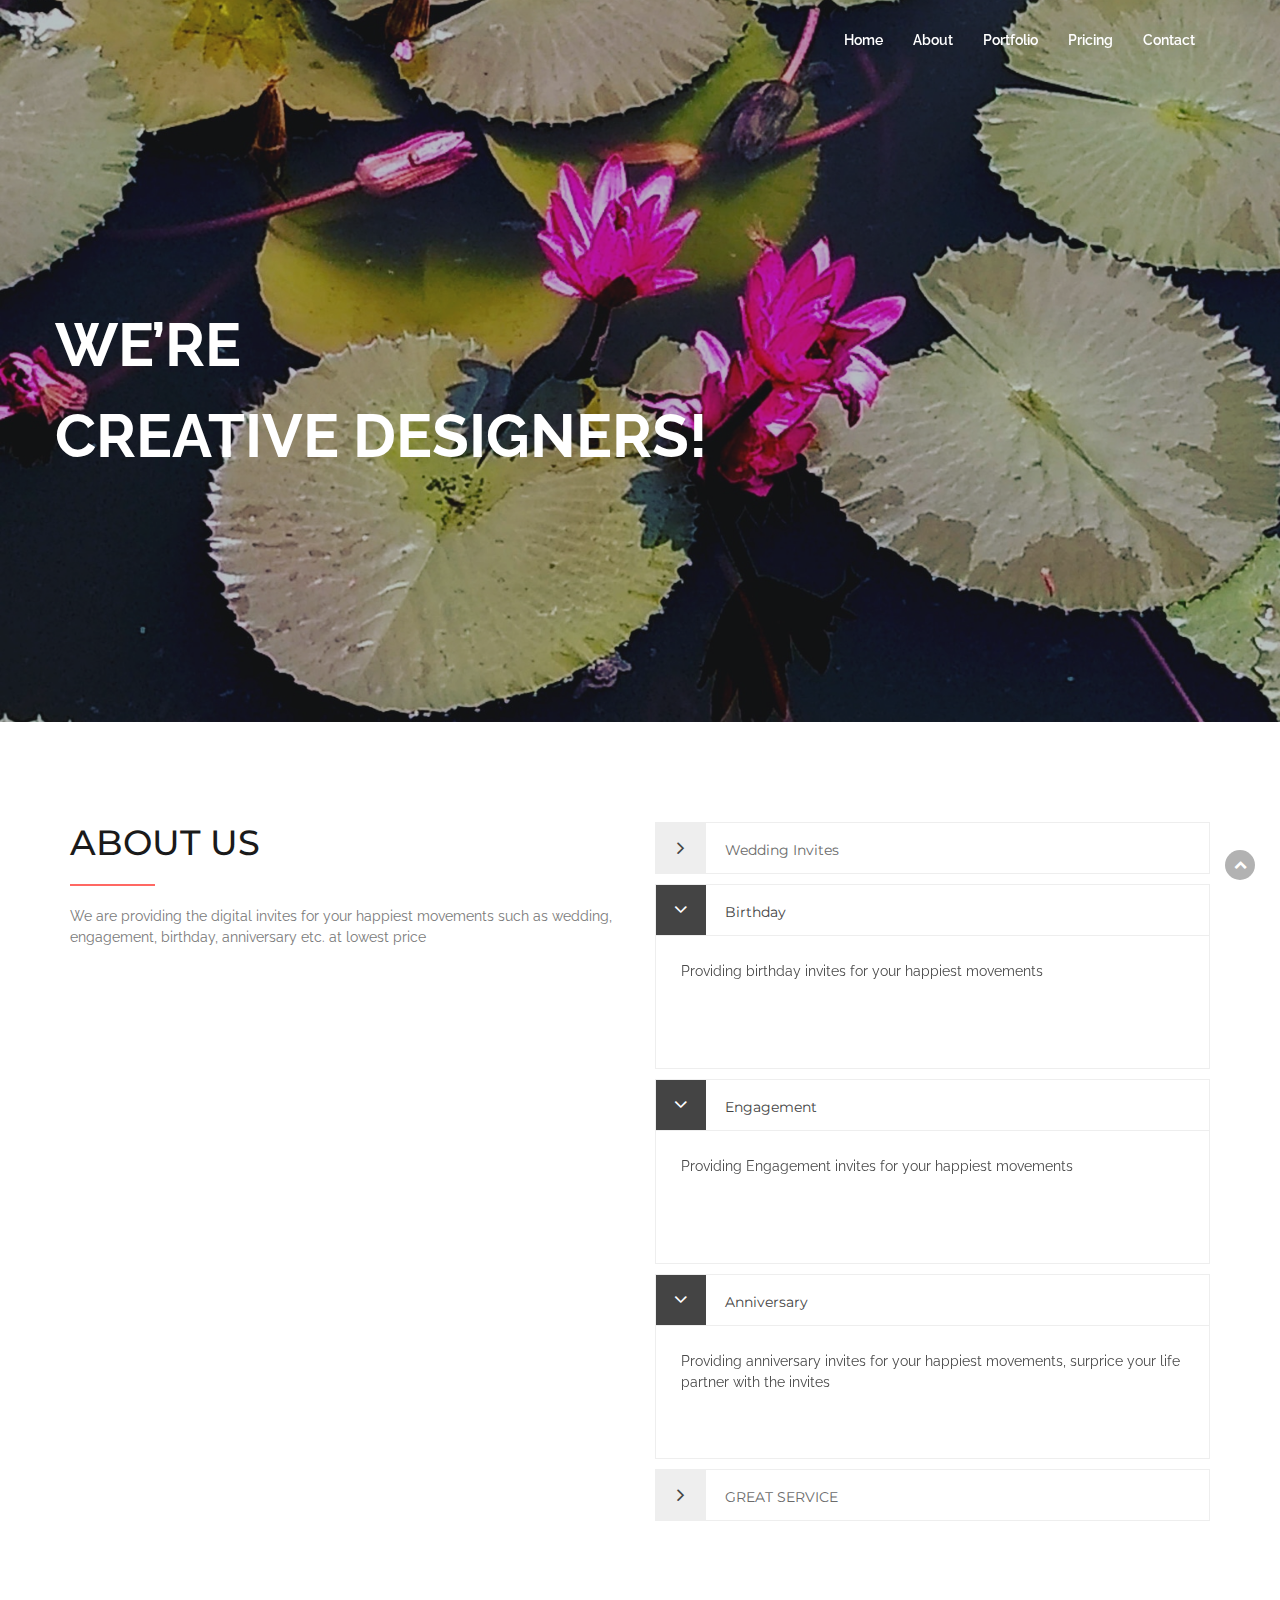
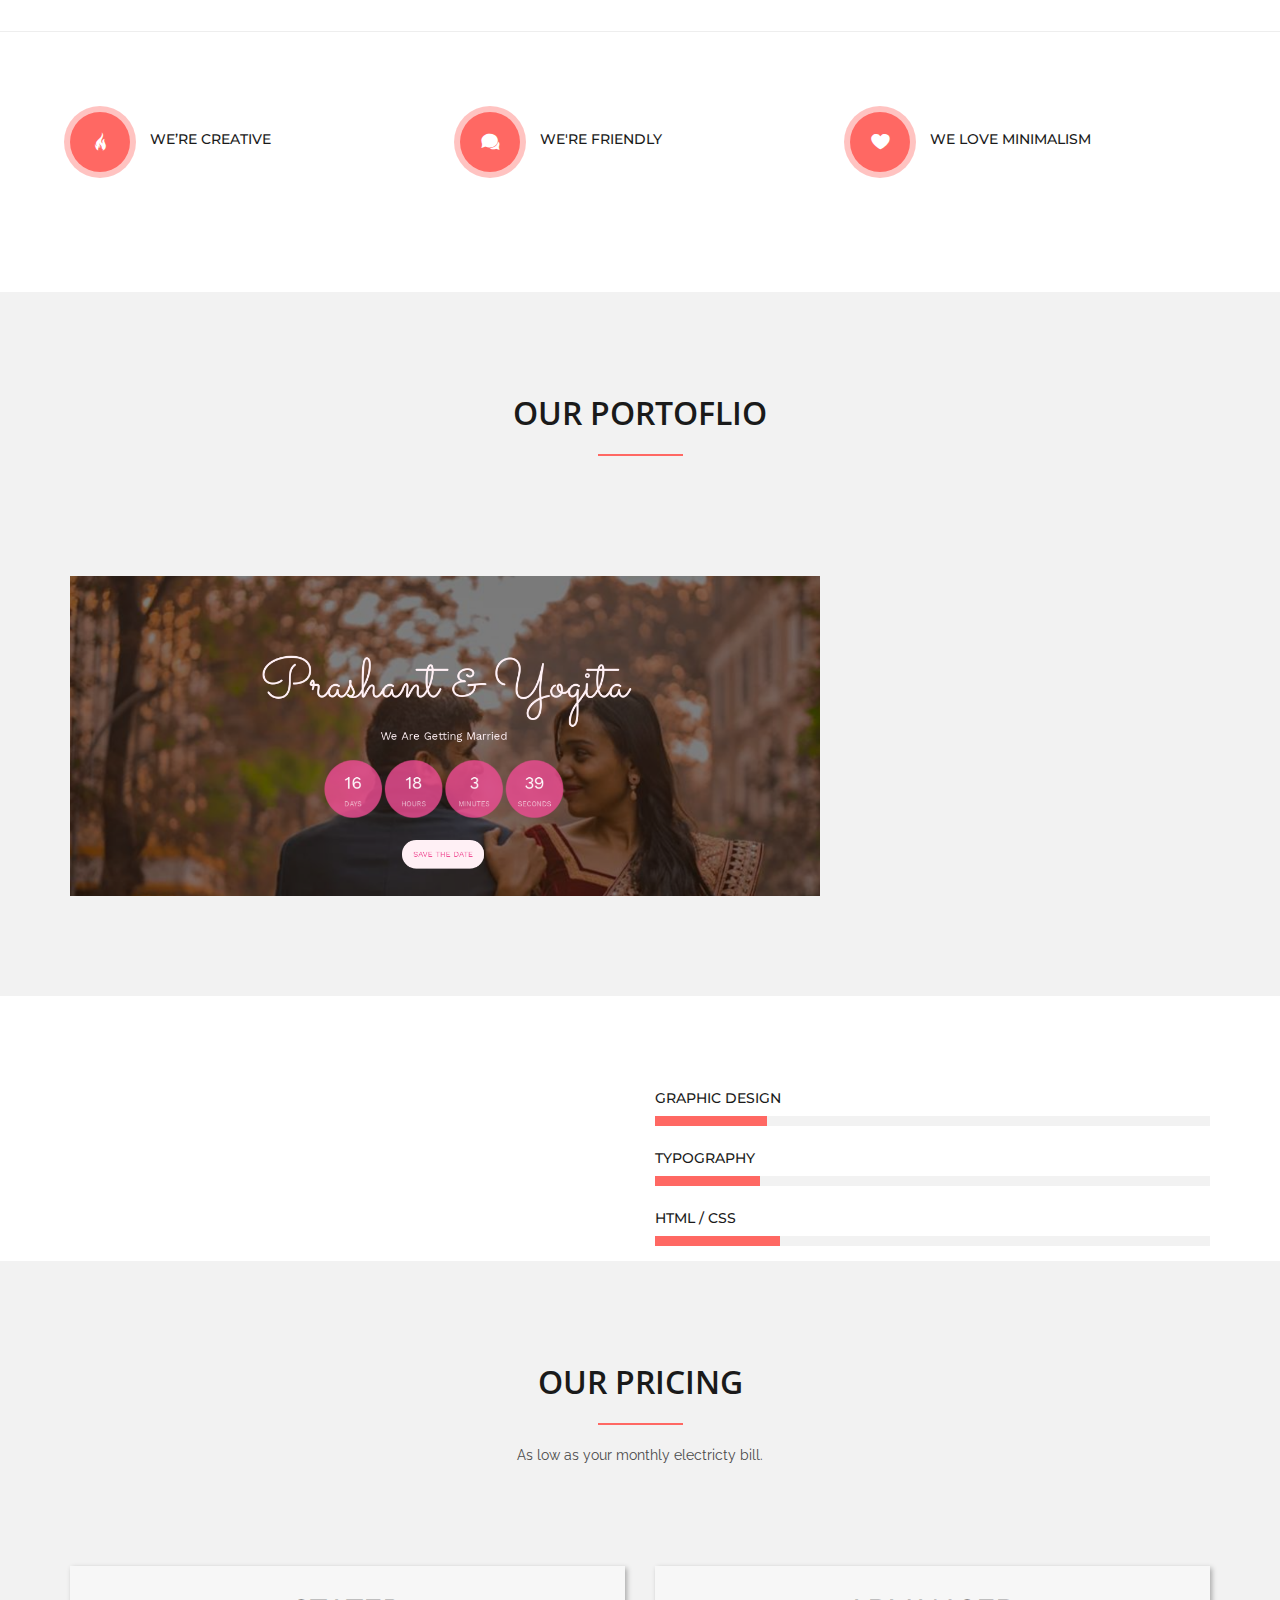
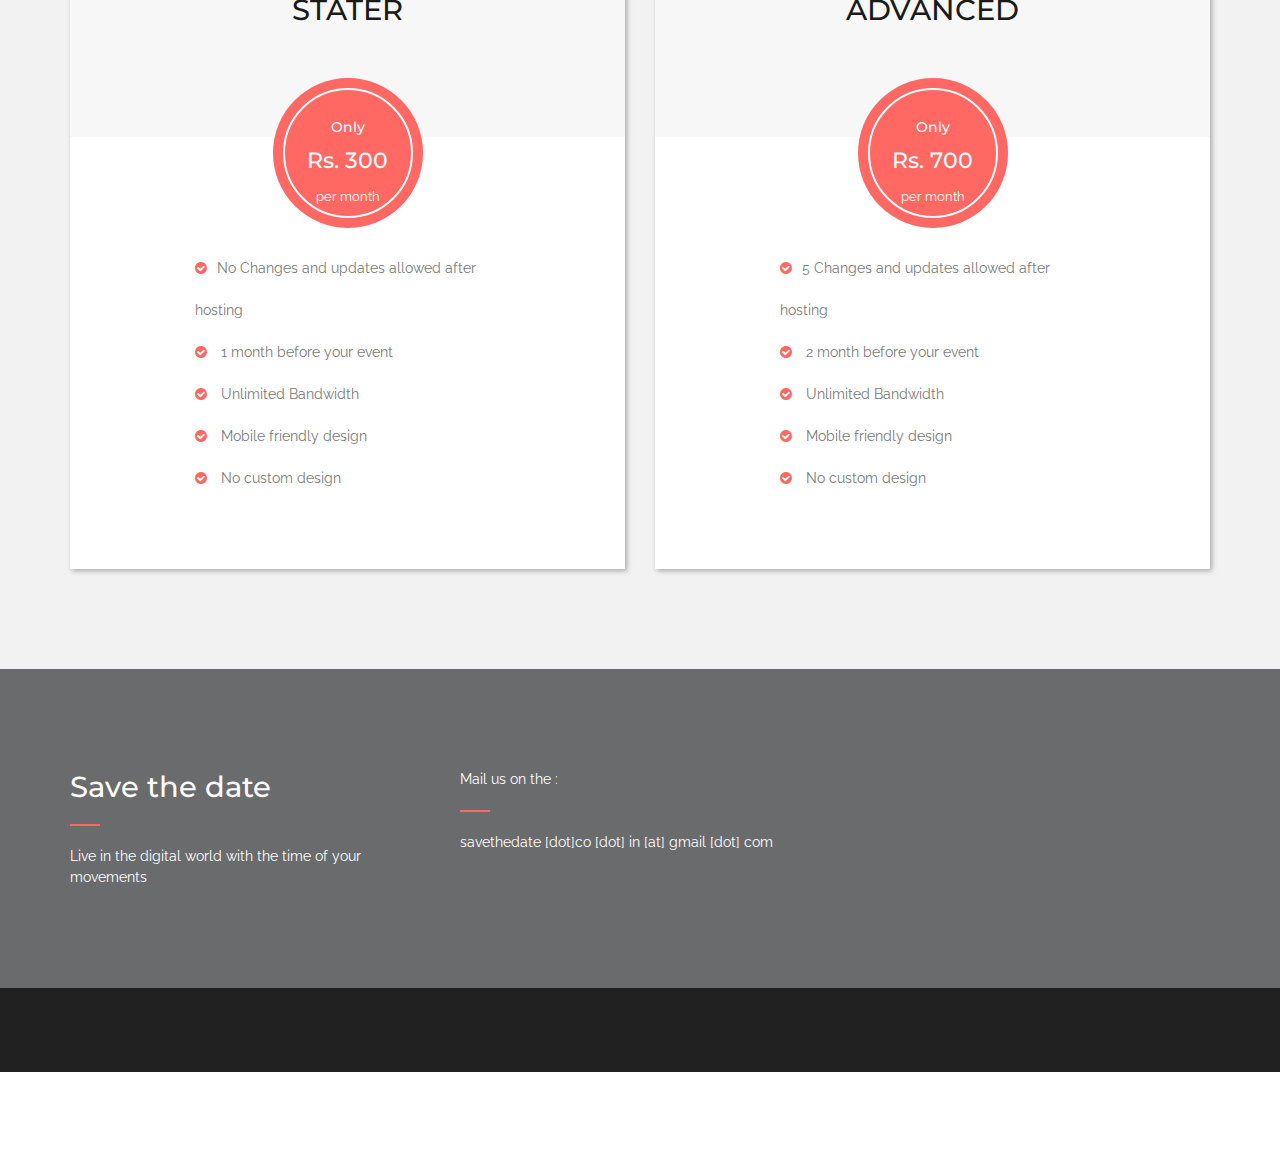
<file: index.html>
<!doctype html>
<!--[if lt IE 7]>      <html class="no-js lt-ie9 lt-ie8 lt-ie7" lang=""> <![endif]-->
<!--[if IE 7]>         <html class="no-js lt-ie9 lt-ie8" lang=""> <![endif]-->
<!--[if IE 8]>         <html class="no-js lt-ie9" lang=""> <![endif]-->
<!--[if gt IE 8]><!--> <html class="no-js" lang="en"> <!--<![endif]-->
    
    <!--Designerd by: http://bootstrapthemes.co-->
    <head>
        <meta charset="utf-8">
        <title>Save the date</title>
        <meta name="description" content="">
        <meta name="viewport" content="width=device-width, initial-scale=1">
        <meta name="keywords" content="Wedding, Digital Invites, Event planner">
        <meta name="keywords" content="Invites, Invitation, Digital">
        <meta name="keywords" content="Birthday, anniversary, engagement">
        <meta name="keywords" content="Low cost, Price, planner">
        <link rel="icon" type="image/png" href="favicon.ico">

        <!--Google Font link-->
        <link href="https://fonts.googleapis.com/css?family=Montserrat:400,700" rel="stylesheet">
        <link href="https://fonts.googleapis.com/css?family=Raleway:400,600,700" rel="stylesheet">
        <link href="https://fonts.googleapis.com/css?family=Open+Sans:300,400,600,700" rel="stylesheet">


        <link rel="stylesheet" href="assets/css/slick.css">
        <link rel="stylesheet" href="assets/css/slick-theme.css">
        <link rel="stylesheet" href="assets/css/animate.css">
        <link rel="stylesheet" href="assets/css/fonticons.css">
        <link rel="stylesheet" href="assets/css/font-awesome.min.css">
        <link rel="stylesheet" href="assets/css/bootstrap.css">
        <link rel="stylesheet" href="assets/css/magnific-popup.css">
        <link rel="stylesheet" href="assets/css/bootsnav.css">


        <!--For Plugins external css-->
        <!--<link rel="stylesheet" href="assets/css/plugins.css" />-->

        <!--Theme custom css -->
        <link rel="stylesheet" href="assets/css/style.css">
        <!--<link rel="stylesheet" href="assets/css/colors/maron.css">-->

        <!--Theme Responsive css-->
        <link rel="stylesheet" href="assets/css/responsive.css" />

        <script src="assets/js/vendor/modernizr-2.8.3-respond-1.4.2.min.js"></script>
<!-- Global site tag (gtag.js) - Google Analytics -->
<script async src="https://www.googletagmanager.com/gtag/js?id=UA-139522097-1"></script>
<script>
  window.dataLayer = window.dataLayer || [];
  function gtag(){dataLayer.push(arguments);}
  gtag('js', new Date());

  gtag('config', 'UA-139522097-1');
</script>

    </head>

    <body data-spy="scroll" data-target=".navbar-collapse">


        <!-- Preloader -->
        <div id="loading">
            <div id="loading-center">
                <div id="loading-center-absolute">
                    <div class="object" id="object_one"></div>
                    <div class="object" id="object_two"></div>
                    <div class="object" id="object_three"></div>
                    <div class="object" id="object_four"></div>
                </div>
            </div>
        </div><!--End off Preloader -->


        <div class="culmn">
            <!--Home page style-->


            <nav class="navbar navbar-default navbar-fixed white no-background bootsnav">
                <!-- Start Top Search -->
                <div class="top-search">
                    <div class="container">
                        <div class="input-group">
                            <span class="input-group-addon"><i class="fa fa-search"></i></span>
                            <input type="text" class="form-control" placeholder="Search">
                            <span class="input-group-addon close-search"><i class="fa fa-times"></i></span>
                        </div>
                    </div>
                </div>
                <!-- End Top Search -->

                <div class="container">
                    <!-- Start Header Navigation -->
                    <div class="navbar-header">
                        <button type="button" class="navbar-toggle" data-toggle="collapse" data-target="#navbar-menu">
                            <i class="fa fa-bars"></i>
                        </button>
                        <a class="navbar-brand" href="#brand">


                        </a>
                    </div>
                    <!-- End Header Navigation -->

                    <!-- Collect the nav links, forms, and other content for toggling -->
                    <div class="collapse navbar-collapse" id="navbar-menu">
                        <ul class="nav navbar-nav navbar-right" data-in="fadeInDown" data-out="fadeOutUp">
                            <li><a href="#home">Home</a></li>
                            <li><a href="#about">About</a></li>
                            <li><a href="#portfolio">Portfolio</a></li>
                            <li><a href="#pricing">Pricing</a></li>
                            <li><a href="#contact">Contact</a></li>
                        </ul>
                    </div><!-- /.navbar-collapse -->
                </div>  


            </nav>


            <!--Home Sections-->

            <section id="home" class="home bg-mega">
                <div class="overlay"></div>
                <div class="container">
                    <div class="row">
                        <div class="main_home">
                            <div class="home_text">
                                <h1 class="text-white">WE’RE <br /> CREATIVE DESIGNERS!</h1>
                            </div>

                        </div>
                    </div><!--End off row-->
                </div><!--End off container -->
            </section> <!--End off Home Sections-->


            <!--About Sections-->
            <section id="about" class="about roomy-100">
                <div class="container">
                    <div class="row">
                        <div class="main_about">
                            <div class="col-md-6">
                                <div class="about_content">
                                    <h2>ABOUT US</h2>
                                    <div class="separator_left"></div>

                                    <p>We are providing the digital invites for your happiest movements such as wedding, engagement, birthday, anniversary etc. at lowest price</p>
                                </div>
                            </div>
                            <div class="col-md-6">
                                <div class="about_accordion wow fadeIn">
                                    <div id="faq_main_content" class="faq_main_content">
                                        <h6><i class="fa fa-angle-right"></i> Wedding Invites </h6>
                                        <div>
                                            <div class="content">
                                                <p>Make your wedding invites remarkable in form of webpage which is easy to access on all mobiles</p>

                                            </div>
                                        </div> <!-- End off accordion item-1 -->

                                        <h6 class="open"><i class="fa fa-angle-right"></i> Birthday</h6>
                                        <div class="open">
                                            <div class="content">
                                                <p>Providing birthday invites for your happiest movements </p>
                                            </div>
                                        </div> <!-- End off accordion item-2 -->

                                        <h6 class="open"><i class="fa fa-angle-right"></i> Engagement </h6>
                                        <div class="open">
                                            <div class="content">
                                                <p>Providing Engagement invites for your happiest movements </p>
                                            </div>
                                        </div> <!-- End off accordion item-3 -->
                                        <h6 class="open"><i class="fa fa-angle-right"></i> Anniversary </h6>
                                        <div class="open">
                                            <div class="content">
                                                <p>Providing anniversary invites for your happiest movements, surprice your life partner with the invites </p>
                                            </div>
                                        </div> <!-- End off accordion item-3 -->
                                        

                                        <h6> <i class="fa fa-angle-right"></i> GREAT SERVICE </h6>
                                        <div>
                                            <div class="content">
                                                <p>We are providing great service at lowest price</p>
                                            </div>
                                        </div> <!-- End off accordion item-3 -->

                                    </div>
                                </div>
                            </div>
                        </div>
                    </div><!--End off row-->
                </div><!--End off container -->
                <br />
                <br />
                <br />
                <br />
                <hr />
                <br />
                <br />
                <div class="container">
                    <div class="row">
                        <div class="about_bottom_content">
                            <div class="col-md-4">
                                <div class="about_bottom_item m-top-20">
                                    <div class="ab_head">
                                        <div class="ab_head_icon">
                                            <i class="icofont icofont-fire-burn"></i>
                                        </div>
                                        <h6 class="m-top-20"> WE’RE CREATIVE</h6>
                                    </div>
                                    <p class="m-top-20"></p>
                                </div>
                            </div>
                            <div class="col-md-4">
                                <div class="about_bottom_item m-top-20">
                                    <div class="ab_head">
                                        <div class="ab_head_icon">
                                            <i class="icofont icofont-speech-comments"></i>
                                        </div>
                                        <h6 class="m-top-20">WE'RE FRIENDLY</h6>
                                    </div>
                                    <p class="m-top-20"></p>
                                </div>
                            </div>
                            <div class="col-md-4">
                                <div class="about_bottom_item m-top-20">
                                    <div class="ab_head">
                                        <div class="ab_head_icon">
                                            <i class="icofont icofont-heart"></i>
                                        </div>
                                        <h6 class="m-top-20">WE LOVE MINIMALISM</h6>
                                    </div>
                                    <p class="m-top-20"></p>
                                </div>
                            </div>
                        </div>
                    </div><!--End off row-->
                </div><!--End off container -->
            </section> <!--End off About section -->


            <!--Portfolio Section-->
            <section id="portfolio" class="portfolio lightbg">
                <div class="container">
                    <div class="row">
                        <div class="main_portfolio roomy-100">
                            <div class="col-md-8 col-md-offset-2">
                                <div class="head_title text-center">
                                    <h2>OUR PORTOFLIO</h2>
                                    <div class="separator_auto"></div>
                                    <p></p>
                                </div>
                            </div>

                            <div class="portfolio_content">
                                <div class="col-md-8">
                                    <div class="row">
                                        <div class="col-md-12">
                                            <div class="portfolio_item">
                                                <img src="assets/images/Portfolio/portfolio1.png" alt="" />
                                                <div class="portfolio_hover text-center">
                                                    <h6 class="text-uppercase text-white">Title</h6>
                                                    <p class=" text-white">Lorem ipsum dolor sit amet</p>
                                                    <div class="portfolio_hover_icon">
                                                        <a href="assets/images/Portfolio/2.jpg" class="popup-img"><i class="fa fa-expand"></i></a>
                                                        <a href=""><i class="fa fa-search"></i></a>
                                                    </div>
                                                </div>
                                            </div>  
                                        </div>
                                        <!-- <div class="col-md-6 m-top-30">
                                            <div class="portfolio_item portfolio_item2">
                                                <img src="assets/images/Portfolio/3.jpg" alt="" />
                                                <div class="portfolio_hover text-center">
                                                    <h6 class="text-uppercase text-white">Title</h6>
                                                    <p class=" text-white">Lorem ipsum dolor sit amet</p>
                                                    <div class="portfolio_hover_icon">
                                                        <a href="assets/images/Portfolio/3.jpg" class="popup-img"><i class="fa fa-expand"></i></a>
                                                        <a href=""><i class="fa fa-search"></i></a>
                                                    </div>
                                                </div>
                                            </div>
                                        </div>
                                        <div class="col-md-6 m-top-30">
                                            <div class="portfolio_item portfolio_item2">
                                                <img src="assets/images/Portfolio/5.jpg" alt="" />
                                                <div class="portfolio_hover text-center">
                                                    <h6 class="text-uppercase text-white">Title</h6>
                                                    <p class=" text-white">Lorem ipsum dolor sit amet</p>
                                                    <div class="portfolio_hover_icon">
                                                        <a href="assets/images/Portfolio/5.jpg" class="popup-img"><i class="fa fa-expand"></i></a>
                                                        <a href=""><i class="fa fa-search"></i></a>
                                                    </div>
                                                </div>
                                            </div>
                                        </div>
                                    </div>
                                </div>

                                <div class="col-md-4">
                                    <div class="portfolio_item portfolio_item3 sm-m-top-30">
                                        <img src="assets/images/Portfolio/1.jpg" alt="" />
                                        <div class="portfolio_hover text-center">
                                            <h6 class="text-uppercase text-white">Title</h6>
                                            <p class=" text-white">Lorem ipsum dolor sit amet</p>
                                            <div class="portfolio_hover_icon">
                                                <a href="assets/images/Portfolio/1.jpg" class="popup-img"><i class="fa fa-expand"></i></a>
                                                <a href=""><i class="fa fa-search"></i></a>
                                            </div>
                                        </div>
                                    </div>
                                </div>
                                <div class="col-md-4 m-top-30">
                                    <div class="portfolio_item portfolio_item2">
                                        <img src="assets/images/Portfolio/6.jpg" alt="" />
                                        <div class="portfolio_hover text-center">
                                            <h6 class="text-uppercase text-white">Title</h6>
                                            <p class=" text-white">Lorem ipsum dolor sit amet</p>
                                            <div class="portfolio_hover_icon">
                                                <a href="assets/images/Portfolio/6.jpg" class="popup-img"><i class="fa fa-expand"></i></a>
                                                <a href=""><i class="fa fa-search"></i></a>
                                            </div>
                                        </div>
                                    </div>
                                </div>
                                <div class="col-md-8 m-top-30">
                                    <div class="portfolio_item">
                                        <img src="assets/images/Portfolio/4.jpg" alt="" />
                                        <div class="portfolio_hover text-center">
                                            <h6 class="text-uppercase text-white">Title</h6>
                                            <p class=" text-white">Lorem ipsum dolor sit amet</p>
                                            <div class="portfolio_hover_icon">
                                                <a href="assets/images/Portfolio/4.jpg" class="popup-img"><i class="fa fa-expand"></i></a>
                                                <a href=""><i class="fa fa-search"></i></a>
                                            </div>
                                        </div>
                                    </div>
                                </div> 
                            </div> -->

                        </div>
                    </div><!--End off row -->
                </div><!--End off container -->
            </section><!-- End off Portfolio section-->


            <!--Skill Sections-->
            <section id="skill" class="skill roomy-100">
                <div class="container">
                    <div class="row">
                        <div class="main_skill">
                            <div class="col-md-6">
                                <div class="skill_content wow fadeIn">
                                    <h2>Our skill</h2>
                                    <div class="separator_left"></div>

                                    <p>Design to hosting in your budget. </p>

                                </div>
                            </div>
                            <div class="col-md-6">
                                <div class="skill_bar sm-m-top-50">    
                                    <div class="teamskillbar clearfix m-top-20" data-percent="80%">
                                        <h6>GRAPHIC DESIGN</h6>
                                        <div class="teamskillbar-bar"></div>
                                    </div> <!-- End Skill Bar -->

                                    <div class="teamskillbar clearfix m-top-50" data-percent="75%">
                                        <h6>TYPOGRAPHY</h6>
                                        <div class="teamskillbar-bar"></div>
                                    </div> <!-- End Skill Bar -->

                                    <div class="teamskillbar clearfix m-top-50" data-percent="90%">
                                        <h6>HTML / CSS</h6>
                                        <div class="teamskillbar-bar"></div>
                                    </div> <!-- End Skill Bar -->
                                </div>
                            </div>
                        </div>
                    </div><!--End off row-->
                </div><!--End off container -->




            <!--Testimonial Section-->
            <!-- <section id="testimonial" class="testimonial fix">
                <div class="overlay"></div>
                <div class="container">
                    <div class="row">
                        <div class="main_testimonial roomy-100">
                            <div class="head_title text-center">
                                <h2 class="text-white">OUR TESTIMONIALS</h2>
                            </div>
                            <div class="testimonial_slid text-center">
                                <div class="testimonial_item">
                                    <div class="col-sm-10 col-sm-offset-1">
                                        <p class="text-white">Lorem ipsum dolor sit amet, consectetuer adipiscing elit, sed diam nonummy 
                                            nibh euismod tincidunt ut laoreet dolore magna aliquam erat volutpat. 
                                            Ut wisi enim ad minim veniam, quis nostrud exerci tation ullamcorper 
                                            suscipit lobortis nisl ut aliquip ex ea commodo consequat. </p>

                                        <div class="test_authour m-top-30">
                                            <h6 class="text-white m-bottom-20">JOHN DOE - THEMEFOREST USER</h6>
                                            <i class="fa fa-star"></i>
                                            <i class="fa fa-star"></i>
                                            <i class="fa fa-star"></i>
                                            <i class="fa fa-star"></i>
                                            <i class="fa fa-star"></i>
                                        </div>
                                    </div>
                                </div>
                                <div class="testimonial_item">
                                    <div class="col-sm-10 col-sm-offset-1">
                                        <p class="text-white">Lorem ipsum dolor sit amet, consectetuer adipiscing elit, sed diam nonummy 
                                            nibh euismod tincidunt ut laoreet dolore magna aliquam erat volutpat. 
                                            Ut wisi enim ad minim veniam, quis nostrud exerci tation ullamcorper 
                                            suscipit lobortis nisl ut aliquip ex ea commodo consequat. </p>

                                        <div class="test_authour m-top-30">
                                            <h6 class="text-white m-bottom-20">JOHN DOE - THEMEFOREST USER</h6>
                                            <i class="fa fa-star"></i>
                                            <i class="fa fa-star"></i>
                                            <i class="fa fa-star"></i>
                                            <i class="fa fa-star"></i>
                                            <i class="fa fa-star"></i>
                                        </div>
                                    </div>
                                </div>
                                <div class="testimonial_item">
                                    <div class="col-sm-10 col-sm-offset-1">
                                        <p class="text-white">Lorem ipsum dolor sit amet, consectetuer adipiscing elit, sed diam nonummy 
                                            nibh euismod tincidunt ut laoreet dolore magna aliquam erat volutpat. 
                                            Ut wisi enim ad minim veniam, quis nostrud exerci tation ullamcorper 
                                            suscipit lobortis nisl ut aliquip ex ea commodo consequat. </p>

                                        <div class="test_authour m-top-30">
                                            <h6 class="text-white m-bottom-20">JOHN DOE - THEMEFOREST USER</h6>
                                            <i class="fa fa-star"></i>
                                            <i class="fa fa-star"></i>
                                            <i class="fa fa-star"></i>
                                            <i class="fa fa-star"></i>
                                            <i class="fa fa-star"></i>
                                        </div>
                                    </div>
                                </div>
                                <div class="testimonial_item">
                                    <div class="col-sm-10 col-sm-offset-1">
                                        <p class="text-white">Lorem ipsum dolor sit amet, consectetuer adipiscing elit, sed diam nonummy 
                                            nibh euismod tincidunt ut laoreet dolore magna aliquam erat volutpat. 
                                            Ut wisi enim ad minim veniam, quis nostrud exerci tation ullamcorper 
                                            suscipit lobortis nisl ut aliquip ex ea commodo consequat. </p>

                                        <div class="test_authour m-top-30">
                                            <h6 class="text-white m-bottom-20">JOHN DOE - THEMEFOREST USER</h6>
                                            <i class="fa fa-star"></i>
                                            <i class="fa fa-star"></i>
                                            <i class="fa fa-star"></i>
                                            <i class="fa fa-star"></i>
                                            <i class="fa fa-star"></i>
                                        </div>
                                    </div>
                                </div>
                            </div>
                        </div>
                    </div>--><!--End off row-->
              <!--  </div>--><!--End off container -->
           <!-- </section>--> <!--End off Testimonial section -->


            <!--Pricing Section-->
            <section id="pricing" class="pricing lightbg">
                <div class="container">
                    <div class="row">
                        <div class="main_pricing roomy-100">
                            <div class="col-md-8 col-md-offset-2 col-sm-12">
                                <div class="head_title text-center">
                                    <h2>OUR PRICING</h2>
                                    <div class="separator_auto"></div>
                                    <p>As low as your monthly electricty bill. </p>
                                </div>
                            </div>

                            <div class="col-md-6 col-sm-6">
                                <div class="pricing_item">
                                    <div class="pricing_head p-top-30 p-bottom-100 text-center">
                                        <h3 class="text-uppercase">Stater</h3>
                                    </div>
                                    <div class="pricing_price_border text-center">
                                        <div class="pricing_price">
                                            <h6 class="text-white" >Only</h6>
                                            <h4 class="text-white" >Rs. 300</h4>
                                            <p class="text-white">per month</p>
                                        </div>
                                    </div>

                                    <div class="pricing_body bg-white p-top-110 p-bottom-60">
                                        <ul>
                                        <li><i class="fa fa-check-circle text-primary"></i>No Changes and updates allowed after hosting </li>
                                            <li><i class="fa fa-check-circle text-primary"></i> <span>1</span> month before your event</li>
                                            <li class="disabled"><i class="fa fa-check-circle text-primary"></i> Unlimited Bandwidth</li>
                                            <li class="disabled"><i class="fa fa-check-circle text-primary"></i> Mobile friendly design</li>
                                            <li class="disabled"><i class="fa fa-check-circle text-primary"></i> No custom design</li>

                                        </ul>
                                    </div>
                                </div>
                            </div><!-- End off col-md-4 -->

                            <div class="col-md-6 col-sm-6">
                                <div class="pricing_item">
                                    <div class="pricing_head p-top-30 p-bottom-100 text-center">
                                        <h3 class="text-uppercase">Advanced</h3>
                                    </div>
                                    <div class="pricing_price_border text-center">
                                        <div class="pricing_price">
                                            <h6 class="text-white" >Only</h6>
                                            <h4 class="text-white">Rs. 700</h4>
                                            <p class="text-white">per month</p>
                                        </div>
                                    </div>

                                    <div class="pricing_body bg-white p-top-110 p-bottom-60">
                                        <ul>
                                        <li><i class="fa fa-check-circle text-primary"></i><span>5</span> Changes and updates allowed after hosting </li>
                                            <li><i class="fa fa-check-circle text-primary"></i> <span>2</span> month before your event</li>
                                            <li class="disabled"><i class="fa fa-check-circle text-primary"></i> Unlimited Bandwidth</li>
                                            <li class="disabled"><i class="fa fa-check-circle text-primary"></i> Mobile friendly design</li>
                                            <li class="disabled"><i class="fa fa-check-circle text-primary"></i> No custom design</li>
                                        </ul>
                                    </div>
                                </div>
                            </div><!-- End off col-md-4 -->



                        </div>
                    </div><!--End off row-->
                </div><!--End off container -->
            </section> <!--End off Pricing section -->



            <!--Contact Us Section-->
            <section id="contact" class="contact bg-mega fix">
                <div class="container">
                    <div class="row">
                        <div class="main_contact roomy-100 text-white">
                            <div class="col-md-4">
                                <div class="rage_widget">
                                    <div class="widget_head">
                                        <h3 class="text-white">Save the date</h3>
                                        <div class="separator_small"></div>
                                    </div>
                                    <p>Live in the digital world with the time of your movements</p>
                                </div>
                            </div>
                            <div class="col-md-8 sm-m-top-30">
                            <p>Mail us on the :<div class="separator_small"></div> savethedate [dot]co [dot] in [at] gmail [dot] com </p>
                            </div>
                        </div>
                    </div><!--End off row -->
                </div><!--End off container -->
            </section><!--End off Contact Section-->


            <!-- scroll up-->
            <div class="scrollup">
                <a href="#"><i class="fa fa-chevron-up"></i></a>
            </div><!-- End off scroll up -->


            <footer id="footer" class="footer bg-black">
                <div class="container">
                    <div class="row">
                        <div class="main_footer text-center p-top-40 p-bottom-30">
                            <p class="wow fadeInRight" data-wow-duration="1s">
                                Made with 
                                <i class="fa fa-heart"></i>
                                by 
                                <a target="_blank" href="https://save-the-date.co.in">Save the date</a> 
                                2019. All Rights Reserved
                            </p>
                        </div>
                    </div>
                </div>
            </footer>




        </div>

            <!-- JS includes -->

            <script src="assets/js/vendor/jquery-1.11.2.min.js"></script>
            <script src="assets/js/vendor/bootstrap.min.js"></script>

            <script src="assets/js/jquery.magnific-popup.js"></script>
            <script src="assets/js/jquery.easing.1.3.js"></script>
            <script src="assets/js/slick.min.js"></script>
            <script src="assets/js/jquery.collapse.js"></script>
            <script src="assets/js/bootsnav.js"></script>





            <script src="assets/js/plugins.js"></script>
            <script src="assets/js/main.js"></script>

    </body>
</html>
</file>
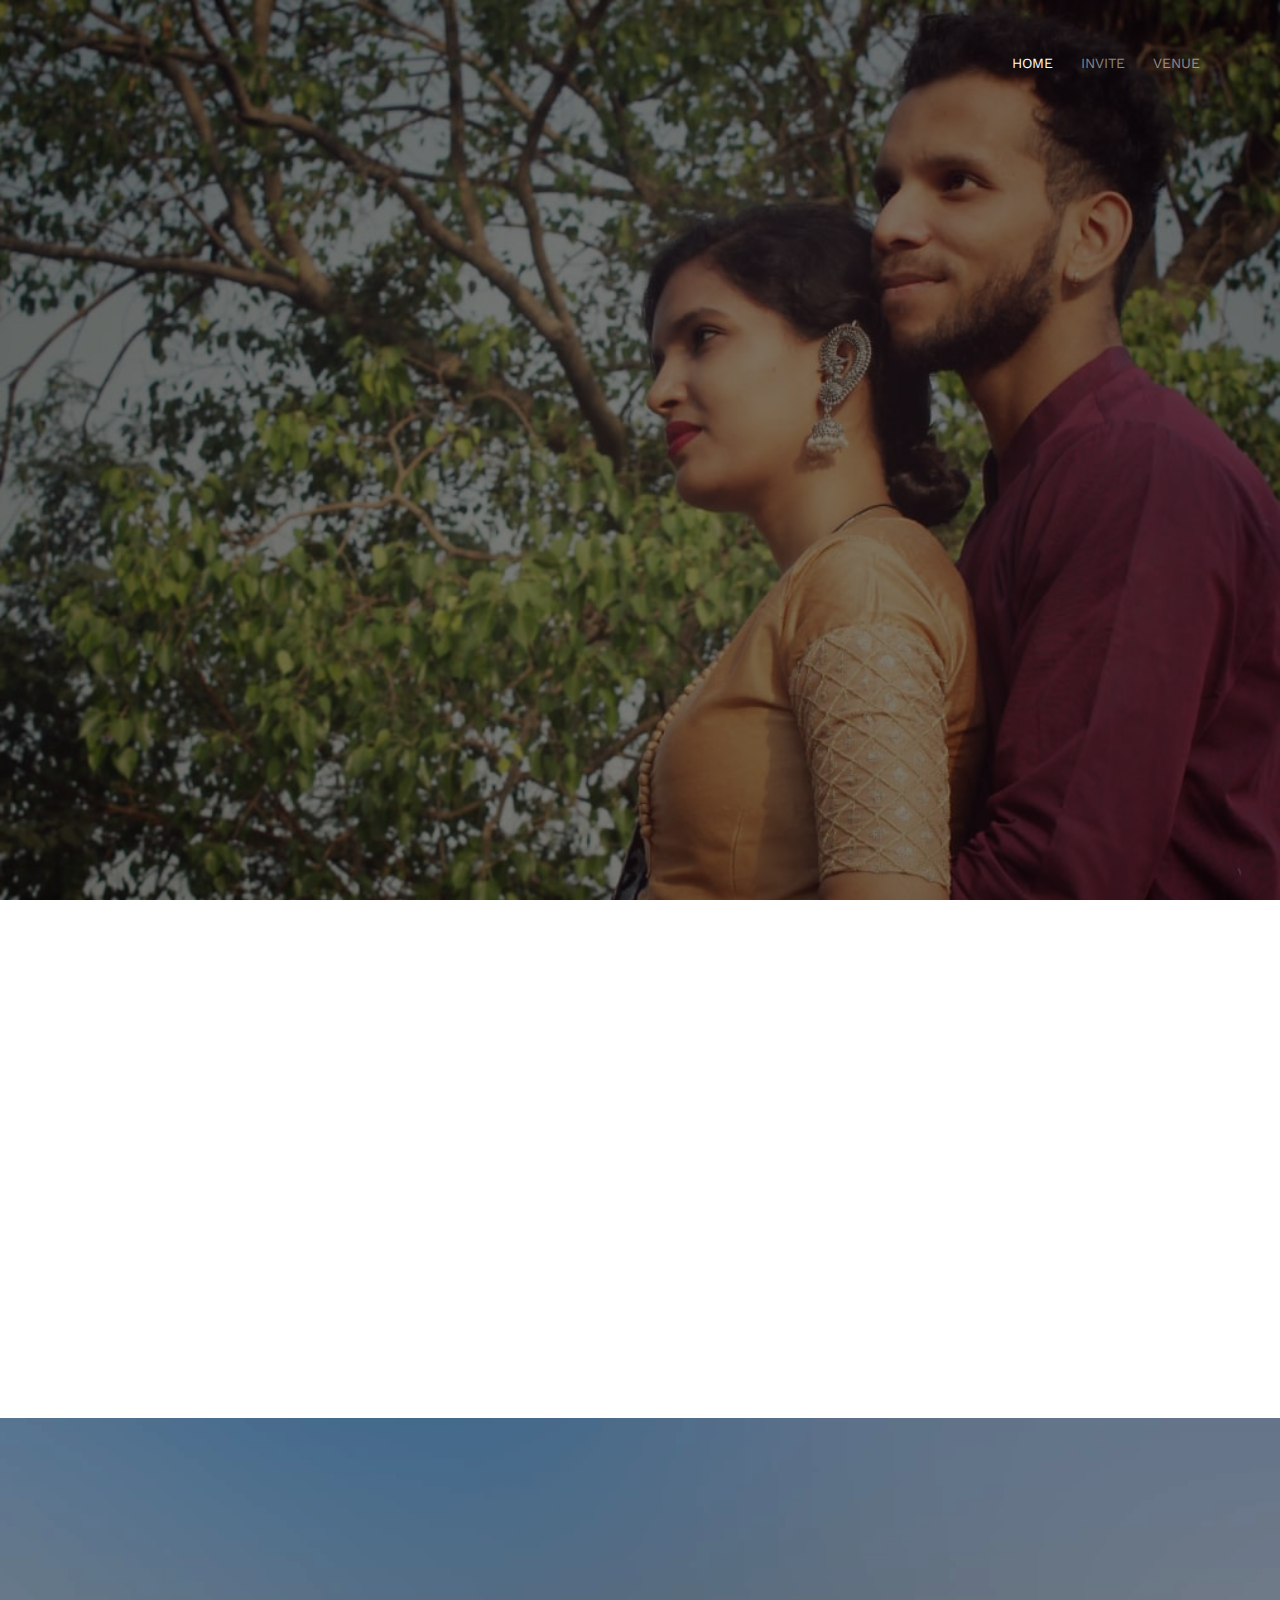
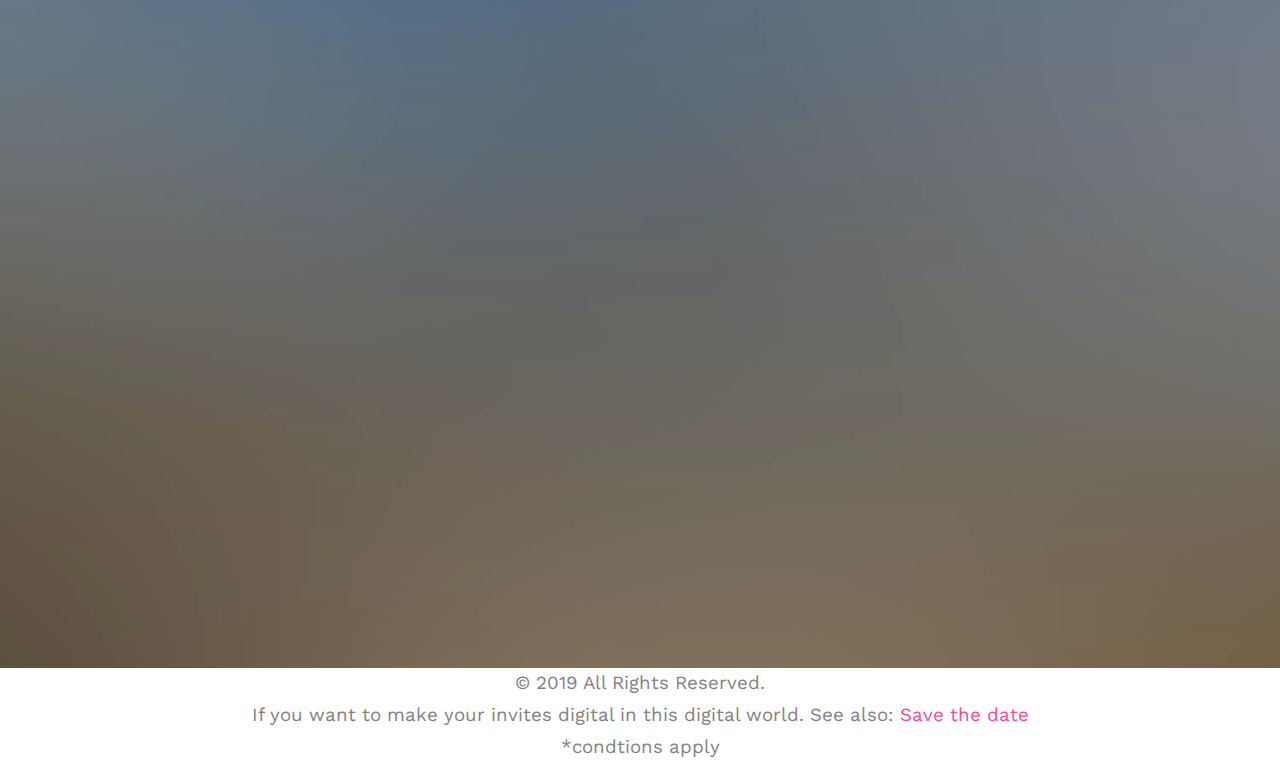
<file: wedding/minal-mehul-10-05-2019/index.html>
<!DOCTYPE html>
<!--[if lt IE 7]>      <html class="no-js lt-ie9 lt-ie8 lt-ie7"> <![endif]-->
<!--[if IE 7]>         <html class="no-js lt-ie9 lt-ie8"> <![endif]-->
<!--[if IE 8]>         <html class="no-js lt-ie9"> <![endif]-->
<!--[if gt IE 8]><!--> <html class="no-js"> <!--<![endif]-->
	<head>
	<meta charset="utf-8">
	<meta http-equiv="X-UA-Compatible" content="IE=edge">
	<title>Minal Weds Mehul</title>
	

  

  	<!-- Facebook and Twitter integration -->
	<meta property="og:title" content=""/>
	<meta property="og:image" content=""/>
	<meta property="og:url" content=""/>
	<meta property="og:site_name" content=""/>
	<meta property="og:description" content=""/>
	<meta name="twitter:title" content="" />
	<meta name="twitter:image" content="" />
	<meta name="twitter:url" content="" />
	<meta name="twitter:card" content="" />

	<link href='https://fonts.googleapis.com/css?family=Work+Sans:400,300,600,400italic,700' rel='stylesheet' type='text/css'>
	<link href="https://fonts.googleapis.com/css?family=Sacramento" rel="stylesheet">
	
	<!-- Animate.css -->
	<link rel="stylesheet" href="css/animate.css">
	<!-- Icomoon Icon Fonts-->
	<link rel="stylesheet" href="css/icomoon.css">
	<!-- Bootstrap  -->
	<link rel="stylesheet" href="css/bootstrap.css">

	<!-- Magnific Popup -->
	<link rel="stylesheet" href="css/magnific-popup.css">

	<!-- Owl Carousel  -->
	<link rel="stylesheet" href="css/owl.carousel.min.css">
	<link rel="stylesheet" href="css/owl.theme.default.min.css">

	<!-- Theme style  -->
	<link rel="stylesheet" href="css/style.css">

	<!-- Modernizr JS -->
	<script src="js/modernizr-2.6.2.min.js"></script>
	<!-- FOR IE9 below -->
	<!--[if lt IE 9]>
	<script src="js/respond.min.js"></script>
	<![endif]-->

	</head>
	<body>
		
	<div class="fh5co-loader"></div>
	
	<div id="page">
	<nav class="fh5co-nav" role="navigation">
		<div class="container">
			<div class="row">
				<div class="col-xs-2">
					<!--<div id="fh5co-logo"><a href="index.html">Wedding<strong>.</strong></a></div>-->
				</div>
				<div class="col-xs-10 text-right menu-1">
					<ul>
						<li class="active"><a href="index.html">Home</a></li>
						<li><a href="#invite">Invite</a></li>
						<li><a href="#venue">Venue</a></li>
					</ul>
				</div>
			</div>
			
		</div>
	</nav>

	<header id="fh5co-header" class="fh5co-cover img-fluid" role="banner" style="background-image:url(images/img_bg_2.jpg);" data-stellar-background-ratio="0.0">
		<div class="overlay"></div>
		<div class="container">
			<div class="row">
				<div class="col-md-8 col-md-offset-2 text-center">
					<div class="display-t">
						<div class="display-tc animate-box" data-animate-effect="fadeIn">
							<h1>Minal </h1> <br><h1>Weds</h1><br><h1> Mehul</h1>
							<h2>We Are Getting Married</h2>
							
							
							<div class="simply-countdown simply-countdown-one" style="margin-right: 315px;!important"><div class="simply-section simply-days-section"><div><span id="day" class="simply-amount"></span><span class="simply-word">days</span></div></div><div class="simply-section simply-hours-section"><div><span id="hour" class="simply-amount"></span><span class="simply-word">hours</span></div></div><div class="simply-section simply-minutes-section"><div><span id="minute" class="simply-amount"></span><span class="simply-word">minutes</span></div></div><div class="simply-section simply-seconds-section"><div><span id="second" class="simply-amount"></span><span class="simply-word">seconds</span></div></div></div>
							<p style="margin-right: 315px;!important"><a href="#invite" class="btn btn-default btn-sm">Save the date</a></p>
						</div>
					</div>
				</div>
			</div>
		</div>
	</header>


	<div id="invite"></div>
	<div id="fh5co-couple">
		<div class="container">
			<div class="row">
				<div class="col-md-8 col-md-offset-2 text-center fh5co-heading animate-box">
					
                    <h2>Hello!</h2>

					<p>You Are Cordially Invited To Wedding, Haldi & DJ</p>
				</div>
			</div>
			<div class="couple-wrap animate-box">
				<div class="couple-half">
					<div class="groom">
						<img src="images/groom.jpg" alt="groom" class="img-responsive">
					</div>
					<div class="desc-groom">
						<h3>Mehul Solanki</h3>
						<!-- <p>Far far away, behind the word mountains, far from the countries Vokalia and Consonantia, there live the blind texts. Separated they live in Bookmarksgrove</p> -->
					</div>
				</div>
				<p class="heart text-center"><i class="icon-heart2"></i></p>
				<div class="couple-half">
					<div class="bride">
						<img src="images/bride.jpg" alt="bride" class="img-responsive">
					</div>
					<div class="desc-bride">
						<h3>Minal Solanki</h3>
						<!-- <p>Far far away, behind the word mountains, far from the countries Vokalia and Consonantia, there live the blind texts. Separated they live in Bookmarksgrove</p> -->
					</div>
				</div>
                <div class="col-md-8 col-md-offset-2 text-center fh5co-heading animate-box"></div>
				</div>
			</div>
		</div>
	</div>


	<div id="venue"></div>
	<div id="fh5co-event" class="fh5co-bg" style="background-image:url(images/img_bg_3.jpg);">
		<div class="overlay"></div>
		<div class="container">
			<div class="row">
				<div class="col-md-8 col-md-offset-2 text-center fh5co-heading animate-box">
					<span>Our Special Events</span>
					<h2>Wedding Events</h2>
				</div>
			</div>
			<div class="row">
				<div class="display-t">
					<div class="display-tc">
						<div class="col-md-10 col-md-offset-1">
							<div class="col-md-6 col-sm-6 text-center">
								<div class="event-wrap animate-box">
									<h3>Haldi Ceremony & Dj</h3>
									<div class="event-col">
										<i class="icon-clock"></i>
										<span>7:30 PM to 10:30 PM</span>
									</div>
									<div class="event-col">
										<i class="icon-calendar"></i>
										<span>Friday 10<sup>th</sup></span>
										<span>May, 2019</span>
									</div>
									<p>Community Hall, <span style="color:#ff6699">Hillside,</span> IITB Campus, Powai, Mumbai-400 076, <br>District: Mumbai, State: Maharashtra</p>
								</div>
							</div>

							<div class="col-md-6 col-sm-6 text-center">
								<div class="event-wrap animate-box">
									<h3>Wedding Ceremony</h3>
									<div class="event-col">
										<i class="icon-clock"></i>
										<span>8:00 PM to 11:00 PM</span>
									</div>
									<div class="event-col">
										<i class="icon-calendar"></i>
										<span>Saturday 11<sup>th</sup></span>
										<span>May, 2019</span>
									</div>
									<p>Community Hall, <span style="color:#ff6699">Lakeside,</span> IITB Campus, Powai, Mumbai-400 076, <br>District: Mumbai, State: Maharashtra</p>
								</div>
							</div>

						</div>

					</div>
				</div>
			</div>
		</div>
	</div>

	<!--<div id="fh5co-couple-story">
		<div class="container">
			<div class="row">
				<div class="col-md-8 col-md-offset-2 text-center fh5co-heading animate-box">
					<span>We Love Each Other</span>
					<h2>Our Story</h2>
					<p>Far far away, behind the word mountains, far from the countries Vokalia and Consonantia, there live the blind texts.</p>
				</div>
			</div>
			<div class="row">
				<div class="col-md-12 col-md-offset-0">
					<ul class="timeline animate-box">
						<li class="animate-box">
							<div class="timeline-badge" style="background-image:url(images/couple-1.jpg);"></div>
							<div class="timeline-panel">
								<div class="timeline-heading">
									<h3 class="timeline-title">First We Meet</h3>
									<span class="date">December 25, 2015</span>
								</div>
								<div class="timeline-body">
									<p>Far far away, behind the word mountains, far from the countries Vokalia and Consonantia, there live the blind texts. Separated they live in Bookmarksgrove right at the coast of the Semantics, a large language ocean.</p>
								</div>
							</div>
						</li>
						<li class="timeline-inverted animate-box">
							<div class="timeline-badge" style="background-image:url(images/couple-2.jpg);"></div>
							<div class="timeline-panel">
								<div class="timeline-heading">
									<h3 class="timeline-title">First Date</h3>
									<span class="date">December 28, 2015</span>
								</div>
								<div class="timeline-body">
									<p>Far far away, behind the word mountains, far from the countries Vokalia and Consonantia, there live the blind texts. Separated they live in Bookmarksgrove right at the coast of the Semantics, a large language ocean.</p>
								</div>
							</div>
						</li>
						<li class="animate-box">
							<div class="timeline-badge" style="background-image:url(images/couple-3.jpg);"></div>
							<div class="timeline-panel">
								<div class="timeline-heading">
									<h3 class="timeline-title">In A Relationship</h3>
									<span class="date">January 1, 2016</span>
								</div>
								<div class="timeline-body">
									<p>Far far away, behind the word mountains, far from the countries Vokalia and Consonantia, there live the blind texts. Separated they live in Bookmarksgrove right at the coast of the Semantics, a large language ocean.</p>
								</div>
							</div>
						</li>
			    	</ul>
				</div>
			</div>
		</div>
	</div>

	<div id="fh5co-gallery" class="fh5co-section-gray">
		<div class="container">
			<div class="row">
				<div class="col-md-8 col-md-offset-2 text-center fh5co-heading animate-box">
					<span>Our Memories</span>
					<h2>Wedding Gallery</h2>
					<p>Far far away, behind the word mountains, far from the countries Vokalia and Consonantia, there live the blind texts.</p>
				</div>
			</div>
			<div class="row row-bottom-padded-md">
				<div class="col-md-12">
					<ul id="fh5co-gallery-list">
						
						<li class="one-third animate-box" data-animate-effect="fadeIn" style="background-image: url(images/gallery-1.jpg); "> 
						<a href="images/gallery-1.jpg">
							<div class="case-studies-summary">
								<span>14 Photos</span>
								<h2>Two Glas of Juice</h2>
							</div>
						</a>
					</li>
					<li class="one-third animate-box" data-animate-effect="fadeIn" style="background-image: url(images/gallery-2.jpg); ">
						<a href="#" class="color-2">
							<div class="case-studies-summary">
								<span>30 Photos</span>
								<h2>Timer starts now!</h2>
							</div>
						</a>
					</li>


					<li class="one-third animate-box" data-animate-effect="fadeIn" style="background-image: url(images/gallery-3.jpg); ">
						<a href="#" class="color-3">
							<div class="case-studies-summary">
								<span>90 Photos</span>
								<h2>Beautiful sunset</h2>
							</div>
						</a>
					</li>
					<li class="one-third animate-box" data-animate-effect="fadeIn" style="background-image: url(images/gallery-4.jpg); ">
						<a href="#" class="color-4">
							<div class="case-studies-summary">
								<span>12 Photos</span>
								<h2>Company's Conference Room</h2>
							</div>
						</a>
					</li>

						<li class="one-third animate-box" data-animate-effect="fadeIn" style="background-image: url(images/gallery-5.jpg); ">
							<a href="#" class="color-3">
								<div class="case-studies-summary">
									<span>50 Photos</span>
									<h2>Useful baskets</h2>
								</div>
							</a>
						</li>
						<li class="one-third animate-box" data-animate-effect="fadeIn" style="background-image: url(images/gallery-6.jpg); ">
							<a href="#" class="color-4">
								<div class="case-studies-summary">
									<span>45 Photos</span>
									<h2>Skater man in the road</h2>
								</div>
							</a>
						</li>

						<li class="one-third animate-box" data-animate-effect="fadeIn" style="background-image: url(images/gallery-7.jpg); ">
							<a href="#" class="color-4">
								<div class="case-studies-summary">
									<span>35 Photos</span>
									<h2>Two Glas of Juice</h2>
								</div>
							</a>
						</li>

						<li class="one-third animate-box" data-animate-effect="fadeIn" style="background-image: url(images/gallery-8.jpg); "> 
							<a href="#" class="color-5">
								<div class="case-studies-summary">
									<span>90 Photos</span>
									<h2>Timer starts now!</h2>
								</div>
							</a>
						</li>
						<li class="one-third animate-box" data-animate-effect="fadeIn" style="background-image: url(images/gallery-9.jpg); ">
							<a href="#" class="color-6">
								<div class="case-studies-summary">
									<span>56 Photos</span>
									<h2>Beautiful sunset</h2>
								</div>
							</a>
						</li>
					</ul>		
				</div>
			</div>
		</div>
	</div>

	<div id="fh5co-counter" class="fh5co-bg fh5co-counter" style="background-image:url(images/img_bg_5.jpg);">
		<div class="overlay"></div>
		<div class="container">
			<div class="row">
				<div class="display-t">
					<div class="display-tc">
						<div class="col-md-3 col-sm-6 animate-box">
							<div class="feature-center">
								<span class="icon">
									<i class="icon-users"></i>
								</span>

								<span class="counter js-counter" data-from="0" data-to="500" data-speed="5000" data-refresh-interval="50">1</span>
								<span class="counter-label">Estimated Guest</span>

							</div>
						</div>
						<div class="col-md-3 col-sm-6 animate-box">
							<div class="feature-center">
								<span class="icon">
									<i class="icon-user"></i>
								</span>

								<span class="counter js-counter" data-from="0" data-to="1000" data-speed="5000" data-refresh-interval="50">1</span>
								<span class="counter-label">We Catter</span>
							</div>
						</div>
						<div class="col-md-3 col-sm-6 animate-box">
							<div class="feature-center">
								<span class="icon">
									<i class="icon-calendar"></i>
								</span>
								<span class="counter js-counter" data-from="0" data-to="402" data-speed="5000" data-refresh-interval="50">1</span>
								<span class="counter-label">Events Done</span>
							</div>
						</div>
						<div class="col-md-3 col-sm-6 animate-box">
							<div class="feature-center">
								<span class="icon">
									<i class="icon-clock"></i>
								</span>

								<span class="counter js-counter" data-from="0" data-to="2345" data-speed="5000" data-refresh-interval="50">1</span>
								<span class="counter-label">Hours Spent</span>

							</div>
						</div>
					</div>
				</div>
			</div>
		</div>
	</div>

	<div id="fh5co-testimonial">
		<div class="container">
			<div class="row">
				<div class="row animate-box">
					<div class="col-md-8 col-md-offset-2 text-center fh5co-heading">
						<span>Best Wishes</span>
						<h2>Friends Wishes</h2>
					</div>
				</div>
				<div class="row">
					<div class="col-md-12 animate-box">
						<div class="wrap-testimony">
							<div class="owl-carousel-fullwidth">
								<div class="item">
									<div class="testimony-slide active text-center">
										<figure>
											<img src="images/couple-1.jpg" alt="user">
										</figure>
										<span>John Doe, via <a href="#" class="twitter">Twitter</a></span>
										<blockquote>
											<p>"Far far away, behind the word mountains, far from the countries Vokalia and Consonantia, there live the blind texts. Separated they live in Bookmarksgrove right at the coast of the Semantics"</p>
										</blockquote>
									</div>
								</div>
								<div class="item">
									<div class="testimony-slide active text-center">
										<figure>
											<img src="images/couple-2.jpg" alt="user">
										</figure>
										<span>John Doe, via <a href="#" class="twitter">Twitter</a></span>
										<blockquote>
											<p>"Far far away, behind the word mountains, far from the countries Vokalia and Consonantia, at the coast of the Semantics, a large language ocean."</p>
										</blockquote>
									</div>
								</div>
								<div class="item">
									<div class="testimony-slide active text-center">
										<figure>
											<img src="images/couple-3.jpg" alt="user">
										</figure>
										<span>John Doe, via <a href="#" class="twitter">Twitter</a></span>
										<blockquote>
											<p>"Far far away, far from the countries Vokalia and Consonantia, there live the blind texts. Separated they live in Bookmarksgrove right at the coast of the Semantics, a large language ocean."</p>
										</blockquote>
									</div>
								</div>
							</div>
						</div>
					</div>
				</div>
			</div>
		</div>
	</div>

	<div id="fh5co-services" class="fh5co-section-gray">
		<div class="container">
			
			<div class="row animate-box">
				<div class="col-md-8 col-md-offset-2 text-center fh5co-heading">
					<h2>We Offer Services</h2>
					<p>Dignissimos asperiores vitae velit veniam totam fuga molestias accusamus alias autem provident. Odit ab aliquam dolor eius.</p>
				</div>
			</div>

			<div class="row">
				<div class="col-md-6">
					<div class="feature-left animate-box" data-animate-effect="fadeInLeft">
						<span class="icon">
							<i class="icon-calendar"></i>
						</span>
						<div class="feature-copy">
							<h3>We Organized Events</h3>
							<p>Facilis ipsum reprehenderit nemo molestias. Aut cum mollitia reprehenderit. Eos cumque dicta adipisci architecto culpa amet.</p>
						</div>
					</div>

					<div class="feature-left animate-box" data-animate-effect="fadeInLeft">
						<span class="icon">
							<i class="icon-image"></i>
						</span>
						<div class="feature-copy">
							<h3>Photoshoot</h3>
							<p>Facilis ipsum reprehenderit nemo molestias. Aut cum mollitia reprehenderit. Eos cumque dicta adipisci architecto culpa amet.</p>
						</div>
					</div>

					<div class="feature-left animate-box" data-animate-effect="fadeInLeft">
						<span class="icon">
							<i class="icon-video"></i>
						</span>
						<div class="feature-copy">
							<h3>Video Editing</h3>
							<p>Facilis ipsum reprehenderit nemo molestias. Aut cum mollitia reprehenderit. Eos cumque dicta adipisci architecto culpa amet.</p>
						</div>
					</div>

				</div>

				<div class="col-md-6 animate-box">
					<div class="fh5co-video fh5co-bg" style="background-image: url(images/img_bg_3.jpg); ">
						<a href="https://vimeo.com/channels/staffpicks/93951774" class="popup-vimeo"><i class="icon-video2"></i></a>
						<div class="overlay"></div>
					</div>
				</div>
			</div>

			
		</div>
	</div>


	<div id="fh5co-started" class="fh5co-bg" style="background-image:url(images/img_bg_4.jpg);">
		<div class="overlay"></div>
		<div class="container">
			<div class="row animate-box">
				<div class="col-md-8 col-md-offset-2 text-center fh5co-heading">
					<h2>Are You Attending?</h2>
					<p>Please Fill-up the form to notify you that you're attending. Thanks.</p>
				</div>
			</div>
			<div class="row animate-box">
				<div class="col-md-10 col-md-offset-1">
					<form class="form-inline">
						<div class="col-md-4 col-sm-4">
							<div class="form-group">
								<label for="name" class="sr-only">Name</label>
								<input type="name" class="form-control" id="name" placeholder="Name">
							</div>
						</div>
						<div class="col-md-4 col-sm-4">
							<div class="form-group">
								<label for="email" class="sr-only">Email</label>
								<input type="email" class="form-control" id="email" placeholder="Email">
							</div>
						</div>
						<div class="col-md-4 col-sm-4">
							<button type="submit" class="btn btn-default btn-block">I am Attending</button>
						</div>
					</form>
				</div>
			</div>
		</div>
	</div> -->

	<footer id="fh5co-footer" role="contentinfo">
		<div class="container">

			<div class="row copyright">
				<div class="col-md-12 text-center">
					<p>
						<small class="block">&copy; 2019 All Rights Reserved. <br>If you want to make your invites digital in this digital world. See also: <a href="https://save-the-date.co.in" target="_blank">Save the date</a> <br>*condtions apply</small> 
					</p>
				</div>
			</div>

		</div>
	</footer>

	<div class="gototop js-top">
		<a href="#" class="js-gotop"><i class="icon-arrow-up"></i></a>
	</div>
	
	<!-- jQuery -->
	<script src="js/jquery.min.js"></script>
	<!-- jQuery Easing -->
	<script src="js/jquery.easing.1.3.js"></script>
	<!-- Bootstrap -->
	<script src="js/bootstrap.min.js"></script>
	<!-- Waypoints -->
	<script src="js/jquery.waypoints.min.js"></script>
	<!-- Carousel -->
	<script src="js/owl.carousel.min.js"></script>
	<!-- countTo -->
	<script src="js/jquery.countTo.js"></script>

	<!-- Stellar -->
	<script src="js/jquery.stellar.min.js"></script>
	<!-- Magnific Popup -->
	<script src="js/jquery.magnific-popup.min.js"></script>
	<script src="js/magnific-popup-options.js"></script>

	<!-- // <script src="https://cdnjs.cloudflare.com/ajax/libs/prism/0.0.1/prism.min.js"></script> -->
	<script src="js/simplyCountdown.js"></script>
	<!-- Main -->
	<script src="js/main.js"></script>
	<script>
// Set the date we're counting down to
var countDownDate = new Date("May 11, 2019 20:00:00").getTime();

// Update the count down every 1 second
var x = setInterval(function() {

  // Get todays date and time
  var now = new Date().getTime();

  // Find the distance between now and the count down date
  var distance = countDownDate - now;

  // Time calculations for days, hours, minutes and seconds
  var days = Math.floor(distance / (1000 * 60 * 60 * 24));
  var hours = Math.floor((distance % (1000 * 60 * 60 * 24)) / (1000 * 60 * 60));
  var minutes = Math.floor((distance % (1000 * 60 * 60)) / (1000 * 60));
  var seconds = Math.floor((distance % (1000 * 60)) / 1000);

  // Display the result in the element with id="demo"
  document.getElementById("day").innerHTML = days;
  document.getElementById("hour").innerHTML = hours;
  document.getElementById("minute").innerHTML = minutes;
  document.getElementById("second").innerHTML = seconds;

  // If the count down is finished, write some text
  if (distance < 0) {
    clearInterval(x);
    document.getElementById("demo").innerHTML = "EXPIRED";
  }
}, 1000);
</script>

	</body>
</html>
</file>
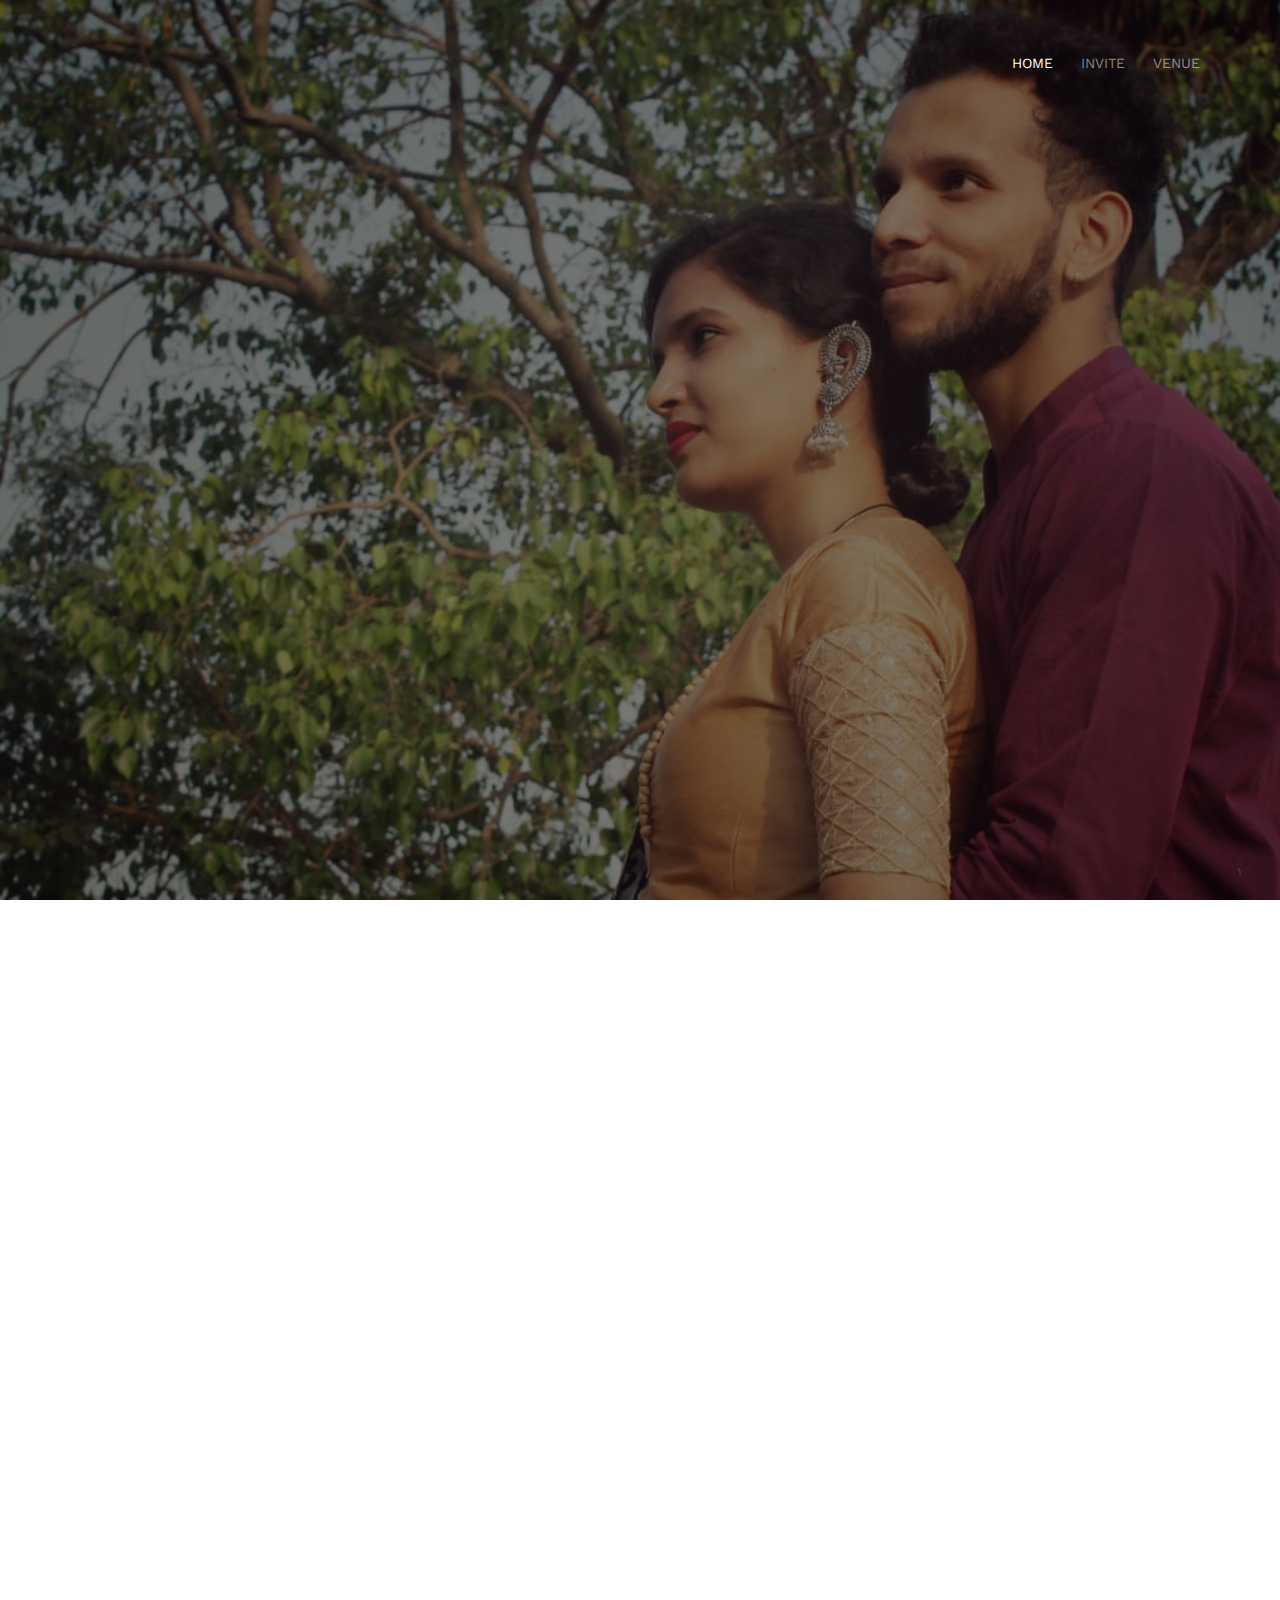
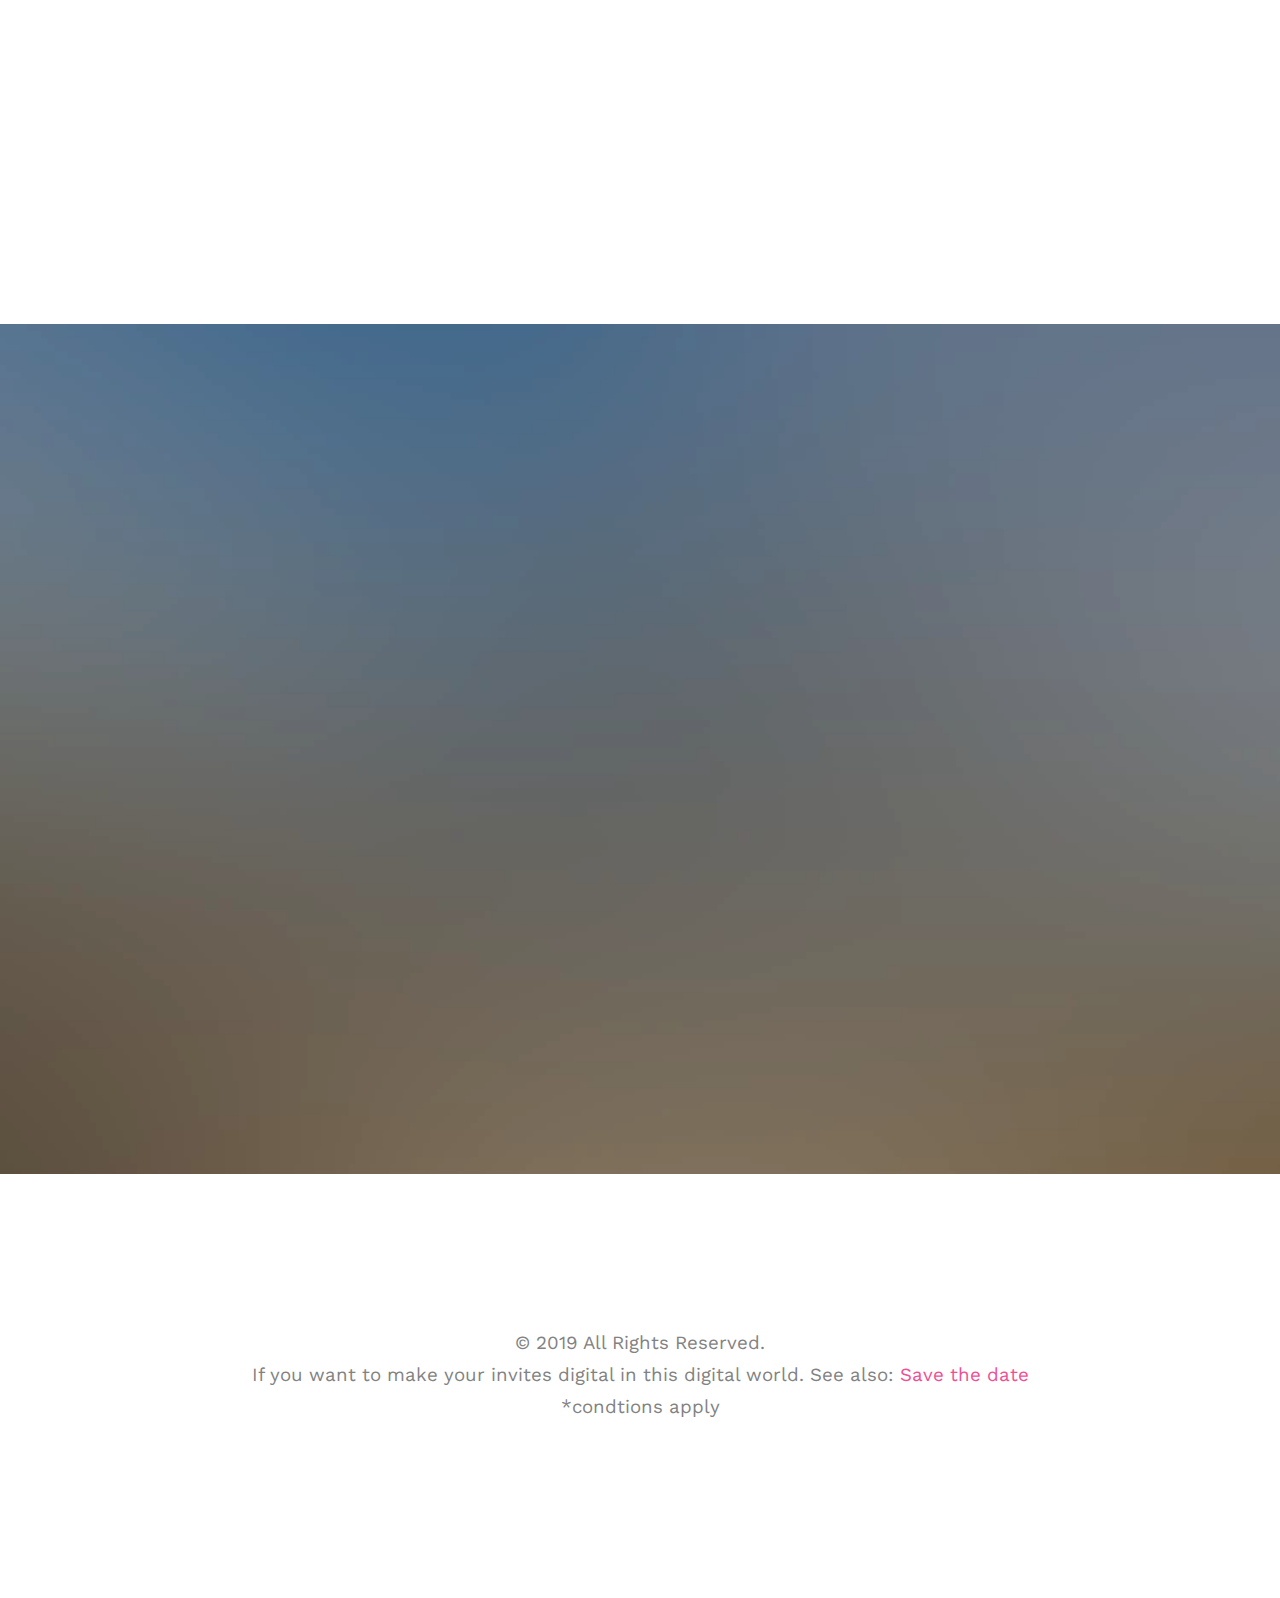
<file: wedding/minal-mehul-11-05-2019/index.html>
<!DOCTYPE html>
<!--[if lt IE 7]>      <html class="no-js lt-ie9 lt-ie8 lt-ie7"> <![endif]-->
<!--[if IE 7]>         <html class="no-js lt-ie9 lt-ie8"> <![endif]-->
<!--[if IE 8]>         <html class="no-js lt-ie9"> <![endif]-->
<!--[if gt IE 8]><!--> <html class="no-js"> <!--<![endif]-->
	<head>
	<meta charset="utf-8">
	<meta http-equiv="X-UA-Compatible" content="IE=edge">
	<title>Minal Weds Mehul</title>
	

  

  	<!-- Facebook and Twitter integration -->
	<meta property="og:title" content=""/>
	<meta property="og:image" content=""/>
	<meta property="og:url" content=""/>
	<meta property="og:site_name" content=""/>
	<meta property="og:description" content=""/>
	<meta name="twitter:title" content="" />
	<meta name="twitter:image" content="" />
	<meta name="twitter:url" content="" />
	<meta name="twitter:card" content="" />

	<link href='https://fonts.googleapis.com/css?family=Work+Sans:400,300,600,400italic,700' rel='stylesheet' type='text/css'>
	<link href="https://fonts.googleapis.com/css?family=Sacramento" rel="stylesheet">
	
	<!-- Animate.css -->
	<link rel="stylesheet" href="css/animate.css">
	<!-- Icomoon Icon Fonts-->
	<link rel="stylesheet" href="css/icomoon.css">
	<!-- Bootstrap  -->
	<link rel="stylesheet" href="css/bootstrap.css">

	<!-- Magnific Popup -->
	<link rel="stylesheet" href="css/magnific-popup.css">

	<!-- Owl Carousel  -->
	<link rel="stylesheet" href="css/owl.carousel.min.css">
	<link rel="stylesheet" href="css/owl.theme.default.min.css">

	<!-- Theme style  -->
	<link rel="stylesheet" href="css/style.css">

	<!-- Modernizr JS -->
	<script src="js/modernizr-2.6.2.min.js"></script>
	<!-- FOR IE9 below -->
	<!--[if lt IE 9]>
	<script src="js/respond.min.js"></script>
	<![endif]-->

	</head>
	<body>
		
	<div class="fh5co-loader"></div>
	
	<div id="page">
	<nav class="fh5co-nav" role="navigation">
		<div class="container">
			<div class="row">
				<div class="col-xs-2">
					<!--<div id="fh5co-logo"><a href="index.html">Wedding<strong>.</strong></a></div>-->
				</div>
				<div class="col-xs-10 text-right menu-1">
					<ul>
						<li class="active"><a href="index.html">Home</a></li>
						<li><a href="#invite">Invite</a></li>
						<li><a href="#venue">Venue</a></li>
					</ul>
				</div>
			</div>
			
		</div>
	</nav>

	<header id="fh5co-header" class="fh5co-cover img-fluid" role="banner" style="background-image:url(images/img_bg_2.jpg);" data-stellar-background-ratio="0.0">
		<div class="overlay"></div>
		<div class="container">
			<div class="row">
				<div class="col-md-8 col-md-offset-2 text-center">
					<div class="display-t">
						<div class="display-tc animate-box" data-animate-effect="fadeIn">
							<h1>Minal</h1> <br><h1>Weds</h1><br><h1> Mehul</h1>
							<h2>We Are Getting Married</h2>
							
							
							<div class="simply-countdown simply-countdown-one" style="margin-right: 315px;!important"><div class="simply-section simply-days-section"><div><span id="day" class="simply-amount"></span><span class="simply-word">days</span></div></div><div class="simply-section simply-hours-section"><div><span id="hour" class="simply-amount"></span><span class="simply-word">hours</span></div></div><div class="simply-section simply-minutes-section"><div><span id="minute" class="simply-amount"></span><span class="simply-word">minutes</span></div></div><div class="simply-section simply-seconds-section"><div><span id="second" class="simply-amount"></span><span class="simply-word">seconds</span></div></div></div>
							<p style="margin-right: 315px;!important"><a href="#invite" class="btn btn-default btn-sm">Save the date</a></p>
						</div>
					</div>
				</div>
			</div>
		</div>
	</header>


	<div id="invite"></div>
	<div id="fh5co-couple">
		<div class="container">
			<div class="row">
				<div class="col-md-8 col-md-offset-2 text-center fh5co-heading animate-box">
					
                    <h2>Hello!</h2>

					<p>You Are Cordially Invited To Our Wedding</p>
				</div>
			</div>
			<div class="couple-wrap animate-box">
				<div class="couple-half">
					<div class="groom">
						<img src="images/groom.jpg" alt="groom" class="img-responsive">
					</div>
					<div class="desc-groom">
						<h3>Mehul Solanki</h3>
						<!-- <p>Far far away, behind the word mountains, far from the countries Vokalia and Consonantia, there live the blind texts. Separated they live in Bookmarksgrove</p> -->
					</div>
				</div>
				<p class="heart text-center"><i class="icon-heart2"></i></p>
				<div class="couple-half">
					<div class="bride">
						<img src="images/bride.jpg" alt="bride" class="img-responsive">
					</div>
					<div class="desc-bride">
						<h3>Minal Solanki</h3>
						<!-- <p>Far far away, behind the word mountains, far from the countries Vokalia and Consonantia, there live the blind texts. Separated they live in Bookmarksgrove</p> -->
					</div>
				</div>
                <div class="col-md-8 col-md-offset-2 text-center fh5co-heading animate-box"><h2><a href="#venue" >Venue &#x21E3;</h2> 					<h3>May 11<sup>th</sup>, 2019, Community Hall, Lakeside,  IITB Campus, Powai, Mumbai-400 076 <br>District: Mumbai, State: Maharashtra</h3></a></div>
				</div>
			</div>
		</div>
	</div>


	<div id="venue"></div>
	<div id="fh5co-event" class="fh5co-bg" style="background-image:url(images/img_bg_3.jpg);">
		<div class="overlay"></div>
		<div class="container">
			<div class="row">
				<div class="col-md-8 col-md-offset-2 text-center fh5co-heading animate-box">
					<span>Our Special Events</span>
					<h2>Wedding Events</h2>
				</div>
			</div>
			<div class="row">
				<div class="display-t">
					<div class="display-tc">
						<div class="col-md-10 col-md-offset-1">
							<div class="col-md-6 col-sm-6 text-center">
								<div class="event-wrap animate-box">
									<h3>Wedding Ceremony</h3>
									<div class="event-col">
										<i class="icon-clock"></i>
										<span>8:00 PM to 11:00 PM</span>
									</div>
									<div class="event-col">
										<i class="icon-calendar"></i>
										<span>Saturday 11<sup>th</sup></span>
										<span>May, 2019</span>
									</div>
									<p>Community Hall, Lakeside,  IITB Campus, Powai, Mumbai-400 076, <br>District: Mumbai, State: Maharashtra</p>
								</div>
							</div>
							<div class="col-md-6 col-sm-6 text-center">
								<div class="event-wrap animate-box">
									<h3>Dinner with love</h3>
									<div class="event-col">
										<i class="icon-clock"></i>
										<span>8:00 PM</span>
										<span>10:00 PM</span>
									</div>
									<div class="event-col">
										<i class="icon-calendar"></i>
										<span>Saturday 11<sup>th</sup></span>
										<span>May, 2019</span>
									</div>
									<p>Community Hall, Lakeside,  IITB Campus, Powai, Mumbai-400 076, <br>District: Mumbai, State: Maharashtra</p>
								</div>
							</div>
						</div>

					</div>
				</div>
			</div>
		</div>
	</div>

	<!--<div id="fh5co-couple-story">
		<div class="container">
			<div class="row">
				<div class="col-md-8 col-md-offset-2 text-center fh5co-heading animate-box">
					<span>We Love Each Other</span>
					<h2>Our Story</h2>
					<p>Far far away, behind the word mountains, far from the countries Vokalia and Consonantia, there live the blind texts.</p>
				</div>
			</div>
			<div class="row">
				<div class="col-md-12 col-md-offset-0">
					<ul class="timeline animate-box">
						<li class="animate-box">
							<div class="timeline-badge" style="background-image:url(images/couple-1.jpg);"></div>
							<div class="timeline-panel">
								<div class="timeline-heading">
									<h3 class="timeline-title">First We Meet</h3>
									<span class="date">December 25, 2015</span>
								</div>
								<div class="timeline-body">
									<p>Far far away, behind the word mountains, far from the countries Vokalia and Consonantia, there live the blind texts. Separated they live in Bookmarksgrove right at the coast of the Semantics, a large language ocean.</p>
								</div>
							</div>
						</li>
						<li class="timeline-inverted animate-box">
							<div class="timeline-badge" style="background-image:url(images/couple-2.jpg);"></div>
							<div class="timeline-panel">
								<div class="timeline-heading">
									<h3 class="timeline-title">First Date</h3>
									<span class="date">December 28, 2015</span>
								</div>
								<div class="timeline-body">
									<p>Far far away, behind the word mountains, far from the countries Vokalia and Consonantia, there live the blind texts. Separated they live in Bookmarksgrove right at the coast of the Semantics, a large language ocean.</p>
								</div>
							</div>
						</li>
						<li class="animate-box">
							<div class="timeline-badge" style="background-image:url(images/couple-3.jpg);"></div>
							<div class="timeline-panel">
								<div class="timeline-heading">
									<h3 class="timeline-title">In A Relationship</h3>
									<span class="date">January 1, 2016</span>
								</div>
								<div class="timeline-body">
									<p>Far far away, behind the word mountains, far from the countries Vokalia and Consonantia, there live the blind texts. Separated they live in Bookmarksgrove right at the coast of the Semantics, a large language ocean.</p>
								</div>
							</div>
						</li>
			    	</ul>
				</div>
			</div>
		</div>
	</div>

	<div id="fh5co-gallery" class="fh5co-section-gray">
		<div class="container">
			<div class="row">
				<div class="col-md-8 col-md-offset-2 text-center fh5co-heading animate-box">
					<span>Our Memories</span>
					<h2>Wedding Gallery</h2>
					<p>Far far away, behind the word mountains, far from the countries Vokalia and Consonantia, there live the blind texts.</p>
				</div>
			</div>
			<div class="row row-bottom-padded-md">
				<div class="col-md-12">
					<ul id="fh5co-gallery-list">
						
						<li class="one-third animate-box" data-animate-effect="fadeIn" style="background-image: url(images/gallery-1.jpg); "> 
						<a href="images/gallery-1.jpg">
							<div class="case-studies-summary">
								<span>14 Photos</span>
								<h2>Two Glas of Juice</h2>
							</div>
						</a>
					</li>
					<li class="one-third animate-box" data-animate-effect="fadeIn" style="background-image: url(images/gallery-2.jpg); ">
						<a href="#" class="color-2">
							<div class="case-studies-summary">
								<span>30 Photos</span>
								<h2>Timer starts now!</h2>
							</div>
						</a>
					</li>


					<li class="one-third animate-box" data-animate-effect="fadeIn" style="background-image: url(images/gallery-3.jpg); ">
						<a href="#" class="color-3">
							<div class="case-studies-summary">
								<span>90 Photos</span>
								<h2>Beautiful sunset</h2>
							</div>
						</a>
					</li>
					<li class="one-third animate-box" data-animate-effect="fadeIn" style="background-image: url(images/gallery-4.jpg); ">
						<a href="#" class="color-4">
							<div class="case-studies-summary">
								<span>12 Photos</span>
								<h2>Company's Conference Room</h2>
							</div>
						</a>
					</li>

						<li class="one-third animate-box" data-animate-effect="fadeIn" style="background-image: url(images/gallery-5.jpg); ">
							<a href="#" class="color-3">
								<div class="case-studies-summary">
									<span>50 Photos</span>
									<h2>Useful baskets</h2>
								</div>
							</a>
						</li>
						<li class="one-third animate-box" data-animate-effect="fadeIn" style="background-image: url(images/gallery-6.jpg); ">
							<a href="#" class="color-4">
								<div class="case-studies-summary">
									<span>45 Photos</span>
									<h2>Skater man in the road</h2>
								</div>
							</a>
						</li>

						<li class="one-third animate-box" data-animate-effect="fadeIn" style="background-image: url(images/gallery-7.jpg); ">
							<a href="#" class="color-4">
								<div class="case-studies-summary">
									<span>35 Photos</span>
									<h2>Two Glas of Juice</h2>
								</div>
							</a>
						</li>

						<li class="one-third animate-box" data-animate-effect="fadeIn" style="background-image: url(images/gallery-8.jpg); "> 
							<a href="#" class="color-5">
								<div class="case-studies-summary">
									<span>90 Photos</span>
									<h2>Timer starts now!</h2>
								</div>
							</a>
						</li>
						<li class="one-third animate-box" data-animate-effect="fadeIn" style="background-image: url(images/gallery-9.jpg); ">
							<a href="#" class="color-6">
								<div class="case-studies-summary">
									<span>56 Photos</span>
									<h2>Beautiful sunset</h2>
								</div>
							</a>
						</li>
					</ul>		
				</div>
			</div>
		</div>
	</div>

	<div id="fh5co-counter" class="fh5co-bg fh5co-counter" style="background-image:url(images/img_bg_5.jpg);">
		<div class="overlay"></div>
		<div class="container">
			<div class="row">
				<div class="display-t">
					<div class="display-tc">
						<div class="col-md-3 col-sm-6 animate-box">
							<div class="feature-center">
								<span class="icon">
									<i class="icon-users"></i>
								</span>

								<span class="counter js-counter" data-from="0" data-to="500" data-speed="5000" data-refresh-interval="50">1</span>
								<span class="counter-label">Estimated Guest</span>

							</div>
						</div>
						<div class="col-md-3 col-sm-6 animate-box">
							<div class="feature-center">
								<span class="icon">
									<i class="icon-user"></i>
								</span>

								<span class="counter js-counter" data-from="0" data-to="1000" data-speed="5000" data-refresh-interval="50">1</span>
								<span class="counter-label">We Catter</span>
							</div>
						</div>
						<div class="col-md-3 col-sm-6 animate-box">
							<div class="feature-center">
								<span class="icon">
									<i class="icon-calendar"></i>
								</span>
								<span class="counter js-counter" data-from="0" data-to="402" data-speed="5000" data-refresh-interval="50">1</span>
								<span class="counter-label">Events Done</span>
							</div>
						</div>
						<div class="col-md-3 col-sm-6 animate-box">
							<div class="feature-center">
								<span class="icon">
									<i class="icon-clock"></i>
								</span>

								<span class="counter js-counter" data-from="0" data-to="2345" data-speed="5000" data-refresh-interval="50">1</span>
								<span class="counter-label">Hours Spent</span>

							</div>
						</div>
					</div>
				</div>
			</div>
		</div>
	</div>

	<div id="fh5co-testimonial">
		<div class="container">
			<div class="row">
				<div class="row animate-box">
					<div class="col-md-8 col-md-offset-2 text-center fh5co-heading">
						<span>Best Wishes</span>
						<h2>Friends Wishes</h2>
					</div>
				</div>
				<div class="row">
					<div class="col-md-12 animate-box">
						<div class="wrap-testimony">
							<div class="owl-carousel-fullwidth">
								<div class="item">
									<div class="testimony-slide active text-center">
										<figure>
											<img src="images/couple-1.jpg" alt="user">
										</figure>
										<span>John Doe, via <a href="#" class="twitter">Twitter</a></span>
										<blockquote>
											<p>"Far far away, behind the word mountains, far from the countries Vokalia and Consonantia, there live the blind texts. Separated they live in Bookmarksgrove right at the coast of the Semantics"</p>
										</blockquote>
									</div>
								</div>
								<div class="item">
									<div class="testimony-slide active text-center">
										<figure>
											<img src="images/couple-2.jpg" alt="user">
										</figure>
										<span>John Doe, via <a href="#" class="twitter">Twitter</a></span>
										<blockquote>
											<p>"Far far away, behind the word mountains, far from the countries Vokalia and Consonantia, at the coast of the Semantics, a large language ocean."</p>
										</blockquote>
									</div>
								</div>
								<div class="item">
									<div class="testimony-slide active text-center">
										<figure>
											<img src="images/couple-3.jpg" alt="user">
										</figure>
										<span>John Doe, via <a href="#" class="twitter">Twitter</a></span>
										<blockquote>
											<p>"Far far away, far from the countries Vokalia and Consonantia, there live the blind texts. Separated they live in Bookmarksgrove right at the coast of the Semantics, a large language ocean."</p>
										</blockquote>
									</div>
								</div>
							</div>
						</div>
					</div>
				</div>
			</div>
		</div>
	</div>

	<div id="fh5co-services" class="fh5co-section-gray">
		<div class="container">
			
			<div class="row animate-box">
				<div class="col-md-8 col-md-offset-2 text-center fh5co-heading">
					<h2>We Offer Services</h2>
					<p>Dignissimos asperiores vitae velit veniam totam fuga molestias accusamus alias autem provident. Odit ab aliquam dolor eius.</p>
				</div>
			</div>

			<div class="row">
				<div class="col-md-6">
					<div class="feature-left animate-box" data-animate-effect="fadeInLeft">
						<span class="icon">
							<i class="icon-calendar"></i>
						</span>
						<div class="feature-copy">
							<h3>We Organized Events</h3>
							<p>Facilis ipsum reprehenderit nemo molestias. Aut cum mollitia reprehenderit. Eos cumque dicta adipisci architecto culpa amet.</p>
						</div>
					</div>

					<div class="feature-left animate-box" data-animate-effect="fadeInLeft">
						<span class="icon">
							<i class="icon-image"></i>
						</span>
						<div class="feature-copy">
							<h3>Photoshoot</h3>
							<p>Facilis ipsum reprehenderit nemo molestias. Aut cum mollitia reprehenderit. Eos cumque dicta adipisci architecto culpa amet.</p>
						</div>
					</div>

					<div class="feature-left animate-box" data-animate-effect="fadeInLeft">
						<span class="icon">
							<i class="icon-video"></i>
						</span>
						<div class="feature-copy">
							<h3>Video Editing</h3>
							<p>Facilis ipsum reprehenderit nemo molestias. Aut cum mollitia reprehenderit. Eos cumque dicta adipisci architecto culpa amet.</p>
						</div>
					</div>

				</div>

				<div class="col-md-6 animate-box">
					<div class="fh5co-video fh5co-bg" style="background-image: url(images/img_bg_3.jpg); ">
						<a href="https://vimeo.com/channels/staffpicks/93951774" class="popup-vimeo"><i class="icon-video2"></i></a>
						<div class="overlay"></div>
					</div>
				</div>
			</div>

			
		</div>
	</div>


	<div id="fh5co-started" class="fh5co-bg" style="background-image:url(images/img_bg_4.jpg);">
		<div class="overlay"></div>
		<div class="container">
			<div class="row animate-box">
				<div class="col-md-8 col-md-offset-2 text-center fh5co-heading">
					<h2>Are You Attending?</h2>
					<p>Please Fill-up the form to notify you that you're attending. Thanks.</p>
				</div>
			</div>
			<div class="row animate-box">
				<div class="col-md-10 col-md-offset-1">
					<form class="form-inline">
						<div class="col-md-4 col-sm-4">
							<div class="form-group">
								<label for="name" class="sr-only">Name</label>
								<input type="name" class="form-control" id="name" placeholder="Name">
							</div>
						</div>
						<div class="col-md-4 col-sm-4">
							<div class="form-group">
								<label for="email" class="sr-only">Email</label>
								<input type="email" class="form-control" id="email" placeholder="Email">
							</div>
						</div>
						<div class="col-md-4 col-sm-4">
							<button type="submit" class="btn btn-default btn-block">I am Attending</button>
						</div>
					</form>
				</div>
			</div>
		</div>
	</div> -->

	<footer id="fh5co-footer" role="contentinfo">
		<div class="container">

			<div class="row copyright">
				<div class="col-md-12 text-center">
					<p>
						<small class="block">&copy; 2019 All Rights Reserved. <br>If you want to make your invites digital in this digital world. See also: <a href="https://save-the-date.co.in" target="_blank">Save the date</a> <br>*condtions apply</small> 
					</p>
				</div>
			</div>

		</div>
	</footer>

	<div class="gototop js-top">
		<a href="#" class="js-gotop"><i class="icon-arrow-up"></i></a>
	</div>
	
	<!-- jQuery -->
	<script src="js/jquery.min.js"></script>
	<!-- jQuery Easing -->
	<script src="js/jquery.easing.1.3.js"></script>
	<!-- Bootstrap -->
	<script src="js/bootstrap.min.js"></script>
	<!-- Waypoints -->
	<script src="js/jquery.waypoints.min.js"></script>
	<!-- Carousel -->
	<script src="js/owl.carousel.min.js"></script>
	<!-- countTo -->
	<script src="js/jquery.countTo.js"></script>

	<!-- Stellar -->
	<script src="js/jquery.stellar.min.js"></script>
	<!-- Magnific Popup -->
	<script src="js/jquery.magnific-popup.min.js"></script>
	<script src="js/magnific-popup-options.js"></script>

	<!-- // <script src="https://cdnjs.cloudflare.com/ajax/libs/prism/0.0.1/prism.min.js"></script> -->
	<script src="js/simplyCountdown.js"></script>
	<!-- Main -->
	<script src="js/main.js"></script>
	<script>
// Set the date we're counting down to
var countDownDate = new Date("May 11, 2019 20:00:00").getTime();

// Update the count down every 1 second
var x = setInterval(function() {

  // Get todays date and time
  var now = new Date().getTime();

  // Find the distance between now and the count down date
  var distance = countDownDate - now;

  // Time calculations for days, hours, minutes and seconds
  var days = Math.floor(distance / (1000 * 60 * 60 * 24));
  var hours = Math.floor((distance % (1000 * 60 * 60 * 24)) / (1000 * 60 * 60));
  var minutes = Math.floor((distance % (1000 * 60 * 60)) / (1000 * 60));
  var seconds = Math.floor((distance % (1000 * 60)) / 1000);

  // Display the result in the element with id="demo"
  document.getElementById("day").innerHTML = days;
  document.getElementById("hour").innerHTML = hours;
  document.getElementById("minute").innerHTML = minutes;
  document.getElementById("second").innerHTML = seconds;

  // If the count down is finished, write some text
  if (distance < 0) {
    clearInterval(x);
    document.getElementById("demo").innerHTML = "EXPIRED";
  }
}, 1000);
</script>

	</body>
</html>
</file>
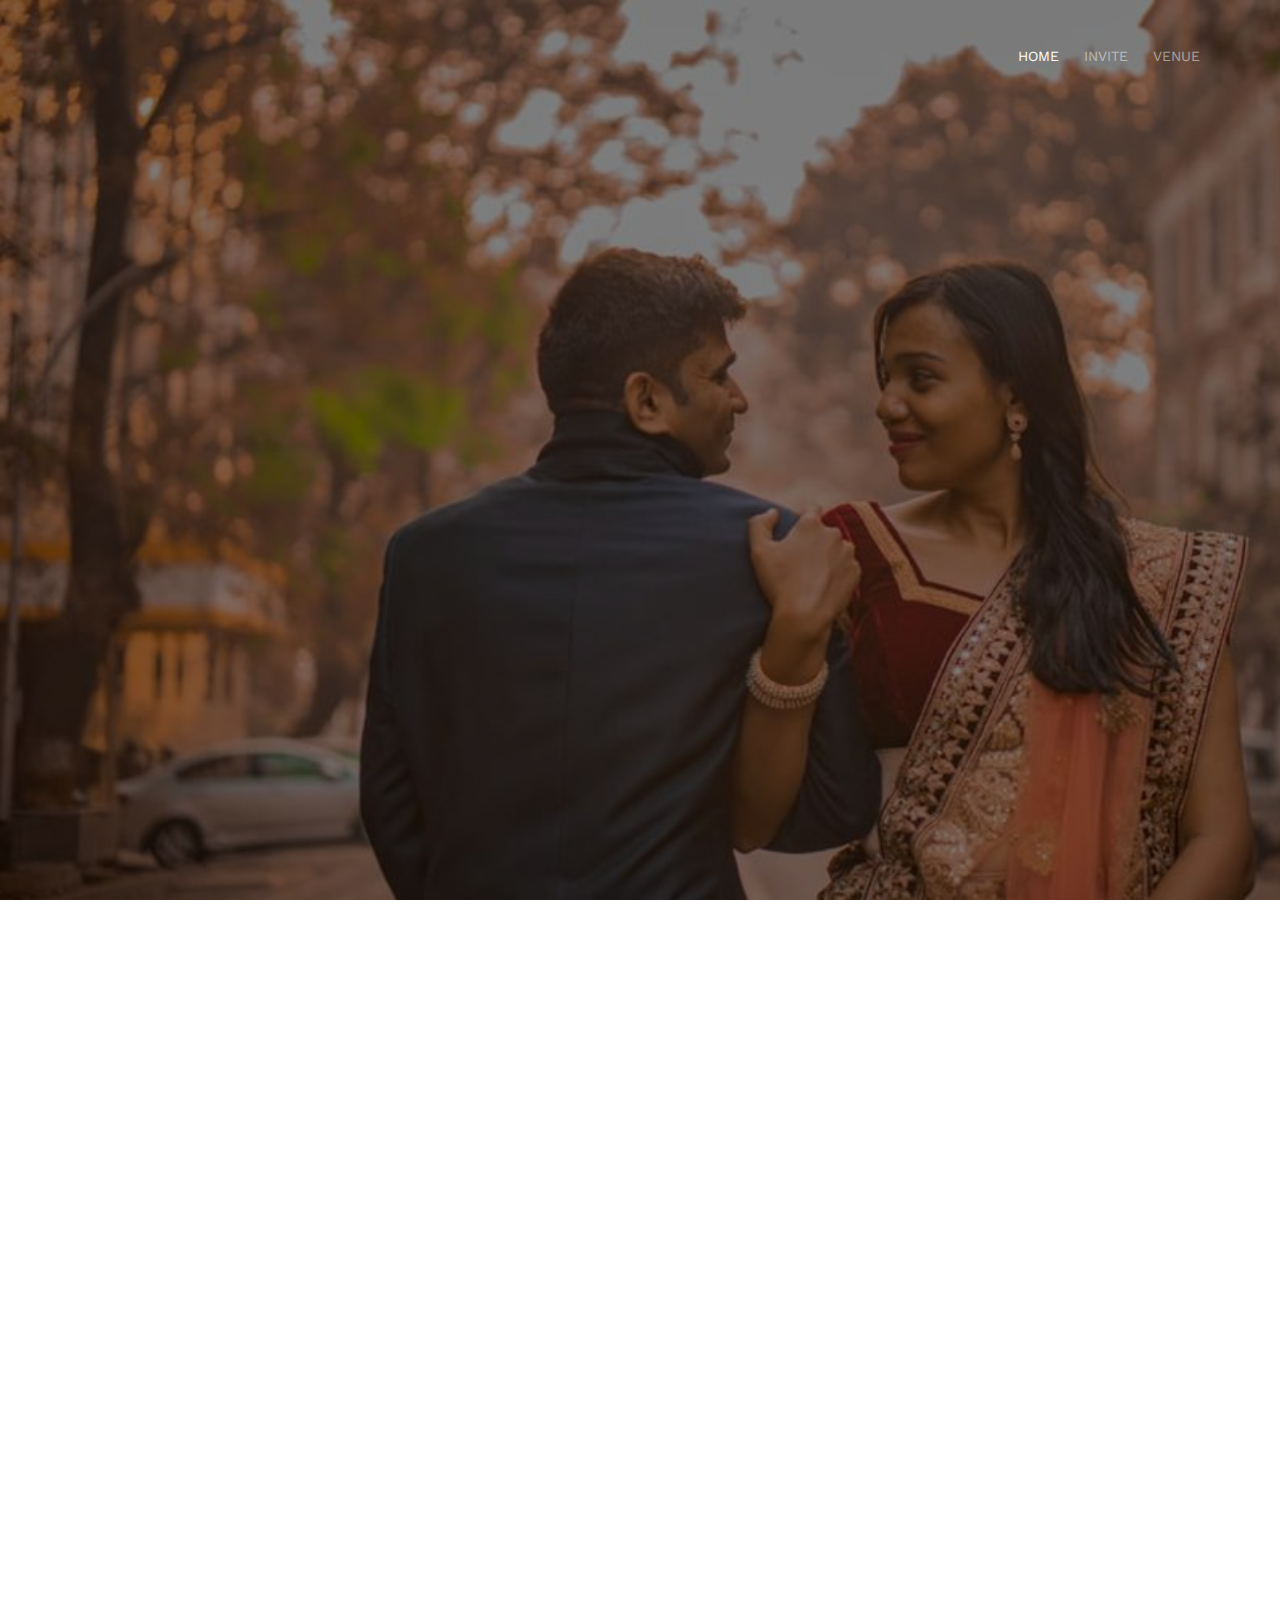
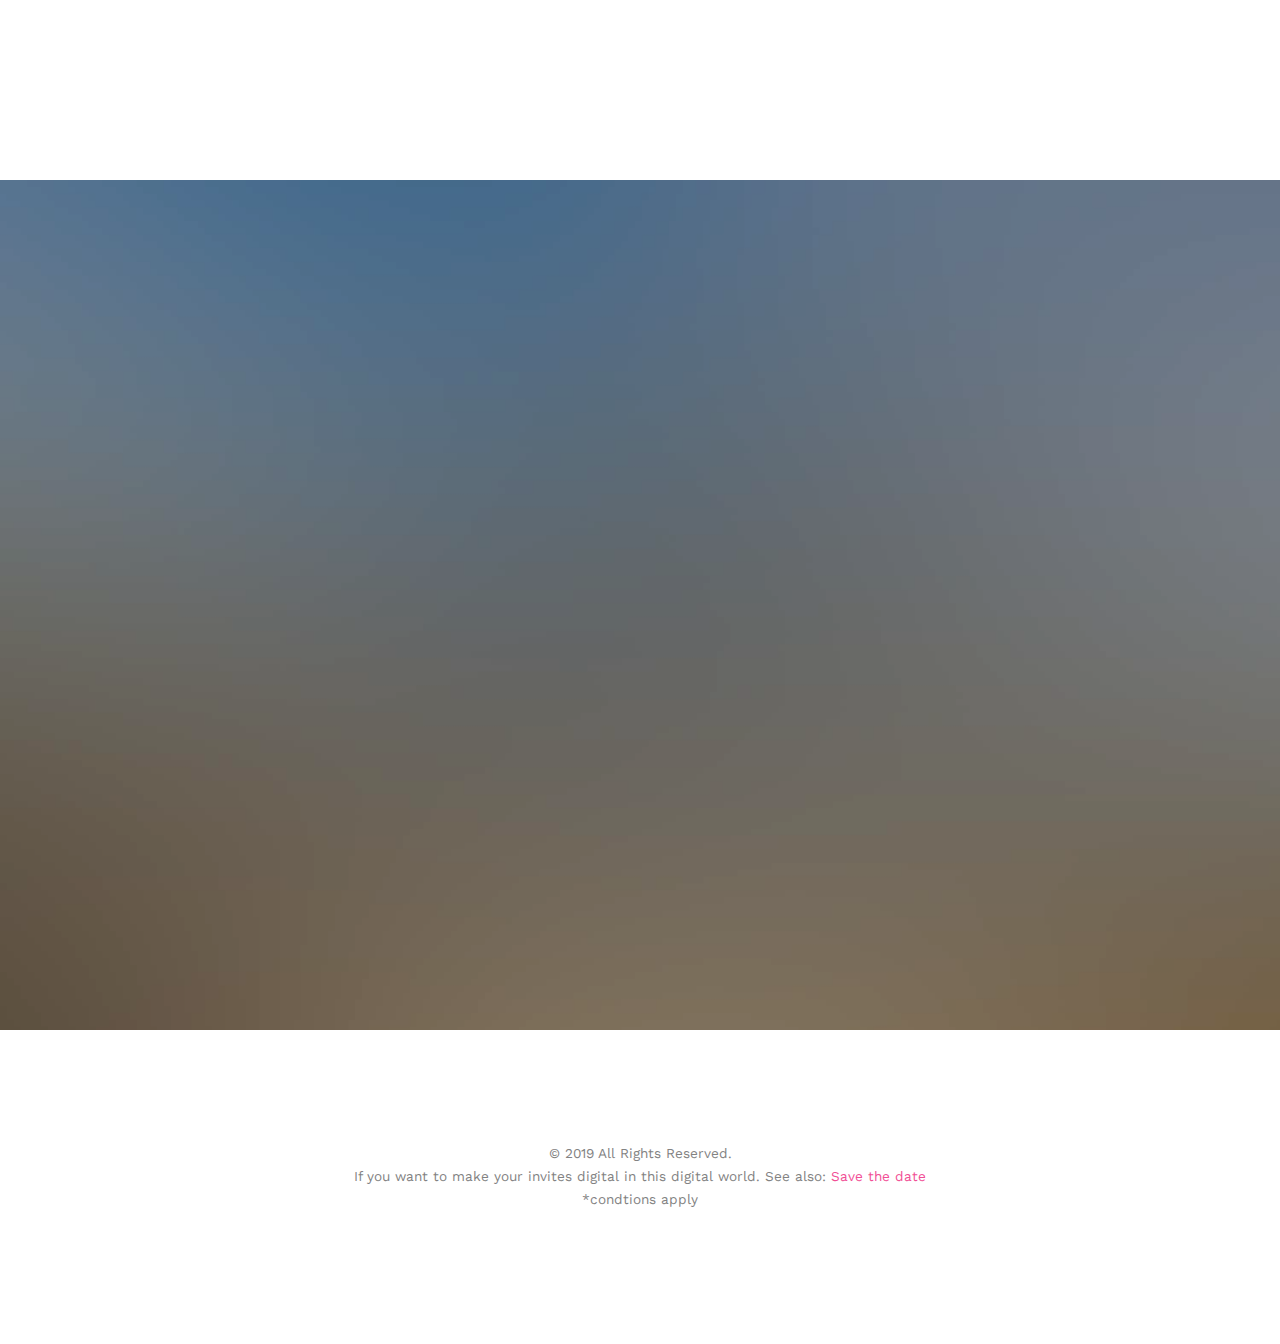
<file: wedding/prashant-yogita-10-02-2019/index.html>
<!DOCTYPE html>
<!--[if lt IE 7]>      <html class="no-js lt-ie9 lt-ie8 lt-ie7"> <![endif]-->
<!--[if IE 7]>         <html class="no-js lt-ie9 lt-ie8"> <![endif]-->
<!--[if IE 8]>         <html class="no-js lt-ie9"> <![endif]-->
<!--[if gt IE 8]><!--> <html class="no-js"> <!--<![endif]-->
	<head>
	<meta charset="utf-8">
	<meta http-equiv="X-UA-Compatible" content="IE=edge">
	<title>Prashant & Yogita</title>
	

  

  	<!-- Facebook and Twitter integration -->
	<meta property="og:title" content=""/>
	<meta property="og:image" content=""/>
	<meta property="og:url" content=""/>
	<meta property="og:site_name" content=""/>
	<meta property="og:description" content=""/>
	<meta name="twitter:title" content="" />
	<meta name="twitter:image" content="" />
	<meta name="twitter:url" content="" />
	<meta name="twitter:card" content="" />

	<link href='https://fonts.googleapis.com/css?family=Work+Sans:400,300,600,400italic,700' rel='stylesheet' type='text/css'>
	<link href="https://fonts.googleapis.com/css?family=Sacramento" rel="stylesheet">
	
	<!-- Animate.css -->
	<link rel="stylesheet" href="css/animate.css">
	<!-- Icomoon Icon Fonts-->
	<link rel="stylesheet" href="css/icomoon.css">
	<!-- Bootstrap  -->
	<link rel="stylesheet" href="css/bootstrap.css">

	<!-- Magnific Popup -->
	<link rel="stylesheet" href="css/magnific-popup.css">

	<!-- Owl Carousel  -->
	<link rel="stylesheet" href="css/owl.carousel.min.css">
	<link rel="stylesheet" href="css/owl.theme.default.min.css">

	<!-- Theme style  -->
	<link rel="stylesheet" href="css/style.css">

	<!-- Modernizr JS -->
	<script src="js/modernizr-2.6.2.min.js"></script>
	<!-- FOR IE9 below -->
	<!--[if lt IE 9]>
	<script src="js/respond.min.js"></script>
	<![endif]-->

	</head>
	<body>
		
	<div class="fh5co-loader"></div>
	
	<div id="page">
	<nav class="fh5co-nav" role="navigation">
		<div class="container">
			<div class="row">
				<div class="col-xs-2">
					<!--<div id="fh5co-logo"><a href="index.html">Wedding<strong>.</strong></a></div>-->
				</div>
				<div class="col-xs-10 text-right menu-1">
					<ul>
						<li class="active"><a href="index.html">Home</a></li>
						<li><a href="#invite">Invite</a></li>
						<li><a href="#venue">Venue</a></li>
					</ul>
				</div>
			</div>
			
		</div>
	</nav>

	<header id="fh5co-header" class="fh5co-cover img-fluid" role="banner" style="background-image:url(images/img_bg_2.jpg);" data-stellar-background-ratio="0.5">
		<div class="overlay"></div>
		<div class="container">
			<div class="row">
				<div class="col-md-8 col-md-offset-2 text-center">
					<div class="display-t">
						<div class="display-tc animate-box" data-animate-effect="fadeIn">
							<h1>Prashant &amp; Yogita</h1>
							<h2>We Are Getting Married</h2>
							
							
							<div class="simply-countdown simply-countdown-one"><div class="simply-section simply-days-section"><div><span id="day" class="simply-amount"></span><span class="simply-word">days</span></div></div><div class="simply-section simply-hours-section"><div><span id="hour" class="simply-amount"></span><span class="simply-word">hours</span></div></div><div class="simply-section simply-minutes-section"><div><span id="minute" class="simply-amount"></span><span class="simply-word">minutes</span></div></div><div class="simply-section simply-seconds-section"><div><span id="second" class="simply-amount"></span><span class="simply-word">seconds</span></div></div></div>
							<p><a href="#invite" class="btn btn-default btn-sm">Save the date</a></p>
						</div>
					</div>
				</div>
			</div>
		</div>
	</header>


	<div id="invite"></div>
	<div id="fh5co-couple">
		<div class="container">
			<div class="row">
				<div class="col-md-8 col-md-offset-2 text-center fh5co-heading animate-box">
					
                    <h2>Hello!</h2>

					<p>We invited you to celebrate our wedding</p>
				</div>
			</div>
			<div class="couple-wrap animate-box">
				<div class="couple-half">
					<div class="groom">
						<img src="images/groom.jpg" alt="groom" class="img-responsive">
					</div>
					<div class="desc-groom">
						<h3>Prashant Supe</h3>
						<!-- <p>Far far away, behind the word mountains, far from the countries Vokalia and Consonantia, there live the blind texts. Separated they live in Bookmarksgrove</p> -->
					</div>
				</div>
				<p class="heart text-center"><i class="icon-heart2"></i></p>
				<div class="couple-half">
					<div class="bride">
						<img src="images/bride.jpg" alt="bride" class="img-responsive">
					</div>
					<div class="desc-bride">
						<h3>Yogita Chaudhari</h3>
						<!-- <p>Far far away, behind the word mountains, far from the countries Vokalia and Consonantia, there live the blind texts. Separated they live in Bookmarksgrove</p> -->
					</div>
				</div>
                <div class="col-md-8 col-md-offset-2 text-center fh5co-heading animate-box"><h2><a href="#venue" >Venue &#x21E3;</h2> 					<h3>February 10<sup>th</sup>, 2019, Chhatrapati Shivrai Pratishtan Maratha Mangal karyalay, Malkapur, <br>District: Buldhana, State: Maharashtra</h3></a></div>
				</div>
			</div>
		</div>
	</div>


	<div id="venue"></div>
	<div id="fh5co-event" class="fh5co-bg" style="background-image:url(images/img_bg_3.jpg);">
		<div class="overlay"></div>
		<div class="container">
			<div class="row">
				<div class="col-md-8 col-md-offset-2 text-center fh5co-heading animate-box">
					<span>Our Special Events</span>
					<h2>Wedding Events</h2>
				</div>
			</div>
			<div class="row">
				<div class="display-t">
					<div class="display-tc">
						<div class="col-md-10 col-md-offset-1">
							<div class="col-md-6 col-sm-6 text-center">
								<div class="event-wrap animate-box">
									<h3>Main Ceremony</h3>
									<div class="event-col">
										<i class="icon-clock"></i>
										<span>12:36 PM</span>
									</div>
									<div class="event-col">
										<i class="icon-calendar"></i>
										<span>Sunday 10<sup>th</sup></span>
										<span>February, 2019</span>
									</div>
									<p>Chhatrapati Shivrai Pratishtan Maratha Mangal karyalay, Malkapur, <br>District: Buldhana, State: Maharashtra</p>
								</div>
							</div>
							<div class="col-md-6 col-sm-6 text-center">
								<div class="event-wrap animate-box">
									<h3>Lunch with love</h3>
									<div class="event-col">
										<i class="icon-clock"></i>
										<span>12:30 PM</span>
										<span>3:00 PM</span>
									</div>
									<div class="event-col">
										<i class="icon-calendar"></i>
										<span>Sunday 10<sup>th</sup></span>
										<span>February, 2019</span>
									</div>
									<p>Chhatrapati Shivrai Pratishtan Maratha Mangal karyalay, Malkapur, <br>District: Buldhana, State: Maharashtra</p>
								</div>
							</div>
						</div>

					</div>
				</div>
			</div>
		</div>
	</div>

	<!--<div id="fh5co-couple-story">
		<div class="container">
			<div class="row">
				<div class="col-md-8 col-md-offset-2 text-center fh5co-heading animate-box">
					<span>We Love Each Other</span>
					<h2>Our Story</h2>
					<p>Far far away, behind the word mountains, far from the countries Vokalia and Consonantia, there live the blind texts.</p>
				</div>
			</div>
			<div class="row">
				<div class="col-md-12 col-md-offset-0">
					<ul class="timeline animate-box">
						<li class="animate-box">
							<div class="timeline-badge" style="background-image:url(images/couple-1.jpg);"></div>
							<div class="timeline-panel">
								<div class="timeline-heading">
									<h3 class="timeline-title">First We Meet</h3>
									<span class="date">December 25, 2015</span>
								</div>
								<div class="timeline-body">
									<p>Far far away, behind the word mountains, far from the countries Vokalia and Consonantia, there live the blind texts. Separated they live in Bookmarksgrove right at the coast of the Semantics, a large language ocean.</p>
								</div>
							</div>
						</li>
						<li class="timeline-inverted animate-box">
							<div class="timeline-badge" style="background-image:url(images/couple-2.jpg);"></div>
							<div class="timeline-panel">
								<div class="timeline-heading">
									<h3 class="timeline-title">First Date</h3>
									<span class="date">December 28, 2015</span>
								</div>
								<div class="timeline-body">
									<p>Far far away, behind the word mountains, far from the countries Vokalia and Consonantia, there live the blind texts. Separated they live in Bookmarksgrove right at the coast of the Semantics, a large language ocean.</p>
								</div>
							</div>
						</li>
						<li class="animate-box">
							<div class="timeline-badge" style="background-image:url(images/couple-3.jpg);"></div>
							<div class="timeline-panel">
								<div class="timeline-heading">
									<h3 class="timeline-title">In A Relationship</h3>
									<span class="date">January 1, 2016</span>
								</div>
								<div class="timeline-body">
									<p>Far far away, behind the word mountains, far from the countries Vokalia and Consonantia, there live the blind texts. Separated they live in Bookmarksgrove right at the coast of the Semantics, a large language ocean.</p>
								</div>
							</div>
						</li>
			    	</ul>
				</div>
			</div>
		</div>
	</div>

	<div id="fh5co-gallery" class="fh5co-section-gray">
		<div class="container">
			<div class="row">
				<div class="col-md-8 col-md-offset-2 text-center fh5co-heading animate-box">
					<span>Our Memories</span>
					<h2>Wedding Gallery</h2>
					<p>Far far away, behind the word mountains, far from the countries Vokalia and Consonantia, there live the blind texts.</p>
				</div>
			</div>
			<div class="row row-bottom-padded-md">
				<div class="col-md-12">
					<ul id="fh5co-gallery-list">
						
						<li class="one-third animate-box" data-animate-effect="fadeIn" style="background-image: url(images/gallery-1.jpg); "> 
						<a href="images/gallery-1.jpg">
							<div class="case-studies-summary">
								<span>14 Photos</span>
								<h2>Two Glas of Juice</h2>
							</div>
						</a>
					</li>
					<li class="one-third animate-box" data-animate-effect="fadeIn" style="background-image: url(images/gallery-2.jpg); ">
						<a href="#" class="color-2">
							<div class="case-studies-summary">
								<span>30 Photos</span>
								<h2>Timer starts now!</h2>
							</div>
						</a>
					</li>


					<li class="one-third animate-box" data-animate-effect="fadeIn" style="background-image: url(images/gallery-3.jpg); ">
						<a href="#" class="color-3">
							<div class="case-studies-summary">
								<span>90 Photos</span>
								<h2>Beautiful sunset</h2>
							</div>
						</a>
					</li>
					<li class="one-third animate-box" data-animate-effect="fadeIn" style="background-image: url(images/gallery-4.jpg); ">
						<a href="#" class="color-4">
							<div class="case-studies-summary">
								<span>12 Photos</span>
								<h2>Company's Conference Room</h2>
							</div>
						</a>
					</li>

						<li class="one-third animate-box" data-animate-effect="fadeIn" style="background-image: url(images/gallery-5.jpg); ">
							<a href="#" class="color-3">
								<div class="case-studies-summary">
									<span>50 Photos</span>
									<h2>Useful baskets</h2>
								</div>
							</a>
						</li>
						<li class="one-third animate-box" data-animate-effect="fadeIn" style="background-image: url(images/gallery-6.jpg); ">
							<a href="#" class="color-4">
								<div class="case-studies-summary">
									<span>45 Photos</span>
									<h2>Skater man in the road</h2>
								</div>
							</a>
						</li>

						<li class="one-third animate-box" data-animate-effect="fadeIn" style="background-image: url(images/gallery-7.jpg); ">
							<a href="#" class="color-4">
								<div class="case-studies-summary">
									<span>35 Photos</span>
									<h2>Two Glas of Juice</h2>
								</div>
							</a>
						</li>

						<li class="one-third animate-box" data-animate-effect="fadeIn" style="background-image: url(images/gallery-8.jpg); "> 
							<a href="#" class="color-5">
								<div class="case-studies-summary">
									<span>90 Photos</span>
									<h2>Timer starts now!</h2>
								</div>
							</a>
						</li>
						<li class="one-third animate-box" data-animate-effect="fadeIn" style="background-image: url(images/gallery-9.jpg); ">
							<a href="#" class="color-6">
								<div class="case-studies-summary">
									<span>56 Photos</span>
									<h2>Beautiful sunset</h2>
								</div>
							</a>
						</li>
					</ul>		
				</div>
			</div>
		</div>
	</div>

	<div id="fh5co-counter" class="fh5co-bg fh5co-counter" style="background-image:url(images/img_bg_5.jpg);">
		<div class="overlay"></div>
		<div class="container">
			<div class="row">
				<div class="display-t">
					<div class="display-tc">
						<div class="col-md-3 col-sm-6 animate-box">
							<div class="feature-center">
								<span class="icon">
									<i class="icon-users"></i>
								</span>

								<span class="counter js-counter" data-from="0" data-to="500" data-speed="5000" data-refresh-interval="50">1</span>
								<span class="counter-label">Estimated Guest</span>

							</div>
						</div>
						<div class="col-md-3 col-sm-6 animate-box">
							<div class="feature-center">
								<span class="icon">
									<i class="icon-user"></i>
								</span>

								<span class="counter js-counter" data-from="0" data-to="1000" data-speed="5000" data-refresh-interval="50">1</span>
								<span class="counter-label">We Catter</span>
							</div>
						</div>
						<div class="col-md-3 col-sm-6 animate-box">
							<div class="feature-center">
								<span class="icon">
									<i class="icon-calendar"></i>
								</span>
								<span class="counter js-counter" data-from="0" data-to="402" data-speed="5000" data-refresh-interval="50">1</span>
								<span class="counter-label">Events Done</span>
							</div>
						</div>
						<div class="col-md-3 col-sm-6 animate-box">
							<div class="feature-center">
								<span class="icon">
									<i class="icon-clock"></i>
								</span>

								<span class="counter js-counter" data-from="0" data-to="2345" data-speed="5000" data-refresh-interval="50">1</span>
								<span class="counter-label">Hours Spent</span>

							</div>
						</div>
					</div>
				</div>
			</div>
		</div>
	</div>

	<div id="fh5co-testimonial">
		<div class="container">
			<div class="row">
				<div class="row animate-box">
					<div class="col-md-8 col-md-offset-2 text-center fh5co-heading">
						<span>Best Wishes</span>
						<h2>Friends Wishes</h2>
					</div>
				</div>
				<div class="row">
					<div class="col-md-12 animate-box">
						<div class="wrap-testimony">
							<div class="owl-carousel-fullwidth">
								<div class="item">
									<div class="testimony-slide active text-center">
										<figure>
											<img src="images/couple-1.jpg" alt="user">
										</figure>
										<span>John Doe, via <a href="#" class="twitter">Twitter</a></span>
										<blockquote>
											<p>"Far far away, behind the word mountains, far from the countries Vokalia and Consonantia, there live the blind texts. Separated they live in Bookmarksgrove right at the coast of the Semantics"</p>
										</blockquote>
									</div>
								</div>
								<div class="item">
									<div class="testimony-slide active text-center">
										<figure>
											<img src="images/couple-2.jpg" alt="user">
										</figure>
										<span>John Doe, via <a href="#" class="twitter">Twitter</a></span>
										<blockquote>
											<p>"Far far away, behind the word mountains, far from the countries Vokalia and Consonantia, at the coast of the Semantics, a large language ocean."</p>
										</blockquote>
									</div>
								</div>
								<div class="item">
									<div class="testimony-slide active text-center">
										<figure>
											<img src="images/couple-3.jpg" alt="user">
										</figure>
										<span>John Doe, via <a href="#" class="twitter">Twitter</a></span>
										<blockquote>
											<p>"Far far away, far from the countries Vokalia and Consonantia, there live the blind texts. Separated they live in Bookmarksgrove right at the coast of the Semantics, a large language ocean."</p>
										</blockquote>
									</div>
								</div>
							</div>
						</div>
					</div>
				</div>
			</div>
		</div>
	</div>

	<div id="fh5co-services" class="fh5co-section-gray">
		<div class="container">
			
			<div class="row animate-box">
				<div class="col-md-8 col-md-offset-2 text-center fh5co-heading">
					<h2>We Offer Services</h2>
					<p>Dignissimos asperiores vitae velit veniam totam fuga molestias accusamus alias autem provident. Odit ab aliquam dolor eius.</p>
				</div>
			</div>

			<div class="row">
				<div class="col-md-6">
					<div class="feature-left animate-box" data-animate-effect="fadeInLeft">
						<span class="icon">
							<i class="icon-calendar"></i>
						</span>
						<div class="feature-copy">
							<h3>We Organized Events</h3>
							<p>Facilis ipsum reprehenderit nemo molestias. Aut cum mollitia reprehenderit. Eos cumque dicta adipisci architecto culpa amet.</p>
						</div>
					</div>

					<div class="feature-left animate-box" data-animate-effect="fadeInLeft">
						<span class="icon">
							<i class="icon-image"></i>
						</span>
						<div class="feature-copy">
							<h3>Photoshoot</h3>
							<p>Facilis ipsum reprehenderit nemo molestias. Aut cum mollitia reprehenderit. Eos cumque dicta adipisci architecto culpa amet.</p>
						</div>
					</div>

					<div class="feature-left animate-box" data-animate-effect="fadeInLeft">
						<span class="icon">
							<i class="icon-video"></i>
						</span>
						<div class="feature-copy">
							<h3>Video Editing</h3>
							<p>Facilis ipsum reprehenderit nemo molestias. Aut cum mollitia reprehenderit. Eos cumque dicta adipisci architecto culpa amet.</p>
						</div>
					</div>

				</div>

				<div class="col-md-6 animate-box">
					<div class="fh5co-video fh5co-bg" style="background-image: url(images/img_bg_3.jpg); ">
						<a href="https://vimeo.com/channels/staffpicks/93951774" class="popup-vimeo"><i class="icon-video2"></i></a>
						<div class="overlay"></div>
					</div>
				</div>
			</div>

			
		</div>
	</div>


	<div id="fh5co-started" class="fh5co-bg" style="background-image:url(images/img_bg_4.jpg);">
		<div class="overlay"></div>
		<div class="container">
			<div class="row animate-box">
				<div class="col-md-8 col-md-offset-2 text-center fh5co-heading">
					<h2>Are You Attending?</h2>
					<p>Please Fill-up the form to notify you that you're attending. Thanks.</p>
				</div>
			</div>
			<div class="row animate-box">
				<div class="col-md-10 col-md-offset-1">
					<form class="form-inline">
						<div class="col-md-4 col-sm-4">
							<div class="form-group">
								<label for="name" class="sr-only">Name</label>
								<input type="name" class="form-control" id="name" placeholder="Name">
							</div>
						</div>
						<div class="col-md-4 col-sm-4">
							<div class="form-group">
								<label for="email" class="sr-only">Email</label>
								<input type="email" class="form-control" id="email" placeholder="Email">
							</div>
						</div>
						<div class="col-md-4 col-sm-4">
							<button type="submit" class="btn btn-default btn-block">I am Attending</button>
						</div>
					</form>
				</div>
			</div>
		</div>
	</div> -->

	<footer id="fh5co-footer" role="contentinfo">
		<div class="container">

			<div class="row copyright">
				<div class="col-md-12 text-center">
					<p>
						<small class="block">&copy; 2019 All Rights Reserved. <br>If you want to make your invites digital in this digital world. See also: <a href="https://save-the-date.co.in" target="_blank">Save the date</a> <br>*condtions apply</small> 
					</p>
				</div>
			</div>

		</div>
	</footer>

	<div class="gototop js-top">
		<a href="#" class="js-gotop"><i class="icon-arrow-up"></i></a>
	</div>
	
	<!-- jQuery -->
	<script src="js/jquery.min.js"></script>
	<!-- jQuery Easing -->
	<script src="js/jquery.easing.1.3.js"></script>
	<!-- Bootstrap -->
	<script src="js/bootstrap.min.js"></script>
	<!-- Waypoints -->
	<script src="js/jquery.waypoints.min.js"></script>
	<!-- Carousel -->
	<script src="js/owl.carousel.min.js"></script>
	<!-- countTo -->
	<script src="js/jquery.countTo.js"></script>

	<!-- Stellar -->
	<script src="js/jquery.stellar.min.js"></script>
	<!-- Magnific Popup -->
	<script src="js/jquery.magnific-popup.min.js"></script>
	<script src="js/magnific-popup-options.js"></script>

	<!-- // <script src="https://cdnjs.cloudflare.com/ajax/libs/prism/0.0.1/prism.min.js"></script> -->
	<script src="js/simplyCountdown.js"></script>
	<!-- Main -->
	<script src="js/main.js"></script>
	<script>
// Set the date we're counting down to
var countDownDate = new Date("Feb 10, 2019 12:36:00").getTime();

// Update the count down every 1 second
var x = setInterval(function() {

  // Get todays date and time
  var now = new Date().getTime();

  // Find the distance between now and the count down date
  var distance = countDownDate - now;

  // Time calculations for days, hours, minutes and seconds
  var days = Math.floor(distance / (1000 * 60 * 60 * 24));
  var hours = Math.floor((distance % (1000 * 60 * 60 * 24)) / (1000 * 60 * 60));
  var minutes = Math.floor((distance % (1000 * 60 * 60)) / (1000 * 60));
  var seconds = Math.floor((distance % (1000 * 60)) / 1000);

  // Display the result in the element with id="demo"
  document.getElementById("day").innerHTML = days;
  document.getElementById("hour").innerHTML = hours;
  document.getElementById("minute").innerHTML = minutes;
  document.getElementById("second").innerHTML = seconds;

  // If the count down is finished, write some text
  if (distance < 0) {
    clearInterval(x);
    document.getElementById("demo").innerHTML = "EXPIRED";
  }
}, 1000);
</script>

	</body>
</html>
</file>
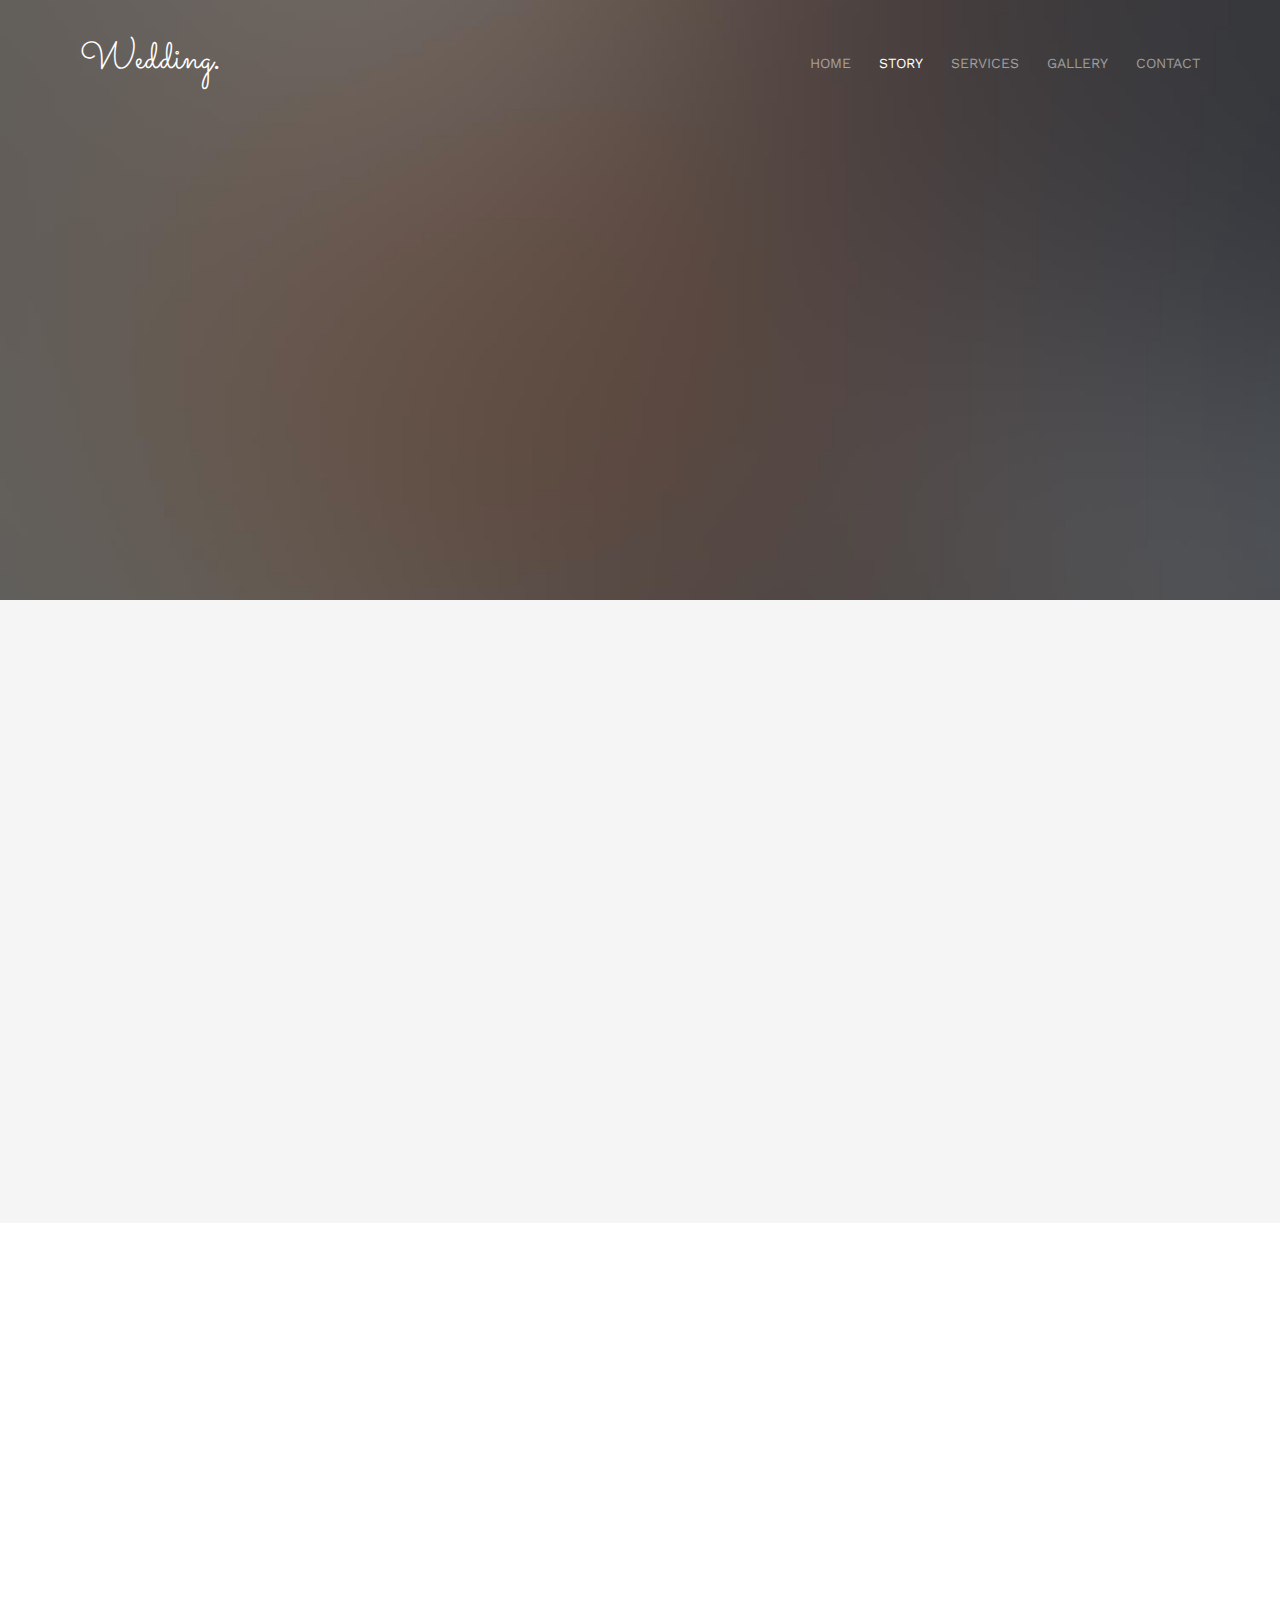
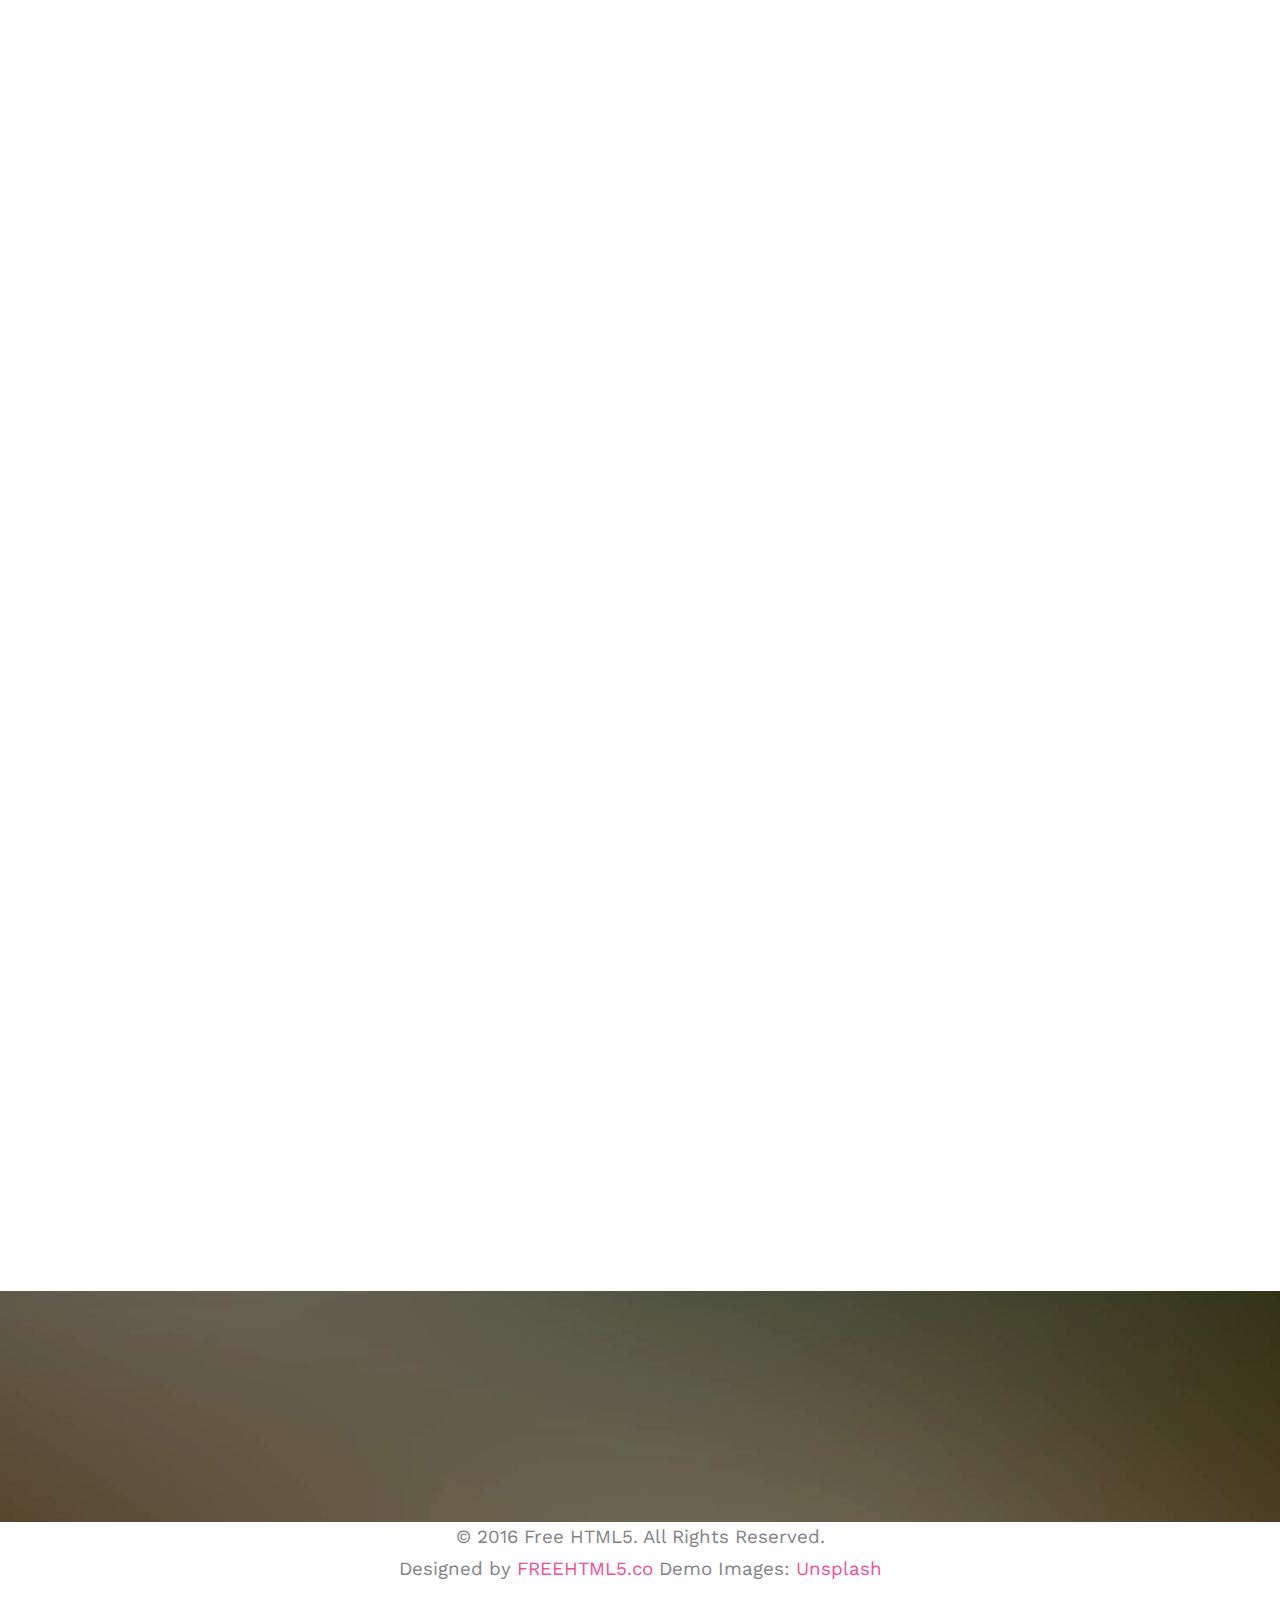
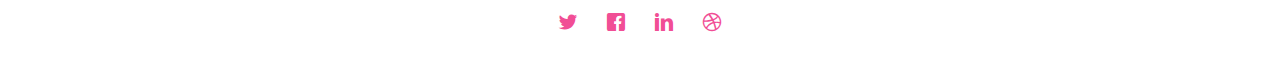
<file: wedding/minal-mehul-10-05-2019/about.html>
<!DOCTYPE html>
<!--[if lt IE 7]>      <html class="no-js lt-ie9 lt-ie8 lt-ie7"> <![endif]-->
<!--[if IE 7]>         <html class="no-js lt-ie9 lt-ie8"> <![endif]-->
<!--[if IE 8]>         <html class="no-js lt-ie9"> <![endif]-->
<!--[if gt IE 8]><!--> <html class="no-js"> <!--<![endif]-->
	<head>
	<meta charset="utf-8">
	<meta http-equiv="X-UA-Compatible" content="IE=edge">
	<title>Wedding &mdash; 100% Free Fully Responsive HTML5 Template by FREEHTML5.co</title>
	<meta name="viewport" content="width=device-width, initial-scale=1">
	<meta name="description" content="Free HTML5 Template by FREEHTML5.CO" />
	<meta name="keywords" content="free html5, free template, free bootstrap, html5, css3, mobile first, responsive" />
	<meta name="author" content="FREEHTML5.CO" />

  <!-- 
	//////////////////////////////////////////////////////

	FREE HTML5 TEMPLATE 
	DESIGNED & DEVELOPED by FREEHTML5.CO
		
	Website: 		http://freehtml5.co/
	Email: 			info@freehtml5.co
	Twitter: 		http://twitter.com/fh5co
	Facebook: 		https://www.facebook.com/fh5co

	//////////////////////////////////////////////////////
	 -->

  	<!-- Facebook and Twitter integration -->
	<meta property="og:title" content=""/>
	<meta property="og:image" content=""/>
	<meta property="og:url" content=""/>
	<meta property="og:site_name" content=""/>
	<meta property="og:description" content=""/>
	<meta name="twitter:title" content="" />
	<meta name="twitter:image" content="" />
	<meta name="twitter:url" content="" />
	<meta name="twitter:card" content="" />

	<link href='https://fonts.googleapis.com/css?family=Work+Sans:400,300,600,400italic,700' rel='stylesheet' type='text/css'>
	<link href="https://fonts.googleapis.com/css?family=Sacramento" rel="stylesheet">
	
	<!-- Animate.css -->
	<link rel="stylesheet" href="css/animate.css">
	<!-- Icomoon Icon Fonts-->
	<link rel="stylesheet" href="css/icomoon.css">
	<!-- Bootstrap  -->
	<link rel="stylesheet" href="css/bootstrap.css">

	<!-- Magnific Popup -->
	<link rel="stylesheet" href="css/magnific-popup.css">

	<!-- Owl Carousel  -->
	<link rel="stylesheet" href="css/owl.carousel.min.css">
	<link rel="stylesheet" href="css/owl.theme.default.min.css">

	<!-- Theme style  -->
	<link rel="stylesheet" href="css/style.css">

	<!-- Modernizr JS -->
	<script src="js/modernizr-2.6.2.min.js"></script>
	<!-- FOR IE9 below -->
	<!--[if lt IE 9]>
	<script src="js/respond.min.js"></script>
	<![endif]-->

	</head>
	<body>
		
	<div class="fh5co-loader"></div>
	
	<div id="page">
	<nav class="fh5co-nav" role="navigation">
		<div class="container">
			<div class="row">
				<div class="col-xs-2">
					<div id="fh5co-logo"><a href="index.html">Wedding<strong>.</strong></a></div>
				</div>
				<div class="col-xs-10 text-right menu-1">
					<ul>
						<li><a href="index.html">Home</a></li>
						<li class="active"><a href="about.html">Story</a></li>
						<li class="has-dropdown">
							<a href="services.html">Services</a>
							<ul class="dropdown">
								<li><a href="#">Web Design</a></li>
								<li><a href="#">eCommerce</a></li>
								<li><a href="#">Branding</a></li>
								<li><a href="#">API</a></li>
							</ul>
						</li>
						<li class="has-dropdown">
							<a href="gallery.html">Gallery</a>
							<ul class="dropdown">
								<li><a href="#">HTML5</a></li>
								<li><a href="#">CSS3</a></li>
								<li><a href="#">Sass</a></li>
								<li><a href="#">jQuery</a></li>
							</ul>
						</li>
						<li><a href="contact.html">Contact</a></li>
					</ul>
				</div>
			</div>
			
		</div>
	</nav>

	<header id="fh5co-header" class="fh5co-cover fh5co-cover-sm" role="banner" style="background-image:url(images/img_bg_1.jpg);">
		<div class="overlay"></div>
		<div class="fh5co-container">
			<div class="row">
				<div class="col-md-8 col-md-offset-2 text-center">
					<div class="display-t">
						<div class="display-tc animate-box" data-animate-effect="fadeIn">
							<h1>Couple Story</h1>
							<h2>Free HTML5 templates Made by <a href="http://freehtml5.co" target="_blank">FreeHTML5.co</a></h2>
						</div>
					</div>
				</div>
			</div>
		</div>
	</header>

	<div id="fh5co-couple" class="fh5co-section-gray">
		<div class="container">
			<div class="row">
				<div class="col-md-8 col-md-offset-2 text-center fh5co-heading animate-box">
					<h2>Hello!</h2>
					<h3>November 28th, 2016 New York, USA</h3>
					<p>We invited you to celebrate our wedding</p>
				</div>
			</div>
			<div class="couple-wrap animate-box">
				<div class="couple-half">
					<div class="groom">
						<img src="images/groom.jpg" alt="groom" class="img-responsive">
					</div>
					<div class="desc-groom">
						<h3>Joefrey Mahusay</h3>
						<p>Far far away, behind the word mountains, far from the countries Vokalia and Consonantia, there live the blind texts. Separated they live in Bookmarksgrove</p>
					</div>
				</div>
				<p class="heart text-center"><i class="icon-heart2"></i></p>
				<div class="couple-half">
					<div class="bride">
						<img src="images/bride.jpg" alt="groom" class="img-responsive">
					</div>
					<div class="desc-bride">
						<h3>Sheila Mahusay</h3>
						<p>Far far away, behind the word mountains, far from the countries Vokalia and Consonantia, there live the blind texts. Separated they live in Bookmarksgrove</p>
					</div>
				</div>
			</div>
		</div>
	</div>

	<div id="fh5co-couple-story">
		<div class="container">
			<div class="row">
				<div class="col-md-8 col-md-offset-2 text-center fh5co-heading animate-box">
					<span>We Love Each Other</span>
					<h2>Our Story</h2>
					<p>Far far away, behind the word mountains, far from the countries Vokalia and Consonantia, there live the blind texts.</p>
				</div>
			</div>
			<div class="row">
				<div class="col-md-12 col-md-offset-0">
					<ul class="timeline animate-box">
						<li class="animate-box">
							<div class="timeline-badge" style="background-image:url(images/couple-1.jpg);"></div>
							<div class="timeline-panel">
								<div class="timeline-heading">
									<h3 class="timeline-title">First We Meet</h3>
									<span class="date">December 25, 2015</span>
								</div>
								<div class="timeline-body">
									<p>Far far away, behind the word mountains, far from the countries Vokalia and Consonantia, there live the blind texts. Separated they live in Bookmarksgrove right at the coast of the Semantics, a large language ocean.</p>
								</div>
							</div>
						</li>
						<li class="timeline-inverted animate-box">
							<div class="timeline-badge" style="background-image:url(images/couple-2.jpg);"></div>
							<div class="timeline-panel">
								<div class="timeline-heading">
									<h3 class="timeline-title">First Date</h3>
									<span class="date">December 28, 2015</span>
								</div>
								<div class="timeline-body">
									<p>Far far away, behind the word mountains, far from the countries Vokalia and Consonantia, there live the blind texts. Separated they live in Bookmarksgrove right at the coast of the Semantics, a large language ocean.</p>
								</div>
							</div>
						</li>
						<li class="animate-box">
							<div class="timeline-badge" style="background-image:url(images/couple-3.jpg);"></div>
							<div class="timeline-panel">
								<div class="timeline-heading">
									<h3 class="timeline-title">In A Relationship</h3>
									<span class="date">January 1, 2016</span>
								</div>
								<div class="timeline-body">
									<p>Far far away, behind the word mountains, far from the countries Vokalia and Consonantia, there live the blind texts. Separated they live in Bookmarksgrove right at the coast of the Semantics, a large language ocean.</p>
								</div>
							</div>
						</li>
			    	</ul>
				</div>
			</div>
		</div>
	</div>

	<div id="fh5co-started" class="fh5co-bg" style="background-image:url(images/img_bg_4.jpg);">
		<div class="overlay"></div>
		<div class="container">
			<div class="row animate-box">
				<div class="col-md-8 col-md-offset-2 text-center fh5co-heading">
					<h2>Are You Attending?</h2>
					<p>Please Fill-up the form to notify you that you're attending. Thanks.</p>
				</div>
			</div>
			<div class="row animate-box">
				<div class="col-md-10 col-md-offset-1">
					<form class="form-inline">
						<div class="col-md-4 col-sm-4">
							<div class="form-group">
								<label for="name" class="sr-only">Name</label>
								<input type="name" class="form-control" id="name" placeholder="Name">
							</div>
						</div>
						<div class="col-md-4 col-sm-4">
							<div class="form-group">
								<label for="email" class="sr-only">Email</label>
								<input type="email" class="form-control" id="email" placeholder="Email">
							</div>
						</div>
						<div class="col-md-4 col-sm-4">
							<button type="submit" class="btn btn-default btn-block">I am Attending</button>
						</div>
					</form>
				</div>
			</div>
		</div>
	</div>

	<footer id="fh5co-footer" role="contentinfo">
		<div class="container">
			<!-- <div class="row row-pb-md">
				<div class="col-md-4 fh5co-widget">
					<h3>The Company</h3>
					<p>Facilis ipsum reprehenderit nemo molestias. Aut cum mollitia reprehenderit. Eos cumque dicta adipisci architecto culpa amet.</p>
					<p><a href="#">Learn More</a></p>
				</div>
				<div class="col-md-2 col-sm-4 col-xs-6 col-md-push-1">
					<ul class="fh5co-footer-links">
						<li><a href="#">About</a></li>
						<li><a href="#">Help</a></li>
						<li><a href="#">Contact</a></li>
						<li><a href="#">Terms</a></li>
						<li><a href="#">Meetups</a></li>
					</ul>
				</div>

				<div class="col-md-2 col-sm-4 col-xs-6 col-md-push-1">
					<ul class="fh5co-footer-links">
						<li><a href="#">Shop</a></li>
						<li><a href="#">Privacy</a></li>
						<li><a href="#">Testimonials</a></li>
						<li><a href="#">Handbook</a></li>
						<li><a href="#">Held Desk</a></li>
					</ul>
				</div>

				<div class="col-md-2 col-sm-4 col-xs-6 col-md-push-1">
					<ul class="fh5co-footer-links">
						<li><a href="#">Find Designers</a></li>
						<li><a href="#">Find Deelopers</a></li>
						<li><a href="#">Teams</a></li>
						<li><a href="#">Advertise</a></li>
						<li><a href="#">API</a></li>
					</ul>
				</div>
			</div> -->

			<div class="row copyright">
				<div class="col-md-12 text-center">
					<p>
						<small class="block">&copy; 2016 Free HTML5. All Rights Reserved.</small> 
						<small class="block">Designed by <a href="http://freehtml5.co/" target="_blank">FREEHTML5.co</a> Demo Images: <a href="http://unsplash.co/" target="_blank">Unsplash</a></small>
					</p>
					<p>
						<ul class="fh5co-social-icons">
							<li><a href="#"><i class="icon-twitter"></i></a></li>
							<li><a href="#"><i class="icon-facebook"></i></a></li>
							<li><a href="#"><i class="icon-linkedin"></i></a></li>
							<li><a href="#"><i class="icon-dribbble"></i></a></li>
						</ul>
					</p>
				</div>
			</div>

		</div>
	</footer>
	</div>

	<div class="gototop js-top">
		<a href="#" class="js-gotop"><i class="icon-arrow-up"></i></a>
	</div>
	
	<!-- jQuery -->
	<script src="js/jquery.min.js"></script>
	<!-- jQuery Easing -->
	<script src="js/jquery.easing.1.3.js"></script>
	<!-- Bootstrap -->
	<script src="js/bootstrap.min.js"></script>
	<!-- Waypoints -->
	<script src="js/jquery.waypoints.min.js"></script>
	<!-- Carousel -->
	<script src="js/owl.carousel.min.js"></script>
	<!-- countTo -->
	<script src="js/jquery.countTo.js"></script>

	<!-- Stellar -->
	<script src="js/jquery.stellar.min.js"></script>
	<!-- Magnific Popup -->
	<script src="js/jquery.magnific-popup.min.js"></script>
	<script src="js/magnific-popup-options.js"></script>

	<!-- Main -->
	<script src="js/main.js"></script>

	</body>
</html>
</file>
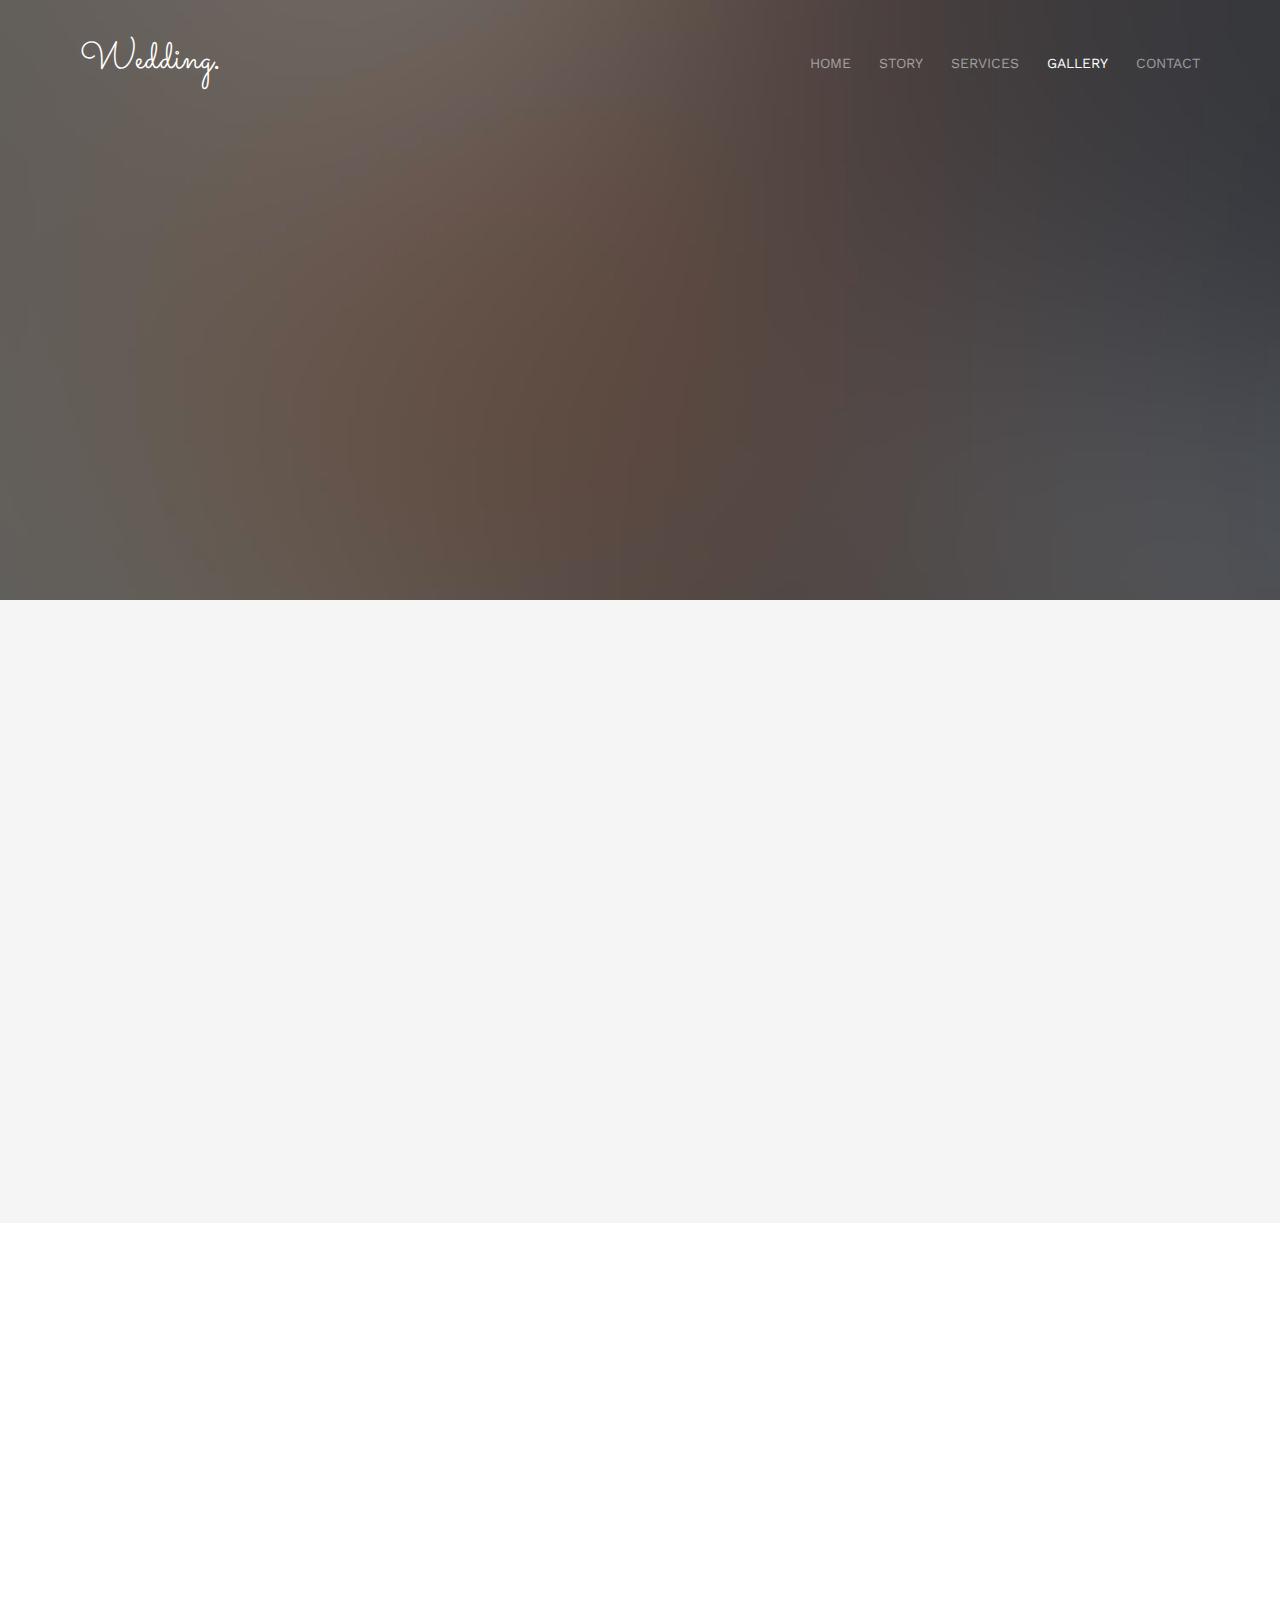
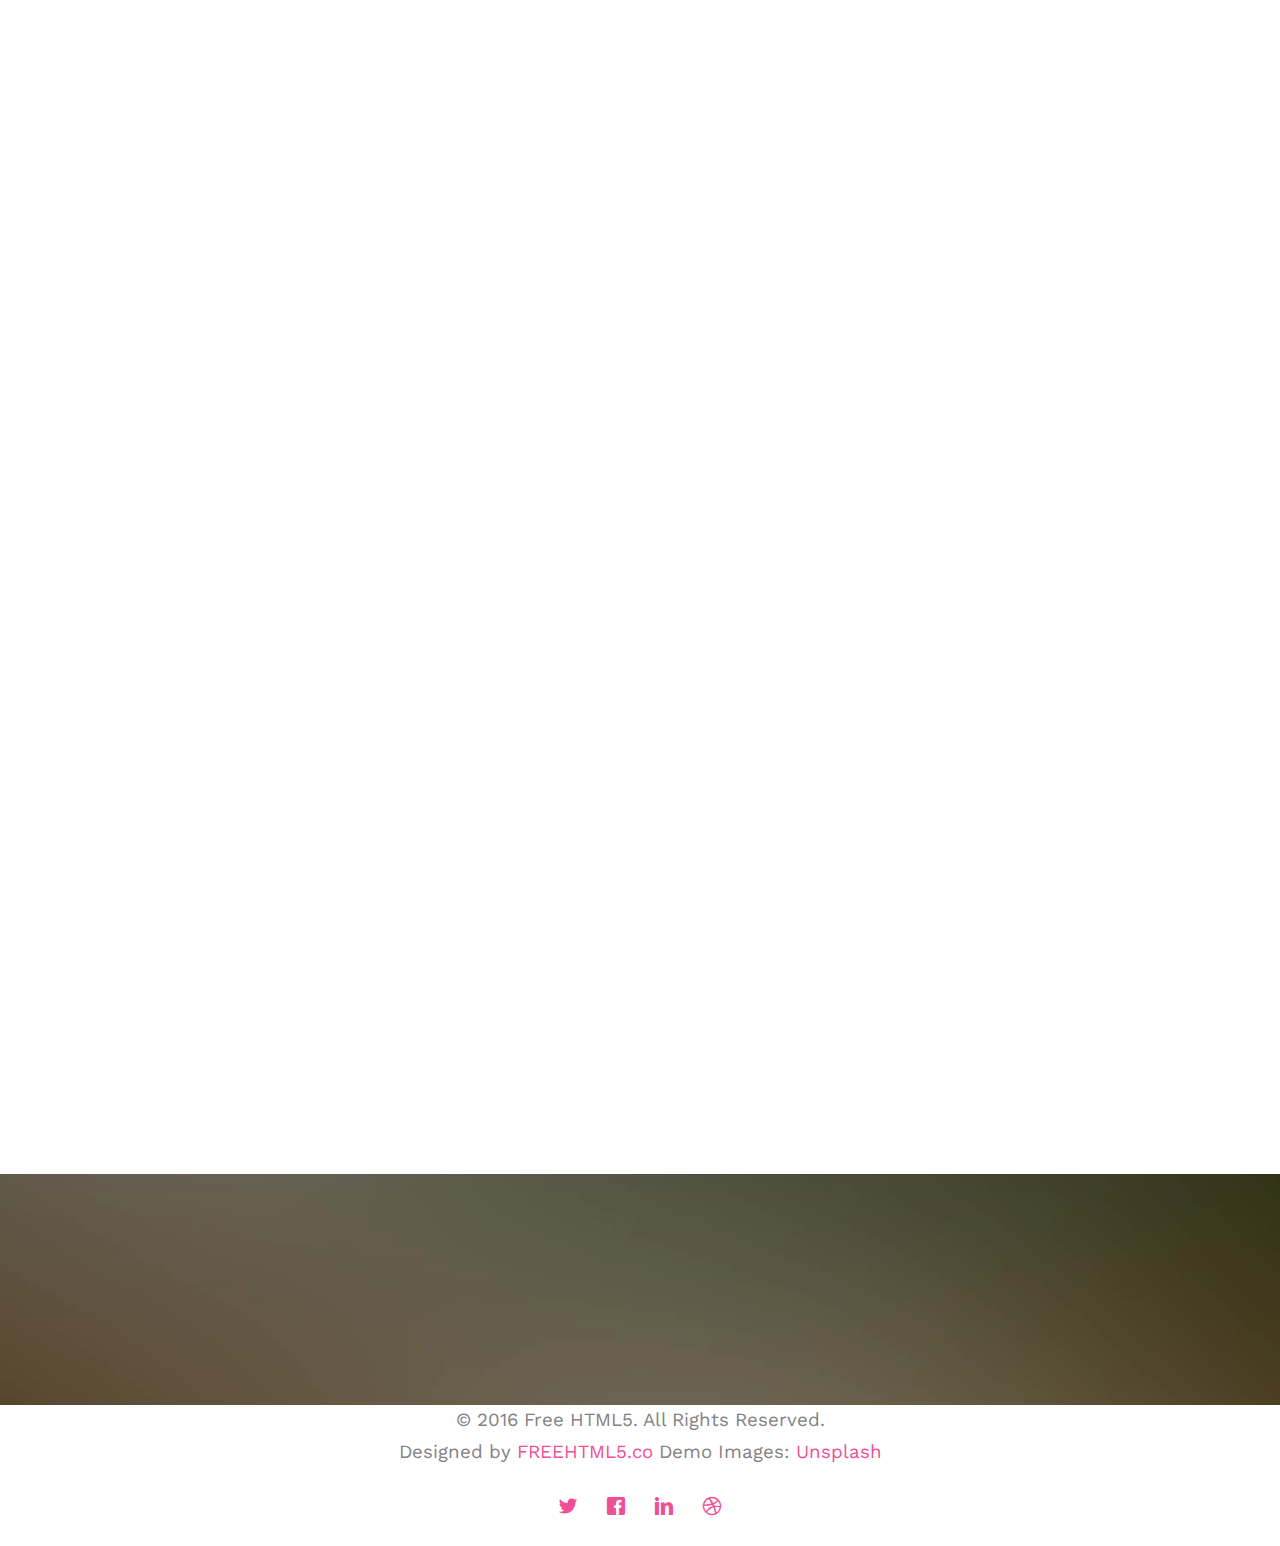
<file: wedding/minal-mehul-10-05-2019/gallery.html>
<!DOCTYPE html>
<!--[if lt IE 7]>      <html class="no-js lt-ie9 lt-ie8 lt-ie7"> <![endif]-->
<!--[if IE 7]>         <html class="no-js lt-ie9 lt-ie8"> <![endif]-->
<!--[if IE 8]>         <html class="no-js lt-ie9"> <![endif]-->
<!--[if gt IE 8]><!--> <html class="no-js"> <!--<![endif]-->
	<head>
	<meta charset="utf-8">
	<meta http-equiv="X-UA-Compatible" content="IE=edge">
	<title>Wedding &mdash; 100% Free Fully Responsive HTML5 Template by FREEHTML5.co</title>
	<meta name="viewport" content="width=device-width, initial-scale=1">
	<meta name="description" content="Free HTML5 Template by FREEHTML5.CO" />
	<meta name="keywords" content="free html5, free template, free bootstrap, html5, css3, mobile first, responsive" />
	<meta name="author" content="FREEHTML5.CO" />

  <!-- 
	//////////////////////////////////////////////////////

	FREE HTML5 TEMPLATE 
	DESIGNED & DEVELOPED by FREEHTML5.CO
		
	Website: 		http://freehtml5.co/
	Email: 			info@freehtml5.co
	Twitter: 		http://twitter.com/fh5co
	Facebook: 		https://www.facebook.com/fh5co

	//////////////////////////////////////////////////////
	 -->

  	<!-- Facebook and Twitter integration -->
	<meta property="og:title" content=""/>
	<meta property="og:image" content=""/>
	<meta property="og:url" content=""/>
	<meta property="og:site_name" content=""/>
	<meta property="og:description" content=""/>
	<meta name="twitter:title" content="" />
	<meta name="twitter:image" content="" />
	<meta name="twitter:url" content="" />
	<meta name="twitter:card" content="" />

	<link href='https://fonts.googleapis.com/css?family=Work+Sans:400,300,600,400italic,700' rel='stylesheet' type='text/css'>
	<link href="https://fonts.googleapis.com/css?family=Sacramento" rel="stylesheet">
	
	<!-- Animate.css -->
	<link rel="stylesheet" href="css/animate.css">
	<!-- Icomoon Icon Fonts-->
	<link rel="stylesheet" href="css/icomoon.css">
	<!-- Bootstrap  -->
	<link rel="stylesheet" href="css/bootstrap.css">

	<!-- Magnific Popup -->
	<link rel="stylesheet" href="css/magnific-popup.css">

	<!-- Owl Carousel  -->
	<link rel="stylesheet" href="css/owl.carousel.min.css">
	<link rel="stylesheet" href="css/owl.theme.default.min.css">

	<!-- Theme style  -->
	<link rel="stylesheet" href="css/style.css">

	<!-- Modernizr JS -->
	<script src="js/modernizr-2.6.2.min.js"></script>
	<!-- FOR IE9 below -->
	<!--[if lt IE 9]>
	<script src="js/respond.min.js"></script>
	<![endif]-->

	</head>
	<body>
		
	<div class="fh5co-loader"></div>
	
	<div id="page">
	<nav class="fh5co-nav" role="navigation">
		<div class="container">
			<div class="row">
				<div class="col-xs-2">
					<div id="fh5co-logo"><a href="index.html">Wedding<strong>.</strong></a></div>
				</div>
				<div class="col-xs-10 text-right menu-1">
					<ul>
						<li><a href="index.html">Home</a></li>
						<li><a href="about.html">Story</a></li>
						<li class="has-dropdown">
							<a href="services.html">Services</a>
							<ul class="dropdown">
								<li><a href="#">Web Design</a></li>
								<li><a href="#">eCommerce</a></li>
								<li><a href="#">Branding</a></li>
								<li><a href="#">API</a></li>
							</ul>
						</li>
						<li class="has-dropdown active">
							<a href="gallery.html">Gallery</a>
							<ul class="dropdown">
								<li><a href="#">HTML5</a></li>
								<li><a href="#">CSS3</a></li>
								<li><a href="#">Sass</a></li>
								<li><a href="#">jQuery</a></li>
							</ul>
						</li>
						<li><a href="contact.html">Contact</a></li>
					</ul>
				</div>
			</div>
			
		</div>
	</nav>

	<header id="fh5co-header" class="fh5co-cover fh5co-cover-sm" role="banner" style="background-image:url(images/img_bg_1.jpg);">
		<div class="overlay"></div>
		<div class="fh5co-container">
			<div class="row">
				<div class="col-md-8 col-md-offset-2 text-center">
					<div class="display-t">
						<div class="display-tc animate-box" data-animate-effect="fadeIn">
							<h1>Gallery</h1>
							<h2>Free html5 templates Made by <a href="http://freehtml5.co" target="_blank">FreeHTML5.co</a></h2>
						</div>
					</div>
				</div>
			</div>
		</div>
	</header>

	<div id="fh5co-couple" class="fh5co-section-gray">
		<div class="container">
			<div class="row">
				<div class="col-md-8 col-md-offset-2 text-center fh5co-heading animate-box">
					<h2>Hello!</h2>
					<h3>November 28th, 2016 New York, USA</h3>
					<p>We invited you to celebrate our wedding</p>
				</div>
			</div>
			<div class="couple-wrap animate-box">
				<div class="couple-half">
					<div class="groom">
						<img src="images/groom.jpg" alt="groom" class="img-responsive">
					</div>
					<div class="desc-groom">
						<h3>Joefrey Mahusay</h3>
						<p>Far far away, behind the word mountains, far from the countries Vokalia and Consonantia, there live the blind texts. Separated they live in Bookmarksgrove</p>
					</div>
				</div>
				<p class="heart text-center"><i class="icon-heart2"></i></p>
				<div class="couple-half">
					<div class="bride">
						<img src="images/bride.jpg" alt="groom" class="img-responsive">
					</div>
					<div class="desc-bride">
						<h3>Sheila Mahusay</h3>
						<p>Far far away, behind the word mountains, far from the countries Vokalia and Consonantia, there live the blind texts. Separated they live in Bookmarksgrove</p>
					</div>
				</div>
			</div>
		</div>
	</div>

	<div id="fh5co-gallery">
		<div class="container">
			<div class="row">
				<div class="col-md-8 col-md-offset-2 text-center fh5co-heading animate-box">
					<span>Our Memories</span>
					<h2>Wedding Gallery</h2>
					<p>Far far away, behind the word mountains, far from the countries Vokalia and Consonantia, there live the blind texts.</p>
				</div>
			</div>
			<div class="row row-bottom-padded-md">
				<div class="col-md-12">
					<ul id="fh5co-gallery-list">
						
						<li class="one-third animate-box" data-animate-effect="fadeIn" style="background-image: url(images/gallery-1.jpg); "> 
						<a href="images/gallery-1.jpg">
							<div class="case-studies-summary">
								<span>14 Photos</span>
								<h2>Two Glas of Juice</h2>
							</div>
						</a>
					</li>
					<li class="one-third animate-box" data-animate-effect="fadeIn" style="background-image: url(images/gallery-2.jpg); ">
						<a href="#" class="color-2">
							<div class="case-studies-summary">
								<span>30 Photos</span>
								<h2>Timer starts now!</h2>
							</div>
						</a>
					</li>


					<li class="one-third animate-box" data-animate-effect="fadeIn" style="background-image: url(images/gallery-3.jpg); ">
						<a href="#" class="color-3">
							<div class="case-studies-summary">
								<span>90 Photos</span>
								<h2>Beautiful sunset</h2>
							</div>
						</a>
					</li>
					<li class="one-third animate-box" data-animate-effect="fadeIn" style="background-image: url(images/gallery-4.jpg); ">
						<a href="#" class="color-4">
							<div class="case-studies-summary">
								<span>12 Photos</span>
								<h2>Company's Conference Room</h2>
							</div>
						</a>
					</li>

						<li class="one-third animate-box" data-animate-effect="fadeIn" style="background-image: url(images/gallery-5.jpg); ">
							<a href="#" class="color-3">
								<div class="case-studies-summary">
									<span>50 Photos</span>
									<h2>Useful baskets</h2>
								</div>
							</a>
						</li>
						<li class="one-third animate-box" data-animate-effect="fadeIn" style="background-image: url(images/gallery-6.jpg); ">
							<a href="#" class="color-4">
								<div class="case-studies-summary">
									<span>45 Photos</span>
									<h2>Skater man in the road</h2>
								</div>
							</a>
						</li>

						<li class="one-third animate-box" data-animate-effect="fadeIn" style="background-image: url(images/gallery-7.jpg); ">
							<a href="#" class="color-4">
								<div class="case-studies-summary">
									<span>35 Photos</span>
									<h2>Two Glas of Juice</h2>
								</div>
							</a>
						</li>

						<li class="one-third animate-box" data-animate-effect="fadeIn" style="background-image: url(images/gallery-8.jpg); "> 
							<a href="#" class="color-5">
								<div class="case-studies-summary">
									<span>90 Photos</span>
									<h2>Timer starts now!</h2>
								</div>
							</a>
						</li>
						<li class="one-third animate-box" data-animate-effect="fadeIn" style="background-image: url(images/gallery-9.jpg); ">
							<a href="#" class="color-6">
								<div class="case-studies-summary">
									<span>56 Photos</span>
									<h2>Beautiful sunset</h2>
								</div>
							</a>
						</li>
					</ul>		
				</div>
			</div>
		</div>
	</div>

	<div id="fh5co-started" class="fh5co-bg" style="background-image:url(images/img_bg_4.jpg);">
		<div class="overlay"></div>
		<div class="container">
			<div class="row animate-box">
				<div class="col-md-8 col-md-offset-2 text-center fh5co-heading">
					<h2>Are You Attending?</h2>
					<p>Please Fill-up the form to notify you that you're attending. Thanks.</p>
				</div>
			</div>
			<div class="row animate-box">
				<div class="col-md-10 col-md-offset-1">
					<form class="form-inline">
						<div class="col-md-4 col-sm-4">
							<div class="form-group">
								<label for="name" class="sr-only">Name</label>
								<input type="name" class="form-control" id="name" placeholder="Name">
							</div>
						</div>
						<div class="col-md-4 col-sm-4">
							<div class="form-group">
								<label for="email" class="sr-only">Email</label>
								<input type="email" class="form-control" id="email" placeholder="Email">
							</div>
						</div>
						<div class="col-md-4 col-sm-4">
							<button type="submit" class="btn btn-default btn-block">I am Attending</button>
						</div>
					</form>
				</div>
			</div>
		</div>
	</div>

	<footer id="fh5co-footer" role="contentinfo">
		<div class="container">

			<div class="row copyright">
				<div class="col-md-12 text-center">
					<p>
						<small class="block">&copy; 2016 Free HTML5. All Rights Reserved.</small> 
						<small class="block">Designed by <a href="http://freehtml5.co/" target="_blank">FREEHTML5.co</a> Demo Images: <a href="http://unsplash.co/" target="_blank">Unsplash</a></small>
					</p>
					<p>
						<ul class="fh5co-social-icons">
							<li><a href="#"><i class="icon-twitter"></i></a></li>
							<li><a href="#"><i class="icon-facebook"></i></a></li>
							<li><a href="#"><i class="icon-linkedin"></i></a></li>
							<li><a href="#"><i class="icon-dribbble"></i></a></li>
						</ul>
					</p>
				</div>
			</div>

		</div>
	</footer>
	</div>

	<div class="gototop js-top">
		<a href="#" class="js-gotop"><i class="icon-arrow-up"></i></a>
	</div>
	
	<!-- jQuery -->
	<script src="js/jquery.min.js"></script>
	<!-- jQuery Easing -->
	<script src="js/jquery.easing.1.3.js"></script>
	<!-- Bootstrap -->
	<script src="js/bootstrap.min.js"></script>
	<!-- Waypoints -->
	<script src="js/jquery.waypoints.min.js"></script>
	<!-- Carousel -->
	<script src="js/owl.carousel.min.js"></script>
	<!-- countTo -->
	<script src="js/jquery.countTo.js"></script>

	<!-- Stellar -->
	<script src="js/jquery.stellar.min.js"></script>
	<!-- Magnific Popup -->
	<script src="js/jquery.magnific-popup.min.js"></script>
	<script src="js/magnific-popup-options.js"></script>

	<!-- Main -->
	<script src="js/main.js"></script>


	</body>
</html>
</file>
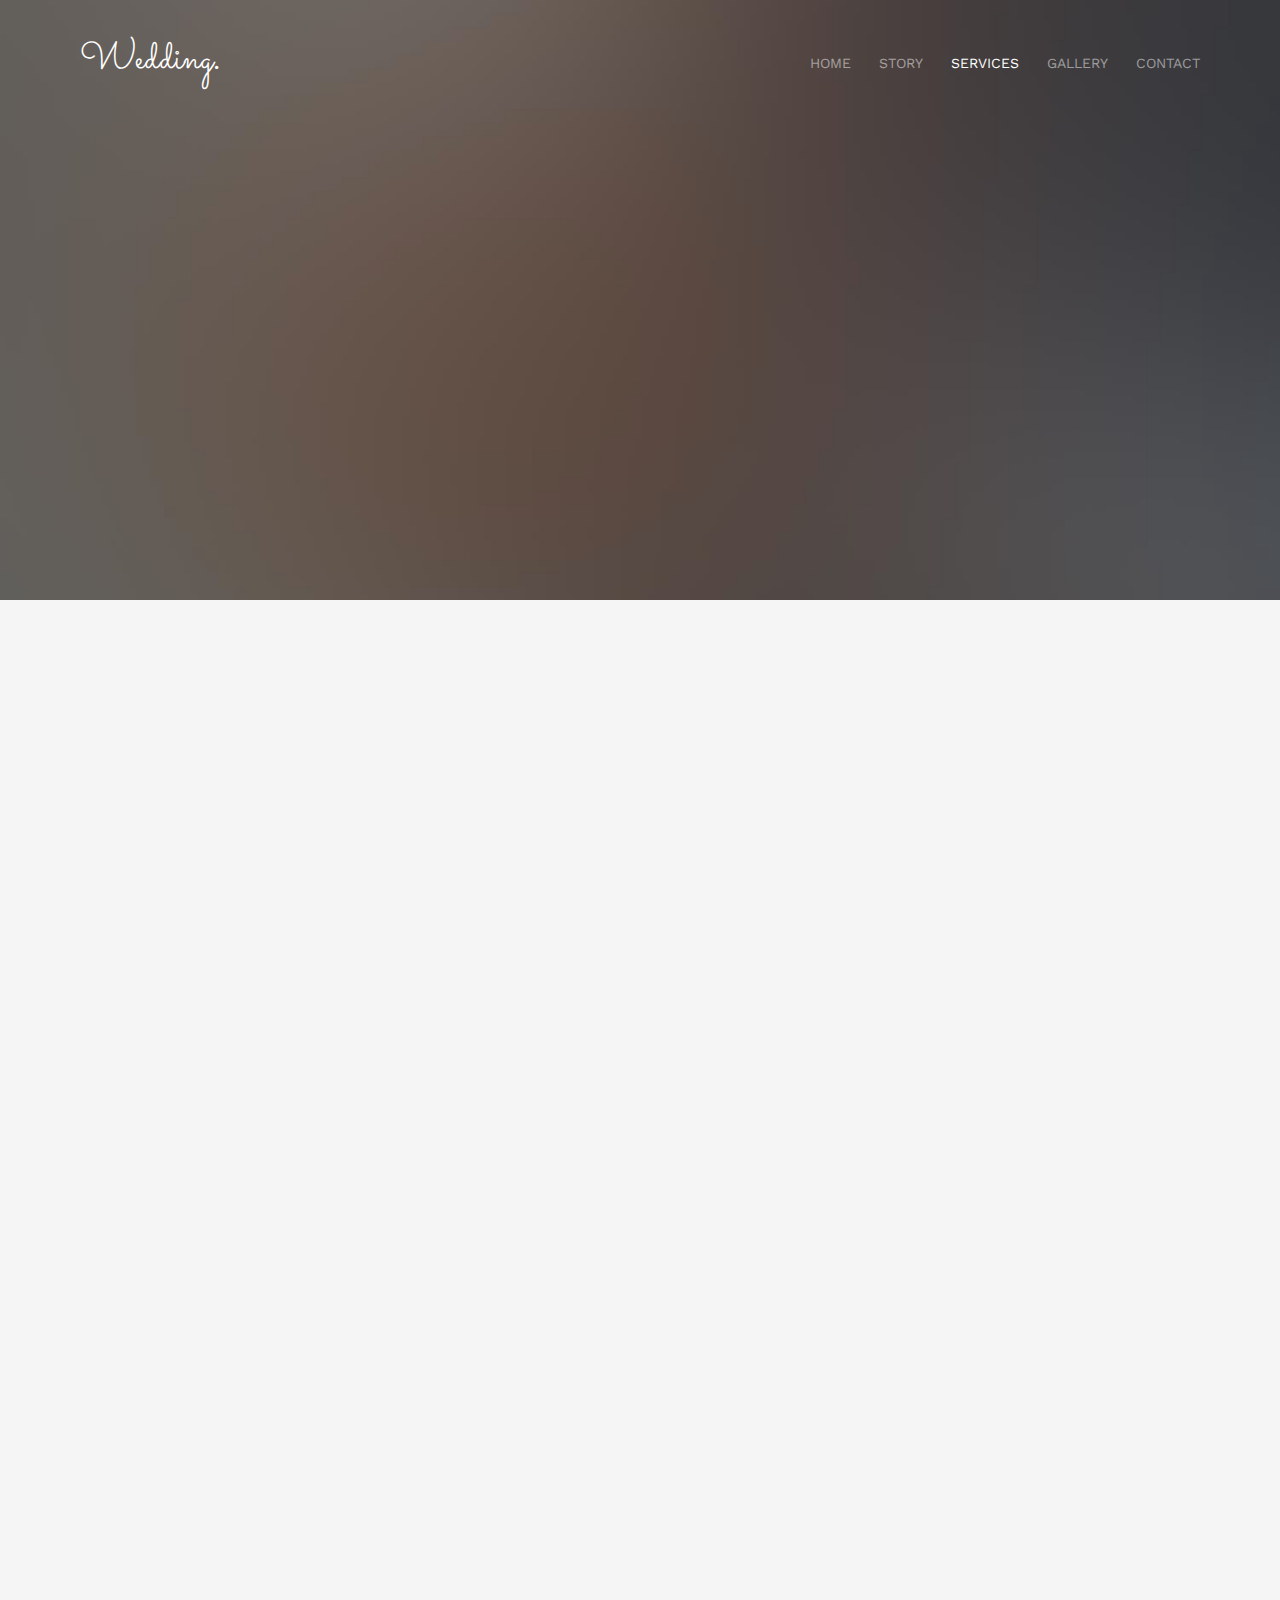
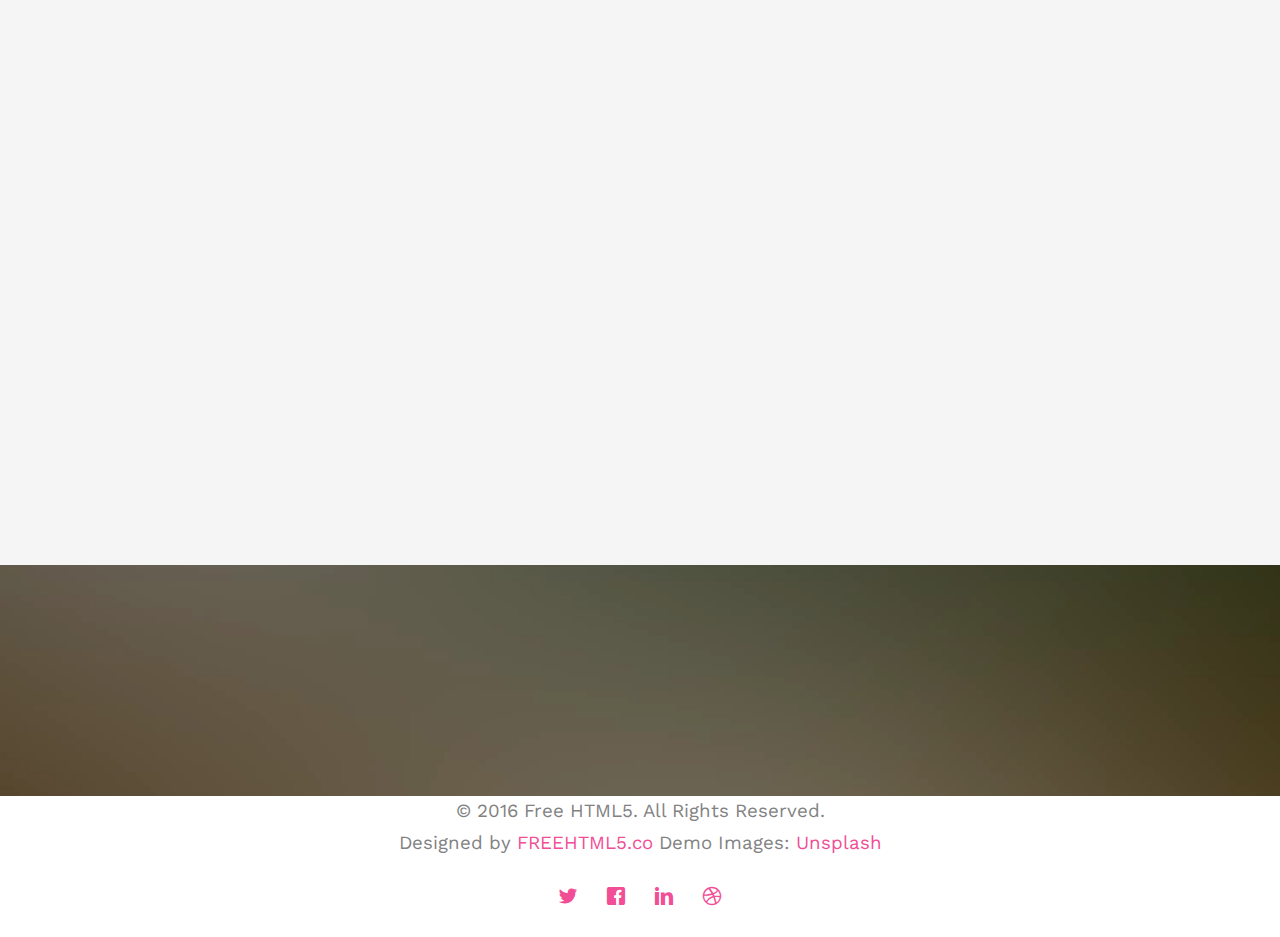
<file: wedding/minal-mehul-10-05-2019/services.html>
<!DOCTYPE html>
<!--[if lt IE 7]>      <html class="no-js lt-ie9 lt-ie8 lt-ie7"> <![endif]-->
<!--[if IE 7]>         <html class="no-js lt-ie9 lt-ie8"> <![endif]-->
<!--[if IE 8]>         <html class="no-js lt-ie9"> <![endif]-->
<!--[if gt IE 8]><!--> <html class="no-js"> <!--<![endif]-->
	<head>
	<meta charset="utf-8">
	<meta http-equiv="X-UA-Compatible" content="IE=edge">
	<title>Wedding &mdash; 100% Free Fully Responsive HTML5 Template by FREEHTML5.co</title>
	<meta name="viewport" content="width=device-width, initial-scale=1">
	<meta name="description" content="Free HTML5 Template by FREEHTML5.CO" />
	<meta name="keywords" content="free html5, free template, free bootstrap, html5, css3, mobile first, responsive" />
	<meta name="author" content="FREEHTML5.CO" />

  <!-- 
	//////////////////////////////////////////////////////

	FREE HTML5 TEMPLATE 
	DESIGNED & DEVELOPED by FREEHTML5.CO
		
	Website: 		http://freehtml5.co/
	Email: 			info@freehtml5.co
	Twitter: 		http://twitter.com/fh5co
	Facebook: 		https://www.facebook.com/fh5co

	//////////////////////////////////////////////////////
	 -->

  	<!-- Facebook and Twitter integration -->
	<meta property="og:title" content=""/>
	<meta property="og:image" content=""/>
	<meta property="og:url" content=""/>
	<meta property="og:site_name" content=""/>
	<meta property="og:description" content=""/>
	<meta name="twitter:title" content="" />
	<meta name="twitter:image" content="" />
	<meta name="twitter:url" content="" />
	<meta name="twitter:card" content="" />

	<link href='https://fonts.googleapis.com/css?family=Work+Sans:400,300,600,400italic,700' rel='stylesheet' type='text/css'>
	<link href="https://fonts.googleapis.com/css?family=Sacramento" rel="stylesheet">
	
	<!-- Animate.css -->
	<link rel="stylesheet" href="css/animate.css">
	<!-- Icomoon Icon Fonts-->
	<link rel="stylesheet" href="css/icomoon.css">
	<!-- Bootstrap  -->
	<link rel="stylesheet" href="css/bootstrap.css">

	<!-- Magnific Popup -->
	<link rel="stylesheet" href="css/magnific-popup.css">

	<!-- Owl Carousel  -->
	<link rel="stylesheet" href="css/owl.carousel.min.css">
	<link rel="stylesheet" href="css/owl.theme.default.min.css">

	<!-- Theme style  -->
	<link rel="stylesheet" href="css/style.css">

	<!-- Modernizr JS -->
	<script src="js/modernizr-2.6.2.min.js"></script>
	<!-- FOR IE9 below -->
	<!--[if lt IE 9]>
	<script src="js/respond.min.js"></script>
	<![endif]-->

	</head>
	<body>
		
	<div class="fh5co-loader"></div>
	
	<div id="page">
	<nav class="fh5co-nav" role="navigation">
		<div class="container">
			<div class="row">
				<div class="col-xs-2">
					<div id="fh5co-logo"><a href="index.html">Wedding<strong>.</strong></a></div>
				</div>
				<div class="col-xs-10 text-right menu-1">
					<ul>
						<li><a href="index.html">Home</a></li>
						<li><a href="about.html">Story</a></li>
						<li class="has-dropdown active">
							<a href="services.html">Services</a>
							<ul class="dropdown">
								<li><a href="#">Web Design</a></li>
								<li><a href="#">eCommerce</a></li>
								<li><a href="#">Branding</a></li>
								<li><a href="#">API</a></li>
							</ul>
						</li>
						<li class="has-dropdown">
							<a href="gallery.html">Gallery</a>
							<ul class="dropdown">
								<li><a href="#">HTML5</a></li>
								<li><a href="#">CSS3</a></li>
								<li><a href="#">Sass</a></li>
								<li><a href="#">jQuery</a></li>
							</ul>
						</li>
						<li><a href="contact.html">Contact</a></li>
					</ul>
				</div>
			</div>
			
		</div>
	</nav>

	<header id="fh5co-header" class="fh5co-cover fh5co-cover-sm" role="banner" style="background-image:url(images/img_bg_1.jpg);">
		<div class="overlay"></div>
		<div class="fh5co-container">
			<div class="row">
				<div class="col-md-8 col-md-offset-2 text-center">
					<div class="display-t">
						<div class="display-tc animate-box" data-animate-effect="fadeIn">
							<h1>Services</h1>
							<h2>Free html5 templates Made by <a href="http://freehtml5.co" target="_blank">FreeHTML5.co</a></h2>
						</div>
					</div>
				</div>
			</div>
		</div>
	</header>

	<div id="fh5co-couple" class="fh5co-section-gray">
		<div class="container">
			<div class="row">
				<div class="col-md-8 col-md-offset-2 text-center fh5co-heading animate-box">
					<h2>Hello!</h2>
					<h3>November 28th, 2016 New York, USA</h3>
					<p>We invited you to celebrate our wedding</p>
				</div>
			</div>
			<div class="couple-wrap animate-box">
				<div class="couple-half">
					<div class="groom">
						<img src="images/groom.jpg" alt="groom" class="img-responsive">
					</div>
					<div class="desc-groom">
						<h3>Joefrey Mahusay</h3>
						<p>Far far away, behind the word mountains, far from the countries Vokalia and Consonantia, there live the blind texts. Separated they live in Bookmarksgrove</p>
					</div>
				</div>
				<p class="heart text-center"><i class="icon-heart2"></i></p>
				<div class="couple-half">
					<div class="bride">
						<img src="images/bride.jpg" alt="groom" class="img-responsive">
					</div>
					<div class="desc-bride">
						<h3>Sheila Mahusay</h3>
						<p>Far far away, behind the word mountains, far from the countries Vokalia and Consonantia, there live the blind texts. Separated they live in Bookmarksgrove</p>
					</div>
				</div>
			</div>
		</div>
	</div>

	<div id="fh5co-services" class="fh5co-section-gray">
		<div class="container">
			
			<div class="row animate-box">
				<div class="col-md-8 col-md-offset-2 text-center fh5co-heading">
					<h2>We Offer Services</h2>
					<p>Dignissimos asperiores vitae velit veniam totam fuga molestias accusamus alias autem provident. Odit ab aliquam dolor eius.</p>
				</div>
			</div>

			<div class="row">
				<div class="col-md-6">
					<div class="feature-left animate-box" data-animate-effect="fadeInLeft">
						<span class="icon">
							<i class="icon-calendar"></i>
						</span>
						<div class="feature-copy">
							<h3>We Organized Events</h3>
							<p>Facilis ipsum reprehenderit nemo molestias. Aut cum mollitia reprehenderit. Eos cumque dicta adipisci architecto culpa amet.</p>
						</div>
					</div>

					<div class="feature-left animate-box" data-animate-effect="fadeInLeft">
						<span class="icon">
							<i class="icon-image"></i>
						</span>
						<div class="feature-copy">
							<h3>Photoshoot</h3>
							<p>Facilis ipsum reprehenderit nemo molestias. Aut cum mollitia reprehenderit. Eos cumque dicta adipisci architecto culpa amet.</p>
						</div>
					</div>

					<div class="feature-left animate-box" data-animate-effect="fadeInLeft">
						<span class="icon">
							<i class="icon-video"></i>
						</span>
						<div class="feature-copy">
							<h3>Video Editing</h3>
							<p>Facilis ipsum reprehenderit nemo molestias. Aut cum mollitia reprehenderit. Eos cumque dicta adipisci architecto culpa amet.</p>
						</div>
					</div>

				</div>

				<div class="col-md-6 animate-box">
					<div class="fh5co-video fh5co-bg" style="background-image: url(images/img_bg_3.jpg); ">
						<a  href="https://vimeo.com/channels/staffpicks/93951774" class="popup-vimeo"><i class="icon-video2"></i></a>
						<div class="overlay"></div>
					</div>
				</div>
			</div>

			
		</div>
	</div>

	<div id="fh5co-started" class="fh5co-bg" style="background-image:url(images/img_bg_4.jpg);">
		<div class="overlay"></div>
		<div class="container">
			<div class="row animate-box">
				<div class="col-md-8 col-md-offset-2 text-center fh5co-heading">
					<h2>Are You Attending?</h2>
					<p>Please Fill-up the form to notify you that you're attending. Thanks.</p>
				</div>
			</div>
			<div class="row animate-box">
				<div class="col-md-10 col-md-offset-1">
					<form class="form-inline">
						<div class="col-md-4 col-sm-4">
							<div class="form-group">
								<label for="name" class="sr-only">Name</label>
								<input type="name" class="form-control" id="name" placeholder="Name">
							</div>
						</div>
						<div class="col-md-4 col-sm-4">
							<div class="form-group">
								<label for="email" class="sr-only">Email</label>
								<input type="email" class="form-control" id="email" placeholder="Email">
							</div>
						</div>
						<div class="col-md-4 col-sm-4">
							<button type="submit" class="btn btn-default btn-block">I am Attending</button>
						</div>
					</form>
				</div>
			</div>
		</div>
	</div>

	<footer id="fh5co-footer" role="contentinfo">
		<div class="container">

			<div class="row copyright">
				<div class="col-md-12 text-center">
					<p>
						<small class="block">&copy; 2016 Free HTML5. All Rights Reserved.</small> 
						<small class="block">Designed by <a href="http://freehtml5.co/" target="_blank">FREEHTML5.co</a> Demo Images: <a href="http://unsplash.co/" target="_blank">Unsplash</a></small>
					</p>
					<p>
						<ul class="fh5co-social-icons">
							<li><a href="#"><i class="icon-twitter"></i></a></li>
							<li><a href="#"><i class="icon-facebook"></i></a></li>
							<li><a href="#"><i class="icon-linkedin"></i></a></li>
							<li><a href="#"><i class="icon-dribbble"></i></a></li>
						</ul>
					</p>
				</div>
			</div>

		</div>
	</footer>
	</div>

	<div class="gototop js-top">
		<a href="#" class="js-gotop"><i class="icon-arrow-up"></i></a>
	</div>
	
	<!-- jQuery -->
	<script src="js/jquery.min.js"></script>
	<!-- jQuery Easing -->
	<script src="js/jquery.easing.1.3.js"></script>
	<!-- Bootstrap -->
	<script src="js/bootstrap.min.js"></script>
	<!-- Waypoints -->
	<script src="js/jquery.waypoints.min.js"></script>
	<!-- Carousel -->
	<script src="js/owl.carousel.min.js"></script>
	<!-- countTo -->
	<script src="js/jquery.countTo.js"></script>

	<!-- Stellar -->
	<script src="js/jquery.stellar.min.js"></script>
	<!-- Magnific Popup -->
	<script src="js/jquery.magnific-popup.min.js"></script>
	<script src="js/magnific-popup-options.js"></script>

	<!-- Main -->
	<script src="js/main.js"></script>

	</body>
</html>
</file>
<file: wedding/minal-mehul-10-05-2019/css/icomoon.css>
@font-face {
  font-family: 'icomoon';
  src:  url('../fonts/icomoon/icomoon.eot?6iuir');
  src:  url('../fonts/icomoon/icomoon.eot?6iuir#iefix') format('embedded-opentype'),
    url('../fonts/icomoon/icomoon.ttf?6iuir') format('truetype'),
    url('../fonts/icomoon/icomoon.woff?6iuir') format('woff'),
    url('../fonts/icomoon/icomoon.svg?6iuir#icomoon') format('svg');
  font-weight: normal;
  font-style: normal;
}

[class^="icon-"], [class*=" icon-"] {
  /* use !important to prevent issues with browser extensions that change fonts */
  font-family: 'icomoon' !important;
  speak: none;
  font-style: normal;
  font-weight: normal;
  font-variant: normal;
  text-transform: none;
  line-height: 1;

  /* Better Font Rendering =========== */
  -webkit-font-smoothing: antialiased;
  -moz-osx-font-smoothing: grayscale;
}

.icon-eye:before {
  content: "\e000";
}
.icon-paper-clip:before {
  content: "\e001";
}
.icon-mail:before {
  content: "\e002";
}
.icon-toggle:before {
  content: "\e003";
}
.icon-layout:before {
  content: "\e004";
}
.icon-link:before {
  content: "\e005";
}
.icon-bell:before {
  content: "\e006";
}
.icon-lock:before {
  content: "\e007";
}
.icon-unlock:before {
  content: "\e008";
}
.icon-ribbon:before {
  content: "\e009";
}
.icon-image:before {
  content: "\e010";
}
.icon-signal:before {
  content: "\e011";
}
.icon-target:before {
  content: "\e012";
}
.icon-clipboard:before {
  content: "\e013";
}
.icon-clock:before {
  content: "\e014";
}
.icon-watch:before {
  content: "\e015";
}
.icon-air-play:before {
  content: "\e016";
}
.icon-camera:before {
  content: "\e017";
}
.icon-video:before {
  content: "\e018";
}
.icon-disc:before {
  content: "\e019";
}
.icon-printer:before {
  content: "\e020";
}
.icon-monitor:before {
  content: "\e021";
}
.icon-server:before {
  content: "\e022";
}
.icon-cog:before {
  content: "\e023";
}
.icon-heart:before {
  content: "\e024";
}
.icon-paragraph:before {
  content: "\e025";
}
.icon-align-justify:before {
  content: "\e026";
}
.icon-align-left:before {
  content: "\e027";
}
.icon-align-center:before {
  content: "\e028";
}
.icon-align-right:before {
  content: "\e029";
}
.icon-book:before {
  content: "\e030";
}
.icon-layers:before {
  content: "\e031";
}
.icon-stack:before {
  content: "\e032";
}
.icon-stack-2:before {
  content: "\e033";
}
.icon-paper:before {
  content: "\e034";
}
.icon-paper-stack:before {
  content: "\e035";
}
.icon-search:before {
  content: "\e036";
}
.icon-zoom-in:before {
  content: "\e037";
}
.icon-zoom-out:before {
  content: "\e038";
}
.icon-reply:before {
  content: "\e039";
}
.icon-circle-plus:before {
  content: "\e040";
}
.icon-circle-minus:before {
  content: "\e041";
}
.icon-circle-check:before {
  content: "\e042";
}
.icon-circle-cross:before {
  content: "\e043";
}
.icon-square-plus:before {
  content: "\e044";
}
.icon-square-minus:before {
  content: "\e045";
}
.icon-square-check:before {
  content: "\e046";
}
.icon-square-cross:before {
  content: "\e047";
}
.icon-microphone:before {
  content: "\e048";
}
.icon-record:before {
  content: "\e049";
}
.icon-skip-back:before {
  content: "\e050";
}
.icon-rewind:before {
  content: "\e051";
}
.icon-play:before {
  content: "\e052";
}
.icon-pause:before {
  content: "\e053";
}
.icon-stop:before {
  content: "\e054";
}
.icon-fast-forward:before {
  content: "\e055";
}
.icon-skip-forward:before {
  content: "\e056";
}
.icon-shuffle:before {
  content: "\e057";
}
.icon-repeat:before {
  content: "\e058";
}
.icon-folder:before {
  content: "\e059";
}
.icon-umbrella:before {
  content: "\e060";
}
.icon-moon:before {
  content: "\e061";
}
.icon-thermometer:before {
  content: "\e062";
}
.icon-drop:before {
  content: "\e063";
}
.icon-sun:before {
  content: "\e064";
}
.icon-cloud:before {
  content: "\e065";
}
.icon-cloud-upload:before {
  content: "\e066";
}
.icon-cloud-download:before {
  content: "\e067";
}
.icon-upload:before {
  content: "\e068";
}
.icon-download:before {
  content: "\e069";
}
.icon-location:before {
  content: "\e070";
}
.icon-location-2:before {
  content: "\e071";
}
.icon-map:before {
  content: "\e072";
}
.icon-battery:before {
  content: "\e073";
}
.icon-head:before {
  content: "\e074";
}
.icon-briefcase:before {
  content: "\e075";
}
.icon-speech-bubble:before {
  content: "\e076";
}
.icon-anchor:before {
  content: "\e077";
}
.icon-globe:before {
  content: "\e078";
}
.icon-box:before {
  content: "\e079";
}
.icon-reload:before {
  content: "\e080";
}
.icon-share:before {
  content: "\e081";
}
.icon-marquee:before {
  content: "\e082";
}
.icon-marquee-plus:before {
  content: "\e083";
}
.icon-marquee-minus:before {
  content: "\e084";
}
.icon-tag:before {
  content: "\e085";
}
.icon-power:before {
  content: "\e086";
}
.icon-command:before {
  content: "\e087";
}
.icon-alt:before {
  content: "\e088";
}
.icon-esc:before {
  content: "\e089";
}
.icon-bar-graph:before {
  content: "\e090";
}
.icon-bar-graph-2:before {
  content: "\e091";
}
.icon-pie-graph:before {
  content: "\e092";
}
.icon-star:before {
  content: "\e093";
}
.icon-arrow-left:before {
  content: "\e094";
}
.icon-arrow-right:before {
  content: "\e095";
}
.icon-arrow-up:before {
  content: "\e096";
}
.icon-arrow-down:before {
  content: "\e097";
}
.icon-volume:before {
  content: "\e098";
}
.icon-mute:before {
  content: "\e099";
}
.icon-content-right:before {
  content: "\e100";
}
.icon-content-left:before {
  content: "\e101";
}
.icon-grid:before {
  content: "\e102";
}
.icon-grid-2:before {
  content: "\e103";
}
.icon-columns:before {
  content: "\e104";
}
.icon-loader:before {
  content: "\e105";
}
.icon-bag:before {
  content: "\e106";
}
.icon-ban:before {
  content: "\e107";
}
.icon-flag:before {
  content: "\e108";
}
.icon-trash:before {
  content: "\e109";
}
.icon-expand:before {
  content: "\e110";
}
.icon-contract:before {
  content: "\e111";
}
.icon-maximize:before {
  content: "\e112";
}
.icon-minimize:before {
  content: "\e113";
}
.icon-plus:before {
  content: "\e114";
}
.icon-minus:before {
  content: "\e115";
}
.icon-check:before {
  content: "\e116";
}
.icon-cross:before {
  content: "\e117";
}
.icon-move:before {
  content: "\e118";
}
.icon-delete:before {
  content: "\e119";
}
.icon-menu:before {
  content: "\e120";
}
.icon-archive:before {
  content: "\e121";
}
.icon-inbox:before {
  content: "\e122";
}
.icon-outbox:before {
  content: "\e123";
}
.icon-file:before {
  content: "\e124";
}
.icon-file-add:before {
  content: "\e125";
}
.icon-file-subtract:before {
  content: "\e126";
}
.icon-help:before {
  content: "\e127";
}
.icon-open:before {
  content: "\e128";
}
.icon-ellipsis:before {
  content: "\e129";
}
.icon-add-to-list:before {
  content: "\e900";
}
.icon-classic-computer:before {
  content: "\e901";
}
.icon-controller-fast-backward:before {
  content: "\e902";
}
.icon-creative-commons-attribution:before {
  content: "\e903";
}
.icon-creative-commons-noderivs:before {
  content: "\e904";
}
.icon-creative-commons-noncommercial-eu:before {
  content: "\e905";
}
.icon-creative-commons-noncommercial-us:before {
  content: "\e906";
}
.icon-creative-commons-public-domain:before {
  content: "\e907";
}
.icon-creative-commons-remix:before {
  content: "\e908";
}
.icon-creative-commons-share:before {
  content: "\e909";
}
.icon-creative-commons-sharealike:before {
  content: "\e90a";
}
.icon-creative-commons:before {
  content: "\e90b";
}
.icon-document-landscape:before {
  content: "\e90c";
}
.icon-remove-user:before {
  content: "\e90d";
}
.icon-warning:before {
  content: "\e90e";
}
.icon-arrow-bold-down:before {
  content: "\e90f";
}
.icon-arrow-bold-left:before {
  content: "\e910";
}
.icon-arrow-bold-right:before {
  content: "\e911";
}
.icon-arrow-bold-up:before {
  content: "\e912";
}
.icon-arrow-down2:before {
  content: "\e913";
}
.icon-arrow-left2:before {
  content: "\e914";
}
.icon-arrow-long-down:before {
  content: "\e915";
}
.icon-arrow-long-left:before {
  content: "\e916";
}
.icon-arrow-long-right:before {
  content: "\e917";
}
.icon-arrow-long-up:before {
  content: "\e918";
}
.icon-arrow-right2:before {
  content: "\e919";
}
.icon-arrow-up2:before {
  content: "\e91a";
}
.icon-arrow-with-circle-down:before {
  content: "\e91b";
}
.icon-arrow-with-circle-left:before {
  content: "\e91c";
}
.icon-arrow-with-circle-right:before {
  content: "\e91d";
}
.icon-arrow-with-circle-up:before {
  content: "\e91e";
}
.icon-bookmark:before {
  content: "\e91f";
}
.icon-bookmarks:before {
  content: "\e920";
}
.icon-chevron-down:before {
  content: "\e921";
}
.icon-chevron-left:before {
  content: "\e922";
}
.icon-chevron-right:before {
  content: "\e923";
}
.icon-chevron-small-down:before {
  content: "\e924";
}
.icon-chevron-small-left:before {
  content: "\e925";
}
.icon-chevron-small-right:before {
  content: "\e926";
}
.icon-chevron-small-up:before {
  content: "\e927";
}
.icon-chevron-thin-down:before {
  content: "\e928";
}
.icon-chevron-thin-left:before {
  content: "\e929";
}
.icon-chevron-thin-right:before {
  content: "\e92a";
}
.icon-chevron-thin-up:before {
  content: "\e92b";
}
.icon-chevron-up:before {
  content: "\e92c";
}
.icon-chevron-with-circle-down:before {
  content: "\e92d";
}
.icon-chevron-with-circle-left:before {
  content: "\e92e";
}
.icon-chevron-with-circle-right:before {
  content: "\e92f";
}
.icon-chevron-with-circle-up:before {
  content: "\e930";
}
.icon-cloud2:before {
  content: "\e931";
}
.icon-controller-fast-forward:before {
  content: "\e932";
}
.icon-controller-jump-to-start:before {
  content: "\e933";
}
.icon-controller-next:before {
  content: "\e934";
}
.icon-controller-paus:before {
  content: "\e935";
}
.icon-controller-play:before {
  content: "\e936";
}
.icon-controller-record:before {
  content: "\e937";
}
.icon-controller-stop:before {
  content: "\e938";
}
.icon-controller-volume:before {
  content: "\e939";
}
.icon-dot-single:before {
  content: "\e93a";
}
.icon-dots-three-horizontal:before {
  content: "\e93b";
}
.icon-dots-three-vertical:before {
  content: "\e93c";
}
.icon-dots-two-horizontal:before {
  content: "\e93d";
}
.icon-dots-two-vertical:before {
  content: "\e93e";
}
.icon-download2:before {
  content: "\e93f";
}
.icon-emoji-flirt:before {
  content: "\e940";
}
.icon-flow-branch:before {
  content: "\e941";
}
.icon-flow-cascade:before {
  content: "\e942";
}
.icon-flow-line:before {
  content: "\e943";
}
.icon-flow-parallel:before {
  content: "\e944";
}
.icon-flow-tree:before {
  content: "\e945";
}
.icon-install:before {
  content: "\e946";
}
.icon-layers2:before {
  content: "\e947";
}
.icon-open-book:before {
  content: "\e948";
}
.icon-resize-100:before {
  content: "\e949";
}
.icon-resize-full-screen:before {
  content: "\e94a";
}
.icon-save:before {
  content: "\e94b";
}
.icon-select-arrows:before {
  content: "\e94c";
}
.icon-sound-mute:before {
  content: "\e94d";
}
.icon-sound:before {
  content: "\e94e";
}
.icon-trash2:before {
  content: "\e94f";
}
.icon-triangle-down:before {
  content: "\e950";
}
.icon-triangle-left:before {
  content: "\e951";
}
.icon-triangle-right:before {
  content: "\e952";
}
.icon-triangle-up:before {
  content: "\e953";
}
.icon-uninstall:before {
  content: "\e954";
}
.icon-upload-to-cloud:before {
  content: "\e955";
}
.icon-upload2:before {
  content: "\e956";
}
.icon-add-user:before {
  content: "\e957";
}
.icon-address:before {
  content: "\e958";
}
.icon-adjust:before {
  content: "\e959";
}
.icon-air:before {
  content: "\e95a";
}
.icon-aircraft-landing:before {
  content: "\e95b";
}
.icon-aircraft-take-off:before {
  content: "\e95c";
}
.icon-aircraft:before {
  content: "\e95d";
}
.icon-align-bottom:before {
  content: "\e95e";
}
.icon-align-horizontal-middle:before {
  content: "\e95f";
}
.icon-align-left2:before {
  content: "\e960";
}
.icon-align-right2:before {
  content: "\e961";
}
.icon-align-top:before {
  content: "\e962";
}
.icon-align-vertical-middle:before {
  content: "\e963";
}
.icon-archive2:before {
  content: "\e964";
}
.icon-area-graph:before {
  content: "\e965";
}
.icon-attachment:before {
  content: "\e966";
}
.icon-awareness-ribbon:before {
  content: "\e967";
}
.icon-back-in-time:before {
  content: "\e968";
}
.icon-back:before {
  content: "\e969";
}
.icon-bar-graph2:before {
  content: "\e96a";
}
.icon-battery2:before {
  content: "\e96b";
}
.icon-beamed-note:before {
  content: "\e96c";
}
.icon-bell2:before {
  content: "\e96d";
}
.icon-blackboard:before {
  content: "\e96e";
}
.icon-block:before {
  content: "\e96f";
}
.icon-book2:before {
  content: "\e970";
}
.icon-bowl:before {
  content: "\e971";
}
.icon-box2:before {
  content: "\e972";
}
.icon-briefcase2:before {
  content: "\e973";
}
.icon-browser:before {
  content: "\e974";
}
.icon-brush:before {
  content: "\e975";
}
.icon-bucket:before {
  content: "\e976";
}
.icon-cake:before {
  content: "\e977";
}
.icon-calculator:before {
  content: "\e978";
}
.icon-calendar:before {
  content: "\e979";
}
.icon-camera2:before {
  content: "\e97a";
}
.icon-ccw:before {
  content: "\e97b";
}
.icon-chat:before {
  content: "\e97c";
}
.icon-check2:before {
  content: "\e97d";
}
.icon-circle-with-cross:before {
  content: "\e97e";
}
.icon-circle-with-minus:before {
  content: "\e97f";
}
.icon-circle-with-plus:before {
  content: "\e980";
}
.icon-circle:before {
  content: "\e981";
}
.icon-circular-graph:before {
  content: "\e982";
}
.icon-clapperboard:before {
  content: "\e983";
}
.icon-clipboard2:before {
  content: "\e984";
}
.icon-clock2:before {
  content: "\e985";
}
.icon-code:before {
  content: "\e986";
}
.icon-cog2:before {
  content: "\e987";
}
.icon-colours:before {
  content: "\e988";
}
.icon-compass:before {
  content: "\e989";
}
.icon-copy:before {
  content: "\e98a";
}
.icon-credit-card:before {
  content: "\e98b";
}
.icon-credit:before {
  content: "\e98c";
}
.icon-cross2:before {
  content: "\e98d";
}
.icon-cup:before {
  content: "\e98e";
}
.icon-cw:before {
  content: "\e98f";
}
.icon-cycle:before {
  content: "\e990";
}
.icon-database:before {
  content: "\e991";
}
.icon-dial-pad:before {
  content: "\e992";
}
.icon-direction:before {
  content: "\e993";
}
.icon-document:before {
  content: "\e994";
}
.icon-documents:before {
  content: "\e995";
}
.icon-drink:before {
  content: "\e996";
}
.icon-drive:before {
  content: "\e997";
}
.icon-drop2:before {
  content: "\e998";
}
.icon-edit:before {
  content: "\e999";
}
.icon-email:before {
  content: "\e99a";
}
.icon-emoji-happy:before {
  content: "\e99b";
}
.icon-emoji-neutral:before {
  content: "\e99c";
}
.icon-emoji-sad:before {
  content: "\e99d";
}
.icon-erase:before {
  content: "\e99e";
}
.icon-eraser:before {
  content: "\e99f";
}
.icon-export:before {
  content: "\e9a0";
}
.icon-eye2:before {
  content: "\e9a1";
}
.icon-feather:before {
  content: "\e9a2";
}
.icon-flag2:before {
  content: "\e9a3";
}
.icon-flash:before {
  content: "\e9a4";
}
.icon-flashlight:before {
  content: "\e9a5";
}
.icon-flat-brush:before {
  content: "\e9a6";
}
.icon-folder-images:before {
  content: "\e9a7";
}
.icon-folder-music:before {
  content: "\e9a8";
}
.icon-folder-video:before {
  content: "\e9a9";
}
.icon-folder2:before {
  content: "\e9aa";
}
.icon-forward:before {
  content: "\e9ab";
}
.icon-funnel:before {
  content: "\e9ac";
}
.icon-game-controller:before {
  content: "\e9ad";
}
.icon-gauge:before {
  content: "\e9ae";
}
.icon-globe2:before {
  content: "\e9af";
}
.icon-graduation-cap:before {
  content: "\e9b0";
}
.icon-grid2:before {
  content: "\e9b1";
}
.icon-hair-cross:before {
  content: "\e9b2";
}
.icon-hand:before {
  content: "\e9b3";
}
.icon-heart-outlined:before {
  content: "\e9b4";
}
.icon-heart2:before {
  content: "\e9b5";
}
.icon-help-with-circle:before {
  content: "\e9b6";
}
.icon-help2:before {
  content: "\e9b7";
}
.icon-home:before {
  content: "\e9b8";
}
.icon-hour-glass:before {
  content: "\e9b9";
}
.icon-image-inverted:before {
  content: "\e9ba";
}
.icon-image2:before {
  content: "\e9bb";
}
.icon-images:before {
  content: "\e9bc";
}
.icon-inbox2:before {
  content: "\e9bd";
}
.icon-infinity:before {
  content: "\e9be";
}
.icon-info-with-circle:before {
  content: "\e9bf";
}
.icon-info:before {
  content: "\e9c0";
}
.icon-key:before {
  content: "\e9c1";
}
.icon-keyboard:before {
  content: "\e9c2";
}
.icon-lab-flask:before {
  content: "\e9c3";
}
.icon-landline:before {
  content: "\e9c4";
}
.icon-language:before {
  content: "\e9c5";
}
.icon-laptop:before {
  content: "\e9c6";
}
.icon-leaf:before {
  content: "\e9c7";
}
.icon-level-down:before {
  content: "\e9c8";
}
.icon-level-up:before {
  content: "\e9c9";
}
.icon-lifebuoy:before {
  content: "\e9ca";
}
.icon-light-bulb:before {
  content: "\e9cb";
}
.icon-light-down:before {
  content: "\e9cc";
}
.icon-light-up:before {
  content: "\e9cd";
}
.icon-line-graph:before {
  content: "\e9ce";
}
.icon-link2:before {
  content: "\e9cf";
}
.icon-list:before {
  content: "\e9d0";
}
.icon-location-pin:before {
  content: "\e9d1";
}
.icon-location2:before {
  content: "\e9d2";
}
.icon-lock-open:before {
  content: "\e9d3";
}
.icon-lock2:before {
  content: "\e9d4";
}
.icon-log-out:before {
  content: "\e9d5";
}
.icon-login:before {
  content: "\e9d6";
}
.icon-loop:before {
  content: "\e9d7";
}
.icon-magnet:before {
  content: "\e9d8";
}
.icon-magnifying-glass:before {
  content: "\e9d9";
}
.icon-mail2:before {
  content: "\e9da";
}
.icon-man:before {
  content: "\e9db";
}
.icon-map2:before {
  content: "\e9dc";
}
.icon-mask:before {
  content: "\e9dd";
}
.icon-medal:before {
  content: "\e9de";
}
.icon-megaphone:before {
  content: "\e9df";
}
.icon-menu2:before {
  content: "\e9e0";
}
.icon-message:before {
  content: "\e9e1";
}
.icon-mic:before {
  content: "\e9e2";
}
.icon-minus2:before {
  content: "\e9e3";
}
.icon-mobile:before {
  content: "\e9e4";
}
.icon-modern-mic:before {
  content: "\e9e5";
}
.icon-moon2:before {
  content: "\e9e6";
}
.icon-mouse:before {
  content: "\e9e7";
}
.icon-music:before {
  content: "\e9e8";
}
.icon-network:before {
  content: "\e9e9";
}
.icon-new-message:before {
  content: "\e9ea";
}
.icon-new:before {
  content: "\e9eb";
}
.icon-news:before {
  content: "\e9ec";
}
.icon-note:before {
  content: "\e9ed";
}
.icon-notification:before {
  content: "\e9ee";
}
.icon-old-mobile:before {
  content: "\e9ef";
}
.icon-old-phone:before {
  content: "\e9f0";
}
.icon-palette:before {
  content: "\e9f1";
}
.icon-paper-plane:before {
  content: "\e9f2";
}
.icon-pencil:before {
  content: "\e9f3";
}
.icon-phone:before {
  content: "\e9f4";
}
.icon-pie-chart:before {
  content: "\e9f5";
}
.icon-pin:before {
  content: "\e9f6";
}
.icon-plus2:before {
  content: "\e9f7";
}
.icon-popup:before {
  content: "\e9f8";
}
.icon-power-plug:before {
  content: "\e9f9";
}
.icon-price-ribbon:before {
  content: "\e9fa";
}
.icon-price-tag:before {
  content: "\e9fb";
}
.icon-print:before {
  content: "\e9fc";
}
.icon-progress-empty:before {
  content: "\e9fd";
}
.icon-progress-full:before {
  content: "\e9fe";
}
.icon-progress-one:before {
  content: "\e9ff";
}
.icon-progress-two:before {
  content: "\ea00";
}
.icon-publish:before {
  content: "\ea01";
}
.icon-quote:before {
  content: "\ea02";
}
.icon-radio:before {
  content: "\ea03";
}
.icon-reply-all:before {
  content: "\ea04";
}
.icon-reply2:before {
  content: "\ea05";
}
.icon-retweet:before {
  content: "\ea06";
}
.icon-rocket:before {
  content: "\ea07";
}
.icon-round-brush:before {
  content: "\ea08";
}
.icon-rss:before {
  content: "\ea09";
}
.icon-ruler:before {
  content: "\ea0a";
}
.icon-scissors:before {
  content: "\ea0b";
}
.icon-share-alternitive:before {
  content: "\ea0c";
}
.icon-share2:before {
  content: "\ea0d";
}
.icon-shareable:before {
  content: "\ea0e";
}
.icon-shield:before {
  content: "\ea0f";
}
.icon-shop:before {
  content: "\ea10";
}
.icon-shopping-bag:before {
  content: "\ea11";
}
.icon-shopping-basket:before {
  content: "\ea12";
}
.icon-shopping-cart:before {
  content: "\ea13";
}
.icon-shuffle2:before {
  content: "\ea14";
}
.icon-signal2:before {
  content: "\ea15";
}
.icon-sound-mix:before {
  content: "\ea16";
}
.icon-sports-club:before {
  content: "\ea17";
}
.icon-spreadsheet:before {
  content: "\ea18";
}
.icon-squared-cross:before {
  content: "\ea19";
}
.icon-squared-minus:before {
  content: "\ea1a";
}
.icon-squared-plus:before {
  content: "\ea1b";
}
.icon-star-outlined:before {
  content: "\ea1c";
}
.icon-star2:before {
  content: "\ea1d";
}
.icon-stopwatch:before {
  content: "\ea1e";
}
.icon-suitcase:before {
  content: "\ea1f";
}
.icon-swap:before {
  content: "\ea20";
}
.icon-sweden:before {
  content: "\ea21";
}
.icon-switch:before {
  content: "\ea22";
}
.icon-tablet:before {
  content: "\ea23";
}
.icon-tag2:before {
  content: "\ea24";
}
.icon-text-document-inverted:before {
  content: "\ea25";
}
.icon-text-document:before {
  content: "\ea26";
}
.icon-text:before {
  content: "\ea27";
}
.icon-thermometer2:before {
  content: "\ea28";
}
.icon-thumbs-down:before {
  content: "\ea29";
}
.icon-thumbs-up:before {
  content: "\ea2a";
}
.icon-thunder-cloud:before {
  content: "\ea2b";
}
.icon-ticket:before {
  content: "\ea2c";
}
.icon-time-slot:before {
  content: "\ea2d";
}
.icon-tools:before {
  content: "\ea2e";
}
.icon-traffic-cone:before {
  content: "\ea2f";
}
.icon-tree:before {
  content: "\ea30";
}
.icon-trophy:before {
  content: "\ea31";
}
.icon-tv:before {
  content: "\ea32";
}
.icon-typing:before {
  content: "\ea33";
}
.icon-unread:before {
  content: "\ea34";
}
.icon-untag:before {
  content: "\ea35";
}
.icon-user:before {
  content: "\ea36";
}
.icon-users:before {
  content: "\ea37";
}
.icon-v-card:before {
  content: "\ea38";
}
.icon-video2:before {
  content: "\ea39";
}
.icon-vinyl:before {
  content: "\ea3a";
}
.icon-voicemail:before {
  content: "\ea3b";
}
.icon-wallet:before {
  content: "\ea3c";
}
.icon-water:before {
  content: "\ea3d";
}
.icon-px-with-circle:before {
  content: "\ea3e";
}
.icon-px:before {
  content: "\ea3f";
}
.icon-basecamp:before {
  content: "\ea40";
}
.icon-behance:before {
  content: "\ea41";
}
.icon-creative-cloud:before {
  content: "\ea42";
}
.icon-dropbox:before {
  content: "\ea43";
}
.icon-evernote:before {
  content: "\ea44";
}
.icon-flattr:before {
  content: "\ea45";
}
.icon-foursquare:before {
  content: "\ea46";
}
.icon-google-drive:before {
  content: "\ea47";
}
.icon-google-hangouts:before {
  content: "\ea48";
}
.icon-grooveshark:before {
  content: "\ea49";
}
.icon-icloud:before {
  content: "\ea4a";
}
.icon-mixi:before {
  content: "\ea4b";
}
.icon-onedrive:before {
  content: "\ea4c";
}
.icon-paypal:before {
  content: "\ea4d";
}
.icon-picasa:before {
  content: "\ea4e";
}
.icon-qq:before {
  content: "\ea4f";
}
.icon-rdio-with-circle:before {
  content: "\ea50";
}
.icon-renren:before {
  content: "\ea51";
}
.icon-scribd:before {
  content: "\ea52";
}
.icon-sina-weibo:before {
  content: "\ea53";
}
.icon-skype-with-circle:before {
  content: "\ea54";
}
.icon-skype:before {
  content: "\ea55";
}
.icon-slideshare:before {
  content: "\ea56";
}
.icon-smashing:before {
  content: "\ea57";
}
.icon-soundcloud:before {
  content: "\ea58";
}
.icon-spotify-with-circle:before {
  content: "\ea59";
}
.icon-spotify:before {
  content: "\ea5a";
}
.icon-swarm:before {
  content: "\ea5b";
}
.icon-vine-with-circle:before {
  content: "\ea5c";
}
.icon-vine:before {
  content: "\ea5d";
}
.icon-vk-alternitive:before {
  content: "\ea5e";
}
.icon-vk-with-circle:before {
  content: "\ea5f";
}
.icon-vk:before {
  content: "\ea60";
}
.icon-xing-with-circle:before {
  content: "\ea61";
}
.icon-xing:before {
  content: "\ea62";
}
.icon-yelp:before {
  content: "\ea63";
}
.icon-dribbble-with-circle:before {
  content: "\ea64";
}
.icon-dribbble:before {
  content: "\ea65";
}
.icon-facebook-with-circle:before {
  content: "\ea66";
}
.icon-facebook:before {
  content: "\ea67";
}
.icon-flickr-with-circle:before {
  content: "\ea68";
}
.icon-flickr:before {
  content: "\ea69";
}
.icon-github-with-circle:before {
  content: "\ea6a";
}
.icon-github:before {
  content: "\ea6b";
}
.icon-google-with-circle:before {
  content: "\ea6c";
}
.icon-google:before {
  content: "\ea6d";
}
.icon-instagram-with-circle:before {
  content: "\ea6e";
}
.icon-instagram:before {
  content: "\ea6f";
}
.icon-lastfm-with-circle:before {
  content: "\ea70";
}
.icon-lastfm:before {
  content: "\ea71";
}
.icon-linkedin-with-circle:before {
  content: "\ea72";
}
.icon-linkedin:before {
  content: "\ea73";
}
.icon-pinterest-with-circle:before {
  content: "\ea74";
}
.icon-pinterest:before {
  content: "\ea75";
}
.icon-rdio:before {
  content: "\ea76";
}
.icon-stumbleupon-with-circle:before {
  content: "\ea77";
}
.icon-stumbleupon:before {
  content: "\ea78";
}
.icon-tumblr-with-circle:before {
  content: "\ea79";
}
.icon-tumblr:before {
  content: "\ea7a";
}
.icon-twitter-with-circle:before {
  content: "\ea7b";
}
.icon-twitter:before {
  content: "\ea7c";
}
.icon-vimeo-with-circle:before {
  content: "\ea7d";
}
.icon-vimeo:before {
  content: "\ea7e";
}
.icon-youtube-with-circle:before {
  content: "\ea7f";
}
.icon-youtube:before {
  content: "\ea80";
}
</file>
<file: wedding/minal-mehul-10-05-2019/css/style.css>
@font-face {
  font-family: 'icomoon';
  src: url("../fonts/icomoon/icomoon.eot?srf3rx");
  src: url("../fonts/icomoon/icomoon.eot?srf3rx#iefix") format("embedded-opentype"), url("../fonts/icomoon/icomoon.ttf?srf3rx") format("truetype"), url("../fonts/icomoon/icomoon.woff?srf3rx") format("woff"), url("../fonts/icomoon/icomoon.svg?srf3rx#icomoon") format("svg");
  font-weight: normal;
  font-style: normal;
}
/* =======================================================
*
* 	Template Style 
*
* ======================================================= */
body {
  font-family: "Work Sans", Arial, sans-serif;
  font-weight: 400;
  font-size: 22px;
  line-height: 1.7;
  color: #828282;
  background: #fff;
}

#page {
  position: relative;
  overflow-x: hidden;
  width: 100%;
  height: 100%;
  -webkit-transition: 0.5s;
  -o-transition: 0.5s;
  transition: 0.5s;
}
.offcanvas #page {
  overflow: hidden;
  position: absolute;
}
.offcanvas #page:after {
  -webkit-transition: 2s;
  -o-transition: 2s;
  transition: 2s;
  position: absolute;
  top: 0;
  right: 0;
  bottom: 0;
  left: 0;
  z-index: 101;
  background: rgba(0, 0, 0, 0.7);
  content: "";
}

a {
  color: #F14E95;
  -webkit-transition: 0.5s;
  -o-transition: 0.5s;
  transition: 0.5s;
}
a:hover, a:active, a:focus {
  color: #F14E95;
  outline: none;
  text-decoration: none;
}

p {
  margin-bottom: 20px;
}

h1, h2, h3, h4, h5, h6, figure {
  color: #000;
  font-family: "Work Sans", Arial, sans-serif;
  font-weight: 400;
  margin: 0 0 20px 0;
}

::-webkit-selection {
  color: #fff;
  background: #F14E95;
}

::-moz-selection {
  color: #fff;
  background: #F14E95;
}

::selection {
  color: #fff;
  background: #F14E95;
}

.fh5co-nav {
  position: absolute;
  top: 0;
  margin: 0;
  padding: 0;
  width: 100%;
  padding: 40px 0;
  z-index: 1001;
}
@media only screen and (max-width: 480px) {
  .fh5co-nav {
    padding: 20px 0;
  }
}
.fh5co-nav #fh5co-logo {
  font-size: 40px;
  margin: 0;
  padding: 0;
  line-height: 40px;
  font-family: "Sacramento", Arial, serif;
}
.fh5co-nav a {
  padding: 5px 10px;
  color: #fff;
}
@media only screen and (max-width: 480px) {
  .fh5co-nav .menu-1, .fh5co-nav .menu-2 {
    display: none;
  }
}
.fh5co-nav ul {
  padding: 0;
  margin: 2px 0 0 0;
}
.fh5co-nav ul li {
  padding: 0;
  margin: 0;
  list-style: none;
  display: inline;
}
.fh5co-nav ul li a {
  font-size: 14px;
  padding: 30px 10px;
  text-transform: uppercase;
  color: rgba(255, 255, 255, 0.5);
  -webkit-transition: 0.5s;
  -o-transition: 0.5s;
  transition: 0.5s;
}
.fh5co-nav ul li a:hover, .fh5co-nav ul li a:focus, .fh5co-nav ul li a:active {
  color: white;
}
.fh5co-nav ul li.has-dropdown {
  position: relative;
}
.fh5co-nav ul li.has-dropdown .dropdown {
  width: 130px;
  -webkit-box-shadow: 0px 14px 33px -9px rgba(0, 0, 0, 0.75);
  -moz-box-shadow: 0px 14px 33px -9px rgba(0, 0, 0, 0.75);
  box-shadow: 0px 14px 33px -9px rgba(0, 0, 0, 0.75);
  z-index: 1002;
  visibility: hidden;
  opacity: 0;
  position: absolute;
  top: 40px;
  left: 0;
  text-align: left;
  background: #fff;
  padding: 20px;
  -webkit-border-radius: 4px;
  -moz-border-radius: 4px;
  -ms-border-radius: 4px;
  border-radius: 4px;
  -webkit-transition: 0s;
  -o-transition: 0s;
  transition: 0s;
}
.fh5co-nav ul li.has-dropdown .dropdown:before {
  bottom: 100%;
  left: 40px;
  border: solid transparent;
  content: " ";
  height: 0;
  width: 0;
  position: absolute;
  pointer-events: none;
  border-bottom-color: #fff;
  border-width: 8px;
  margin-left: -8px;
}
.fh5co-nav ul li.has-dropdown .dropdown li {
  display: block;
  margin-bottom: 7px;
}
.fh5co-nav ul li.has-dropdown .dropdown li:last-child {
  margin-bottom: 0;
}
.fh5co-nav ul li.has-dropdown .dropdown li a {
  padding: 2px 0;
  display: block;
  color: #999999;
  line-height: 1.2;
  text-transform: none;
  font-size: 15px;
}
.fh5co-nav ul li.has-dropdown .dropdown li a:hover {
  color: #000;
}
.fh5co-nav ul li.has-dropdown:hover a, .fh5co-nav ul li.has-dropdown:focus a {
  color: #fff;
}
.fh5co-nav ul li.btn-cta a {
  color: #F14E95;
}
.fh5co-nav ul li.btn-cta a span {
  background: #fff;
  padding: 4px 20px;
  display: -moz-inline-stack;
  display: inline-block;
  zoom: 1;
  *display: inline;
  -webkit-transition: 0.3s;
  -o-transition: 0.3s;
  transition: 0.3s;
  -webkit-border-radius: 100px;
  -moz-border-radius: 100px;
  -ms-border-radius: 100px;
  border-radius: 100px;
}
.fh5co-nav ul li.btn-cta a:hover span {
  -webkit-box-shadow: 0px 14px 20px -9px rgba(0, 0, 0, 0.75);
  -moz-box-shadow: 0px 14px 20px -9px rgba(0, 0, 0, 0.75);
  box-shadow: 0px 14px 20px -9px rgba(0, 0, 0, 0.75);
}
.fh5co-nav ul li.active > a {
  color: #fff !important;
}

#fh5co-counter,
#fh5co-event,
.fh5co-bg {
  background-size: cover;
  background-position: top center;
  background-repeat: no-repeat;
  position: relative;
}

.fh5co-bg {
  background-position: center center;
  width: 100%;
  float: left;
  position: relative;
}

.fh5co-video {
  height: 450px;
  overflow: hidden;
  -webkit-border-radius: 7px;
  -moz-border-radius: 7px;
  -ms-border-radius: 7px;
  border-radius: 7px;
}
.fh5co-video a {
  z-index: 1001;
  position: absolute;
  top: 50%;
  left: 50%;
  margin-top: -45px;
  margin-left: -45px;
  width: 90px;
  height: 90px;
  display: table;
  text-align: center;
  background: #fff;
  -webkit-box-shadow: 0px 14px 30px -15px rgba(0, 0, 0, 0.75);
  -moz-box-shadow: 0px 14px 30px -15px rgba(0, 0, 0, 0.75);
  box-shadow: 0px 14px 30px -15px rgba(0, 0, 0, 0.75);
  -webkit-border-radius: 50%;
  -moz-border-radius: 50%;
  -ms-border-radius: 50%;
  border-radius: 50%;
}
.fh5co-video a i {
  text-align: center;
  display: table-cell;
  vertical-align: middle;
  font-size: 40px;
}
.fh5co-video .overlay {
  position: absolute;
  top: 0;
  left: 0;
  right: 0;
  bottom: 0;
  background: rgba(0, 0, 0, 0.5);
  -webkit-transition: 0.5s;
  -o-transition: 0.5s;
  transition: 0.5s;
}
.fh5co-video:hover .overlay {
  background: rgba(0, 0, 0, 0.7);
}
.fh5co-video:hover a {
  position: relative;
  -webkit-transform: scale(1.2);
  -moz-transform: scale(1.2);
  -ms-transform: scale(1.2);
  -o-transform: scale(1.2);
  transform: scale(1.2);
}

.fh5co-cover {
  height: 900px;
  background-size: cover;
  background-repeat: no-repeat;
  position: relative;
  width: 100%;
}
.fh5co-cover .overlay {
  z-index: 0;
  position: absolute;
  bottom: 0;
  top: 0;
  left: 0;
  right: 0;
  background: rgba(0, 0, 0, 0.5);
}
.fh5co-cover > .fh5co-container {
  position: relative;
  z-index: 10;
}
@media only screen and (max-width: 480px) {
  .fh5co-cover {
    height: 600px;
    background-size: 100% 100%;
    font-size: 26px;
  }
}
.fh5co-cover .display-t,
.fh5co-cover .display-tc {
  height: 900px;
  display: table;
  width: 100%;
  margin-left: -23%;
}
@media only screen and (max-width: 480px) {
  .fh5co-cover .display-t,
  .fh5co-cover .display-tc {
    height: 600px;
  }
}
.fh5co-cover.fh5co-cover-sm {
  height: 600px;
}
@media only screen and (max-width: 480px) {
  .fh5co-cover.fh5co-cover-sm {
    height: 400px;
  }
}
.fh5co-cover.fh5co-cover-sm .display-t,
.fh5co-cover.fh5co-cover-sm .display-tc {
  height: 600px;
  display: table;
  width: 100%;
}
@media only screen and (max-width: 480px) {
  .fh5co-cover.fh5co-cover-sm .display-t,
  .fh5co-cover.fh5co-cover-sm .display-tc {
    height: 400px;
  }
}

#fh5co-counter,
#fh5co-event {
  height: 850px;
  float: left;
}
#fh5co-counter .display-t,
#fh5co-counter .display-tc,
#fh5co-event .display-t,
#fh5co-event .display-tc {
  height: 700px;
  display: table;
  width: 100%;
}
#fh5co-counter .fh5co-heading h2,
#fh5co-event .fh5co-heading h2 {
  color: #fff;
}
#fh5co-counter .fh5co-heading span,
#fh5co-event .fh5co-heading span {
  color: rgba(255, 255, 255, 0.5);
  text-transform: uppercase;
  font-size: 13px;
  letter-spacing: 2px;
  font-weight: 600;
}
#fh5co-counter .overlay,
#fh5co-event .overlay {
  position: absolute;
  top: 0;
  left: 0;
  right: 0;
  bottom: 0;
  background: rgba(0, 0, 0, 0.4);
}
@media only screen and (max-width: 480px) {
  #fh5co-counter,
  #fh5co-event {
    height: inherit;
    padding: 7em 0;
  }
  #fh5co-counter .display-t,
  #fh5co-counter .display-tc,
  #fh5co-event .display-t,
  #fh5co-event .display-tc {
    height: inherit;
  }
}
#fh5co-counter .event-wrap,
#fh5co-event .event-wrap {
  border: 2px solid rgba(255, 255, 255, 0.5);
  background: rgba(255, 255, 255, 0.1);
  padding: 30px;
  width: 100%;
  float: left;
  -webkit-border-radius: 4px;
  -moz-border-radius: 4px;
  -ms-border-radius: 4px;
  border-radius: 4px;
}
@media only screen and (max-width: 480px) {
  #fh5co-counter .event-wrap,
  #fh5co-event .event-wrap {
    margin-bottom: 10px;
  }
}
#fh5co-counter .event-wrap h3,
#fh5co-event .event-wrap h3 {
  font-size: 20px;
  color: #fff;
  border-bottom: 1px solid rgba(255, 255, 255, 0.5);
  display: block;
  padding-bottom: 20px;
  text-transform: uppercase;
  letter-spacing: 2px;
}
#fh5co-counter .event-wrap p, #fh5co-counter .event-wrap span,
#fh5co-event .event-wrap p,
#fh5co-event .event-wrap span {
  display: block;
  color: rgba(255, 255, 255, 0.8);
}
#fh5co-counter .event-wrap i,
#fh5co-event .event-wrap i {
  color: white;
  font-size: 20px;
}
#fh5co-counter .event-wrap .event-col,
#fh5co-event .event-wrap .event-col {
  width: 50%;
  float: left;
  margin-bottom: 30px;
}

#fh5co-counter {
  height: 600px;
}
@media only screen and (max-width: 480px) {
  #fh5co-counter {
    height: auto;
  }
}

.timeline {
  list-style: none;
  padding: 20px 0 20px;
  position: relative;
}
.timeline:before {
  top: 0;
  bottom: 0;
  position: absolute;
  content: " ";
  width: 1px;
  background-color: #d4d4d4;
  left: 50%;
  margin-left: 0px;
}
@media only screen and (max-width: 480px) {
  .timeline:before {
    margin-left: -64px;
  }
}
.timeline > li {
  margin-bottom: 20px;
  position: relative;
}
.timeline > li:before, .timeline > li:after {
  content: " ";
  display: table;
}
.timeline > li:after {
  clear: both;
}
.timeline > li > .timeline-panel {
  width: 40%;
  float: left;
  border: 1px solid #d4d4d4;
  padding: 30px;
  position: relative;
  -webkit-border-radius: 4px;
  -moz-border-radius: 4px;
  -ms-border-radius: 4px;
  border-radius: 4px;
}
.timeline > li > .timeline-panel:before {
  position: absolute;
  top: 80px;
  right: -15px;
  display: inline-block;
  border-top: 15px solid transparent;
  border-left: 15px solid #ccc;
  border-right: 0 solid #ccc;
  border-bottom: 15px solid transparent;
  content: " ";
}
.timeline > li > .timeline-panel:after {
  position: absolute;
  top: 81px;
  right: -14px;
  display: inline-block;
  border-top: 14px solid transparent;
  border-left: 14px solid #fff;
  border-right: 0 solid #fff;
  border-bottom: 14px solid transparent;
  content: " ";
}
@media only screen and (max-width: 480px) {
  .timeline > li > .timeline-panel {
    width: 75% !important;
  }
  .timeline > li > .timeline-panel:before {
    top: 30px;
  }
  .timeline > li > .timeline-panel:after {
    top: 31px;
  }
}
.timeline > li > .timeline-badge {
  background-size: cover;
  background-position: top center;
  background-repeat: no-repeat;
  position: relative;
  color: #fff;
  width: 160px;
  height: 160px;
  line-height: 50px;
  font-size: 1.4em;
  text-align: center;
  position: absolute;
  top: 16px;
  left: 50%;
  margin-left: -80px;
  background-color: #999999;
  z-index: 100;
  -webkit-border-radius: 50%;
  -moz-border-radius: 50%;
  -ms-border-radius: 50%;
  border-radius: 50%;
}
@media only screen and (max-width: 480px) {
  .timeline > li > .timeline-badge {
    width: 60px;
    height: 60px;
    margin-left: -20px !important;
  }
}
.timeline > li.timeline-inverted > .timeline-panel {
  float: right;
}
.timeline > li.timeline-inverted > .timeline-panel:before {
  border-left-width: 0;
  border-right-width: 15px;
  left: -15px;
  right: auto;
}
.timeline > li.timeline-inverted > .timeline-panel:after {
  border-left-width: 0;
  border-right-width: 14px;
  left: -14px;
  right: auto;
}

.timeline-title {
  margin-top: 0;
}

.date {
  display: block;
  margin-bottom: 20px;
  font-size: 13px;
  text-transform: uppercase;
  letter-spacing: 2px;
}

.timeline-body > p,
.timeline-body > ul {
  margin-bottom: 0;
}

.timeline-body > p + p {
  margin-top: 5px;
}

@media (max-width: 992px) {
  ul.timeline:before {
    left: 90px;
  }

  ul.timeline > li > .timeline-panel {
    width: calc(100% - 200px);
    width: -moz-calc(100% - 200px);
    width: -webkit-calc(100% - 200px);
  }

  ul.timeline > li > .timeline-badge {
    left: 15px;
    margin-left: 0;
    top: 16px;
  }

  ul.timeline > li > .timeline-panel {
    float: right;
  }

  ul.timeline > li > .timeline-panel:before {
    border-left-width: 0;
    border-right-width: 15px;
    left: -15px;
    right: auto;
  }

  ul.timeline > li > .timeline-panel:after {
    border-left-width: 0;
    border-right-width: 14px;
    left: -14px;
    right: auto;
  }
}
#fh5co-gallery-list {
  flex-wrap: wrap;
  -webkit-flex-wrap: wrap;
  -moz-flex-wrap: wrap;
  display: -webkit-box;
  display: -moz-box;
  display: -ms-flexbox;
  display: -webkit-flex;
  display: flex;
  position: relative;
  float: left;
  padding: 0;
  margin: 0;
  width: 100%;
}
#fh5co-gallery-list li {
  display: block;
  padding: 0;
  margin: 0 0 10px 1%;
  list-style: none;
  min-height: 400px;
  background-position: center center;
  background-size: cover;
  background-repeat: no-repeat;
  float: left;
  clear: left;
  position: relative;
  -webkit-border-radius: 7px;
  -moz-border-radius: 7px;
  -ms-border-radius: 7px;
  border-radius: 7px;
}
@media only screen and (max-width: 480px) {
  #fh5co-gallery-list li {
    margin-left: 0;
  }
}
#fh5co-gallery-list li a {
  min-height: 400px;
  padding: 2em;
  position: relative;
  width: 100%;
  display: block;
}
#fh5co-gallery-list li a:before {
  position: absolute;
  top: 0;
  left: 0;
  right: 0;
  bottom: 0;
  content: "";
  z-index: 80;
  -webkit-transition: 0.5s;
  -o-transition: 0.5s;
  transition: 0.5s;
  -webkit-border-radius: 7px;
  -moz-border-radius: 7px;
  -ms-border-radius: 7px;
  border-radius: 7px;
  background: rgba(0, 0, 0, 0.2);
}
#fh5co-gallery-list li a:hover:before {
  background: rgba(0, 0, 0, 0.5);
}
#fh5co-gallery-list li a .case-studies-summary {
  width: auto;
  bottom: 2em;
  left: 2em;
  right: 2em;
  position: absolute;
  z-index: 100;
}
@media only screen and (max-width: 480px) {
  #fh5co-gallery-list li a .case-studies-summary {
    bottom: 1em;
    left: 1em;
    right: 1em;
  }
}
#fh5co-gallery-list li a .case-studies-summary span {
  text-transform: uppercase;
  letter-spacing: 2px;
  font-size: 13px;
  color: rgba(255, 255, 255, 0.7);
}
#fh5co-gallery-list li a .case-studies-summary h2 {
  color: #fff;
  margin-bottom: 0;
}
@media only screen and (max-width: 480px) {
  #fh5co-gallery-list li a .case-studies-summary h2 {
    font-size: 20px;
  }
}
#fh5co-gallery-list li.one-third {
  width: 32.3%;
}
@media only screen and (max-width: 480px) {
  #fh5co-gallery-list li.one-third {
    width: 49%;
  }
}
@media only screen and (max-width: 480px) {
  #fh5co-gallery-list li.one-third {
    width: 100%;
  }
}

#map {
  width: 100%;
  height: 500px;
  position: relative;
}
@media only screen and (max-width: 480px) {
  #map {
    height: 200px;
  }
}

.fh5co-social-icons {
  margin: 0;
  padding: 0;
}
.fh5co-social-icons li {
  margin: 0;
  padding: 0;
  list-style: none;
  display: -moz-inline-stack;
  display: inline-block;
  zoom: 1;
  *display: inline;
}
.fh5co-social-icons li a {
  display: -moz-inline-stack;
  display: inline-block;
  zoom: 1;
  *display: inline;
  color: #F14E95;
  padding-left: 10px;
  padding-right: 10px;
}
.fh5co-social-icons li a i {
  font-size: 20px;
}

.fh5co-contact-info ul {
  padding: 0;
  margin: 0;
}
.fh5co-contact-info ul li {
  padding: 0 0 0 50px;
  margin: 0 0 30px 0;
  list-style: none;
  position: relative;
}
.fh5co-contact-info ul li:before {
  color: #F14E95;
  position: absolute;
  left: 0;
  top: .05em;
  font-family: 'icomoon';
  speak: none;
  font-style: normal;
  font-weight: normal;
  font-variant: normal;
  text-transform: none;
  line-height: 1;
  /* Better Font Rendering =========== */
  -webkit-font-smoothing: antialiased;
  -moz-osx-font-smoothing: grayscale;
}
.fh5co-contact-info ul li.address:before {
  font-size: 30px;
  content: "\e9d1";
}
.fh5co-contact-info ul li.phone:before {
  font-size: 23px;
  content: "\e9f4";
}
.fh5co-contact-info ul li.email:before {
  font-size: 23px;
  content: "\e9da";
}
.fh5co-contact-info ul li.url:before {
  font-size: 23px;
  content: "\e9af";
}

form label {
  font-weight: normal !important;
}

#fh5co-header .display-tc,
#fh5co-counter .display-tc,
.fh5co-cover .display-tc {
  display: table-cell !important;
  vertical-align: middle;
}
#fh5co-header .display-tc h1, #fh5co-header .display-tc h2,
#fh5co-counter .display-tc h1,
#fh5co-counter .display-tc h2,
.fh5co-cover .display-tc h1,
.fh5co-cover .display-tc h2 {
  margin: 0;
  padding: 0;
  color: lavenderblush;
}
#fh5co-header .display-tc h1,
#fh5co-counter .display-tc h1,
.fh5co-cover .display-tc h1 {
  margin-bottom: 0px;
  font-size: 100px;
  line-height: 1.5;
  margin-right: 40%;
  font-family: "Sacramento", Arial, serif;
}
@media only screen and (max-width: 480px) {
  #fh5co-header .display-tc h1,
  #fh5co-counter .display-tc h1,
  .fh5co-cover .display-tc h1 {
    font-size: 40px;
  }
}
@media only screen and (max-width: 480px) {
  #fh5co-header .display-tc h1,
  #fh5co-counter .display-tc h1,
  .fh5co-cover .display-tc h1 {
    font-size: 30px;
  }
}
#fh5co-header .display-tc h2,
#fh5co-counter .display-tc h2,
.fh5co-cover .display-tc h2 {
  font-size: 20px;
  line-height: 1.5;
  margin-bottom: 30px;
  margin-right: 40%;
}
@media only screen and (max-width: 480px) {
  #fh5co-header .display-tc h2,
  #fh5co-counter .display-tc h2,
  .fh5co-cover .display-tc h2 {
    font-size: 16px;
  }
}
#fh5co-header .display-tc .btn,
#fh5co-counter .display-tc .btn,
.fh5co-cover .display-tc .btn {
  padding: 15px 20px;
  background: lavenderblush  !important;
  color: #F14E95;
  border: none !important;
  font-size: 14px;
  text-transform: uppercase;
}
#fh5co-header .display-tc .btn:hover,
#fh5co-counter .display-tc .btn:hover,
.fh5co-cover .display-tc .btn:hover {
  background: #fff !important;
  -webkit-box-shadow: 0px 14px 30px -15px rgba(0, 0, 0, 0.75) !important;
  -moz-box-shadow: 0px 14px 30px -15px rgba(0, 0, 0, 0.75) !important;
  box-shadow: 0px 14px 30px -15px rgba(0, 0, 0, 0.75) !important;
}

#fh5co-counter {
  text-align: center;
}
#fh5co-counter .counter {
  font-size: 50px;
  margin-bottom: 10px;
  color: #fff;
  font-weight: 100;
  display: block;
}
#fh5co-counter .counter-label {
  margin-bottom: 0;
  text-transform: uppercase;
  color: rgba(255, 255, 255, 0.5);
  letter-spacing: .1em;
}
@media only screen and (max-width: 480px) {
  #fh5co-counter .feature-center {
    margin-bottom: 50px;
  }
}
#fh5co-counter .icon {
  width: 70px;
  height: 70px;
  text-align: center;
  -webkit-box-shadow: 0px 14px 30px -15px rgba(0, 0, 0, 0.75);
  -moz-box-shadow: 0px 14px 30px -15px rgba(0, 0, 0, 0.75);
  box-shadow: 0px 14px 30px -15px rgba(0, 0, 0, 0.75);
  margin-bottom: 30px;
}
#fh5co-counter .icon i {
  height: 70px;
}
#fh5co-counter .icon i:before {
  display: block;
  text-align: center;
  margin-left: 3px;
}

.simply-countdown {
  /* The countdown */
  margin-bottom: 2em;
}

.simply-countdown > .simply-section {
  /* coutndown blocks */
  display: inline-block;
  width: 100px;
  height: 100px;
  background: rgba(241, 78, 149, 0.8);
  margin: 0 4px;
  -webkit-border-radius: 50%;
  -moz-border-radius: 50%;
  -ms-border-radius: 50%;
  border-radius: 50%;
  position: relative;
  animation: pulse 1s ease infinite;
}

@keyframes pulse {
  0% {
    transform: scale(1);
  }
  50% {
    transform: scale(1.05);
  }
  100% {
    transform: scale(1);
  }
}
.simply-countdown > .simply-section > div {
  /* countdown block inner div */
  display: table-cell;
  vertical-align: middle;
  height: 100px;
  width: 100px;
}

.simply-countdown > .simply-section .simply-amount,
.simply-countdown > .simply-section .simply-word {
  display: block;
  color: white;
  /* amounts and words */
}

.simply-countdown > .simply-section .simply-amount {
  font-size: 30px;
  /* amounts */
}

.simply-countdown > .simply-section .simply-word {
  color: rgba(255, 255, 255, 0.7);
  text-transform: uppercase;
  font-size: 12px;
  /* words */
}

#fh5co-testimonial,
#fh5co-services,
#fh5co-started,
#fh5co-footer,
#fh5co-event,
#fh5co-couple-story,
#fh5co-couple,
#fh5co-gallery,
.fh5co-section {
  padding: 0em 0;
  clear: both;
}
@media only screen and (max-width: 480px) {
  #fh5co-testimonial,
  #fh5co-services,
  #fh5co-started,
  #fh5co-footer,
  #fh5co-event,
  #fh5co-couple-story,
  #fh5co-couple,
  #fh5co-gallery,
  .fh5co-section {
    padding: 3em 0;
  }
}

.fh5co-section-gray {
  background: rgba(0, 0, 0, 0.04);
}

.couple-wrap {
  width: 90%;
  margin: 0 auto;
  position: relative;
}
@media only screen and (max-width: 480px) {
  .couple-wrap {
    width: 100%;
  }
}

.heart {
  position: absolute;
  top: 4em;
  left: 0;
  right: 0;
  z-index: 99;
  animation: pulse 1s ease infinite;
}
.heart i {
  font-size: 20px;
  background: #fff;
  padding: 20px;
  color: #F14E95;
  -webkit-border-radius: 50%;
  -moz-border-radius: 50%;
  -ms-border-radius: 50%;
  border-radius: 50%;
}
@media only screen and (max-width: 480px) {
  .heart {
    display: none;
  }
}

.couple-half {
  width: 50%;
  float: left;
}
@media only screen and (max-width: 480px) {
  .couple-half {
    width: 100%;
    font-family: "Sacramento", Arial, serif;
  }
}
@media only screen and (max-width: 480px) {
  body {
    font-size: 30px;
  }
}
.couple-half h3 {
  font-family: "Sacramento", Arial, serif;
  color: #F14E95;
  font-size: 50px;
}
.couple-half .groom, .couple-half .bride {
  float: left;
  -webkit-border-radius: 50%;
  -moz-border-radius: 50%;
  -ms-border-radius: 50%;
  border-radius: 50%;
  width: 150px;
  height: 150px;
}
.couple-half .groom img, .couple-half .bride img {
  width: 150px;
  height: 150px;
  -webkit-border-radius: 50%;
  -moz-border-radius: 50%;
  -ms-border-radius: 50%;
  border-radius: 50%;
}
@media only screen and (max-width: 480px) {
  .couple-half .groom, .couple-half .bride {
    width: 100%;
    height: 140px;
  }
  .couple-half .groom img, .couple-half .bride img {
    width: 120px;
    height: 120px;
    margin: 0 auto;
  }
}
.couple-half .groom {
  float: right;
  margin-right: 5px;
}
.couple-half .bride {
  float: left;
  margin-left: 5px;
}
.couple-half .desc-groom {
  padding-right: 180px;
  text-align: right;
}
.couple-half .desc-bride {
  padding-left: 180px;
  text-align: left;
}
@media only screen and (max-width: 480px) {
  .couple-half .groom, .couple-half .bride {
    margin-left: 0;
    margin-right: 0;
  }
  .couple-half .desc-groom {
    padding-right: 0;
    text-align: center;
  }
  .couple-half .desc-bride {
    padding-left: 0;
    text-align: center;
  }
}

.feature-center {
  text-align: center;
  padding-left: 20px;
  padding-right: 20px;
  float: left;
  width: 100%;
  margin-bottom: 40px;
}
@media only screen and (max-width: 480px) {
  .feature-center {
    margin-bottom: 50px;
  }
}
.feature-center .icon {
  width: 90px;
  height: 90px;
  background: #efefef;
  display: table;
  text-align: center;
  margin: 0 auto 30px auto;
  -webkit-border-radius: 50%;
  -moz-border-radius: 50%;
  -ms-border-radius: 50%;
  border-radius: 50%;
}
.feature-center .icon i {
  display: table-cell;
  vertical-align: middle;
  height: 90px;
  font-size: 40px;
  line-height: 40px;
  color: #F14E95;
}
.feature-center p, .feature-center h3 {
  margin-bottom: 30px;
}
.feature-center h3 {
  text-transform: uppercase;
  font-size: 18px;
  color: #5d5d5d;
}

.fh5co-heading {
  margin-bottom: 5em;
}
.fh5co-heading.fh5co-heading-sm {
  margin-bottom: 2em;
}
.fh5co-heading h2 {
  font-size: 60px;
  margin-bottom: 10px;
  line-height: 1.5;
  font-weight: bold;
  color: #F14E95;
  font-family: "Sacramento", Arial, serif;
}
@media only screen and (max-width: 480px) {
  .fh5co-heading h2 {
    font-size: 40px;
  }
}
.fh5co-heading p {
  font-size: 18px;
  line-height: 1.5;
  color: #828282;
}
.fh5co-heading span {
  text-transform: uppercase;
  font-size: 13px;
  letter-spacing: 2px;
  font-weight: 600;
  color: rgba(0, 0, 0, 0.4);
}

#fh5co-testimonial .wrap-testimony {
  position: relative;
}
#fh5co-testimonial .wrap-testimony .testimony-slide {
  text-align: center;
}
#fh5co-testimonial .wrap-testimony .testimony-slide span {
  font-size: 12px;
  text-transform: uppercase;
  letter-spacing: 2px;
  font-weight: 700;
  display: block;
}
#fh5co-testimonial .wrap-testimony .testimony-slide span a.twitter {
  color: #F14E95;
  font-weight: 300;
}
#fh5co-testimonial .wrap-testimony .testimony-slide figure {
  margin-bottom: 10px;
  display: -moz-inline-stack;
  display: inline-block;
  zoom: 1;
  *display: inline;
  width: 100px;
  height: 100px;
}
#fh5co-testimonial .wrap-testimony .testimony-slide figure img {
  width: 100px;
  height: 100px;
  -webkit-border-radius: 50%;
  -moz-border-radius: 50%;
  -ms-border-radius: 50%;
  border-radius: 50%;
}
#fh5co-testimonial .wrap-testimony .testimony-slide blockquote {
  border: none;
  margin: 30px auto;
  width: 50%;
  position: relative;
  -webkit-border-radius: 4px;
  -moz-border-radius: 4px;
  -ms-border-radius: 4px;
  border-radius: 4px;
}
@media only screen and (max-width: 992px) {
  #fh5co-testimonial .wrap-testimony .testimony-slide blockquote {
    width: 100%;
  }
}
#fh5co-testimonial .wrap-testimony .testimony-slide blockquote p {
  font-style: italic;
  color: #8f989f;
  font-size: 20px;
  line-height: 1.6em;
}
#fh5co-testimonial .wrap-testimony .testimony-slide.active {
  display: block;
}
#fh5co-testimonial .wrap-testimony .arrow-thumb {
  position: absolute;
  top: 40%;
  display: block;
  width: 100%;
}
#fh5co-testimonial .wrap-testimony .arrow-thumb a {
  font-size: 32px;
  color: #dadada;
}
#fh5co-testimonial .wrap-testimony .arrow-thumb a:hover, #fh5co-testimonial .wrap-testimony .arrow-thumb a:focus, #fh5co-testimonial .wrap-testimony .arrow-thumb a:active {
  text-decoration: none;
}

.feature-left {
  float: left;
  width: 100%;
  margin-bottom: 30px;
  position: relative;
}
.feature-left:last-child {
  margin-bottom: 0;
}
.feature-left .icon {
  float: left;
  margin-right: 5%;
  width: 54px;
  height: 54px;
  background: #fff;
  display: table;
  text-align: center;
  -webkit-box-shadow: 0px 14px 30px -15px rgba(0, 0, 0, 0.75);
  -moz-box-shadow: 0px 14px 30px -15px rgba(0, 0, 0, 0.75);
  box-shadow: 0px 14px 30px -15px rgba(0, 0, 0, 0.75);
  -webkit-border-radius: 50%;
  -moz-border-radius: 50%;
  -ms-border-radius: 50%;
  border-radius: 50%;
}
@media only screen and (max-width: 480px) {
  .feature-left .icon {
    margin-right: 5%;
  }
}
.feature-left .icon i {
  display: table-cell;
  vertical-align: middle;
  font-size: 30px;
  color: #F14E95;
}
.feature-left .feature-copy {
  float: left;
  width: 80%;
}
@media only screen and (max-width: 480px) {
  .feature-left .feature-copy {
    width: 70%;
    float: left;
  }
}
.feature-left .feature-copy h3 {
  text-transform: uppercase;
  font-size: 18px;
  color: #5d5d5d;
  margin-bottom: 10px;
}

#fh5co-started {
  position: relative;
}
#fh5co-started .overlay {
  position: absolute;
  top: 0;
  left: 0;
  right: 0;
  bottom: 0;
  background: rgba(0, 0, 0, 0.4);
}
#fh5co-started .fh5co-heading h2 {
  color: #fff;
}
#fh5co-started .fh5co-heading p {
  color: rgba(255, 255, 255, 0.5);
}
#fh5co-started .form-control {
  background: rgba(255, 255, 255, 0.2);
  border: none !important;
  color: #fff;
  font-size: 16px !important;
  width: 100%;
  -webkit-transition: 0.5s;
  -o-transition: 0.5s;
  transition: 0.5s;
}
#fh5co-started .form-control::-webkit-input-placeholder {
  color: #fff;
}
#fh5co-started .form-control:-moz-placeholder {
  /* Firefox 18- */
  color: #fff;
}
#fh5co-started .form-control::-moz-placeholder {
  /* Firefox 19+ */
  color: #fff;
}
#fh5co-started .form-control:-ms-input-placeholder {
  color: #fff;
}
#fh5co-started .form-control:focus {
  background: rgba(255, 255, 255, 0.3);
}
#fh5co-started .btn {
  height: 54px;
  border: none !important;
  background: #F14E95;
  color: #fff;
  font-size: 16px;
  text-transform: uppercase;
  font-weight: 400;
  padding-left: 50px;
  padding-right: 50px;
}
#fh5co-started .form-inline .form-group {
  width: 100% !important;
  margin-bottom: 10px;
}
#fh5co-started .form-inline .form-group .form-control {
  width: 100%;
}
#fh5co-started .fh5co-heading {
  margin-bottom: 30px;
}
#fh5co-started .fh5co-heading h2 {
  margin-bottom: 0;
}

@media only screen and (max-width: 480px) {
  #fh5co-footer .copyright .pull-left,
  #fh5co-footer .copyright .pull-right {
    float: none !important;
    text-align: center;
  }
}
#fh5co-footer .copyright .block {
  display: block;
}

.owl-carousel .owl-controls .owl-dot span {
  background: #e6e6e6;
}
.owl-carousel .owl-controls .owl-dot span:hover, .owl-carousel .owl-controls .owl-dot span:focus {
  background: #cccccc;
}
.owl-carousel .owl-controls .owl-dot:hover span, .owl-carousel .owl-controls .owl-dot:focus span {
  background: #cccccc;
}
.owl-carousel .owl-controls .owl-dot.active span {
  background: transparent;
  border: 2px solid #F14E95;
}

#fh5co-offcanvas {
  position: absolute;
  z-index: 1901;
  width: 270px;
  background: black;
  top: 0;
  right: 0;
  top: 0;
  bottom: 0;
  padding: 45px 40px 40px 40px;
  overflow-y: auto;
  -moz-transform: translateX(270px);
  -webkit-transform: translateX(270px);
  -ms-transform: translateX(270px);
  -o-transform: translateX(270px);
  transform: translateX(270px);
  -webkit-transition: 0.5s;
  -o-transition: 0.5s;
  transition: 0.5s;
}
.offcanvas #fh5co-offcanvas {
  -moz-transform: translateX(0px);
  -webkit-transform: translateX(0px);
  -ms-transform: translateX(0px);
  -o-transform: translateX(0px);
  transform: translateX(0px);
}
#fh5co-offcanvas a {
  color: rgba(255, 255, 255, 0.5);
}
#fh5co-offcanvas a:hover {
  color: rgba(255, 255, 255, 0.8);
}
#fh5co-offcanvas ul {
  padding: 0;
  margin: 0;
}
#fh5co-offcanvas ul li {
  padding: 0;
  margin: 0;
  list-style: none;
}
#fh5co-offcanvas ul li > ul {
  padding-left: 20px;
  display: none;
}
#fh5co-offcanvas ul li.offcanvas-has-dropdown > a {
  display: block;
  position: relative;
}
#fh5co-offcanvas ul li.offcanvas-has-dropdown > a:after {
  position: absolute;
  right: 0px;
  font-family: 'icomoon';
  speak: none;
  font-style: normal;
  font-weight: normal;
  font-variant: normal;
  text-transform: none;
  line-height: 1;
  /* Better Font Rendering =========== */
  -webkit-font-smoothing: antialiased;
  -moz-osx-font-smoothing: grayscale;
  content: "\e921";
  font-size: 20px;
  color: rgba(255, 255, 255, 0.2);
  -webkit-transition: 0.5s;
  -o-transition: 0.5s;
  transition: 0.5s;
}
#fh5co-offcanvas ul li.offcanvas-has-dropdown.active a:after {
  -webkit-transform: rotate(-180deg);
  -moz-transform: rotate(-180deg);
  -ms-transform: rotate(-180deg);
  -o-transform: rotate(-180deg);
  transform: rotate(-180deg);
}

.uppercase {
  font-size: 14px;
  color: #000;
  margin-bottom: 10px;
  font-weight: 700;
  text-transform: uppercase;
}

.gototop {
  position: fixed;
  bottom: 20px;
  right: 20px;
  z-index: 999;
  opacity: 0;
  visibility: hidden;
  -webkit-transition: 0.5s;
  -o-transition: 0.5s;
  transition: 0.5s;
}
.gototop.active {
  opacity: 1;
  visibility: visible;
}
.gototop a {
  width: 50px;
  height: 50px;
  display: table;
  background: rgba(0, 0, 0, 0.5);
  color: #fff;
  text-align: center;
  -webkit-border-radius: 4px;
  -moz-border-radius: 4px;
  -ms-border-radius: 4px;
  border-radius: 4px;
}
.gototop a i {
  height: 50px;
  display: table-cell;
  vertical-align: middle;
}
.gototop a:hover, .gototop a:active, .gototop a:focus {
  text-decoration: none;
  outline: none;
}

.fh5co-nav-toggle {
  width: 25px;
  height: 25px;
  cursor: pointer;
  text-decoration: none;
}
.fh5co-nav-toggle.active i::before, .fh5co-nav-toggle.active i::after {
  background: #444;
}
.fh5co-nav-toggle:hover, .fh5co-nav-toggle:focus, .fh5co-nav-toggle:active {
  outline: none;
  border-bottom: none !important;
}
.fh5co-nav-toggle i {
  position: relative;
  display: inline-block;
  width: 25px;
  height: 2px;
  color: #252525;
  font: bold 14px/.4 Helvetica;
  text-transform: uppercase;
  text-indent: -55px;
  background: #252525;
  transition: all .2s ease-out;
}
.fh5co-nav-toggle i::before, .fh5co-nav-toggle i::after {
  content: '';
  width: 25px;
  height: 2px;
  background: #252525;
  position: absolute;
  left: 0;
  transition: all .2s ease-out;
}
.fh5co-nav-toggle.fh5co-nav-white > i {
  color: #fff;
  background: #fff;
}
.fh5co-nav-toggle.fh5co-nav-white > i::before, .fh5co-nav-toggle.fh5co-nav-white > i::after {
  background: #fff;
}

.fh5co-nav-toggle i::before {
  top: -7px;
}

.fh5co-nav-toggle i::after {
  bottom: -7px;
}

.fh5co-nav-toggle:hover i::before {
  top: -10px;
}

.fh5co-nav-toggle:hover i::after {
  bottom: -10px;
}

.fh5co-nav-toggle.active i {
  background: transparent;
}

.fh5co-nav-toggle.active i::before {
  top: 0;
  -webkit-transform: rotateZ(45deg);
  -moz-transform: rotateZ(45deg);
  -ms-transform: rotateZ(45deg);
  -o-transform: rotateZ(45deg);
  transform: rotateZ(45deg);
}

.fh5co-nav-toggle.active i::after {
  bottom: 0;
  -webkit-transform: rotateZ(-45deg);
  -moz-transform: rotateZ(-45deg);
  -ms-transform: rotateZ(-45deg);
  -o-transform: rotateZ(-45deg);
  transform: rotateZ(-45deg);
}

.fh5co-nav-toggle {
  position: absolute;
  right: 0px;
  top: 10px;
  z-index: 21;
  padding: 6px 0 0 0;
  display: block;
  margin: 0 auto;
  display: none;
  height: 44px;
  width: 44px;
  z-index: 2001;
  border-bottom: none !important;
}
@media only screen and (max-width: 480px) {
  .fh5co-nav-toggle {
    display: block;
  }
}

.btn {
  margin-right: 4px;
  margin-bottom: 4px;
  font-family: "Work Sans", Arial, sans-serif;
  font-size: 16px;
  font-weight: 400;
  -webkit-border-radius: 30px;
  -moz-border-radius: 30px;
  -ms-border-radius: 30px;
  border-radius: 30px;
  -webkit-transition: 0.5s;
  -o-transition: 0.5s;
  transition: 0.5s;
  padding: 8px 20px;
}
.btn.btn-md {
  padding: 8px 20px !important;
}
.btn.btn-lg {
  padding: 18px 36px !important;
}
.btn:hover, .btn:active, .btn:focus {
  box-shadow: none !important;
  outline: none !important;
}

.btn-primary {
  background: #F14E95;
  color: #fff;
  border: 2px solid #F14E95;
}
.btn-primary:hover, .btn-primary:focus, .btn-primary:active {
  background: #f366a3 !important;
  border-color: #f366a3 !important;
}
.btn-primary.btn-outline {
  background: transparent;
  color: #F14E95;
  border: 2px solid #F14E95;
}
.btn-primary.btn-outline:hover, .btn-primary.btn-outline:focus, .btn-primary.btn-outline:active {
  background: #F14E95;
  color: #fff;
}

.btn-success {
  background: #5cb85c;
  color: #fff;
  border: 2px solid #5cb85c;
}
.btn-success:hover, .btn-success:focus, .btn-success:active {
  background: #4cae4c !important;
  border-color: #4cae4c !important;
}
.btn-success.btn-outline {
  background: transparent;
  color: #5cb85c;
  border: 2px solid #5cb85c;
}
.btn-success.btn-outline:hover, .btn-success.btn-outline:focus, .btn-success.btn-outline:active {
  background: #5cb85c;
  color: #fff;
}

.btn-info {
  background: #5bc0de;
  color: #fff;
  border: 2px solid #5bc0de;
}
.btn-info:hover, .btn-info:focus, .btn-info:active {
  background: #46b8da !important;
  border-color: #46b8da !important;
}
.btn-info.btn-outline {
  background: transparent;
  color: #5bc0de;
  border: 2px solid #5bc0de;
}
.btn-info.btn-outline:hover, .btn-info.btn-outline:focus, .btn-info.btn-outline:active {
  background: #5bc0de;
  color: #fff;
}

.btn-warning {
  background: #f0ad4e;
  color: #fff;
  border: 2px solid #f0ad4e;
}
.btn-warning:hover, .btn-warning:focus, .btn-warning:active {
  background: #eea236 !important;
  border-color: #eea236 !important;
}
.btn-warning.btn-outline {
  background: transparent;
  color: #f0ad4e;
  border: 2px solid #f0ad4e;
}
.btn-warning.btn-outline:hover, .btn-warning.btn-outline:focus, .btn-warning.btn-outline:active {
  background: #f0ad4e;
  color: #fff;
}

.btn-danger {
  background: #d9534f;
  color: #fff;
  border: 2px solid #d9534f;
}
.btn-danger:hover, .btn-danger:focus, .btn-danger:active {
  background: #d43f3a !important;
  border-color: #d43f3a !important;
}
.btn-danger.btn-outline {
  background: transparent;
  color: #d9534f;
  border: 2px solid #d9534f;
}
.btn-danger.btn-outline:hover, .btn-danger.btn-outline:focus, .btn-danger.btn-outline:active {
  background: #d9534f;
  color: #fff;
}

.btn-outline {
  background: none;
  border: 2px solid gray;
  font-size: 16px;
  -webkit-transition: 0.3s;
  -o-transition: 0.3s;
  transition: 0.3s;
}
.btn-outline:hover, .btn-outline:focus, .btn-outline:active {
  box-shadow: none;
}

.btn.with-arrow {
  position: relative;
  -webkit-transition: 0.3s;
  -o-transition: 0.3s;
  transition: 0.3s;
}
.btn.with-arrow i {
  visibility: hidden;
  opacity: 0;
  position: absolute;
  right: 0px;
  top: 50%;
  margin-top: -8px;
  -webkit-transition: 0.2s;
  -o-transition: 0.2s;
  transition: 0.2s;
}
.btn.with-arrow:hover {
  padding-right: 50px;
}
.btn.with-arrow:hover i {
  color: #fff;
  right: 18px;
  visibility: visible;
  opacity: 1;
}

.form-control {
  box-shadow: none;
  background: transparent;
  border: 2px solid rgba(0, 0, 0, 0.1);
  height: 54px;
  font-size: 18px;
  font-weight: 300;
}
.form-control:active, .form-control:focus {
  outline: none;
  box-shadow: none;
  border-color: #F14E95;
}

.row-pb-md {
  padding-bottom: 4em !important;
}

.row-pb-sm {
  padding-bottom: 2em !important;
}

.fh5co-loader {
  position: fixed;
  left: 0px;
  top: 0px;
  width: 100%;
  height: 100%;
  z-index: 9999;
  background: url(../images/loader.gif) center no-repeat #fff;
}

.js .animate-box {
  opacity: 0;
}

/*# sourceMappingURL=style.css.map */
</file>
<file: wedding/minal-mehul-11-05-2019/css/icomoon.css>
@font-face {
  font-family: 'icomoon';
  src:  url('../fonts/icomoon/icomoon.eot?6iuir');
  src:  url('../fonts/icomoon/icomoon.eot?6iuir#iefix') format('embedded-opentype'),
    url('../fonts/icomoon/icomoon.ttf?6iuir') format('truetype'),
    url('../fonts/icomoon/icomoon.woff?6iuir') format('woff'),
    url('../fonts/icomoon/icomoon.svg?6iuir#icomoon') format('svg');
  font-weight: normal;
  font-style: normal;
}

[class^="icon-"], [class*=" icon-"] {
  /* use !important to prevent issues with browser extensions that change fonts */
  font-family: 'icomoon' !important;
  speak: none;
  font-style: normal;
  font-weight: normal;
  font-variant: normal;
  text-transform: none;
  line-height: 1;

  /* Better Font Rendering =========== */
  -webkit-font-smoothing: antialiased;
  -moz-osx-font-smoothing: grayscale;
}

.icon-eye:before {
  content: "\e000";
}
.icon-paper-clip:before {
  content: "\e001";
}
.icon-mail:before {
  content: "\e002";
}
.icon-toggle:before {
  content: "\e003";
}
.icon-layout:before {
  content: "\e004";
}
.icon-link:before {
  content: "\e005";
}
.icon-bell:before {
  content: "\e006";
}
.icon-lock:before {
  content: "\e007";
}
.icon-unlock:before {
  content: "\e008";
}
.icon-ribbon:before {
  content: "\e009";
}
.icon-image:before {
  content: "\e010";
}
.icon-signal:before {
  content: "\e011";
}
.icon-target:before {
  content: "\e012";
}
.icon-clipboard:before {
  content: "\e013";
}
.icon-clock:before {
  content: "\e014";
}
.icon-watch:before {
  content: "\e015";
}
.icon-air-play:before {
  content: "\e016";
}
.icon-camera:before {
  content: "\e017";
}
.icon-video:before {
  content: "\e018";
}
.icon-disc:before {
  content: "\e019";
}
.icon-printer:before {
  content: "\e020";
}
.icon-monitor:before {
  content: "\e021";
}
.icon-server:before {
  content: "\e022";
}
.icon-cog:before {
  content: "\e023";
}
.icon-heart:before {
  content: "\e024";
}
.icon-paragraph:before {
  content: "\e025";
}
.icon-align-justify:before {
  content: "\e026";
}
.icon-align-left:before {
  content: "\e027";
}
.icon-align-center:before {
  content: "\e028";
}
.icon-align-right:before {
  content: "\e029";
}
.icon-book:before {
  content: "\e030";
}
.icon-layers:before {
  content: "\e031";
}
.icon-stack:before {
  content: "\e032";
}
.icon-stack-2:before {
  content: "\e033";
}
.icon-paper:before {
  content: "\e034";
}
.icon-paper-stack:before {
  content: "\e035";
}
.icon-search:before {
  content: "\e036";
}
.icon-zoom-in:before {
  content: "\e037";
}
.icon-zoom-out:before {
  content: "\e038";
}
.icon-reply:before {
  content: "\e039";
}
.icon-circle-plus:before {
  content: "\e040";
}
.icon-circle-minus:before {
  content: "\e041";
}
.icon-circle-check:before {
  content: "\e042";
}
.icon-circle-cross:before {
  content: "\e043";
}
.icon-square-plus:before {
  content: "\e044";
}
.icon-square-minus:before {
  content: "\e045";
}
.icon-square-check:before {
  content: "\e046";
}
.icon-square-cross:before {
  content: "\e047";
}
.icon-microphone:before {
  content: "\e048";
}
.icon-record:before {
  content: "\e049";
}
.icon-skip-back:before {
  content: "\e050";
}
.icon-rewind:before {
  content: "\e051";
}
.icon-play:before {
  content: "\e052";
}
.icon-pause:before {
  content: "\e053";
}
.icon-stop:before {
  content: "\e054";
}
.icon-fast-forward:before {
  content: "\e055";
}
.icon-skip-forward:before {
  content: "\e056";
}
.icon-shuffle:before {
  content: "\e057";
}
.icon-repeat:before {
  content: "\e058";
}
.icon-folder:before {
  content: "\e059";
}
.icon-umbrella:before {
  content: "\e060";
}
.icon-moon:before {
  content: "\e061";
}
.icon-thermometer:before {
  content: "\e062";
}
.icon-drop:before {
  content: "\e063";
}
.icon-sun:before {
  content: "\e064";
}
.icon-cloud:before {
  content: "\e065";
}
.icon-cloud-upload:before {
  content: "\e066";
}
.icon-cloud-download:before {
  content: "\e067";
}
.icon-upload:before {
  content: "\e068";
}
.icon-download:before {
  content: "\e069";
}
.icon-location:before {
  content: "\e070";
}
.icon-location-2:before {
  content: "\e071";
}
.icon-map:before {
  content: "\e072";
}
.icon-battery:before {
  content: "\e073";
}
.icon-head:before {
  content: "\e074";
}
.icon-briefcase:before {
  content: "\e075";
}
.icon-speech-bubble:before {
  content: "\e076";
}
.icon-anchor:before {
  content: "\e077";
}
.icon-globe:before {
  content: "\e078";
}
.icon-box:before {
  content: "\e079";
}
.icon-reload:before {
  content: "\e080";
}
.icon-share:before {
  content: "\e081";
}
.icon-marquee:before {
  content: "\e082";
}
.icon-marquee-plus:before {
  content: "\e083";
}
.icon-marquee-minus:before {
  content: "\e084";
}
.icon-tag:before {
  content: "\e085";
}
.icon-power:before {
  content: "\e086";
}
.icon-command:before {
  content: "\e087";
}
.icon-alt:before {
  content: "\e088";
}
.icon-esc:before {
  content: "\e089";
}
.icon-bar-graph:before {
  content: "\e090";
}
.icon-bar-graph-2:before {
  content: "\e091";
}
.icon-pie-graph:before {
  content: "\e092";
}
.icon-star:before {
  content: "\e093";
}
.icon-arrow-left:before {
  content: "\e094";
}
.icon-arrow-right:before {
  content: "\e095";
}
.icon-arrow-up:before {
  content: "\e096";
}
.icon-arrow-down:before {
  content: "\e097";
}
.icon-volume:before {
  content: "\e098";
}
.icon-mute:before {
  content: "\e099";
}
.icon-content-right:before {
  content: "\e100";
}
.icon-content-left:before {
  content: "\e101";
}
.icon-grid:before {
  content: "\e102";
}
.icon-grid-2:before {
  content: "\e103";
}
.icon-columns:before {
  content: "\e104";
}
.icon-loader:before {
  content: "\e105";
}
.icon-bag:before {
  content: "\e106";
}
.icon-ban:before {
  content: "\e107";
}
.icon-flag:before {
  content: "\e108";
}
.icon-trash:before {
  content: "\e109";
}
.icon-expand:before {
  content: "\e110";
}
.icon-contract:before {
  content: "\e111";
}
.icon-maximize:before {
  content: "\e112";
}
.icon-minimize:before {
  content: "\e113";
}
.icon-plus:before {
  content: "\e114";
}
.icon-minus:before {
  content: "\e115";
}
.icon-check:before {
  content: "\e116";
}
.icon-cross:before {
  content: "\e117";
}
.icon-move:before {
  content: "\e118";
}
.icon-delete:before {
  content: "\e119";
}
.icon-menu:before {
  content: "\e120";
}
.icon-archive:before {
  content: "\e121";
}
.icon-inbox:before {
  content: "\e122";
}
.icon-outbox:before {
  content: "\e123";
}
.icon-file:before {
  content: "\e124";
}
.icon-file-add:before {
  content: "\e125";
}
.icon-file-subtract:before {
  content: "\e126";
}
.icon-help:before {
  content: "\e127";
}
.icon-open:before {
  content: "\e128";
}
.icon-ellipsis:before {
  content: "\e129";
}
.icon-add-to-list:before {
  content: "\e900";
}
.icon-classic-computer:before {
  content: "\e901";
}
.icon-controller-fast-backward:before {
  content: "\e902";
}
.icon-creative-commons-attribution:before {
  content: "\e903";
}
.icon-creative-commons-noderivs:before {
  content: "\e904";
}
.icon-creative-commons-noncommercial-eu:before {
  content: "\e905";
}
.icon-creative-commons-noncommercial-us:before {
  content: "\e906";
}
.icon-creative-commons-public-domain:before {
  content: "\e907";
}
.icon-creative-commons-remix:before {
  content: "\e908";
}
.icon-creative-commons-share:before {
  content: "\e909";
}
.icon-creative-commons-sharealike:before {
  content: "\e90a";
}
.icon-creative-commons:before {
  content: "\e90b";
}
.icon-document-landscape:before {
  content: "\e90c";
}
.icon-remove-user:before {
  content: "\e90d";
}
.icon-warning:before {
  content: "\e90e";
}
.icon-arrow-bold-down:before {
  content: "\e90f";
}
.icon-arrow-bold-left:before {
  content: "\e910";
}
.icon-arrow-bold-right:before {
  content: "\e911";
}
.icon-arrow-bold-up:before {
  content: "\e912";
}
.icon-arrow-down2:before {
  content: "\e913";
}
.icon-arrow-left2:before {
  content: "\e914";
}
.icon-arrow-long-down:before {
  content: "\e915";
}
.icon-arrow-long-left:before {
  content: "\e916";
}
.icon-arrow-long-right:before {
  content: "\e917";
}
.icon-arrow-long-up:before {
  content: "\e918";
}
.icon-arrow-right2:before {
  content: "\e919";
}
.icon-arrow-up2:before {
  content: "\e91a";
}
.icon-arrow-with-circle-down:before {
  content: "\e91b";
}
.icon-arrow-with-circle-left:before {
  content: "\e91c";
}
.icon-arrow-with-circle-right:before {
  content: "\e91d";
}
.icon-arrow-with-circle-up:before {
  content: "\e91e";
}
.icon-bookmark:before {
  content: "\e91f";
}
.icon-bookmarks:before {
  content: "\e920";
}
.icon-chevron-down:before {
  content: "\e921";
}
.icon-chevron-left:before {
  content: "\e922";
}
.icon-chevron-right:before {
  content: "\e923";
}
.icon-chevron-small-down:before {
  content: "\e924";
}
.icon-chevron-small-left:before {
  content: "\e925";
}
.icon-chevron-small-right:before {
  content: "\e926";
}
.icon-chevron-small-up:before {
  content: "\e927";
}
.icon-chevron-thin-down:before {
  content: "\e928";
}
.icon-chevron-thin-left:before {
  content: "\e929";
}
.icon-chevron-thin-right:before {
  content: "\e92a";
}
.icon-chevron-thin-up:before {
  content: "\e92b";
}
.icon-chevron-up:before {
  content: "\e92c";
}
.icon-chevron-with-circle-down:before {
  content: "\e92d";
}
.icon-chevron-with-circle-left:before {
  content: "\e92e";
}
.icon-chevron-with-circle-right:before {
  content: "\e92f";
}
.icon-chevron-with-circle-up:before {
  content: "\e930";
}
.icon-cloud2:before {
  content: "\e931";
}
.icon-controller-fast-forward:before {
  content: "\e932";
}
.icon-controller-jump-to-start:before {
  content: "\e933";
}
.icon-controller-next:before {
  content: "\e934";
}
.icon-controller-paus:before {
  content: "\e935";
}
.icon-controller-play:before {
  content: "\e936";
}
.icon-controller-record:before {
  content: "\e937";
}
.icon-controller-stop:before {
  content: "\e938";
}
.icon-controller-volume:before {
  content: "\e939";
}
.icon-dot-single:before {
  content: "\e93a";
}
.icon-dots-three-horizontal:before {
  content: "\e93b";
}
.icon-dots-three-vertical:before {
  content: "\e93c";
}
.icon-dots-two-horizontal:before {
  content: "\e93d";
}
.icon-dots-two-vertical:before {
  content: "\e93e";
}
.icon-download2:before {
  content: "\e93f";
}
.icon-emoji-flirt:before {
  content: "\e940";
}
.icon-flow-branch:before {
  content: "\e941";
}
.icon-flow-cascade:before {
  content: "\e942";
}
.icon-flow-line:before {
  content: "\e943";
}
.icon-flow-parallel:before {
  content: "\e944";
}
.icon-flow-tree:before {
  content: "\e945";
}
.icon-install:before {
  content: "\e946";
}
.icon-layers2:before {
  content: "\e947";
}
.icon-open-book:before {
  content: "\e948";
}
.icon-resize-100:before {
  content: "\e949";
}
.icon-resize-full-screen:before {
  content: "\e94a";
}
.icon-save:before {
  content: "\e94b";
}
.icon-select-arrows:before {
  content: "\e94c";
}
.icon-sound-mute:before {
  content: "\e94d";
}
.icon-sound:before {
  content: "\e94e";
}
.icon-trash2:before {
  content: "\e94f";
}
.icon-triangle-down:before {
  content: "\e950";
}
.icon-triangle-left:before {
  content: "\e951";
}
.icon-triangle-right:before {
  content: "\e952";
}
.icon-triangle-up:before {
  content: "\e953";
}
.icon-uninstall:before {
  content: "\e954";
}
.icon-upload-to-cloud:before {
  content: "\e955";
}
.icon-upload2:before {
  content: "\e956";
}
.icon-add-user:before {
  content: "\e957";
}
.icon-address:before {
  content: "\e958";
}
.icon-adjust:before {
  content: "\e959";
}
.icon-air:before {
  content: "\e95a";
}
.icon-aircraft-landing:before {
  content: "\e95b";
}
.icon-aircraft-take-off:before {
  content: "\e95c";
}
.icon-aircraft:before {
  content: "\e95d";
}
.icon-align-bottom:before {
  content: "\e95e";
}
.icon-align-horizontal-middle:before {
  content: "\e95f";
}
.icon-align-left2:before {
  content: "\e960";
}
.icon-align-right2:before {
  content: "\e961";
}
.icon-align-top:before {
  content: "\e962";
}
.icon-align-vertical-middle:before {
  content: "\e963";
}
.icon-archive2:before {
  content: "\e964";
}
.icon-area-graph:before {
  content: "\e965";
}
.icon-attachment:before {
  content: "\e966";
}
.icon-awareness-ribbon:before {
  content: "\e967";
}
.icon-back-in-time:before {
  content: "\e968";
}
.icon-back:before {
  content: "\e969";
}
.icon-bar-graph2:before {
  content: "\e96a";
}
.icon-battery2:before {
  content: "\e96b";
}
.icon-beamed-note:before {
  content: "\e96c";
}
.icon-bell2:before {
  content: "\e96d";
}
.icon-blackboard:before {
  content: "\e96e";
}
.icon-block:before {
  content: "\e96f";
}
.icon-book2:before {
  content: "\e970";
}
.icon-bowl:before {
  content: "\e971";
}
.icon-box2:before {
  content: "\e972";
}
.icon-briefcase2:before {
  content: "\e973";
}
.icon-browser:before {
  content: "\e974";
}
.icon-brush:before {
  content: "\e975";
}
.icon-bucket:before {
  content: "\e976";
}
.icon-cake:before {
  content: "\e977";
}
.icon-calculator:before {
  content: "\e978";
}
.icon-calendar:before {
  content: "\e979";
}
.icon-camera2:before {
  content: "\e97a";
}
.icon-ccw:before {
  content: "\e97b";
}
.icon-chat:before {
  content: "\e97c";
}
.icon-check2:before {
  content: "\e97d";
}
.icon-circle-with-cross:before {
  content: "\e97e";
}
.icon-circle-with-minus:before {
  content: "\e97f";
}
.icon-circle-with-plus:before {
  content: "\e980";
}
.icon-circle:before {
  content: "\e981";
}
.icon-circular-graph:before {
  content: "\e982";
}
.icon-clapperboard:before {
  content: "\e983";
}
.icon-clipboard2:before {
  content: "\e984";
}
.icon-clock2:before {
  content: "\e985";
}
.icon-code:before {
  content: "\e986";
}
.icon-cog2:before {
  content: "\e987";
}
.icon-colours:before {
  content: "\e988";
}
.icon-compass:before {
  content: "\e989";
}
.icon-copy:before {
  content: "\e98a";
}
.icon-credit-card:before {
  content: "\e98b";
}
.icon-credit:before {
  content: "\e98c";
}
.icon-cross2:before {
  content: "\e98d";
}
.icon-cup:before {
  content: "\e98e";
}
.icon-cw:before {
  content: "\e98f";
}
.icon-cycle:before {
  content: "\e990";
}
.icon-database:before {
  content: "\e991";
}
.icon-dial-pad:before {
  content: "\e992";
}
.icon-direction:before {
  content: "\e993";
}
.icon-document:before {
  content: "\e994";
}
.icon-documents:before {
  content: "\e995";
}
.icon-drink:before {
  content: "\e996";
}
.icon-drive:before {
  content: "\e997";
}
.icon-drop2:before {
  content: "\e998";
}
.icon-edit:before {
  content: "\e999";
}
.icon-email:before {
  content: "\e99a";
}
.icon-emoji-happy:before {
  content: "\e99b";
}
.icon-emoji-neutral:before {
  content: "\e99c";
}
.icon-emoji-sad:before {
  content: "\e99d";
}
.icon-erase:before {
  content: "\e99e";
}
.icon-eraser:before {
  content: "\e99f";
}
.icon-export:before {
  content: "\e9a0";
}
.icon-eye2:before {
  content: "\e9a1";
}
.icon-feather:before {
  content: "\e9a2";
}
.icon-flag2:before {
  content: "\e9a3";
}
.icon-flash:before {
  content: "\e9a4";
}
.icon-flashlight:before {
  content: "\e9a5";
}
.icon-flat-brush:before {
  content: "\e9a6";
}
.icon-folder-images:before {
  content: "\e9a7";
}
.icon-folder-music:before {
  content: "\e9a8";
}
.icon-folder-video:before {
  content: "\e9a9";
}
.icon-folder2:before {
  content: "\e9aa";
}
.icon-forward:before {
  content: "\e9ab";
}
.icon-funnel:before {
  content: "\e9ac";
}
.icon-game-controller:before {
  content: "\e9ad";
}
.icon-gauge:before {
  content: "\e9ae";
}
.icon-globe2:before {
  content: "\e9af";
}
.icon-graduation-cap:before {
  content: "\e9b0";
}
.icon-grid2:before {
  content: "\e9b1";
}
.icon-hair-cross:before {
  content: "\e9b2";
}
.icon-hand:before {
  content: "\e9b3";
}
.icon-heart-outlined:before {
  content: "\e9b4";
}
.icon-heart2:before {
  content: "\e9b5";
}
.icon-help-with-circle:before {
  content: "\e9b6";
}
.icon-help2:before {
  content: "\e9b7";
}
.icon-home:before {
  content: "\e9b8";
}
.icon-hour-glass:before {
  content: "\e9b9";
}
.icon-image-inverted:before {
  content: "\e9ba";
}
.icon-image2:before {
  content: "\e9bb";
}
.icon-images:before {
  content: "\e9bc";
}
.icon-inbox2:before {
  content: "\e9bd";
}
.icon-infinity:before {
  content: "\e9be";
}
.icon-info-with-circle:before {
  content: "\e9bf";
}
.icon-info:before {
  content: "\e9c0";
}
.icon-key:before {
  content: "\e9c1";
}
.icon-keyboard:before {
  content: "\e9c2";
}
.icon-lab-flask:before {
  content: "\e9c3";
}
.icon-landline:before {
  content: "\e9c4";
}
.icon-language:before {
  content: "\e9c5";
}
.icon-laptop:before {
  content: "\e9c6";
}
.icon-leaf:before {
  content: "\e9c7";
}
.icon-level-down:before {
  content: "\e9c8";
}
.icon-level-up:before {
  content: "\e9c9";
}
.icon-lifebuoy:before {
  content: "\e9ca";
}
.icon-light-bulb:before {
  content: "\e9cb";
}
.icon-light-down:before {
  content: "\e9cc";
}
.icon-light-up:before {
  content: "\e9cd";
}
.icon-line-graph:before {
  content: "\e9ce";
}
.icon-link2:before {
  content: "\e9cf";
}
.icon-list:before {
  content: "\e9d0";
}
.icon-location-pin:before {
  content: "\e9d1";
}
.icon-location2:before {
  content: "\e9d2";
}
.icon-lock-open:before {
  content: "\e9d3";
}
.icon-lock2:before {
  content: "\e9d4";
}
.icon-log-out:before {
  content: "\e9d5";
}
.icon-login:before {
  content: "\e9d6";
}
.icon-loop:before {
  content: "\e9d7";
}
.icon-magnet:before {
  content: "\e9d8";
}
.icon-magnifying-glass:before {
  content: "\e9d9";
}
.icon-mail2:before {
  content: "\e9da";
}
.icon-man:before {
  content: "\e9db";
}
.icon-map2:before {
  content: "\e9dc";
}
.icon-mask:before {
  content: "\e9dd";
}
.icon-medal:before {
  content: "\e9de";
}
.icon-megaphone:before {
  content: "\e9df";
}
.icon-menu2:before {
  content: "\e9e0";
}
.icon-message:before {
  content: "\e9e1";
}
.icon-mic:before {
  content: "\e9e2";
}
.icon-minus2:before {
  content: "\e9e3";
}
.icon-mobile:before {
  content: "\e9e4";
}
.icon-modern-mic:before {
  content: "\e9e5";
}
.icon-moon2:before {
  content: "\e9e6";
}
.icon-mouse:before {
  content: "\e9e7";
}
.icon-music:before {
  content: "\e9e8";
}
.icon-network:before {
  content: "\e9e9";
}
.icon-new-message:before {
  content: "\e9ea";
}
.icon-new:before {
  content: "\e9eb";
}
.icon-news:before {
  content: "\e9ec";
}
.icon-note:before {
  content: "\e9ed";
}
.icon-notification:before {
  content: "\e9ee";
}
.icon-old-mobile:before {
  content: "\e9ef";
}
.icon-old-phone:before {
  content: "\e9f0";
}
.icon-palette:before {
  content: "\e9f1";
}
.icon-paper-plane:before {
  content: "\e9f2";
}
.icon-pencil:before {
  content: "\e9f3";
}
.icon-phone:before {
  content: "\e9f4";
}
.icon-pie-chart:before {
  content: "\e9f5";
}
.icon-pin:before {
  content: "\e9f6";
}
.icon-plus2:before {
  content: "\e9f7";
}
.icon-popup:before {
  content: "\e9f8";
}
.icon-power-plug:before {
  content: "\e9f9";
}
.icon-price-ribbon:before {
  content: "\e9fa";
}
.icon-price-tag:before {
  content: "\e9fb";
}
.icon-print:before {
  content: "\e9fc";
}
.icon-progress-empty:before {
  content: "\e9fd";
}
.icon-progress-full:before {
  content: "\e9fe";
}
.icon-progress-one:before {
  content: "\e9ff";
}
.icon-progress-two:before {
  content: "\ea00";
}
.icon-publish:before {
  content: "\ea01";
}
.icon-quote:before {
  content: "\ea02";
}
.icon-radio:before {
  content: "\ea03";
}
.icon-reply-all:before {
  content: "\ea04";
}
.icon-reply2:before {
  content: "\ea05";
}
.icon-retweet:before {
  content: "\ea06";
}
.icon-rocket:before {
  content: "\ea07";
}
.icon-round-brush:before {
  content: "\ea08";
}
.icon-rss:before {
  content: "\ea09";
}
.icon-ruler:before {
  content: "\ea0a";
}
.icon-scissors:before {
  content: "\ea0b";
}
.icon-share-alternitive:before {
  content: "\ea0c";
}
.icon-share2:before {
  content: "\ea0d";
}
.icon-shareable:before {
  content: "\ea0e";
}
.icon-shield:before {
  content: "\ea0f";
}
.icon-shop:before {
  content: "\ea10";
}
.icon-shopping-bag:before {
  content: "\ea11";
}
.icon-shopping-basket:before {
  content: "\ea12";
}
.icon-shopping-cart:before {
  content: "\ea13";
}
.icon-shuffle2:before {
  content: "\ea14";
}
.icon-signal2:before {
  content: "\ea15";
}
.icon-sound-mix:before {
  content: "\ea16";
}
.icon-sports-club:before {
  content: "\ea17";
}
.icon-spreadsheet:before {
  content: "\ea18";
}
.icon-squared-cross:before {
  content: "\ea19";
}
.icon-squared-minus:before {
  content: "\ea1a";
}
.icon-squared-plus:before {
  content: "\ea1b";
}
.icon-star-outlined:before {
  content: "\ea1c";
}
.icon-star2:before {
  content: "\ea1d";
}
.icon-stopwatch:before {
  content: "\ea1e";
}
.icon-suitcase:before {
  content: "\ea1f";
}
.icon-swap:before {
  content: "\ea20";
}
.icon-sweden:before {
  content: "\ea21";
}
.icon-switch:before {
  content: "\ea22";
}
.icon-tablet:before {
  content: "\ea23";
}
.icon-tag2:before {
  content: "\ea24";
}
.icon-text-document-inverted:before {
  content: "\ea25";
}
.icon-text-document:before {
  content: "\ea26";
}
.icon-text:before {
  content: "\ea27";
}
.icon-thermometer2:before {
  content: "\ea28";
}
.icon-thumbs-down:before {
  content: "\ea29";
}
.icon-thumbs-up:before {
  content: "\ea2a";
}
.icon-thunder-cloud:before {
  content: "\ea2b";
}
.icon-ticket:before {
  content: "\ea2c";
}
.icon-time-slot:before {
  content: "\ea2d";
}
.icon-tools:before {
  content: "\ea2e";
}
.icon-traffic-cone:before {
  content: "\ea2f";
}
.icon-tree:before {
  content: "\ea30";
}
.icon-trophy:before {
  content: "\ea31";
}
.icon-tv:before {
  content: "\ea32";
}
.icon-typing:before {
  content: "\ea33";
}
.icon-unread:before {
  content: "\ea34";
}
.icon-untag:before {
  content: "\ea35";
}
.icon-user:before {
  content: "\ea36";
}
.icon-users:before {
  content: "\ea37";
}
.icon-v-card:before {
  content: "\ea38";
}
.icon-video2:before {
  content: "\ea39";
}
.icon-vinyl:before {
  content: "\ea3a";
}
.icon-voicemail:before {
  content: "\ea3b";
}
.icon-wallet:before {
  content: "\ea3c";
}
.icon-water:before {
  content: "\ea3d";
}
.icon-px-with-circle:before {
  content: "\ea3e";
}
.icon-px:before {
  content: "\ea3f";
}
.icon-basecamp:before {
  content: "\ea40";
}
.icon-behance:before {
  content: "\ea41";
}
.icon-creative-cloud:before {
  content: "\ea42";
}
.icon-dropbox:before {
  content: "\ea43";
}
.icon-evernote:before {
  content: "\ea44";
}
.icon-flattr:before {
  content: "\ea45";
}
.icon-foursquare:before {
  content: "\ea46";
}
.icon-google-drive:before {
  content: "\ea47";
}
.icon-google-hangouts:before {
  content: "\ea48";
}
.icon-grooveshark:before {
  content: "\ea49";
}
.icon-icloud:before {
  content: "\ea4a";
}
.icon-mixi:before {
  content: "\ea4b";
}
.icon-onedrive:before {
  content: "\ea4c";
}
.icon-paypal:before {
  content: "\ea4d";
}
.icon-picasa:before {
  content: "\ea4e";
}
.icon-qq:before {
  content: "\ea4f";
}
.icon-rdio-with-circle:before {
  content: "\ea50";
}
.icon-renren:before {
  content: "\ea51";
}
.icon-scribd:before {
  content: "\ea52";
}
.icon-sina-weibo:before {
  content: "\ea53";
}
.icon-skype-with-circle:before {
  content: "\ea54";
}
.icon-skype:before {
  content: "\ea55";
}
.icon-slideshare:before {
  content: "\ea56";
}
.icon-smashing:before {
  content: "\ea57";
}
.icon-soundcloud:before {
  content: "\ea58";
}
.icon-spotify-with-circle:before {
  content: "\ea59";
}
.icon-spotify:before {
  content: "\ea5a";
}
.icon-swarm:before {
  content: "\ea5b";
}
.icon-vine-with-circle:before {
  content: "\ea5c";
}
.icon-vine:before {
  content: "\ea5d";
}
.icon-vk-alternitive:before {
  content: "\ea5e";
}
.icon-vk-with-circle:before {
  content: "\ea5f";
}
.icon-vk:before {
  content: "\ea60";
}
.icon-xing-with-circle:before {
  content: "\ea61";
}
.icon-xing:before {
  content: "\ea62";
}
.icon-yelp:before {
  content: "\ea63";
}
.icon-dribbble-with-circle:before {
  content: "\ea64";
}
.icon-dribbble:before {
  content: "\ea65";
}
.icon-facebook-with-circle:before {
  content: "\ea66";
}
.icon-facebook:before {
  content: "\ea67";
}
.icon-flickr-with-circle:before {
  content: "\ea68";
}
.icon-flickr:before {
  content: "\ea69";
}
.icon-github-with-circle:before {
  content: "\ea6a";
}
.icon-github:before {
  content: "\ea6b";
}
.icon-google-with-circle:before {
  content: "\ea6c";
}
.icon-google:before {
  content: "\ea6d";
}
.icon-instagram-with-circle:before {
  content: "\ea6e";
}
.icon-instagram:before {
  content: "\ea6f";
}
.icon-lastfm-with-circle:before {
  content: "\ea70";
}
.icon-lastfm:before {
  content: "\ea71";
}
.icon-linkedin-with-circle:before {
  content: "\ea72";
}
.icon-linkedin:before {
  content: "\ea73";
}
.icon-pinterest-with-circle:before {
  content: "\ea74";
}
.icon-pinterest:before {
  content: "\ea75";
}
.icon-rdio:before {
  content: "\ea76";
}
.icon-stumbleupon-with-circle:before {
  content: "\ea77";
}
.icon-stumbleupon:before {
  content: "\ea78";
}
.icon-tumblr-with-circle:before {
  content: "\ea79";
}
.icon-tumblr:before {
  content: "\ea7a";
}
.icon-twitter-with-circle:before {
  content: "\ea7b";
}
.icon-twitter:before {
  content: "\ea7c";
}
.icon-vimeo-with-circle:before {
  content: "\ea7d";
}
.icon-vimeo:before {
  content: "\ea7e";
}
.icon-youtube-with-circle:before {
  content: "\ea7f";
}
.icon-youtube:before {
  content: "\ea80";
}
</file>
<file: wedding/minal-mehul-11-05-2019/css/style.css>
@font-face {
  font-family: 'icomoon';
  src: url("../fonts/icomoon/icomoon.eot?srf3rx");
  src: url("../fonts/icomoon/icomoon.eot?srf3rx#iefix") format("embedded-opentype"), url("../fonts/icomoon/icomoon.ttf?srf3rx") format("truetype"), url("../fonts/icomoon/icomoon.woff?srf3rx") format("woff"), url("../fonts/icomoon/icomoon.svg?srf3rx#icomoon") format("svg");
  font-weight: normal;
  font-style: normal;
}
/* =======================================================
*
* 	Template Style 
*
* ======================================================= */
body {
  font-family: "Work Sans", Arial, sans-serif;
  font-weight: 400;
  font-size: 22px;
  line-height: 1.7;
  color: #828282;
  background: #fff;
}

#page {
  position: relative;
  overflow-x: hidden;
  width: 100%;
  height: 100%;
  -webkit-transition: 0.5s;
  -o-transition: 0.5s;
  transition: 0.5s;
}
.offcanvas #page {
  overflow: hidden;
  position: absolute;
}
.offcanvas #page:after {
  -webkit-transition: 2s;
  -o-transition: 2s;
  transition: 2s;
  position: absolute;
  top: 0;
  right: 0;
  bottom: 0;
  left: 0;
  z-index: 101;
  background: rgba(0, 0, 0, 0.7);
  content: "";
}

a {
  color: #F14E95;
  -webkit-transition: 0.5s;
  -o-transition: 0.5s;
  transition: 0.5s;
}
a:hover, a:active, a:focus {
  color: #F14E95;
  outline: none;
  text-decoration: none;
}

p {
  margin-bottom: 20px;
}

h1, h2, h3, h4, h5, h6, figure {
  color: #000;
  font-family: "Work Sans", Arial, sans-serif;
  font-weight: 400;
  margin: 0 0 20px 0;
}

::-webkit-selection {
  color: #fff;
  background: #F14E95;
}

::-moz-selection {
  color: #fff;
  background: #F14E95;
}

::selection {
  color: #fff;
  background: #F14E95;
}

.fh5co-nav {
  position: absolute;
  top: 0;
  margin: 0;
  padding: 0;
  width: 100%;
  padding: 40px 0;
  z-index: 1001;
}
@media only screen and (max-width: 480px) {
  .fh5co-nav {
    padding: 20px 0;
  }
}
.fh5co-nav #fh5co-logo {
  font-size: 40px;
  margin: 0;
  padding: 0;
  line-height: 40px;
  font-family: "Sacramento", Arial, serif;
}
.fh5co-nav a {
  padding: 5px 10px;
  color: #fff;
}
@media only screen and (max-width: 480px) {
  .fh5co-nav .menu-1, .fh5co-nav .menu-2 {
    display: none;
  }
}
.fh5co-nav ul {
  padding: 0;
  margin: 2px 0 0 0;
}
.fh5co-nav ul li {
  padding: 0;
  margin: 0;
  list-style: none;
  display: inline;
}
.fh5co-nav ul li a {
  font-size: 14px;
  padding: 30px 10px;
  text-transform: uppercase;
  color: rgba(255, 255, 255, 0.5);
  -webkit-transition: 0.5s;
  -o-transition: 0.5s;
  transition: 0.5s;
}
.fh5co-nav ul li a:hover, .fh5co-nav ul li a:focus, .fh5co-nav ul li a:active {
  color: white;
}
.fh5co-nav ul li.has-dropdown {
  position: relative;
}
.fh5co-nav ul li.has-dropdown .dropdown {
  width: 130px;
  -webkit-box-shadow: 0px 14px 33px -9px rgba(0, 0, 0, 0.75);
  -moz-box-shadow: 0px 14px 33px -9px rgba(0, 0, 0, 0.75);
  box-shadow: 0px 14px 33px -9px rgba(0, 0, 0, 0.75);
  z-index: 1002;
  visibility: hidden;
  opacity: 0;
  position: absolute;
  top: 40px;
  left: 0;
  text-align: left;
  background: #fff;
  padding: 20px;
  -webkit-border-radius: 4px;
  -moz-border-radius: 4px;
  -ms-border-radius: 4px;
  border-radius: 4px;
  -webkit-transition: 0s;
  -o-transition: 0s;
  transition: 0s;
}
.fh5co-nav ul li.has-dropdown .dropdown:before {
  bottom: 100%;
  left: 40px;
  border: solid transparent;
  content: " ";
  height: 0;
  width: 0;
  position: absolute;
  pointer-events: none;
  border-bottom-color: #fff;
  border-width: 8px;
  margin-left: -8px;
}
.fh5co-nav ul li.has-dropdown .dropdown li {
  display: block;
  margin-bottom: 7px;
}
.fh5co-nav ul li.has-dropdown .dropdown li:last-child {
  margin-bottom: 0;
}
.fh5co-nav ul li.has-dropdown .dropdown li a {
  padding: 2px 0;
  display: block;
  color: #999999;
  line-height: 1.2;
  text-transform: none;
  font-size: 15px;
}
.fh5co-nav ul li.has-dropdown .dropdown li a:hover {
  color: #000;
}
.fh5co-nav ul li.has-dropdown:hover a, .fh5co-nav ul li.has-dropdown:focus a {
  color: #fff;
}
.fh5co-nav ul li.btn-cta a {
  color: #F14E95;
}
.fh5co-nav ul li.btn-cta a span {
  background: #fff;
  padding: 4px 20px;
  display: -moz-inline-stack;
  display: inline-block;
  zoom: 1;
  *display: inline;
  -webkit-transition: 0.3s;
  -o-transition: 0.3s;
  transition: 0.3s;
  -webkit-border-radius: 100px;
  -moz-border-radius: 100px;
  -ms-border-radius: 100px;
  border-radius: 100px;
}
.fh5co-nav ul li.btn-cta a:hover span {
  -webkit-box-shadow: 0px 14px 20px -9px rgba(0, 0, 0, 0.75);
  -moz-box-shadow: 0px 14px 20px -9px rgba(0, 0, 0, 0.75);
  box-shadow: 0px 14px 20px -9px rgba(0, 0, 0, 0.75);
}
.fh5co-nav ul li.active > a {
  color: #fff !important;
}

#fh5co-counter,
#fh5co-event,
.fh5co-bg {
  background-size: cover;
  background-position: top center;
  background-repeat: no-repeat;
  position: relative;
}

.fh5co-bg {
  background-position: center center;
  width: 100%;
  float: left;
  position: relative;
}

.fh5co-video {
  height: 450px;
  overflow: hidden;
  -webkit-border-radius: 7px;
  -moz-border-radius: 7px;
  -ms-border-radius: 7px;
  border-radius: 7px;
}
.fh5co-video a {
  z-index: 1001;
  position: absolute;
  top: 50%;
  left: 50%;
  margin-top: -45px;
  margin-left: -45px;
  width: 90px;
  height: 90px;
  display: table;
  text-align: center;
  background: #fff;
  -webkit-box-shadow: 0px 14px 30px -15px rgba(0, 0, 0, 0.75);
  -moz-box-shadow: 0px 14px 30px -15px rgba(0, 0, 0, 0.75);
  box-shadow: 0px 14px 30px -15px rgba(0, 0, 0, 0.75);
  -webkit-border-radius: 50%;
  -moz-border-radius: 50%;
  -ms-border-radius: 50%;
  border-radius: 50%;
}
.fh5co-video a i {
  text-align: center;
  display: table-cell;
  vertical-align: middle;
  font-size: 40px;
}
.fh5co-video .overlay {
  position: absolute;
  top: 0;
  left: 0;
  right: 0;
  bottom: 0;
  background: rgba(0, 0, 0, 0.5);
  -webkit-transition: 0.5s;
  -o-transition: 0.5s;
  transition: 0.5s;
}
.fh5co-video:hover .overlay {
  background: rgba(0, 0, 0, 0.7);
}
.fh5co-video:hover a {
  position: relative;
  -webkit-transform: scale(1.2);
  -moz-transform: scale(1.2);
  -ms-transform: scale(1.2);
  -o-transform: scale(1.2);
  transform: scale(1.2);
}

.fh5co-cover {
  height: 900px;
  background-size: cover;
  background-repeat: no-repeat;
  position: relative;
  width: 100%;
}
.fh5co-cover .overlay {
  z-index: 0;
  position: absolute;
  bottom: 0;
  top: 0;
  left: 0;
  right: 0;
  background: rgba(0, 0, 0, 0.5);
}
.fh5co-cover > .fh5co-container {
  position: relative;
  z-index: 10;
}
@media only screen and (max-width: 480px) {
  .fh5co-cover {
    height: 600px;
    background-size: 100% 100%;
    font-size: 26px;
  }
}
.fh5co-cover .display-t,
.fh5co-cover .display-tc {
  height: 900px;
  display: table;
  width: 100%;
  margin-left: -23%;
}
@media only screen and (max-width: 480px) {
  .fh5co-cover .display-t,
  .fh5co-cover .display-tc {
    height: 600px;
  }
}
.fh5co-cover.fh5co-cover-sm {
  height: 600px;
}
@media only screen and (max-width: 480px) {
  .fh5co-cover.fh5co-cover-sm {
    height: 400px;
  }
}
.fh5co-cover.fh5co-cover-sm .display-t,
.fh5co-cover.fh5co-cover-sm .display-tc {
  height: 600px;
  display: table;
  width: 100%;
}
@media only screen and (max-width: 480px) {
  .fh5co-cover.fh5co-cover-sm .display-t,
  .fh5co-cover.fh5co-cover-sm .display-tc {
    height: 400px;
  }
}

#fh5co-counter,
#fh5co-event {
  height: 850px;
  float: left;
}
#fh5co-counter .display-t,
#fh5co-counter .display-tc,
#fh5co-event .display-t,
#fh5co-event .display-tc {
  height: 700px;
  display: table;
  width: 100%;
}
#fh5co-counter .fh5co-heading h2,
#fh5co-event .fh5co-heading h2 {
  color: #fff;
}
#fh5co-counter .fh5co-heading span,
#fh5co-event .fh5co-heading span {
  color: rgba(255, 255, 255, 0.5);
  text-transform: uppercase;
  font-size: 13px;
  letter-spacing: 2px;
  font-weight: 600;
}
#fh5co-counter .overlay,
#fh5co-event .overlay {
  position: absolute;
  top: 0;
  left: 0;
  right: 0;
  bottom: 0;
  background: rgba(0, 0, 0, 0.4);
}
@media only screen and (max-width: 480px) {
  #fh5co-counter,
  #fh5co-event {
    height: inherit;
    padding: 7em 0;
  }
  #fh5co-counter .display-t,
  #fh5co-counter .display-tc,
  #fh5co-event .display-t,
  #fh5co-event .display-tc {
    height: inherit;
  }
}
#fh5co-counter .event-wrap,
#fh5co-event .event-wrap {
  border: 2px solid rgba(255, 255, 255, 0.5);
  background: rgba(255, 255, 255, 0.1);
  padding: 30px;
  width: 100%;
  float: left;
  -webkit-border-radius: 4px;
  -moz-border-radius: 4px;
  -ms-border-radius: 4px;
  border-radius: 4px;
}
@media only screen and (max-width: 480px) {
  #fh5co-counter .event-wrap,
  #fh5co-event .event-wrap {
    margin-bottom: 10px;
  }
}
#fh5co-counter .event-wrap h3,
#fh5co-event .event-wrap h3 {
  font-size: 20px;
  color: #fff;
  border-bottom: 1px solid rgba(255, 255, 255, 0.5);
  display: block;
  padding-bottom: 20px;
  text-transform: uppercase;
  letter-spacing: 2px;
}
#fh5co-counter .event-wrap p, #fh5co-counter .event-wrap span,
#fh5co-event .event-wrap p,
#fh5co-event .event-wrap span {
  display: block;
  color: rgba(255, 255, 255, 0.8);
}
#fh5co-counter .event-wrap i,
#fh5co-event .event-wrap i {
  color: white;
  font-size: 20px;
}
#fh5co-counter .event-wrap .event-col,
#fh5co-event .event-wrap .event-col {
  width: 50%;
  float: left;
  margin-bottom: 30px;
}

#fh5co-counter {
  height: 600px;
}
@media only screen and (max-width: 480px) {
  #fh5co-counter {
    height: auto;
  }
}

.timeline {
  list-style: none;
  padding: 20px 0 20px;
  position: relative;
}
.timeline:before {
  top: 0;
  bottom: 0;
  position: absolute;
  content: " ";
  width: 1px;
  background-color: #d4d4d4;
  left: 50%;
  margin-left: 0px;
}
@media only screen and (max-width: 480px) {
  .timeline:before {
    margin-left: -64px;
  }
}
.timeline > li {
  margin-bottom: 20px;
  position: relative;
}
.timeline > li:before, .timeline > li:after {
  content: " ";
  display: table;
}
.timeline > li:after {
  clear: both;
}
.timeline > li > .timeline-panel {
  width: 40%;
  float: left;
  border: 1px solid #d4d4d4;
  padding: 30px;
  position: relative;
  -webkit-border-radius: 4px;
  -moz-border-radius: 4px;
  -ms-border-radius: 4px;
  border-radius: 4px;
}
.timeline > li > .timeline-panel:before {
  position: absolute;
  top: 80px;
  right: -15px;
  display: inline-block;
  border-top: 15px solid transparent;
  border-left: 15px solid #ccc;
  border-right: 0 solid #ccc;
  border-bottom: 15px solid transparent;
  content: " ";
}
.timeline > li > .timeline-panel:after {
  position: absolute;
  top: 81px;
  right: -14px;
  display: inline-block;
  border-top: 14px solid transparent;
  border-left: 14px solid #fff;
  border-right: 0 solid #fff;
  border-bottom: 14px solid transparent;
  content: " ";
}
@media only screen and (max-width: 480px) {
  .timeline > li > .timeline-panel {
    width: 75% !important;
  }
  .timeline > li > .timeline-panel:before {
    top: 30px;
  }
  .timeline > li > .timeline-panel:after {
    top: 31px;
  }
}
.timeline > li > .timeline-badge {
  background-size: cover;
  background-position: top center;
  background-repeat: no-repeat;
  position: relative;
  color: #fff;
  width: 160px;
  height: 160px;
  line-height: 50px;
  font-size: 1.4em;
  text-align: center;
  position: absolute;
  top: 16px;
  left: 50%;
  margin-left: -80px;
  background-color: #999999;
  z-index: 100;
  -webkit-border-radius: 50%;
  -moz-border-radius: 50%;
  -ms-border-radius: 50%;
  border-radius: 50%;
}
@media only screen and (max-width: 480px) {
  .timeline > li > .timeline-badge {
    width: 60px;
    height: 60px;
    margin-left: -20px !important;
  }
}
.timeline > li.timeline-inverted > .timeline-panel {
  float: right;
}
.timeline > li.timeline-inverted > .timeline-panel:before {
  border-left-width: 0;
  border-right-width: 15px;
  left: -15px;
  right: auto;
}
.timeline > li.timeline-inverted > .timeline-panel:after {
  border-left-width: 0;
  border-right-width: 14px;
  left: -14px;
  right: auto;
}

.timeline-title {
  margin-top: 0;
}

.date {
  display: block;
  margin-bottom: 20px;
  font-size: 13px;
  text-transform: uppercase;
  letter-spacing: 2px;
}

.timeline-body > p,
.timeline-body > ul {
  margin-bottom: 0;
}

.timeline-body > p + p {
  margin-top: 5px;
}

@media (max-width: 992px) {
  ul.timeline:before {
    left: 90px;
  }

  ul.timeline > li > .timeline-panel {
    width: calc(100% - 200px);
    width: -moz-calc(100% - 200px);
    width: -webkit-calc(100% - 200px);
  }

  ul.timeline > li > .timeline-badge {
    left: 15px;
    margin-left: 0;
    top: 16px;
  }

  ul.timeline > li > .timeline-panel {
    float: right;
  }

  ul.timeline > li > .timeline-panel:before {
    border-left-width: 0;
    border-right-width: 15px;
    left: -15px;
    right: auto;
  }

  ul.timeline > li > .timeline-panel:after {
    border-left-width: 0;
    border-right-width: 14px;
    left: -14px;
    right: auto;
  }
}
#fh5co-gallery-list {
  flex-wrap: wrap;
  -webkit-flex-wrap: wrap;
  -moz-flex-wrap: wrap;
  display: -webkit-box;
  display: -moz-box;
  display: -ms-flexbox;
  display: -webkit-flex;
  display: flex;
  position: relative;
  float: left;
  padding: 0;
  margin: 0;
  width: 100%;
}
#fh5co-gallery-list li {
  display: block;
  padding: 0;
  margin: 0 0 10px 1%;
  list-style: none;
  min-height: 400px;
  background-position: center center;
  background-size: cover;
  background-repeat: no-repeat;
  float: left;
  clear: left;
  position: relative;
  -webkit-border-radius: 7px;
  -moz-border-radius: 7px;
  -ms-border-radius: 7px;
  border-radius: 7px;
}
@media only screen and (max-width: 480px) {
  #fh5co-gallery-list li {
    margin-left: 0;
  }
}
#fh5co-gallery-list li a {
  min-height: 400px;
  padding: 2em;
  position: relative;
  width: 100%;
  display: block;
}
#fh5co-gallery-list li a:before {
  position: absolute;
  top: 0;
  left: 0;
  right: 0;
  bottom: 0;
  content: "";
  z-index: 80;
  -webkit-transition: 0.5s;
  -o-transition: 0.5s;
  transition: 0.5s;
  -webkit-border-radius: 7px;
  -moz-border-radius: 7px;
  -ms-border-radius: 7px;
  border-radius: 7px;
  background: rgba(0, 0, 0, 0.2);
}
#fh5co-gallery-list li a:hover:before {
  background: rgba(0, 0, 0, 0.5);
}
#fh5co-gallery-list li a .case-studies-summary {
  width: auto;
  bottom: 2em;
  left: 2em;
  right: 2em;
  position: absolute;
  z-index: 100;
}
@media only screen and (max-width: 480px) {
  #fh5co-gallery-list li a .case-studies-summary {
    bottom: 1em;
    left: 1em;
    right: 1em;
  }
}
#fh5co-gallery-list li a .case-studies-summary span {
  text-transform: uppercase;
  letter-spacing: 2px;
  font-size: 13px;
  color: rgba(255, 255, 255, 0.7);
}
#fh5co-gallery-list li a .case-studies-summary h2 {
  color: #fff;
  margin-bottom: 0;
}
@media only screen and (max-width: 480px) {
  #fh5co-gallery-list li a .case-studies-summary h2 {
    font-size: 20px;
  }
}
#fh5co-gallery-list li.one-third {
  width: 32.3%;
}
@media only screen and (max-width: 480px) {
  #fh5co-gallery-list li.one-third {
    width: 49%;
  }
}
@media only screen and (max-width: 480px) {
  #fh5co-gallery-list li.one-third {
    width: 100%;
  }
}

#map {
  width: 100%;
  height: 500px;
  position: relative;
}
@media only screen and (max-width: 480px) {
  #map {
    height: 200px;
  }
}

.fh5co-social-icons {
  margin: 0;
  padding: 0;
}
.fh5co-social-icons li {
  margin: 0;
  padding: 0;
  list-style: none;
  display: -moz-inline-stack;
  display: inline-block;
  zoom: 1;
  *display: inline;
}
.fh5co-social-icons li a {
  display: -moz-inline-stack;
  display: inline-block;
  zoom: 1;
  *display: inline;
  color: #F14E95;
  padding-left: 10px;
  padding-right: 10px;
}
.fh5co-social-icons li a i {
  font-size: 20px;
}

.fh5co-contact-info ul {
  padding: 0;
  margin: 0;
}
.fh5co-contact-info ul li {
  padding: 0 0 0 50px;
  margin: 0 0 30px 0;
  list-style: none;
  position: relative;
}
.fh5co-contact-info ul li:before {
  color: #F14E95;
  position: absolute;
  left: 0;
  top: .05em;
  font-family: 'icomoon';
  speak: none;
  font-style: normal;
  font-weight: normal;
  font-variant: normal;
  text-transform: none;
  line-height: 1;
  /* Better Font Rendering =========== */
  -webkit-font-smoothing: antialiased;
  -moz-osx-font-smoothing: grayscale;
}
.fh5co-contact-info ul li.address:before {
  font-size: 30px;
  content: "\e9d1";
}
.fh5co-contact-info ul li.phone:before {
  font-size: 23px;
  content: "\e9f4";
}
.fh5co-contact-info ul li.email:before {
  font-size: 23px;
  content: "\e9da";
}
.fh5co-contact-info ul li.url:before {
  font-size: 23px;
  content: "\e9af";
}

form label {
  font-weight: normal !important;
}

#fh5co-header .display-tc,
#fh5co-counter .display-tc,
.fh5co-cover .display-tc {
  display: table-cell !important;
  vertical-align: middle;
}
#fh5co-header .display-tc h1, #fh5co-header .display-tc h2,
#fh5co-counter .display-tc h1,
#fh5co-counter .display-tc h2,
.fh5co-cover .display-tc h1,
.fh5co-cover .display-tc h2 {
  margin: 0;
  padding: 0;
  color: lavenderblush;
}
#fh5co-header .display-tc h1,
#fh5co-counter .display-tc h1,
.fh5co-cover .display-tc h1 {
  margin-bottom: 0px;
  font-size: 100px;
  line-height: 1.5;
  margin-right: 40%;
  font-family: "Sacramento", Arial, serif;
}
@media only screen and (max-width: 480px) {
  #fh5co-header .display-tc h1,
  #fh5co-counter .display-tc h1,
  .fh5co-cover .display-tc h1 {
    font-size: 40px;
  }
}
@media only screen and (max-width: 480px) {
  #fh5co-header .display-tc h1,
  #fh5co-counter .display-tc h1,
  .fh5co-cover .display-tc h1 {
    font-size: 30px;
  }
}
#fh5co-header .display-tc h2,
#fh5co-counter .display-tc h2,
.fh5co-cover .display-tc h2 {
  font-size: 20px;
  line-height: 1.5;
  margin-bottom: 30px;
  margin-right: 40%;
}
@media only screen and (max-width: 480px) {
  #fh5co-header .display-tc h2,
  #fh5co-counter .display-tc h2,
  .fh5co-cover .display-tc h2 {
    font-size: 16px;
  }
}
#fh5co-header .display-tc .btn,
#fh5co-counter .display-tc .btn,
.fh5co-cover .display-tc .btn {
  padding: 15px 20px;
  background: lavenderblush  !important;
  color: #F14E95;
  border: none !important;
  font-size: 14px;
  text-transform: uppercase;
}
#fh5co-header .display-tc .btn:hover,
#fh5co-counter .display-tc .btn:hover,
.fh5co-cover .display-tc .btn:hover {
  background: #fff !important;
  -webkit-box-shadow: 0px 14px 30px -15px rgba(0, 0, 0, 0.75) !important;
  -moz-box-shadow: 0px 14px 30px -15px rgba(0, 0, 0, 0.75) !important;
  box-shadow: 0px 14px 30px -15px rgba(0, 0, 0, 0.75) !important;
}

#fh5co-counter {
  text-align: center;
}
#fh5co-counter .counter {
  font-size: 50px;
  margin-bottom: 10px;
  color: #fff;
  font-weight: 100;
  display: block;
}
#fh5co-counter .counter-label {
  margin-bottom: 0;
  text-transform: uppercase;
  color: rgba(255, 255, 255, 0.5);
  letter-spacing: .1em;
}
@media only screen and (max-width: 480px) {
  #fh5co-counter .feature-center {
    margin-bottom: 50px;
  }
}
#fh5co-counter .icon {
  width: 70px;
  height: 70px;
  text-align: center;
  -webkit-box-shadow: 0px 14px 30px -15px rgba(0, 0, 0, 0.75);
  -moz-box-shadow: 0px 14px 30px -15px rgba(0, 0, 0, 0.75);
  box-shadow: 0px 14px 30px -15px rgba(0, 0, 0, 0.75);
  margin-bottom: 30px;
}
#fh5co-counter .icon i {
  height: 70px;
}
#fh5co-counter .icon i:before {
  display: block;
  text-align: center;
  margin-left: 3px;
}

.simply-countdown {
  /* The countdown */
  margin-bottom: 2em;
}

.simply-countdown > .simply-section {
  /* coutndown blocks */
  display: inline-block;
  width: 100px;
  height: 100px;
  background: rgba(241, 78, 149, 0.8);
  margin: 0 4px;
  -webkit-border-radius: 50%;
  -moz-border-radius: 50%;
  -ms-border-radius: 50%;
  border-radius: 50%;
  position: relative;
  animation: pulse 1s ease infinite;
}

@keyframes pulse {
  0% {
    transform: scale(1);
  }
  50% {
    transform: scale(1.05);
  }
  100% {
    transform: scale(1);
  }
}
.simply-countdown > .simply-section > div {
  /* countdown block inner div */
  display: table-cell;
  vertical-align: middle;
  height: 100px;
  width: 100px;
}

.simply-countdown > .simply-section .simply-amount,
.simply-countdown > .simply-section .simply-word {
  display: block;
  color: white;
  /* amounts and words */
}

.simply-countdown > .simply-section .simply-amount {
  font-size: 30px;
  /* amounts */
}

.simply-countdown > .simply-section .simply-word {
  color: rgba(255, 255, 255, 0.7);
  text-transform: uppercase;
  font-size: 12px;
  /* words */
}

#fh5co-testimonial,
#fh5co-services,
#fh5co-started,
#fh5co-footer,
#fh5co-event,
#fh5co-couple-story,
#fh5co-couple,
#fh5co-gallery,
.fh5co-section {
  padding: 7em 0;
  clear: both;
}
@media only screen and (max-width: 480px) {
  #fh5co-testimonial,
  #fh5co-services,
  #fh5co-started,
  #fh5co-footer,
  #fh5co-event,
  #fh5co-couple-story,
  #fh5co-couple,
  #fh5co-gallery,
  .fh5co-section {
    padding: 3em 0;
  }
}

.fh5co-section-gray {
  background: rgba(0, 0, 0, 0.04);
}

.couple-wrap {
  width: 90%;
  margin: 0 auto;
  position: relative;
}
@media only screen and (max-width: 480px) {
  .couple-wrap {
    width: 100%;
  }
}

.heart {
  position: absolute;
  top: 4em;
  left: 0;
  right: 0;
  z-index: 99;
  animation: pulse 1s ease infinite;
}
.heart i {
  font-size: 20px;
  background: #fff;
  padding: 20px;
  color: #F14E95;
  -webkit-border-radius: 50%;
  -moz-border-radius: 50%;
  -ms-border-radius: 50%;
  border-radius: 50%;
}
@media only screen and (max-width: 480px) {
  .heart {
    display: none;
  }
}

.couple-half {
  width: 50%;
  float: left;
}
@media only screen and (max-width: 480px) {
  .couple-half {
    width: 100%;
    font-family: "Sacramento", Arial, serif;
  }
}
@media only screen and (max-width: 480px) {
  body {
    font-size: 30px;
  }
}
.couple-half h3 {
  font-family: "Sacramento", Arial, serif;
  color: #F14E95;
  font-size: 50px;
}
.couple-half .groom, .couple-half .bride {
  float: left;
  -webkit-border-radius: 50%;
  -moz-border-radius: 50%;
  -ms-border-radius: 50%;
  border-radius: 50%;
  width: 150px;
  height: 150px;
}
.couple-half .groom img, .couple-half .bride img {
  width: 150px;
  height: 150px;
  -webkit-border-radius: 50%;
  -moz-border-radius: 50%;
  -ms-border-radius: 50%;
  border-radius: 50%;
}
@media only screen and (max-width: 480px) {
  .couple-half .groom, .couple-half .bride {
    width: 100%;
    height: 140px;
  }
  .couple-half .groom img, .couple-half .bride img {
    width: 120px;
    height: 120px;
    margin: 0 auto;
  }
}
.couple-half .groom {
  float: right;
  margin-right: 5px;
}
.couple-half .bride {
  float: left;
  margin-left: 5px;
}
.couple-half .desc-groom {
  padding-right: 180px;
  text-align: right;
}
.couple-half .desc-bride {
  padding-left: 180px;
  text-align: left;
}
@media only screen and (max-width: 480px) {
  .couple-half .groom, .couple-half .bride {
    margin-left: 0;
    margin-right: 0;
  }
  .couple-half .desc-groom {
    padding-right: 0;
    text-align: center;
  }
  .couple-half .desc-bride {
    padding-left: 0;
    text-align: center;
  }
}

.feature-center {
  text-align: center;
  padding-left: 20px;
  padding-right: 20px;
  float: left;
  width: 100%;
  margin-bottom: 40px;
}
@media only screen and (max-width: 480px) {
  .feature-center {
    margin-bottom: 50px;
  }
}
.feature-center .icon {
  width: 90px;
  height: 90px;
  background: #efefef;
  display: table;
  text-align: center;
  margin: 0 auto 30px auto;
  -webkit-border-radius: 50%;
  -moz-border-radius: 50%;
  -ms-border-radius: 50%;
  border-radius: 50%;
}
.feature-center .icon i {
  display: table-cell;
  vertical-align: middle;
  height: 90px;
  font-size: 40px;
  line-height: 40px;
  color: #F14E95;
}
.feature-center p, .feature-center h3 {
  margin-bottom: 30px;
}
.feature-center h3 {
  text-transform: uppercase;
  font-size: 18px;
  color: #5d5d5d;
}

.fh5co-heading {
  margin-bottom: 5em;
}
.fh5co-heading.fh5co-heading-sm {
  margin-bottom: 2em;
}
.fh5co-heading h2 {
  font-size: 60px;
  margin-bottom: 10px;
  line-height: 1.5;
  font-weight: bold;
  color: #F14E95;
  font-family: "Sacramento", Arial, serif;
}
@media only screen and (max-width: 480px) {
  .fh5co-heading h2 {
    font-size: 40px;
  }
}
.fh5co-heading p {
  font-size: 18px;
  line-height: 1.5;
  color: #828282;
}
.fh5co-heading span {
  text-transform: uppercase;
  font-size: 13px;
  letter-spacing: 2px;
  font-weight: 600;
  color: rgba(0, 0, 0, 0.4);
}

#fh5co-testimonial .wrap-testimony {
  position: relative;
}
#fh5co-testimonial .wrap-testimony .testimony-slide {
  text-align: center;
}
#fh5co-testimonial .wrap-testimony .testimony-slide span {
  font-size: 12px;
  text-transform: uppercase;
  letter-spacing: 2px;
  font-weight: 700;
  display: block;
}
#fh5co-testimonial .wrap-testimony .testimony-slide span a.twitter {
  color: #F14E95;
  font-weight: 300;
}
#fh5co-testimonial .wrap-testimony .testimony-slide figure {
  margin-bottom: 10px;
  display: -moz-inline-stack;
  display: inline-block;
  zoom: 1;
  *display: inline;
  width: 100px;
  height: 100px;
}
#fh5co-testimonial .wrap-testimony .testimony-slide figure img {
  width: 100px;
  height: 100px;
  -webkit-border-radius: 50%;
  -moz-border-radius: 50%;
  -ms-border-radius: 50%;
  border-radius: 50%;
}
#fh5co-testimonial .wrap-testimony .testimony-slide blockquote {
  border: none;
  margin: 30px auto;
  width: 50%;
  position: relative;
  -webkit-border-radius: 4px;
  -moz-border-radius: 4px;
  -ms-border-radius: 4px;
  border-radius: 4px;
}
@media only screen and (max-width: 992px) {
  #fh5co-testimonial .wrap-testimony .testimony-slide blockquote {
    width: 100%;
  }
}
#fh5co-testimonial .wrap-testimony .testimony-slide blockquote p {
  font-style: italic;
  color: #8f989f;
  font-size: 20px;
  line-height: 1.6em;
}
#fh5co-testimonial .wrap-testimony .testimony-slide.active {
  display: block;
}
#fh5co-testimonial .wrap-testimony .arrow-thumb {
  position: absolute;
  top: 40%;
  display: block;
  width: 100%;
}
#fh5co-testimonial .wrap-testimony .arrow-thumb a {
  font-size: 32px;
  color: #dadada;
}
#fh5co-testimonial .wrap-testimony .arrow-thumb a:hover, #fh5co-testimonial .wrap-testimony .arrow-thumb a:focus, #fh5co-testimonial .wrap-testimony .arrow-thumb a:active {
  text-decoration: none;
}

.feature-left {
  float: left;
  width: 100%;
  margin-bottom: 30px;
  position: relative;
}
.feature-left:last-child {
  margin-bottom: 0;
}
.feature-left .icon {
  float: left;
  margin-right: 5%;
  width: 54px;
  height: 54px;
  background: #fff;
  display: table;
  text-align: center;
  -webkit-box-shadow: 0px 14px 30px -15px rgba(0, 0, 0, 0.75);
  -moz-box-shadow: 0px 14px 30px -15px rgba(0, 0, 0, 0.75);
  box-shadow: 0px 14px 30px -15px rgba(0, 0, 0, 0.75);
  -webkit-border-radius: 50%;
  -moz-border-radius: 50%;
  -ms-border-radius: 50%;
  border-radius: 50%;
}
@media only screen and (max-width: 480px) {
  .feature-left .icon {
    margin-right: 5%;
  }
}
.feature-left .icon i {
  display: table-cell;
  vertical-align: middle;
  font-size: 30px;
  color: #F14E95;
}
.feature-left .feature-copy {
  float: left;
  width: 80%;
}
@media only screen and (max-width: 480px) {
  .feature-left .feature-copy {
    width: 70%;
    float: left;
  }
}
.feature-left .feature-copy h3 {
  text-transform: uppercase;
  font-size: 18px;
  color: #5d5d5d;
  margin-bottom: 10px;
}

#fh5co-started {
  position: relative;
}
#fh5co-started .overlay {
  position: absolute;
  top: 0;
  left: 0;
  right: 0;
  bottom: 0;
  background: rgba(0, 0, 0, 0.4);
}
#fh5co-started .fh5co-heading h2 {
  color: #fff;
}
#fh5co-started .fh5co-heading p {
  color: rgba(255, 255, 255, 0.5);
}
#fh5co-started .form-control {
  background: rgba(255, 255, 255, 0.2);
  border: none !important;
  color: #fff;
  font-size: 16px !important;
  width: 100%;
  -webkit-transition: 0.5s;
  -o-transition: 0.5s;
  transition: 0.5s;
}
#fh5co-started .form-control::-webkit-input-placeholder {
  color: #fff;
}
#fh5co-started .form-control:-moz-placeholder {
  /* Firefox 18- */
  color: #fff;
}
#fh5co-started .form-control::-moz-placeholder {
  /* Firefox 19+ */
  color: #fff;
}
#fh5co-started .form-control:-ms-input-placeholder {
  color: #fff;
}
#fh5co-started .form-control:focus {
  background: rgba(255, 255, 255, 0.3);
}
#fh5co-started .btn {
  height: 54px;
  border: none !important;
  background: #F14E95;
  color: #fff;
  font-size: 16px;
  text-transform: uppercase;
  font-weight: 400;
  padding-left: 50px;
  padding-right: 50px;
}
#fh5co-started .form-inline .form-group {
  width: 100% !important;
  margin-bottom: 10px;
}
#fh5co-started .form-inline .form-group .form-control {
  width: 100%;
}
#fh5co-started .fh5co-heading {
  margin-bottom: 30px;
}
#fh5co-started .fh5co-heading h2 {
  margin-bottom: 0;
}

@media only screen and (max-width: 480px) {
  #fh5co-footer .copyright .pull-left,
  #fh5co-footer .copyright .pull-right {
    float: none !important;
    text-align: center;
  }
}
#fh5co-footer .copyright .block {
  display: block;
}

.owl-carousel .owl-controls .owl-dot span {
  background: #e6e6e6;
}
.owl-carousel .owl-controls .owl-dot span:hover, .owl-carousel .owl-controls .owl-dot span:focus {
  background: #cccccc;
}
.owl-carousel .owl-controls .owl-dot:hover span, .owl-carousel .owl-controls .owl-dot:focus span {
  background: #cccccc;
}
.owl-carousel .owl-controls .owl-dot.active span {
  background: transparent;
  border: 2px solid #F14E95;
}

#fh5co-offcanvas {
  position: absolute;
  z-index: 1901;
  width: 270px;
  background: black;
  top: 0;
  right: 0;
  top: 0;
  bottom: 0;
  padding: 45px 40px 40px 40px;
  overflow-y: auto;
  -moz-transform: translateX(270px);
  -webkit-transform: translateX(270px);
  -ms-transform: translateX(270px);
  -o-transform: translateX(270px);
  transform: translateX(270px);
  -webkit-transition: 0.5s;
  -o-transition: 0.5s;
  transition: 0.5s;
}
.offcanvas #fh5co-offcanvas {
  -moz-transform: translateX(0px);
  -webkit-transform: translateX(0px);
  -ms-transform: translateX(0px);
  -o-transform: translateX(0px);
  transform: translateX(0px);
}
#fh5co-offcanvas a {
  color: rgba(255, 255, 255, 0.5);
}
#fh5co-offcanvas a:hover {
  color: rgba(255, 255, 255, 0.8);
}
#fh5co-offcanvas ul {
  padding: 0;
  margin: 0;
}
#fh5co-offcanvas ul li {
  padding: 0;
  margin: 0;
  list-style: none;
}
#fh5co-offcanvas ul li > ul {
  padding-left: 20px;
  display: none;
}
#fh5co-offcanvas ul li.offcanvas-has-dropdown > a {
  display: block;
  position: relative;
}
#fh5co-offcanvas ul li.offcanvas-has-dropdown > a:after {
  position: absolute;
  right: 0px;
  font-family: 'icomoon';
  speak: none;
  font-style: normal;
  font-weight: normal;
  font-variant: normal;
  text-transform: none;
  line-height: 1;
  /* Better Font Rendering =========== */
  -webkit-font-smoothing: antialiased;
  -moz-osx-font-smoothing: grayscale;
  content: "\e921";
  font-size: 20px;
  color: rgba(255, 255, 255, 0.2);
  -webkit-transition: 0.5s;
  -o-transition: 0.5s;
  transition: 0.5s;
}
#fh5co-offcanvas ul li.offcanvas-has-dropdown.active a:after {
  -webkit-transform: rotate(-180deg);
  -moz-transform: rotate(-180deg);
  -ms-transform: rotate(-180deg);
  -o-transform: rotate(-180deg);
  transform: rotate(-180deg);
}

.uppercase {
  font-size: 14px;
  color: #000;
  margin-bottom: 10px;
  font-weight: 700;
  text-transform: uppercase;
}

.gototop {
  position: fixed;
  bottom: 20px;
  right: 20px;
  z-index: 999;
  opacity: 0;
  visibility: hidden;
  -webkit-transition: 0.5s;
  -o-transition: 0.5s;
  transition: 0.5s;
}
.gototop.active {
  opacity: 1;
  visibility: visible;
}
.gototop a {
  width: 50px;
  height: 50px;
  display: table;
  background: rgba(0, 0, 0, 0.5);
  color: #fff;
  text-align: center;
  -webkit-border-radius: 4px;
  -moz-border-radius: 4px;
  -ms-border-radius: 4px;
  border-radius: 4px;
}
.gototop a i {
  height: 50px;
  display: table-cell;
  vertical-align: middle;
}
.gototop a:hover, .gototop a:active, .gototop a:focus {
  text-decoration: none;
  outline: none;
}

.fh5co-nav-toggle {
  width: 25px;
  height: 25px;
  cursor: pointer;
  text-decoration: none;
}
.fh5co-nav-toggle.active i::before, .fh5co-nav-toggle.active i::after {
  background: #444;
}
.fh5co-nav-toggle:hover, .fh5co-nav-toggle:focus, .fh5co-nav-toggle:active {
  outline: none;
  border-bottom: none !important;
}
.fh5co-nav-toggle i {
  position: relative;
  display: inline-block;
  width: 25px;
  height: 2px;
  color: #252525;
  font: bold 14px/.4 Helvetica;
  text-transform: uppercase;
  text-indent: -55px;
  background: #252525;
  transition: all .2s ease-out;
}
.fh5co-nav-toggle i::before, .fh5co-nav-toggle i::after {
  content: '';
  width: 25px;
  height: 2px;
  background: #252525;
  position: absolute;
  left: 0;
  transition: all .2s ease-out;
}
.fh5co-nav-toggle.fh5co-nav-white > i {
  color: #fff;
  background: #fff;
}
.fh5co-nav-toggle.fh5co-nav-white > i::before, .fh5co-nav-toggle.fh5co-nav-white > i::after {
  background: #fff;
}

.fh5co-nav-toggle i::before {
  top: -7px;
}

.fh5co-nav-toggle i::after {
  bottom: -7px;
}

.fh5co-nav-toggle:hover i::before {
  top: -10px;
}

.fh5co-nav-toggle:hover i::after {
  bottom: -10px;
}

.fh5co-nav-toggle.active i {
  background: transparent;
}

.fh5co-nav-toggle.active i::before {
  top: 0;
  -webkit-transform: rotateZ(45deg);
  -moz-transform: rotateZ(45deg);
  -ms-transform: rotateZ(45deg);
  -o-transform: rotateZ(45deg);
  transform: rotateZ(45deg);
}

.fh5co-nav-toggle.active i::after {
  bottom: 0;
  -webkit-transform: rotateZ(-45deg);
  -moz-transform: rotateZ(-45deg);
  -ms-transform: rotateZ(-45deg);
  -o-transform: rotateZ(-45deg);
  transform: rotateZ(-45deg);
}

.fh5co-nav-toggle {
  position: absolute;
  right: 0px;
  top: 10px;
  z-index: 21;
  padding: 6px 0 0 0;
  display: block;
  margin: 0 auto;
  display: none;
  height: 44px;
  width: 44px;
  z-index: 2001;
  border-bottom: none !important;
}
@media only screen and (max-width: 480px) {
  .fh5co-nav-toggle {
    display: block;
  }
}

.btn {
  margin-right: 4px;
  margin-bottom: 4px;
  font-family: "Work Sans", Arial, sans-serif;
  font-size: 16px;
  font-weight: 400;
  -webkit-border-radius: 30px;
  -moz-border-radius: 30px;
  -ms-border-radius: 30px;
  border-radius: 30px;
  -webkit-transition: 0.5s;
  -o-transition: 0.5s;
  transition: 0.5s;
  padding: 8px 20px;
}
.btn.btn-md {
  padding: 8px 20px !important;
}
.btn.btn-lg {
  padding: 18px 36px !important;
}
.btn:hover, .btn:active, .btn:focus {
  box-shadow: none !important;
  outline: none !important;
}

.btn-primary {
  background: #F14E95;
  color: #fff;
  border: 2px solid #F14E95;
}
.btn-primary:hover, .btn-primary:focus, .btn-primary:active {
  background: #f366a3 !important;
  border-color: #f366a3 !important;
}
.btn-primary.btn-outline {
  background: transparent;
  color: #F14E95;
  border: 2px solid #F14E95;
}
.btn-primary.btn-outline:hover, .btn-primary.btn-outline:focus, .btn-primary.btn-outline:active {
  background: #F14E95;
  color: #fff;
}

.btn-success {
  background: #5cb85c;
  color: #fff;
  border: 2px solid #5cb85c;
}
.btn-success:hover, .btn-success:focus, .btn-success:active {
  background: #4cae4c !important;
  border-color: #4cae4c !important;
}
.btn-success.btn-outline {
  background: transparent;
  color: #5cb85c;
  border: 2px solid #5cb85c;
}
.btn-success.btn-outline:hover, .btn-success.btn-outline:focus, .btn-success.btn-outline:active {
  background: #5cb85c;
  color: #fff;
}

.btn-info {
  background: #5bc0de;
  color: #fff;
  border: 2px solid #5bc0de;
}
.btn-info:hover, .btn-info:focus, .btn-info:active {
  background: #46b8da !important;
  border-color: #46b8da !important;
}
.btn-info.btn-outline {
  background: transparent;
  color: #5bc0de;
  border: 2px solid #5bc0de;
}
.btn-info.btn-outline:hover, .btn-info.btn-outline:focus, .btn-info.btn-outline:active {
  background: #5bc0de;
  color: #fff;
}

.btn-warning {
  background: #f0ad4e;
  color: #fff;
  border: 2px solid #f0ad4e;
}
.btn-warning:hover, .btn-warning:focus, .btn-warning:active {
  background: #eea236 !important;
  border-color: #eea236 !important;
}
.btn-warning.btn-outline {
  background: transparent;
  color: #f0ad4e;
  border: 2px solid #f0ad4e;
}
.btn-warning.btn-outline:hover, .btn-warning.btn-outline:focus, .btn-warning.btn-outline:active {
  background: #f0ad4e;
  color: #fff;
}

.btn-danger {
  background: #d9534f;
  color: #fff;
  border: 2px solid #d9534f;
}
.btn-danger:hover, .btn-danger:focus, .btn-danger:active {
  background: #d43f3a !important;
  border-color: #d43f3a !important;
}
.btn-danger.btn-outline {
  background: transparent;
  color: #d9534f;
  border: 2px solid #d9534f;
}
.btn-danger.btn-outline:hover, .btn-danger.btn-outline:focus, .btn-danger.btn-outline:active {
  background: #d9534f;
  color: #fff;
}

.btn-outline {
  background: none;
  border: 2px solid gray;
  font-size: 16px;
  -webkit-transition: 0.3s;
  -o-transition: 0.3s;
  transition: 0.3s;
}
.btn-outline:hover, .btn-outline:focus, .btn-outline:active {
  box-shadow: none;
}

.btn.with-arrow {
  position: relative;
  -webkit-transition: 0.3s;
  -o-transition: 0.3s;
  transition: 0.3s;
}
.btn.with-arrow i {
  visibility: hidden;
  opacity: 0;
  position: absolute;
  right: 0px;
  top: 50%;
  margin-top: -8px;
  -webkit-transition: 0.2s;
  -o-transition: 0.2s;
  transition: 0.2s;
}
.btn.with-arrow:hover {
  padding-right: 50px;
}
.btn.with-arrow:hover i {
  color: #fff;
  right: 18px;
  visibility: visible;
  opacity: 1;
}

.form-control {
  box-shadow: none;
  background: transparent;
  border: 2px solid rgba(0, 0, 0, 0.1);
  height: 54px;
  font-size: 18px;
  font-weight: 300;
}
.form-control:active, .form-control:focus {
  outline: none;
  box-shadow: none;
  border-color: #F14E95;
}

.row-pb-md {
  padding-bottom: 4em !important;
}

.row-pb-sm {
  padding-bottom: 2em !important;
}

.fh5co-loader {
  position: fixed;
  left: 0px;
  top: 0px;
  width: 100%;
  height: 100%;
  z-index: 9999;
  background: url(../images/loader.gif) center no-repeat #fff;
}

.js .animate-box {
  opacity: 0;
}

/*# sourceMappingURL=style.css.map */
</file>
<file: wedding/prashant-yogita-10-02-2019/css/icomoon.css>
@font-face {
  font-family: 'icomoon';
  src:  url('../fonts/icomoon/icomoon.eot?6iuir');
  src:  url('../fonts/icomoon/icomoon.eot?6iuir#iefix') format('embedded-opentype'),
    url('../fonts/icomoon/icomoon.ttf?6iuir') format('truetype'),
    url('../fonts/icomoon/icomoon.woff?6iuir') format('woff'),
    url('../fonts/icomoon/icomoon.svg?6iuir#icomoon') format('svg');
  font-weight: normal;
  font-style: normal;
}

[class^="icon-"], [class*=" icon-"] {
  /* use !important to prevent issues with browser extensions that change fonts */
  font-family: 'icomoon' !important;
  speak: none;
  font-style: normal;
  font-weight: normal;
  font-variant: normal;
  text-transform: none;
  line-height: 1;

  /* Better Font Rendering =========== */
  -webkit-font-smoothing: antialiased;
  -moz-osx-font-smoothing: grayscale;
}

.icon-eye:before {
  content: "\e000";
}
.icon-paper-clip:before {
  content: "\e001";
}
.icon-mail:before {
  content: "\e002";
}
.icon-toggle:before {
  content: "\e003";
}
.icon-layout:before {
  content: "\e004";
}
.icon-link:before {
  content: "\e005";
}
.icon-bell:before {
  content: "\e006";
}
.icon-lock:before {
  content: "\e007";
}
.icon-unlock:before {
  content: "\e008";
}
.icon-ribbon:before {
  content: "\e009";
}
.icon-image:before {
  content: "\e010";
}
.icon-signal:before {
  content: "\e011";
}
.icon-target:before {
  content: "\e012";
}
.icon-clipboard:before {
  content: "\e013";
}
.icon-clock:before {
  content: "\e014";
}
.icon-watch:before {
  content: "\e015";
}
.icon-air-play:before {
  content: "\e016";
}
.icon-camera:before {
  content: "\e017";
}
.icon-video:before {
  content: "\e018";
}
.icon-disc:before {
  content: "\e019";
}
.icon-printer:before {
  content: "\e020";
}
.icon-monitor:before {
  content: "\e021";
}
.icon-server:before {
  content: "\e022";
}
.icon-cog:before {
  content: "\e023";
}
.icon-heart:before {
  content: "\e024";
}
.icon-paragraph:before {
  content: "\e025";
}
.icon-align-justify:before {
  content: "\e026";
}
.icon-align-left:before {
  content: "\e027";
}
.icon-align-center:before {
  content: "\e028";
}
.icon-align-right:before {
  content: "\e029";
}
.icon-book:before {
  content: "\e030";
}
.icon-layers:before {
  content: "\e031";
}
.icon-stack:before {
  content: "\e032";
}
.icon-stack-2:before {
  content: "\e033";
}
.icon-paper:before {
  content: "\e034";
}
.icon-paper-stack:before {
  content: "\e035";
}
.icon-search:before {
  content: "\e036";
}
.icon-zoom-in:before {
  content: "\e037";
}
.icon-zoom-out:before {
  content: "\e038";
}
.icon-reply:before {
  content: "\e039";
}
.icon-circle-plus:before {
  content: "\e040";
}
.icon-circle-minus:before {
  content: "\e041";
}
.icon-circle-check:before {
  content: "\e042";
}
.icon-circle-cross:before {
  content: "\e043";
}
.icon-square-plus:before {
  content: "\e044";
}
.icon-square-minus:before {
  content: "\e045";
}
.icon-square-check:before {
  content: "\e046";
}
.icon-square-cross:before {
  content: "\e047";
}
.icon-microphone:before {
  content: "\e048";
}
.icon-record:before {
  content: "\e049";
}
.icon-skip-back:before {
  content: "\e050";
}
.icon-rewind:before {
  content: "\e051";
}
.icon-play:before {
  content: "\e052";
}
.icon-pause:before {
  content: "\e053";
}
.icon-stop:before {
  content: "\e054";
}
.icon-fast-forward:before {
  content: "\e055";
}
.icon-skip-forward:before {
  content: "\e056";
}
.icon-shuffle:before {
  content: "\e057";
}
.icon-repeat:before {
  content: "\e058";
}
.icon-folder:before {
  content: "\e059";
}
.icon-umbrella:before {
  content: "\e060";
}
.icon-moon:before {
  content: "\e061";
}
.icon-thermometer:before {
  content: "\e062";
}
.icon-drop:before {
  content: "\e063";
}
.icon-sun:before {
  content: "\e064";
}
.icon-cloud:before {
  content: "\e065";
}
.icon-cloud-upload:before {
  content: "\e066";
}
.icon-cloud-download:before {
  content: "\e067";
}
.icon-upload:before {
  content: "\e068";
}
.icon-download:before {
  content: "\e069";
}
.icon-location:before {
  content: "\e070";
}
.icon-location-2:before {
  content: "\e071";
}
.icon-map:before {
  content: "\e072";
}
.icon-battery:before {
  content: "\e073";
}
.icon-head:before {
  content: "\e074";
}
.icon-briefcase:before {
  content: "\e075";
}
.icon-speech-bubble:before {
  content: "\e076";
}
.icon-anchor:before {
  content: "\e077";
}
.icon-globe:before {
  content: "\e078";
}
.icon-box:before {
  content: "\e079";
}
.icon-reload:before {
  content: "\e080";
}
.icon-share:before {
  content: "\e081";
}
.icon-marquee:before {
  content: "\e082";
}
.icon-marquee-plus:before {
  content: "\e083";
}
.icon-marquee-minus:before {
  content: "\e084";
}
.icon-tag:before {
  content: "\e085";
}
.icon-power:before {
  content: "\e086";
}
.icon-command:before {
  content: "\e087";
}
.icon-alt:before {
  content: "\e088";
}
.icon-esc:before {
  content: "\e089";
}
.icon-bar-graph:before {
  content: "\e090";
}
.icon-bar-graph-2:before {
  content: "\e091";
}
.icon-pie-graph:before {
  content: "\e092";
}
.icon-star:before {
  content: "\e093";
}
.icon-arrow-left:before {
  content: "\e094";
}
.icon-arrow-right:before {
  content: "\e095";
}
.icon-arrow-up:before {
  content: "\e096";
}
.icon-arrow-down:before {
  content: "\e097";
}
.icon-volume:before {
  content: "\e098";
}
.icon-mute:before {
  content: "\e099";
}
.icon-content-right:before {
  content: "\e100";
}
.icon-content-left:before {
  content: "\e101";
}
.icon-grid:before {
  content: "\e102";
}
.icon-grid-2:before {
  content: "\e103";
}
.icon-columns:before {
  content: "\e104";
}
.icon-loader:before {
  content: "\e105";
}
.icon-bag:before {
  content: "\e106";
}
.icon-ban:before {
  content: "\e107";
}
.icon-flag:before {
  content: "\e108";
}
.icon-trash:before {
  content: "\e109";
}
.icon-expand:before {
  content: "\e110";
}
.icon-contract:before {
  content: "\e111";
}
.icon-maximize:before {
  content: "\e112";
}
.icon-minimize:before {
  content: "\e113";
}
.icon-plus:before {
  content: "\e114";
}
.icon-minus:before {
  content: "\e115";
}
.icon-check:before {
  content: "\e116";
}
.icon-cross:before {
  content: "\e117";
}
.icon-move:before {
  content: "\e118";
}
.icon-delete:before {
  content: "\e119";
}
.icon-menu:before {
  content: "\e120";
}
.icon-archive:before {
  content: "\e121";
}
.icon-inbox:before {
  content: "\e122";
}
.icon-outbox:before {
  content: "\e123";
}
.icon-file:before {
  content: "\e124";
}
.icon-file-add:before {
  content: "\e125";
}
.icon-file-subtract:before {
  content: "\e126";
}
.icon-help:before {
  content: "\e127";
}
.icon-open:before {
  content: "\e128";
}
.icon-ellipsis:before {
  content: "\e129";
}
.icon-add-to-list:before {
  content: "\e900";
}
.icon-classic-computer:before {
  content: "\e901";
}
.icon-controller-fast-backward:before {
  content: "\e902";
}
.icon-creative-commons-attribution:before {
  content: "\e903";
}
.icon-creative-commons-noderivs:before {
  content: "\e904";
}
.icon-creative-commons-noncommercial-eu:before {
  content: "\e905";
}
.icon-creative-commons-noncommercial-us:before {
  content: "\e906";
}
.icon-creative-commons-public-domain:before {
  content: "\e907";
}
.icon-creative-commons-remix:before {
  content: "\e908";
}
.icon-creative-commons-share:before {
  content: "\e909";
}
.icon-creative-commons-sharealike:before {
  content: "\e90a";
}
.icon-creative-commons:before {
  content: "\e90b";
}
.icon-document-landscape:before {
  content: "\e90c";
}
.icon-remove-user:before {
  content: "\e90d";
}
.icon-warning:before {
  content: "\e90e";
}
.icon-arrow-bold-down:before {
  content: "\e90f";
}
.icon-arrow-bold-left:before {
  content: "\e910";
}
.icon-arrow-bold-right:before {
  content: "\e911";
}
.icon-arrow-bold-up:before {
  content: "\e912";
}
.icon-arrow-down2:before {
  content: "\e913";
}
.icon-arrow-left2:before {
  content: "\e914";
}
.icon-arrow-long-down:before {
  content: "\e915";
}
.icon-arrow-long-left:before {
  content: "\e916";
}
.icon-arrow-long-right:before {
  content: "\e917";
}
.icon-arrow-long-up:before {
  content: "\e918";
}
.icon-arrow-right2:before {
  content: "\e919";
}
.icon-arrow-up2:before {
  content: "\e91a";
}
.icon-arrow-with-circle-down:before {
  content: "\e91b";
}
.icon-arrow-with-circle-left:before {
  content: "\e91c";
}
.icon-arrow-with-circle-right:before {
  content: "\e91d";
}
.icon-arrow-with-circle-up:before {
  content: "\e91e";
}
.icon-bookmark:before {
  content: "\e91f";
}
.icon-bookmarks:before {
  content: "\e920";
}
.icon-chevron-down:before {
  content: "\e921";
}
.icon-chevron-left:before {
  content: "\e922";
}
.icon-chevron-right:before {
  content: "\e923";
}
.icon-chevron-small-down:before {
  content: "\e924";
}
.icon-chevron-small-left:before {
  content: "\e925";
}
.icon-chevron-small-right:before {
  content: "\e926";
}
.icon-chevron-small-up:before {
  content: "\e927";
}
.icon-chevron-thin-down:before {
  content: "\e928";
}
.icon-chevron-thin-left:before {
  content: "\e929";
}
.icon-chevron-thin-right:before {
  content: "\e92a";
}
.icon-chevron-thin-up:before {
  content: "\e92b";
}
.icon-chevron-up:before {
  content: "\e92c";
}
.icon-chevron-with-circle-down:before {
  content: "\e92d";
}
.icon-chevron-with-circle-left:before {
  content: "\e92e";
}
.icon-chevron-with-circle-right:before {
  content: "\e92f";
}
.icon-chevron-with-circle-up:before {
  content: "\e930";
}
.icon-cloud2:before {
  content: "\e931";
}
.icon-controller-fast-forward:before {
  content: "\e932";
}
.icon-controller-jump-to-start:before {
  content: "\e933";
}
.icon-controller-next:before {
  content: "\e934";
}
.icon-controller-paus:before {
  content: "\e935";
}
.icon-controller-play:before {
  content: "\e936";
}
.icon-controller-record:before {
  content: "\e937";
}
.icon-controller-stop:before {
  content: "\e938";
}
.icon-controller-volume:before {
  content: "\e939";
}
.icon-dot-single:before {
  content: "\e93a";
}
.icon-dots-three-horizontal:before {
  content: "\e93b";
}
.icon-dots-three-vertical:before {
  content: "\e93c";
}
.icon-dots-two-horizontal:before {
  content: "\e93d";
}
.icon-dots-two-vertical:before {
  content: "\e93e";
}
.icon-download2:before {
  content: "\e93f";
}
.icon-emoji-flirt:before {
  content: "\e940";
}
.icon-flow-branch:before {
  content: "\e941";
}
.icon-flow-cascade:before {
  content: "\e942";
}
.icon-flow-line:before {
  content: "\e943";
}
.icon-flow-parallel:before {
  content: "\e944";
}
.icon-flow-tree:before {
  content: "\e945";
}
.icon-install:before {
  content: "\e946";
}
.icon-layers2:before {
  content: "\e947";
}
.icon-open-book:before {
  content: "\e948";
}
.icon-resize-100:before {
  content: "\e949";
}
.icon-resize-full-screen:before {
  content: "\e94a";
}
.icon-save:before {
  content: "\e94b";
}
.icon-select-arrows:before {
  content: "\e94c";
}
.icon-sound-mute:before {
  content: "\e94d";
}
.icon-sound:before {
  content: "\e94e";
}
.icon-trash2:before {
  content: "\e94f";
}
.icon-triangle-down:before {
  content: "\e950";
}
.icon-triangle-left:before {
  content: "\e951";
}
.icon-triangle-right:before {
  content: "\e952";
}
.icon-triangle-up:before {
  content: "\e953";
}
.icon-uninstall:before {
  content: "\e954";
}
.icon-upload-to-cloud:before {
  content: "\e955";
}
.icon-upload2:before {
  content: "\e956";
}
.icon-add-user:before {
  content: "\e957";
}
.icon-address:before {
  content: "\e958";
}
.icon-adjust:before {
  content: "\e959";
}
.icon-air:before {
  content: "\e95a";
}
.icon-aircraft-landing:before {
  content: "\e95b";
}
.icon-aircraft-take-off:before {
  content: "\e95c";
}
.icon-aircraft:before {
  content: "\e95d";
}
.icon-align-bottom:before {
  content: "\e95e";
}
.icon-align-horizontal-middle:before {
  content: "\e95f";
}
.icon-align-left2:before {
  content: "\e960";
}
.icon-align-right2:before {
  content: "\e961";
}
.icon-align-top:before {
  content: "\e962";
}
.icon-align-vertical-middle:before {
  content: "\e963";
}
.icon-archive2:before {
  content: "\e964";
}
.icon-area-graph:before {
  content: "\e965";
}
.icon-attachment:before {
  content: "\e966";
}
.icon-awareness-ribbon:before {
  content: "\e967";
}
.icon-back-in-time:before {
  content: "\e968";
}
.icon-back:before {
  content: "\e969";
}
.icon-bar-graph2:before {
  content: "\e96a";
}
.icon-battery2:before {
  content: "\e96b";
}
.icon-beamed-note:before {
  content: "\e96c";
}
.icon-bell2:before {
  content: "\e96d";
}
.icon-blackboard:before {
  content: "\e96e";
}
.icon-block:before {
  content: "\e96f";
}
.icon-book2:before {
  content: "\e970";
}
.icon-bowl:before {
  content: "\e971";
}
.icon-box2:before {
  content: "\e972";
}
.icon-briefcase2:before {
  content: "\e973";
}
.icon-browser:before {
  content: "\e974";
}
.icon-brush:before {
  content: "\e975";
}
.icon-bucket:before {
  content: "\e976";
}
.icon-cake:before {
  content: "\e977";
}
.icon-calculator:before {
  content: "\e978";
}
.icon-calendar:before {
  content: "\e979";
}
.icon-camera2:before {
  content: "\e97a";
}
.icon-ccw:before {
  content: "\e97b";
}
.icon-chat:before {
  content: "\e97c";
}
.icon-check2:before {
  content: "\e97d";
}
.icon-circle-with-cross:before {
  content: "\e97e";
}
.icon-circle-with-minus:before {
  content: "\e97f";
}
.icon-circle-with-plus:before {
  content: "\e980";
}
.icon-circle:before {
  content: "\e981";
}
.icon-circular-graph:before {
  content: "\e982";
}
.icon-clapperboard:before {
  content: "\e983";
}
.icon-clipboard2:before {
  content: "\e984";
}
.icon-clock2:before {
  content: "\e985";
}
.icon-code:before {
  content: "\e986";
}
.icon-cog2:before {
  content: "\e987";
}
.icon-colours:before {
  content: "\e988";
}
.icon-compass:before {
  content: "\e989";
}
.icon-copy:before {
  content: "\e98a";
}
.icon-credit-card:before {
  content: "\e98b";
}
.icon-credit:before {
  content: "\e98c";
}
.icon-cross2:before {
  content: "\e98d";
}
.icon-cup:before {
  content: "\e98e";
}
.icon-cw:before {
  content: "\e98f";
}
.icon-cycle:before {
  content: "\e990";
}
.icon-database:before {
  content: "\e991";
}
.icon-dial-pad:before {
  content: "\e992";
}
.icon-direction:before {
  content: "\e993";
}
.icon-document:before {
  content: "\e994";
}
.icon-documents:before {
  content: "\e995";
}
.icon-drink:before {
  content: "\e996";
}
.icon-drive:before {
  content: "\e997";
}
.icon-drop2:before {
  content: "\e998";
}
.icon-edit:before {
  content: "\e999";
}
.icon-email:before {
  content: "\e99a";
}
.icon-emoji-happy:before {
  content: "\e99b";
}
.icon-emoji-neutral:before {
  content: "\e99c";
}
.icon-emoji-sad:before {
  content: "\e99d";
}
.icon-erase:before {
  content: "\e99e";
}
.icon-eraser:before {
  content: "\e99f";
}
.icon-export:before {
  content: "\e9a0";
}
.icon-eye2:before {
  content: "\e9a1";
}
.icon-feather:before {
  content: "\e9a2";
}
.icon-flag2:before {
  content: "\e9a3";
}
.icon-flash:before {
  content: "\e9a4";
}
.icon-flashlight:before {
  content: "\e9a5";
}
.icon-flat-brush:before {
  content: "\e9a6";
}
.icon-folder-images:before {
  content: "\e9a7";
}
.icon-folder-music:before {
  content: "\e9a8";
}
.icon-folder-video:before {
  content: "\e9a9";
}
.icon-folder2:before {
  content: "\e9aa";
}
.icon-forward:before {
  content: "\e9ab";
}
.icon-funnel:before {
  content: "\e9ac";
}
.icon-game-controller:before {
  content: "\e9ad";
}
.icon-gauge:before {
  content: "\e9ae";
}
.icon-globe2:before {
  content: "\e9af";
}
.icon-graduation-cap:before {
  content: "\e9b0";
}
.icon-grid2:before {
  content: "\e9b1";
}
.icon-hair-cross:before {
  content: "\e9b2";
}
.icon-hand:before {
  content: "\e9b3";
}
.icon-heart-outlined:before {
  content: "\e9b4";
}
.icon-heart2:before {
  content: "\e9b5";
}
.icon-help-with-circle:before {
  content: "\e9b6";
}
.icon-help2:before {
  content: "\e9b7";
}
.icon-home:before {
  content: "\e9b8";
}
.icon-hour-glass:before {
  content: "\e9b9";
}
.icon-image-inverted:before {
  content: "\e9ba";
}
.icon-image2:before {
  content: "\e9bb";
}
.icon-images:before {
  content: "\e9bc";
}
.icon-inbox2:before {
  content: "\e9bd";
}
.icon-infinity:before {
  content: "\e9be";
}
.icon-info-with-circle:before {
  content: "\e9bf";
}
.icon-info:before {
  content: "\e9c0";
}
.icon-key:before {
  content: "\e9c1";
}
.icon-keyboard:before {
  content: "\e9c2";
}
.icon-lab-flask:before {
  content: "\e9c3";
}
.icon-landline:before {
  content: "\e9c4";
}
.icon-language:before {
  content: "\e9c5";
}
.icon-laptop:before {
  content: "\e9c6";
}
.icon-leaf:before {
  content: "\e9c7";
}
.icon-level-down:before {
  content: "\e9c8";
}
.icon-level-up:before {
  content: "\e9c9";
}
.icon-lifebuoy:before {
  content: "\e9ca";
}
.icon-light-bulb:before {
  content: "\e9cb";
}
.icon-light-down:before {
  content: "\e9cc";
}
.icon-light-up:before {
  content: "\e9cd";
}
.icon-line-graph:before {
  content: "\e9ce";
}
.icon-link2:before {
  content: "\e9cf";
}
.icon-list:before {
  content: "\e9d0";
}
.icon-location-pin:before {
  content: "\e9d1";
}
.icon-location2:before {
  content: "\e9d2";
}
.icon-lock-open:before {
  content: "\e9d3";
}
.icon-lock2:before {
  content: "\e9d4";
}
.icon-log-out:before {
  content: "\e9d5";
}
.icon-login:before {
  content: "\e9d6";
}
.icon-loop:before {
  content: "\e9d7";
}
.icon-magnet:before {
  content: "\e9d8";
}
.icon-magnifying-glass:before {
  content: "\e9d9";
}
.icon-mail2:before {
  content: "\e9da";
}
.icon-man:before {
  content: "\e9db";
}
.icon-map2:before {
  content: "\e9dc";
}
.icon-mask:before {
  content: "\e9dd";
}
.icon-medal:before {
  content: "\e9de";
}
.icon-megaphone:before {
  content: "\e9df";
}
.icon-menu2:before {
  content: "\e9e0";
}
.icon-message:before {
  content: "\e9e1";
}
.icon-mic:before {
  content: "\e9e2";
}
.icon-minus2:before {
  content: "\e9e3";
}
.icon-mobile:before {
  content: "\e9e4";
}
.icon-modern-mic:before {
  content: "\e9e5";
}
.icon-moon2:before {
  content: "\e9e6";
}
.icon-mouse:before {
  content: "\e9e7";
}
.icon-music:before {
  content: "\e9e8";
}
.icon-network:before {
  content: "\e9e9";
}
.icon-new-message:before {
  content: "\e9ea";
}
.icon-new:before {
  content: "\e9eb";
}
.icon-news:before {
  content: "\e9ec";
}
.icon-note:before {
  content: "\e9ed";
}
.icon-notification:before {
  content: "\e9ee";
}
.icon-old-mobile:before {
  content: "\e9ef";
}
.icon-old-phone:before {
  content: "\e9f0";
}
.icon-palette:before {
  content: "\e9f1";
}
.icon-paper-plane:before {
  content: "\e9f2";
}
.icon-pencil:before {
  content: "\e9f3";
}
.icon-phone:before {
  content: "\e9f4";
}
.icon-pie-chart:before {
  content: "\e9f5";
}
.icon-pin:before {
  content: "\e9f6";
}
.icon-plus2:before {
  content: "\e9f7";
}
.icon-popup:before {
  content: "\e9f8";
}
.icon-power-plug:before {
  content: "\e9f9";
}
.icon-price-ribbon:before {
  content: "\e9fa";
}
.icon-price-tag:before {
  content: "\e9fb";
}
.icon-print:before {
  content: "\e9fc";
}
.icon-progress-empty:before {
  content: "\e9fd";
}
.icon-progress-full:before {
  content: "\e9fe";
}
.icon-progress-one:before {
  content: "\e9ff";
}
.icon-progress-two:before {
  content: "\ea00";
}
.icon-publish:before {
  content: "\ea01";
}
.icon-quote:before {
  content: "\ea02";
}
.icon-radio:before {
  content: "\ea03";
}
.icon-reply-all:before {
  content: "\ea04";
}
.icon-reply2:before {
  content: "\ea05";
}
.icon-retweet:before {
  content: "\ea06";
}
.icon-rocket:before {
  content: "\ea07";
}
.icon-round-brush:before {
  content: "\ea08";
}
.icon-rss:before {
  content: "\ea09";
}
.icon-ruler:before {
  content: "\ea0a";
}
.icon-scissors:before {
  content: "\ea0b";
}
.icon-share-alternitive:before {
  content: "\ea0c";
}
.icon-share2:before {
  content: "\ea0d";
}
.icon-shareable:before {
  content: "\ea0e";
}
.icon-shield:before {
  content: "\ea0f";
}
.icon-shop:before {
  content: "\ea10";
}
.icon-shopping-bag:before {
  content: "\ea11";
}
.icon-shopping-basket:before {
  content: "\ea12";
}
.icon-shopping-cart:before {
  content: "\ea13";
}
.icon-shuffle2:before {
  content: "\ea14";
}
.icon-signal2:before {
  content: "\ea15";
}
.icon-sound-mix:before {
  content: "\ea16";
}
.icon-sports-club:before {
  content: "\ea17";
}
.icon-spreadsheet:before {
  content: "\ea18";
}
.icon-squared-cross:before {
  content: "\ea19";
}
.icon-squared-minus:before {
  content: "\ea1a";
}
.icon-squared-plus:before {
  content: "\ea1b";
}
.icon-star-outlined:before {
  content: "\ea1c";
}
.icon-star2:before {
  content: "\ea1d";
}
.icon-stopwatch:before {
  content: "\ea1e";
}
.icon-suitcase:before {
  content: "\ea1f";
}
.icon-swap:before {
  content: "\ea20";
}
.icon-sweden:before {
  content: "\ea21";
}
.icon-switch:before {
  content: "\ea22";
}
.icon-tablet:before {
  content: "\ea23";
}
.icon-tag2:before {
  content: "\ea24";
}
.icon-text-document-inverted:before {
  content: "\ea25";
}
.icon-text-document:before {
  content: "\ea26";
}
.icon-text:before {
  content: "\ea27";
}
.icon-thermometer2:before {
  content: "\ea28";
}
.icon-thumbs-down:before {
  content: "\ea29";
}
.icon-thumbs-up:before {
  content: "\ea2a";
}
.icon-thunder-cloud:before {
  content: "\ea2b";
}
.icon-ticket:before {
  content: "\ea2c";
}
.icon-time-slot:before {
  content: "\ea2d";
}
.icon-tools:before {
  content: "\ea2e";
}
.icon-traffic-cone:before {
  content: "\ea2f";
}
.icon-tree:before {
  content: "\ea30";
}
.icon-trophy:before {
  content: "\ea31";
}
.icon-tv:before {
  content: "\ea32";
}
.icon-typing:before {
  content: "\ea33";
}
.icon-unread:before {
  content: "\ea34";
}
.icon-untag:before {
  content: "\ea35";
}
.icon-user:before {
  content: "\ea36";
}
.icon-users:before {
  content: "\ea37";
}
.icon-v-card:before {
  content: "\ea38";
}
.icon-video2:before {
  content: "\ea39";
}
.icon-vinyl:before {
  content: "\ea3a";
}
.icon-voicemail:before {
  content: "\ea3b";
}
.icon-wallet:before {
  content: "\ea3c";
}
.icon-water:before {
  content: "\ea3d";
}
.icon-px-with-circle:before {
  content: "\ea3e";
}
.icon-px:before {
  content: "\ea3f";
}
.icon-basecamp:before {
  content: "\ea40";
}
.icon-behance:before {
  content: "\ea41";
}
.icon-creative-cloud:before {
  content: "\ea42";
}
.icon-dropbox:before {
  content: "\ea43";
}
.icon-evernote:before {
  content: "\ea44";
}
.icon-flattr:before {
  content: "\ea45";
}
.icon-foursquare:before {
  content: "\ea46";
}
.icon-google-drive:before {
  content: "\ea47";
}
.icon-google-hangouts:before {
  content: "\ea48";
}
.icon-grooveshark:before {
  content: "\ea49";
}
.icon-icloud:before {
  content: "\ea4a";
}
.icon-mixi:before {
  content: "\ea4b";
}
.icon-onedrive:before {
  content: "\ea4c";
}
.icon-paypal:before {
  content: "\ea4d";
}
.icon-picasa:before {
  content: "\ea4e";
}
.icon-qq:before {
  content: "\ea4f";
}
.icon-rdio-with-circle:before {
  content: "\ea50";
}
.icon-renren:before {
  content: "\ea51";
}
.icon-scribd:before {
  content: "\ea52";
}
.icon-sina-weibo:before {
  content: "\ea53";
}
.icon-skype-with-circle:before {
  content: "\ea54";
}
.icon-skype:before {
  content: "\ea55";
}
.icon-slideshare:before {
  content: "\ea56";
}
.icon-smashing:before {
  content: "\ea57";
}
.icon-soundcloud:before {
  content: "\ea58";
}
.icon-spotify-with-circle:before {
  content: "\ea59";
}
.icon-spotify:before {
  content: "\ea5a";
}
.icon-swarm:before {
  content: "\ea5b";
}
.icon-vine-with-circle:before {
  content: "\ea5c";
}
.icon-vine:before {
  content: "\ea5d";
}
.icon-vk-alternitive:before {
  content: "\ea5e";
}
.icon-vk-with-circle:before {
  content: "\ea5f";
}
.icon-vk:before {
  content: "\ea60";
}
.icon-xing-with-circle:before {
  content: "\ea61";
}
.icon-xing:before {
  content: "\ea62";
}
.icon-yelp:before {
  content: "\ea63";
}
.icon-dribbble-with-circle:before {
  content: "\ea64";
}
.icon-dribbble:before {
  content: "\ea65";
}
.icon-facebook-with-circle:before {
  content: "\ea66";
}
.icon-facebook:before {
  content: "\ea67";
}
.icon-flickr-with-circle:before {
  content: "\ea68";
}
.icon-flickr:before {
  content: "\ea69";
}
.icon-github-with-circle:before {
  content: "\ea6a";
}
.icon-github:before {
  content: "\ea6b";
}
.icon-google-with-circle:before {
  content: "\ea6c";
}
.icon-google:before {
  content: "\ea6d";
}
.icon-instagram-with-circle:before {
  content: "\ea6e";
}
.icon-instagram:before {
  content: "\ea6f";
}
.icon-lastfm-with-circle:before {
  content: "\ea70";
}
.icon-lastfm:before {
  content: "\ea71";
}
.icon-linkedin-with-circle:before {
  content: "\ea72";
}
.icon-linkedin:before {
  content: "\ea73";
}
.icon-pinterest-with-circle:before {
  content: "\ea74";
}
.icon-pinterest:before {
  content: "\ea75";
}
.icon-rdio:before {
  content: "\ea76";
}
.icon-stumbleupon-with-circle:before {
  content: "\ea77";
}
.icon-stumbleupon:before {
  content: "\ea78";
}
.icon-tumblr-with-circle:before {
  content: "\ea79";
}
.icon-tumblr:before {
  content: "\ea7a";
}
.icon-twitter-with-circle:before {
  content: "\ea7b";
}
.icon-twitter:before {
  content: "\ea7c";
}
.icon-vimeo-with-circle:before {
  content: "\ea7d";
}
.icon-vimeo:before {
  content: "\ea7e";
}
.icon-youtube-with-circle:before {
  content: "\ea7f";
}
.icon-youtube:before {
  content: "\ea80";
}
</file>
<file: wedding/prashant-yogita-10-02-2019/css/style.css>
@font-face {
  font-family: 'icomoon';
  src: url("../fonts/icomoon/icomoon.eot?srf3rx");
  src: url("../fonts/icomoon/icomoon.eot?srf3rx#iefix") format("embedded-opentype"), url("../fonts/icomoon/icomoon.ttf?srf3rx") format("truetype"), url("../fonts/icomoon/icomoon.woff?srf3rx") format("woff"), url("../fonts/icomoon/icomoon.svg?srf3rx#icomoon") format("svg");
  font-weight: normal;
  font-style: normal;
}
/* =======================================================
*
* 	Template Style 
*
* ======================================================= */
body {
  font-family: "Work Sans", Arial, sans-serif;
  font-weight: 400;
  font-size: 16px;
  line-height: 1.7;
  color: #828282;
  background: #fff;
}

#page {
  position: relative;
  overflow-x: hidden;
  width: 100%;
  height: 100%;
  -webkit-transition: 0.5s;
  -o-transition: 0.5s;
  transition: 0.5s;
}
.offcanvas #page {
  overflow: hidden;
  position: absolute;
}
.offcanvas #page:after {
  -webkit-transition: 2s;
  -o-transition: 2s;
  transition: 2s;
  position: absolute;
  top: 0;
  right: 0;
  bottom: 0;
  left: 0;
  z-index: 101;
  background: rgba(0, 0, 0, 0.7);
  content: "";
}

a {
  color: #F14E95;
  -webkit-transition: 0.5s;
  -o-transition: 0.5s;
  transition: 0.5s;
}
a:hover, a:active, a:focus {
  color: #F14E95;
  outline: none;
  text-decoration: none;
}

p {
  margin-bottom: 20px;
}

h1, h2, h3, h4, h5, h6, figure {
  color: #000;
  font-family: "Work Sans", Arial, sans-serif;
  font-weight: 400;
  margin: 0 0 20px 0;
}

::-webkit-selection {
  color: #fff;
  background: #F14E95;
}

::-moz-selection {
  color: #fff;
  background: #F14E95;
}

::selection {
  color: #fff;
  background: #F14E95;
}

.fh5co-nav {
  position: absolute;
  top: 0;
  margin: 0;
  padding: 0;
  width: 100%;
  padding: 40px 0;
  z-index: 1001;
}
@media only screen and (max-width: 480px) {
  .fh5co-nav {
    padding: 20px 0;
  }
}
.fh5co-nav #fh5co-logo {
  font-size: 40px;
  margin: 0;
  padding: 0;
  line-height: 40px;
  font-family: "Sacramento", Arial, serif;
}
.fh5co-nav a {
  padding: 5px 10px;
  color: #fff;
}
@media only screen and (max-width: 480px) {
  .fh5co-nav .menu-1, .fh5co-nav .menu-2 {
    display: none;
  }
}
.fh5co-nav ul {
  padding: 0;
  margin: 2px 0 0 0;
}
.fh5co-nav ul li {
  padding: 0;
  margin: 0;
  list-style: none;
  display: inline;
}
.fh5co-nav ul li a {
  font-size: 14px;
  padding: 30px 10px;
  text-transform: uppercase;
  color: rgba(255, 255, 255, 0.5);
  -webkit-transition: 0.5s;
  -o-transition: 0.5s;
  transition: 0.5s;
}
.fh5co-nav ul li a:hover, .fh5co-nav ul li a:focus, .fh5co-nav ul li a:active {
  color: white;
}
.fh5co-nav ul li.has-dropdown {
  position: relative;
}
.fh5co-nav ul li.has-dropdown .dropdown {
  width: 130px;
  -webkit-box-shadow: 0px 14px 33px -9px rgba(0, 0, 0, 0.75);
  -moz-box-shadow: 0px 14px 33px -9px rgba(0, 0, 0, 0.75);
  box-shadow: 0px 14px 33px -9px rgba(0, 0, 0, 0.75);
  z-index: 1002;
  visibility: hidden;
  opacity: 0;
  position: absolute;
  top: 40px;
  left: 0;
  text-align: left;
  background: #fff;
  padding: 20px;
  -webkit-border-radius: 4px;
  -moz-border-radius: 4px;
  -ms-border-radius: 4px;
  border-radius: 4px;
  -webkit-transition: 0s;
  -o-transition: 0s;
  transition: 0s;
}
.fh5co-nav ul li.has-dropdown .dropdown:before {
  bottom: 100%;
  left: 40px;
  border: solid transparent;
  content: " ";
  height: 0;
  width: 0;
  position: absolute;
  pointer-events: none;
  border-bottom-color: #fff;
  border-width: 8px;
  margin-left: -8px;
}
.fh5co-nav ul li.has-dropdown .dropdown li {
  display: block;
  margin-bottom: 7px;
}
.fh5co-nav ul li.has-dropdown .dropdown li:last-child {
  margin-bottom: 0;
}
.fh5co-nav ul li.has-dropdown .dropdown li a {
  padding: 2px 0;
  display: block;
  color: #999999;
  line-height: 1.2;
  text-transform: none;
  font-size: 15px;
}
.fh5co-nav ul li.has-dropdown .dropdown li a:hover {
  color: #000;
}
.fh5co-nav ul li.has-dropdown:hover a, .fh5co-nav ul li.has-dropdown:focus a {
  color: #fff;
}
.fh5co-nav ul li.btn-cta a {
  color: #F14E95;
}
.fh5co-nav ul li.btn-cta a span {
  background: #fff;
  padding: 4px 20px;
  display: -moz-inline-stack;
  display: inline-block;
  zoom: 1;
  *display: inline;
  -webkit-transition: 0.3s;
  -o-transition: 0.3s;
  transition: 0.3s;
  -webkit-border-radius: 100px;
  -moz-border-radius: 100px;
  -ms-border-radius: 100px;
  border-radius: 100px;
}
.fh5co-nav ul li.btn-cta a:hover span {
  -webkit-box-shadow: 0px 14px 20px -9px rgba(0, 0, 0, 0.75);
  -moz-box-shadow: 0px 14px 20px -9px rgba(0, 0, 0, 0.75);
  box-shadow: 0px 14px 20px -9px rgba(0, 0, 0, 0.75);
}
.fh5co-nav ul li.active > a {
  color: #fff !important;
}

#fh5co-counter,
#fh5co-event,
.fh5co-bg {
  background-size: cover;
  background-position: top center;
  background-repeat: no-repeat;
  position: relative;
}

.fh5co-bg {
  background-position: center center;
  width: 100%;
  float: left;
  position: relative;
}

.fh5co-video {
  height: 450px;
  overflow: hidden;
  -webkit-border-radius: 7px;
  -moz-border-radius: 7px;
  -ms-border-radius: 7px;
  border-radius: 7px;
}
.fh5co-video a {
  z-index: 1001;
  position: absolute;
  top: 50%;
  left: 50%;
  margin-top: -45px;
  margin-left: -45px;
  width: 90px;
  height: 90px;
  display: table;
  text-align: center;
  background: #fff;
  -webkit-box-shadow: 0px 14px 30px -15px rgba(0, 0, 0, 0.75);
  -moz-box-shadow: 0px 14px 30px -15px rgba(0, 0, 0, 0.75);
  box-shadow: 0px 14px 30px -15px rgba(0, 0, 0, 0.75);
  -webkit-border-radius: 50%;
  -moz-border-radius: 50%;
  -ms-border-radius: 50%;
  border-radius: 50%;
}
.fh5co-video a i {
  text-align: center;
  display: table-cell;
  vertical-align: middle;
  font-size: 40px;
}
.fh5co-video .overlay {
  position: absolute;
  top: 0;
  left: 0;
  right: 0;
  bottom: 0;
  background: rgba(0, 0, 0, 0.5);
  -webkit-transition: 0.5s;
  -o-transition: 0.5s;
  transition: 0.5s;
}
.fh5co-video:hover .overlay {
  background: rgba(0, 0, 0, 0.7);
}
.fh5co-video:hover a {
  position: relative;
  -webkit-transform: scale(1.2);
  -moz-transform: scale(1.2);
  -ms-transform: scale(1.2);
  -o-transform: scale(1.2);
  transform: scale(1.2);
}

.fh5co-cover {
  height: 900px;
  background-size: cover;
  background-repeat: no-repeat;
  position: relative;
  width: 100%;
}
.fh5co-cover .overlay {
  z-index: 0;
  position: absolute;
  bottom: 0;
  top: 0;
  left: 0;
  right: 0;
  background: rgba(0, 0, 0, 0.5);
}
.fh5co-cover > .fh5co-container {
  position: relative;
  z-index: 10;
}
@media only screen and (max-width: 480px) {
  .fh5co-cover {
    height: 600px;
    background-size: 100% 100%;
    font-size: 26px;
  }
}
.fh5co-cover .display-t,
.fh5co-cover .display-tc {
  height: 900px;
  display: table;
  width: 100%;
}
@media only screen and (max-width: 480px) {
  .fh5co-cover .display-t,
  .fh5co-cover .display-tc {
    height: 600px;
  }
}
.fh5co-cover.fh5co-cover-sm {
  height: 600px;
}
@media only screen and (max-width: 480px) {
  .fh5co-cover.fh5co-cover-sm {
    height: 400px;
  }
}
.fh5co-cover.fh5co-cover-sm .display-t,
.fh5co-cover.fh5co-cover-sm .display-tc {
  height: 600px;
  display: table;
  width: 100%;
}
@media only screen and (max-width: 480px) {
  .fh5co-cover.fh5co-cover-sm .display-t,
  .fh5co-cover.fh5co-cover-sm .display-tc {
    height: 400px;
  }
}

#fh5co-counter,
#fh5co-event {
  height: 850px;
  float: left;
}
#fh5co-counter .display-t,
#fh5co-counter .display-tc,
#fh5co-event .display-t,
#fh5co-event .display-tc {
  height: 700px;
  display: table;
  width: 100%;
}
#fh5co-counter .fh5co-heading h2,
#fh5co-event .fh5co-heading h2 {
  color: #fff;
}
#fh5co-counter .fh5co-heading span,
#fh5co-event .fh5co-heading span {
  color: rgba(255, 255, 255, 0.5);
  text-transform: uppercase;
  font-size: 13px;
  letter-spacing: 2px;
  font-weight: 600;
}
#fh5co-counter .overlay,
#fh5co-event .overlay {
  position: absolute;
  top: 0;
  left: 0;
  right: 0;
  bottom: 0;
  background: rgba(0, 0, 0, 0.4);
}
@media only screen and (max-width: 480px) {
  #fh5co-counter,
  #fh5co-event {
    height: inherit;
    padding: 7em 0;
  }
  #fh5co-counter .display-t,
  #fh5co-counter .display-tc,
  #fh5co-event .display-t,
  #fh5co-event .display-tc {
    height: inherit;
  }
}
#fh5co-counter .event-wrap,
#fh5co-event .event-wrap {
  border: 2px solid rgba(255, 255, 255, 0.5);
  background: rgba(255, 255, 255, 0.1);
  padding: 30px;
  width: 100%;
  float: left;
  -webkit-border-radius: 4px;
  -moz-border-radius: 4px;
  -ms-border-radius: 4px;
  border-radius: 4px;
}
@media only screen and (max-width: 480px) {
  #fh5co-counter .event-wrap,
  #fh5co-event .event-wrap {
    margin-bottom: 10px;
  }
}
#fh5co-counter .event-wrap h3,
#fh5co-event .event-wrap h3 {
  font-size: 20px;
  color: #fff;
  border-bottom: 1px solid rgba(255, 255, 255, 0.5);
  display: block;
  padding-bottom: 20px;
  text-transform: uppercase;
  letter-spacing: 2px;
}
#fh5co-counter .event-wrap p, #fh5co-counter .event-wrap span,
#fh5co-event .event-wrap p,
#fh5co-event .event-wrap span {
  display: block;
  color: rgba(255, 255, 255, 0.8);
}
#fh5co-counter .event-wrap i,
#fh5co-event .event-wrap i {
  color: white;
  font-size: 20px;
}
#fh5co-counter .event-wrap .event-col,
#fh5co-event .event-wrap .event-col {
  width: 50%;
  float: left;
  margin-bottom: 30px;
}

#fh5co-counter {
  height: 600px;
}
@media only screen and (max-width: 480px) {
  #fh5co-counter {
    height: auto;
  }
}

.timeline {
  list-style: none;
  padding: 20px 0 20px;
  position: relative;
}
.timeline:before {
  top: 0;
  bottom: 0;
  position: absolute;
  content: " ";
  width: 1px;
  background-color: #d4d4d4;
  left: 50%;
  margin-left: 0px;
}
@media only screen and (max-width: 480px) {
  .timeline:before {
    margin-left: -64px;
  }
}
.timeline > li {
  margin-bottom: 20px;
  position: relative;
}
.timeline > li:before, .timeline > li:after {
  content: " ";
  display: table;
}
.timeline > li:after {
  clear: both;
}
.timeline > li > .timeline-panel {
  width: 40%;
  float: left;
  border: 1px solid #d4d4d4;
  padding: 30px;
  position: relative;
  -webkit-border-radius: 4px;
  -moz-border-radius: 4px;
  -ms-border-radius: 4px;
  border-radius: 4px;
}
.timeline > li > .timeline-panel:before {
  position: absolute;
  top: 80px;
  right: -15px;
  display: inline-block;
  border-top: 15px solid transparent;
  border-left: 15px solid #ccc;
  border-right: 0 solid #ccc;
  border-bottom: 15px solid transparent;
  content: " ";
}
.timeline > li > .timeline-panel:after {
  position: absolute;
  top: 81px;
  right: -14px;
  display: inline-block;
  border-top: 14px solid transparent;
  border-left: 14px solid #fff;
  border-right: 0 solid #fff;
  border-bottom: 14px solid transparent;
  content: " ";
}
@media only screen and (max-width: 480px) {
  .timeline > li > .timeline-panel {
    width: 75% !important;
  }
  .timeline > li > .timeline-panel:before {
    top: 30px;
  }
  .timeline > li > .timeline-panel:after {
    top: 31px;
  }
}
.timeline > li > .timeline-badge {
  background-size: cover;
  background-position: top center;
  background-repeat: no-repeat;
  position: relative;
  color: #fff;
  width: 160px;
  height: 160px;
  line-height: 50px;
  font-size: 1.4em;
  text-align: center;
  position: absolute;
  top: 16px;
  left: 50%;
  margin-left: -80px;
  background-color: #999999;
  z-index: 100;
  -webkit-border-radius: 50%;
  -moz-border-radius: 50%;
  -ms-border-radius: 50%;
  border-radius: 50%;
}
@media only screen and (max-width: 480px) {
  .timeline > li > .timeline-badge {
    width: 60px;
    height: 60px;
    margin-left: -20px !important;
  }
}
.timeline > li.timeline-inverted > .timeline-panel {
  float: right;
}
.timeline > li.timeline-inverted > .timeline-panel:before {
  border-left-width: 0;
  border-right-width: 15px;
  left: -15px;
  right: auto;
}
.timeline > li.timeline-inverted > .timeline-panel:after {
  border-left-width: 0;
  border-right-width: 14px;
  left: -14px;
  right: auto;
}

.timeline-title {
  margin-top: 0;
}

.date {
  display: block;
  margin-bottom: 20px;
  font-size: 13px;
  text-transform: uppercase;
  letter-spacing: 2px;
}

.timeline-body > p,
.timeline-body > ul {
  margin-bottom: 0;
}

.timeline-body > p + p {
  margin-top: 5px;
}

@media (max-width: 992px) {
  ul.timeline:before {
    left: 90px;
  }

  ul.timeline > li > .timeline-panel {
    width: calc(100% - 200px);
    width: -moz-calc(100% - 200px);
    width: -webkit-calc(100% - 200px);
  }

  ul.timeline > li > .timeline-badge {
    left: 15px;
    margin-left: 0;
    top: 16px;
  }

  ul.timeline > li > .timeline-panel {
    float: right;
  }

  ul.timeline > li > .timeline-panel:before {
    border-left-width: 0;
    border-right-width: 15px;
    left: -15px;
    right: auto;
  }

  ul.timeline > li > .timeline-panel:after {
    border-left-width: 0;
    border-right-width: 14px;
    left: -14px;
    right: auto;
  }
}
#fh5co-gallery-list {
  flex-wrap: wrap;
  -webkit-flex-wrap: wrap;
  -moz-flex-wrap: wrap;
  display: -webkit-box;
  display: -moz-box;
  display: -ms-flexbox;
  display: -webkit-flex;
  display: flex;
  position: relative;
  float: left;
  padding: 0;
  margin: 0;
  width: 100%;
}
#fh5co-gallery-list li {
  display: block;
  padding: 0;
  margin: 0 0 10px 1%;
  list-style: none;
  min-height: 400px;
  background-position: center center;
  background-size: cover;
  background-repeat: no-repeat;
  float: left;
  clear: left;
  position: relative;
  -webkit-border-radius: 7px;
  -moz-border-radius: 7px;
  -ms-border-radius: 7px;
  border-radius: 7px;
}
@media only screen and (max-width: 480px) {
  #fh5co-gallery-list li {
    margin-left: 0;
  }
}
#fh5co-gallery-list li a {
  min-height: 400px;
  padding: 2em;
  position: relative;
  width: 100%;
  display: block;
}
#fh5co-gallery-list li a:before {
  position: absolute;
  top: 0;
  left: 0;
  right: 0;
  bottom: 0;
  content: "";
  z-index: 80;
  -webkit-transition: 0.5s;
  -o-transition: 0.5s;
  transition: 0.5s;
  -webkit-border-radius: 7px;
  -moz-border-radius: 7px;
  -ms-border-radius: 7px;
  border-radius: 7px;
  background: rgba(0, 0, 0, 0.2);
}
#fh5co-gallery-list li a:hover:before {
  background: rgba(0, 0, 0, 0.5);
}
#fh5co-gallery-list li a .case-studies-summary {
  width: auto;
  bottom: 2em;
  left: 2em;
  right: 2em;
  position: absolute;
  z-index: 100;
}
@media only screen and (max-width: 480px) {
  #fh5co-gallery-list li a .case-studies-summary {
    bottom: 1em;
    left: 1em;
    right: 1em;
  }
}
#fh5co-gallery-list li a .case-studies-summary span {
  text-transform: uppercase;
  letter-spacing: 2px;
  font-size: 13px;
  color: rgba(255, 255, 255, 0.7);
}
#fh5co-gallery-list li a .case-studies-summary h2 {
  color: #fff;
  margin-bottom: 0;
}
@media only screen and (max-width: 480px) {
  #fh5co-gallery-list li a .case-studies-summary h2 {
    font-size: 20px;
  }
}
#fh5co-gallery-list li.one-third {
  width: 32.3%;
}
@media only screen and (max-width: 480px) {
  #fh5co-gallery-list li.one-third {
    width: 49%;
  }
}
@media only screen and (max-width: 480px) {
  #fh5co-gallery-list li.one-third {
    width: 100%;
  }
}

#map {
  width: 100%;
  height: 500px;
  position: relative;
}
@media only screen and (max-width: 480px) {
  #map {
    height: 200px;
  }
}

.fh5co-social-icons {
  margin: 0;
  padding: 0;
}
.fh5co-social-icons li {
  margin: 0;
  padding: 0;
  list-style: none;
  display: -moz-inline-stack;
  display: inline-block;
  zoom: 1;
  *display: inline;
}
.fh5co-social-icons li a {
  display: -moz-inline-stack;
  display: inline-block;
  zoom: 1;
  *display: inline;
  color: #F14E95;
  padding-left: 10px;
  padding-right: 10px;
}
.fh5co-social-icons li a i {
  font-size: 20px;
}

.fh5co-contact-info ul {
  padding: 0;
  margin: 0;
}
.fh5co-contact-info ul li {
  padding: 0 0 0 50px;
  margin: 0 0 30px 0;
  list-style: none;
  position: relative;
}
.fh5co-contact-info ul li:before {
  color: #F14E95;
  position: absolute;
  left: 0;
  top: .05em;
  font-family: 'icomoon';
  speak: none;
  font-style: normal;
  font-weight: normal;
  font-variant: normal;
  text-transform: none;
  line-height: 1;
  /* Better Font Rendering =========== */
  -webkit-font-smoothing: antialiased;
  -moz-osx-font-smoothing: grayscale;
}
.fh5co-contact-info ul li.address:before {
  font-size: 30px;
  content: "\e9d1";
}
.fh5co-contact-info ul li.phone:before {
  font-size: 23px;
  content: "\e9f4";
}
.fh5co-contact-info ul li.email:before {
  font-size: 23px;
  content: "\e9da";
}
.fh5co-contact-info ul li.url:before {
  font-size: 23px;
  content: "\e9af";
}

form label {
  font-weight: normal !important;
}

#fh5co-header .display-tc,
#fh5co-counter .display-tc,
.fh5co-cover .display-tc {
  display: table-cell !important;
  vertical-align: middle;
}
#fh5co-header .display-tc h1, #fh5co-header .display-tc h2,
#fh5co-counter .display-tc h1,
#fh5co-counter .display-tc h2,
.fh5co-cover .display-tc h1,
.fh5co-cover .display-tc h2 {
  margin: 0;
  padding: 0;
  color: lavenderblush;
}
#fh5co-header .display-tc h1,
#fh5co-counter .display-tc h1,
.fh5co-cover .display-tc h1 {
  margin-bottom: 0px;
  font-size: 100px;
  line-height: 1.5;
  font-family: "Sacramento", Arial, serif;
}
@media only screen and (max-width: 480px) {
  #fh5co-header .display-tc h1,
  #fh5co-counter .display-tc h1,
  .fh5co-cover .display-tc h1 {
    font-size: 40px;
  }
}
@media only screen and (max-width: 480px) {
  #fh5co-header .display-tc h1,
  #fh5co-counter .display-tc h1,
  .fh5co-cover .display-tc h1 {
    font-size: 30px;
  }
}
#fh5co-header .display-tc h2,
#fh5co-counter .display-tc h2,
.fh5co-cover .display-tc h2 {
  font-size: 20px;
  line-height: 1.5;
  margin-bottom: 30px;
}
@media only screen and (max-width: 480px) {
  #fh5co-header .display-tc h2,
  #fh5co-counter .display-tc h2,
  .fh5co-cover .display-tc h2 {
    font-size: 16px;
  }
}
#fh5co-header .display-tc .btn,
#fh5co-counter .display-tc .btn,
.fh5co-cover .display-tc .btn {
  padding: 15px 20px;
  background: lavenderblush  !important;
  color: #F14E95;
  border: none !important;
  font-size: 14px;
  text-transform: uppercase;
}
#fh5co-header .display-tc .btn:hover,
#fh5co-counter .display-tc .btn:hover,
.fh5co-cover .display-tc .btn:hover {
  background: #fff !important;
  -webkit-box-shadow: 0px 14px 30px -15px rgba(0, 0, 0, 0.75) !important;
  -moz-box-shadow: 0px 14px 30px -15px rgba(0, 0, 0, 0.75) !important;
  box-shadow: 0px 14px 30px -15px rgba(0, 0, 0, 0.75) !important;
}

#fh5co-counter {
  text-align: center;
}
#fh5co-counter .counter {
  font-size: 50px;
  margin-bottom: 10px;
  color: #fff;
  font-weight: 100;
  display: block;
}
#fh5co-counter .counter-label {
  margin-bottom: 0;
  text-transform: uppercase;
  color: rgba(255, 255, 255, 0.5);
  letter-spacing: .1em;
}
@media only screen and (max-width: 480px) {
  #fh5co-counter .feature-center {
    margin-bottom: 50px;
  }
}
#fh5co-counter .icon {
  width: 70px;
  height: 70px;
  text-align: center;
  -webkit-box-shadow: 0px 14px 30px -15px rgba(0, 0, 0, 0.75);
  -moz-box-shadow: 0px 14px 30px -15px rgba(0, 0, 0, 0.75);
  box-shadow: 0px 14px 30px -15px rgba(0, 0, 0, 0.75);
  margin-bottom: 30px;
}
#fh5co-counter .icon i {
  height: 70px;
}
#fh5co-counter .icon i:before {
  display: block;
  text-align: center;
  margin-left: 3px;
}

.simply-countdown {
  /* The countdown */
  margin-bottom: 2em;
}

.simply-countdown > .simply-section {
  /* coutndown blocks */
  display: inline-block;
  width: 100px;
  height: 100px;
  background: rgba(241, 78, 149, 0.8);
  margin: 0 4px;
  -webkit-border-radius: 50%;
  -moz-border-radius: 50%;
  -ms-border-radius: 50%;
  border-radius: 50%;
  position: relative;
  animation: pulse 1s ease infinite;
}

@keyframes pulse {
  0% {
    transform: scale(1);
  }
  50% {
    transform: scale(1.05);
  }
  100% {
    transform: scale(1);
  }
}
.simply-countdown > .simply-section > div {
  /* countdown block inner div */
  display: table-cell;
  vertical-align: middle;
  height: 100px;
  width: 100px;
}

.simply-countdown > .simply-section .simply-amount,
.simply-countdown > .simply-section .simply-word {
  display: block;
  color: white;
  /* amounts and words */
}

.simply-countdown > .simply-section .simply-amount {
  font-size: 30px;
  /* amounts */
}

.simply-countdown > .simply-section .simply-word {
  color: rgba(255, 255, 255, 0.7);
  text-transform: uppercase;
  font-size: 12px;
  /* words */
}

#fh5co-testimonial,
#fh5co-services,
#fh5co-started,
#fh5co-footer,
#fh5co-event,
#fh5co-couple-story,
#fh5co-couple,
#fh5co-gallery,
.fh5co-section {
  padding: 7em 0;
  clear: both;
}
@media only screen and (max-width: 480px) {
  #fh5co-testimonial,
  #fh5co-services,
  #fh5co-started,
  #fh5co-footer,
  #fh5co-event,
  #fh5co-couple-story,
  #fh5co-couple,
  #fh5co-gallery,
  .fh5co-section {
    padding: 3em 0;
  }
}

.fh5co-section-gray {
  background: rgba(0, 0, 0, 0.04);
}

.couple-wrap {
  width: 90%;
  margin: 0 auto;
  position: relative;
}
@media only screen and (max-width: 480px) {
  .couple-wrap {
    width: 100%;
  }
}

.heart {
  position: absolute;
  top: 4em;
  left: 0;
  right: 0;
  z-index: 99;
  animation: pulse 1s ease infinite;
}
.heart i {
  font-size: 20px;
  background: #fff;
  padding: 20px;
  color: #F14E95;
  -webkit-border-radius: 50%;
  -moz-border-radius: 50%;
  -ms-border-radius: 50%;
  border-radius: 50%;
}
@media only screen and (max-width: 480px) {
  .heart {
    display: none;
  }
}

.couple-half {
  width: 50%;
  float: left;
}
@media only screen and (max-width: 480px) {
  .couple-half {
    width: 100%;
    font-family: "Sacramento", Arial, serif;
  }
}
@media only screen and (max-width: 480px) {
  body {
    font-size: 30px;
  }
}
.couple-half h3 {
  font-family: "Sacramento", Arial, serif;
  color: #F14E95;
  font-size: 50px;
}
.couple-half .groom, .couple-half .bride {
  float: left;
  -webkit-border-radius: 50%;
  -moz-border-radius: 50%;
  -ms-border-radius: 50%;
  border-radius: 50%;
  width: 150px;
  height: 150px;
}
.couple-half .groom img, .couple-half .bride img {
  width: 150px;
  height: 150px;
  -webkit-border-radius: 50%;
  -moz-border-radius: 50%;
  -ms-border-radius: 50%;
  border-radius: 50%;
}
@media only screen and (max-width: 480px) {
  .couple-half .groom, .couple-half .bride {
    width: 100%;
    height: 140px;
  }
  .couple-half .groom img, .couple-half .bride img {
    width: 120px;
    height: 120px;
    margin: 0 auto;
  }
}
.couple-half .groom {
  float: right;
  margin-right: 5px;
}
.couple-half .bride {
  float: left;
  margin-left: 5px;
}
.couple-half .desc-groom {
  padding-right: 180px;
  text-align: right;
}
.couple-half .desc-bride {
  padding-left: 180px;
  text-align: left;
}
@media only screen and (max-width: 480px) {
  .couple-half .groom, .couple-half .bride {
    margin-left: 0;
    margin-right: 0;
  }
  .couple-half .desc-groom {
    padding-right: 0;
    text-align: center;
  }
  .couple-half .desc-bride {
    padding-left: 0;
    text-align: center;
  }
}

.feature-center {
  text-align: center;
  padding-left: 20px;
  padding-right: 20px;
  float: left;
  width: 100%;
  margin-bottom: 40px;
}
@media only screen and (max-width: 480px) {
  .feature-center {
    margin-bottom: 50px;
  }
}
.feature-center .icon {
  width: 90px;
  height: 90px;
  background: #efefef;
  display: table;
  text-align: center;
  margin: 0 auto 30px auto;
  -webkit-border-radius: 50%;
  -moz-border-radius: 50%;
  -ms-border-radius: 50%;
  border-radius: 50%;
}
.feature-center .icon i {
  display: table-cell;
  vertical-align: middle;
  height: 90px;
  font-size: 40px;
  line-height: 40px;
  color: #F14E95;
}
.feature-center p, .feature-center h3 {
  margin-bottom: 30px;
}
.feature-center h3 {
  text-transform: uppercase;
  font-size: 18px;
  color: #5d5d5d;
}

.fh5co-heading {
  margin-bottom: 5em;
}
.fh5co-heading.fh5co-heading-sm {
  margin-bottom: 2em;
}
.fh5co-heading h2 {
  font-size: 60px;
  margin-bottom: 10px;
  line-height: 1.5;
  font-weight: bold;
  color: #F14E95;
  font-family: "Sacramento", Arial, serif;
}
@media only screen and (max-width: 480px) {
  .fh5co-heading h2 {
    font-size: 40px;
  }
}
.fh5co-heading p {
  font-size: 18px;
  line-height: 1.5;
  color: #828282;
}
.fh5co-heading span {
  text-transform: uppercase;
  font-size: 13px;
  letter-spacing: 2px;
  font-weight: 600;
  color: rgba(0, 0, 0, 0.4);
}

#fh5co-testimonial .wrap-testimony {
  position: relative;
}
#fh5co-testimonial .wrap-testimony .testimony-slide {
  text-align: center;
}
#fh5co-testimonial .wrap-testimony .testimony-slide span {
  font-size: 12px;
  text-transform: uppercase;
  letter-spacing: 2px;
  font-weight: 700;
  display: block;
}
#fh5co-testimonial .wrap-testimony .testimony-slide span a.twitter {
  color: #F14E95;
  font-weight: 300;
}
#fh5co-testimonial .wrap-testimony .testimony-slide figure {
  margin-bottom: 10px;
  display: -moz-inline-stack;
  display: inline-block;
  zoom: 1;
  *display: inline;
  width: 100px;
  height: 100px;
}
#fh5co-testimonial .wrap-testimony .testimony-slide figure img {
  width: 100px;
  height: 100px;
  -webkit-border-radius: 50%;
  -moz-border-radius: 50%;
  -ms-border-radius: 50%;
  border-radius: 50%;
}
#fh5co-testimonial .wrap-testimony .testimony-slide blockquote {
  border: none;
  margin: 30px auto;
  width: 50%;
  position: relative;
  -webkit-border-radius: 4px;
  -moz-border-radius: 4px;
  -ms-border-radius: 4px;
  border-radius: 4px;
}
@media only screen and (max-width: 992px) {
  #fh5co-testimonial .wrap-testimony .testimony-slide blockquote {
    width: 100%;
  }
}
#fh5co-testimonial .wrap-testimony .testimony-slide blockquote p {
  font-style: italic;
  color: #8f989f;
  font-size: 20px;
  line-height: 1.6em;
}
#fh5co-testimonial .wrap-testimony .testimony-slide.active {
  display: block;
}
#fh5co-testimonial .wrap-testimony .arrow-thumb {
  position: absolute;
  top: 40%;
  display: block;
  width: 100%;
}
#fh5co-testimonial .wrap-testimony .arrow-thumb a {
  font-size: 32px;
  color: #dadada;
}
#fh5co-testimonial .wrap-testimony .arrow-thumb a:hover, #fh5co-testimonial .wrap-testimony .arrow-thumb a:focus, #fh5co-testimonial .wrap-testimony .arrow-thumb a:active {
  text-decoration: none;
}

.feature-left {
  float: left;
  width: 100%;
  margin-bottom: 30px;
  position: relative;
}
.feature-left:last-child {
  margin-bottom: 0;
}
.feature-left .icon {
  float: left;
  margin-right: 5%;
  width: 54px;
  height: 54px;
  background: #fff;
  display: table;
  text-align: center;
  -webkit-box-shadow: 0px 14px 30px -15px rgba(0, 0, 0, 0.75);
  -moz-box-shadow: 0px 14px 30px -15px rgba(0, 0, 0, 0.75);
  box-shadow: 0px 14px 30px -15px rgba(0, 0, 0, 0.75);
  -webkit-border-radius: 50%;
  -moz-border-radius: 50%;
  -ms-border-radius: 50%;
  border-radius: 50%;
}
@media only screen and (max-width: 480px) {
  .feature-left .icon {
    margin-right: 5%;
  }
}
.feature-left .icon i {
  display: table-cell;
  vertical-align: middle;
  font-size: 30px;
  color: #F14E95;
}
.feature-left .feature-copy {
  float: left;
  width: 80%;
}
@media only screen and (max-width: 480px) {
  .feature-left .feature-copy {
    width: 70%;
    float: left;
  }
}
.feature-left .feature-copy h3 {
  text-transform: uppercase;
  font-size: 18px;
  color: #5d5d5d;
  margin-bottom: 10px;
}

#fh5co-started {
  position: relative;
}
#fh5co-started .overlay {
  position: absolute;
  top: 0;
  left: 0;
  right: 0;
  bottom: 0;
  background: rgba(0, 0, 0, 0.4);
}
#fh5co-started .fh5co-heading h2 {
  color: #fff;
}
#fh5co-started .fh5co-heading p {
  color: rgba(255, 255, 255, 0.5);
}
#fh5co-started .form-control {
  background: rgba(255, 255, 255, 0.2);
  border: none !important;
  color: #fff;
  font-size: 16px !important;
  width: 100%;
  -webkit-transition: 0.5s;
  -o-transition: 0.5s;
  transition: 0.5s;
}
#fh5co-started .form-control::-webkit-input-placeholder {
  color: #fff;
}
#fh5co-started .form-control:-moz-placeholder {
  /* Firefox 18- */
  color: #fff;
}
#fh5co-started .form-control::-moz-placeholder {
  /* Firefox 19+ */
  color: #fff;
}
#fh5co-started .form-control:-ms-input-placeholder {
  color: #fff;
}
#fh5co-started .form-control:focus {
  background: rgba(255, 255, 255, 0.3);
}
#fh5co-started .btn {
  height: 54px;
  border: none !important;
  background: #F14E95;
  color: #fff;
  font-size: 16px;
  text-transform: uppercase;
  font-weight: 400;
  padding-left: 50px;
  padding-right: 50px;
}
#fh5co-started .form-inline .form-group {
  width: 100% !important;
  margin-bottom: 10px;
}
#fh5co-started .form-inline .form-group .form-control {
  width: 100%;
}
#fh5co-started .fh5co-heading {
  margin-bottom: 30px;
}
#fh5co-started .fh5co-heading h2 {
  margin-bottom: 0;
}

@media only screen and (max-width: 480px) {
  #fh5co-footer .copyright .pull-left,
  #fh5co-footer .copyright .pull-right {
    float: none !important;
    text-align: center;
  }
}
#fh5co-footer .copyright .block {
  display: block;
}

.owl-carousel .owl-controls .owl-dot span {
  background: #e6e6e6;
}
.owl-carousel .owl-controls .owl-dot span:hover, .owl-carousel .owl-controls .owl-dot span:focus {
  background: #cccccc;
}
.owl-carousel .owl-controls .owl-dot:hover span, .owl-carousel .owl-controls .owl-dot:focus span {
  background: #cccccc;
}
.owl-carousel .owl-controls .owl-dot.active span {
  background: transparent;
  border: 2px solid #F14E95;
}

#fh5co-offcanvas {
  position: absolute;
  z-index: 1901;
  width: 270px;
  background: black;
  top: 0;
  right: 0;
  top: 0;
  bottom: 0;
  padding: 45px 40px 40px 40px;
  overflow-y: auto;
  -moz-transform: translateX(270px);
  -webkit-transform: translateX(270px);
  -ms-transform: translateX(270px);
  -o-transform: translateX(270px);
  transform: translateX(270px);
  -webkit-transition: 0.5s;
  -o-transition: 0.5s;
  transition: 0.5s;
}
.offcanvas #fh5co-offcanvas {
  -moz-transform: translateX(0px);
  -webkit-transform: translateX(0px);
  -ms-transform: translateX(0px);
  -o-transform: translateX(0px);
  transform: translateX(0px);
}
#fh5co-offcanvas a {
  color: rgba(255, 255, 255, 0.5);
}
#fh5co-offcanvas a:hover {
  color: rgba(255, 255, 255, 0.8);
}
#fh5co-offcanvas ul {
  padding: 0;
  margin: 0;
}
#fh5co-offcanvas ul li {
  padding: 0;
  margin: 0;
  list-style: none;
}
#fh5co-offcanvas ul li > ul {
  padding-left: 20px;
  display: none;
}
#fh5co-offcanvas ul li.offcanvas-has-dropdown > a {
  display: block;
  position: relative;
}
#fh5co-offcanvas ul li.offcanvas-has-dropdown > a:after {
  position: absolute;
  right: 0px;
  font-family: 'icomoon';
  speak: none;
  font-style: normal;
  font-weight: normal;
  font-variant: normal;
  text-transform: none;
  line-height: 1;
  /* Better Font Rendering =========== */
  -webkit-font-smoothing: antialiased;
  -moz-osx-font-smoothing: grayscale;
  content: "\e921";
  font-size: 20px;
  color: rgba(255, 255, 255, 0.2);
  -webkit-transition: 0.5s;
  -o-transition: 0.5s;
  transition: 0.5s;
}
#fh5co-offcanvas ul li.offcanvas-has-dropdown.active a:after {
  -webkit-transform: rotate(-180deg);
  -moz-transform: rotate(-180deg);
  -ms-transform: rotate(-180deg);
  -o-transform: rotate(-180deg);
  transform: rotate(-180deg);
}

.uppercase {
  font-size: 14px;
  color: #000;
  margin-bottom: 10px;
  font-weight: 700;
  text-transform: uppercase;
}

.gototop {
  position: fixed;
  bottom: 20px;
  right: 20px;
  z-index: 999;
  opacity: 0;
  visibility: hidden;
  -webkit-transition: 0.5s;
  -o-transition: 0.5s;
  transition: 0.5s;
}
.gototop.active {
  opacity: 1;
  visibility: visible;
}
.gototop a {
  width: 50px;
  height: 50px;
  display: table;
  background: rgba(0, 0, 0, 0.5);
  color: #fff;
  text-align: center;
  -webkit-border-radius: 4px;
  -moz-border-radius: 4px;
  -ms-border-radius: 4px;
  border-radius: 4px;
}
.gototop a i {
  height: 50px;
  display: table-cell;
  vertical-align: middle;
}
.gototop a:hover, .gototop a:active, .gototop a:focus {
  text-decoration: none;
  outline: none;
}

.fh5co-nav-toggle {
  width: 25px;
  height: 25px;
  cursor: pointer;
  text-decoration: none;
}
.fh5co-nav-toggle.active i::before, .fh5co-nav-toggle.active i::after {
  background: #444;
}
.fh5co-nav-toggle:hover, .fh5co-nav-toggle:focus, .fh5co-nav-toggle:active {
  outline: none;
  border-bottom: none !important;
}
.fh5co-nav-toggle i {
  position: relative;
  display: inline-block;
  width: 25px;
  height: 2px;
  color: #252525;
  font: bold 14px/.4 Helvetica;
  text-transform: uppercase;
  text-indent: -55px;
  background: #252525;
  transition: all .2s ease-out;
}
.fh5co-nav-toggle i::before, .fh5co-nav-toggle i::after {
  content: '';
  width: 25px;
  height: 2px;
  background: #252525;
  position: absolute;
  left: 0;
  transition: all .2s ease-out;
}
.fh5co-nav-toggle.fh5co-nav-white > i {
  color: #fff;
  background: #fff;
}
.fh5co-nav-toggle.fh5co-nav-white > i::before, .fh5co-nav-toggle.fh5co-nav-white > i::after {
  background: #fff;
}

.fh5co-nav-toggle i::before {
  top: -7px;
}

.fh5co-nav-toggle i::after {
  bottom: -7px;
}

.fh5co-nav-toggle:hover i::before {
  top: -10px;
}

.fh5co-nav-toggle:hover i::after {
  bottom: -10px;
}

.fh5co-nav-toggle.active i {
  background: transparent;
}

.fh5co-nav-toggle.active i::before {
  top: 0;
  -webkit-transform: rotateZ(45deg);
  -moz-transform: rotateZ(45deg);
  -ms-transform: rotateZ(45deg);
  -o-transform: rotateZ(45deg);
  transform: rotateZ(45deg);
}

.fh5co-nav-toggle.active i::after {
  bottom: 0;
  -webkit-transform: rotateZ(-45deg);
  -moz-transform: rotateZ(-45deg);
  -ms-transform: rotateZ(-45deg);
  -o-transform: rotateZ(-45deg);
  transform: rotateZ(-45deg);
}

.fh5co-nav-toggle {
  position: absolute;
  right: 0px;
  top: 10px;
  z-index: 21;
  padding: 6px 0 0 0;
  display: block;
  margin: 0 auto;
  display: none;
  height: 44px;
  width: 44px;
  z-index: 2001;
  border-bottom: none !important;
}
@media only screen and (max-width: 480px) {
  .fh5co-nav-toggle {
    display: block;
  }
}

.btn {
  margin-right: 4px;
  margin-bottom: 4px;
  font-family: "Work Sans", Arial, sans-serif;
  font-size: 16px;
  font-weight: 400;
  -webkit-border-radius: 30px;
  -moz-border-radius: 30px;
  -ms-border-radius: 30px;
  border-radius: 30px;
  -webkit-transition: 0.5s;
  -o-transition: 0.5s;
  transition: 0.5s;
  padding: 8px 20px;
}
.btn.btn-md {
  padding: 8px 20px !important;
}
.btn.btn-lg {
  padding: 18px 36px !important;
}
.btn:hover, .btn:active, .btn:focus {
  box-shadow: none !important;
  outline: none !important;
}

.btn-primary {
  background: #F14E95;
  color: #fff;
  border: 2px solid #F14E95;
}
.btn-primary:hover, .btn-primary:focus, .btn-primary:active {
  background: #f366a3 !important;
  border-color: #f366a3 !important;
}
.btn-primary.btn-outline {
  background: transparent;
  color: #F14E95;
  border: 2px solid #F14E95;
}
.btn-primary.btn-outline:hover, .btn-primary.btn-outline:focus, .btn-primary.btn-outline:active {
  background: #F14E95;
  color: #fff;
}

.btn-success {
  background: #5cb85c;
  color: #fff;
  border: 2px solid #5cb85c;
}
.btn-success:hover, .btn-success:focus, .btn-success:active {
  background: #4cae4c !important;
  border-color: #4cae4c !important;
}
.btn-success.btn-outline {
  background: transparent;
  color: #5cb85c;
  border: 2px solid #5cb85c;
}
.btn-success.btn-outline:hover, .btn-success.btn-outline:focus, .btn-success.btn-outline:active {
  background: #5cb85c;
  color: #fff;
}

.btn-info {
  background: #5bc0de;
  color: #fff;
  border: 2px solid #5bc0de;
}
.btn-info:hover, .btn-info:focus, .btn-info:active {
  background: #46b8da !important;
  border-color: #46b8da !important;
}
.btn-info.btn-outline {
  background: transparent;
  color: #5bc0de;
  border: 2px solid #5bc0de;
}
.btn-info.btn-outline:hover, .btn-info.btn-outline:focus, .btn-info.btn-outline:active {
  background: #5bc0de;
  color: #fff;
}

.btn-warning {
  background: #f0ad4e;
  color: #fff;
  border: 2px solid #f0ad4e;
}
.btn-warning:hover, .btn-warning:focus, .btn-warning:active {
  background: #eea236 !important;
  border-color: #eea236 !important;
}
.btn-warning.btn-outline {
  background: transparent;
  color: #f0ad4e;
  border: 2px solid #f0ad4e;
}
.btn-warning.btn-outline:hover, .btn-warning.btn-outline:focus, .btn-warning.btn-outline:active {
  background: #f0ad4e;
  color: #fff;
}

.btn-danger {
  background: #d9534f;
  color: #fff;
  border: 2px solid #d9534f;
}
.btn-danger:hover, .btn-danger:focus, .btn-danger:active {
  background: #d43f3a !important;
  border-color: #d43f3a !important;
}
.btn-danger.btn-outline {
  background: transparent;
  color: #d9534f;
  border: 2px solid #d9534f;
}
.btn-danger.btn-outline:hover, .btn-danger.btn-outline:focus, .btn-danger.btn-outline:active {
  background: #d9534f;
  color: #fff;
}

.btn-outline {
  background: none;
  border: 2px solid gray;
  font-size: 16px;
  -webkit-transition: 0.3s;
  -o-transition: 0.3s;
  transition: 0.3s;
}
.btn-outline:hover, .btn-outline:focus, .btn-outline:active {
  box-shadow: none;
}

.btn.with-arrow {
  position: relative;
  -webkit-transition: 0.3s;
  -o-transition: 0.3s;
  transition: 0.3s;
}
.btn.with-arrow i {
  visibility: hidden;
  opacity: 0;
  position: absolute;
  right: 0px;
  top: 50%;
  margin-top: -8px;
  -webkit-transition: 0.2s;
  -o-transition: 0.2s;
  transition: 0.2s;
}
.btn.with-arrow:hover {
  padding-right: 50px;
}
.btn.with-arrow:hover i {
  color: #fff;
  right: 18px;
  visibility: visible;
  opacity: 1;
}

.form-control {
  box-shadow: none;
  background: transparent;
  border: 2px solid rgba(0, 0, 0, 0.1);
  height: 54px;
  font-size: 18px;
  font-weight: 300;
}
.form-control:active, .form-control:focus {
  outline: none;
  box-shadow: none;
  border-color: #F14E95;
}

.row-pb-md {
  padding-bottom: 4em !important;
}

.row-pb-sm {
  padding-bottom: 2em !important;
}

.fh5co-loader {
  position: fixed;
  left: 0px;
  top: 0px;
  width: 100%;
  height: 100%;
  z-index: 9999;
  background: url(../images/loader.gif) center no-repeat #fff;
}

.js .animate-box {
  opacity: 0;
}

/*# sourceMappingURL=style.css.map */
</file>
<file: assets/css/fonticons.css>
/**
 * @package IcoFont by ShapeBootstrap - https://shapebootstrap.net
 * @version 1.0.0 Beta
 * @author IcoFont http://icofont.com
 * @copyright Copyright (c) 2016 IcoFont
 * @license - http://icofont.com/license/
*/

@font-face {
    font-family: 'icofont';
    src: url('../fonts/icofont.eot?v=1.0.0-beta');
    src: url('../fonts/icofont.eot?v=1.0.0-beta#iefix') format('embedded-opentype'),
    url('../fonts/icofont.ttf?v=1.0.0-beta') format('truetype'),
    url('../fonts/icofont.woff?v=1.0.0-beta') format('woff'),
    url('../fonts/icofont.svg?v=1.0.0-beta#icofont') format('svg');
    font-weight: normal;
    font-style: normal;
}

.icofont {
    font-family: 'IcoFont' !important;
    speak: none;
    font-style: normal;
    font-weight: normal;
    font-variant: normal;
    text-transform: none;
    line-height: 1;

    /* Better Font Rendering =========== */
    -webkit-font-smoothing: antialiased;
    -moz-osx-font-smoothing: grayscale;
}
.icofont-android-nexus:before {
	content: "\eaf6";
}
.icofont-android-tablet:before {
	content: "\eaf7";
}
.icofont-apple-watch:before {
	content: "\eaf8";
}
.icofont-drwaing-tablet:before {
	content: "\eaf9";
}
.icofont-earphone:before {
	content: "\eafa";
}
.icofont-flash-drive:before {
	content: "\eafb";
}
.icofont-game-control:before {
	content: "\eafc";
}
.icofont-headphone-alt:before {
	content: "\eafd";
}
.icofont-htc-one:before {
	content: "\eafe";
}
.icofont-imac:before {
	content: "\eaff";
}
.icofont-ipad-touch:before {
	content: "\eb00";
}
.icofont-iphone:before {
	content: "\eb01";
}
.icofont-ipod-nano:before {
	content: "\eb02";
}
.icofont-ipod-touch:before {
	content: "\eb03";
}
.icofont-keyboard-alt:before {
	content: "\eb04";
}
.icofont-keyboard-wireless:before {
	content: "\eb05";
}
.icofont-laptop-alt:before {
	content: "\eb06";
}
.icofont-macbook:before {
	content: "\eb07";
}
.icofont-magic-mouse:before {
	content: "\eb08";
}
.icofont-microphone-alt:before {
	content: "\eb09";
}
.icofont-monitor:before {
	content: "\eb0a";
}
.icofont-mouse:before {
	content: "\eb0b";
}
.icofont-nintendo:before {
	content: "\eb0c";
}
.icofont-playstation:before {
	content: "\eb0d";
}
.icofont-psvita:before {
	content: "\eb0e";
}
.icofont-radio-mic:before {
	content: "\eb0f";
}
.icofont-refrigerator:before {
	content: "\eb10";
}
.icofont-samsung-galaxy:before {
	content: "\eb11";
}
.icofont-surface-tablet:before {
	content: "\eb12";
}
.icofont-washing-machine:before {
	content: "\eb13";
}
.icofont-wifi-router:before {
	content: "\eb14";
}
.icofont-wii-u:before {
	content: "\eb15";
}
.icofont-windows-lumia:before {
	content: "\eb16";
}
.icofont-wireless-mouse:before {
	content: "\eb17";
}
.icofont-xbox-360:before {
	content: "\eb18";
}
.icofont-cassette-player:before {
	content: "\ed77";
}
.icofont-cassette:before {
	content: "\ed78";
}
.icofont-forward:before {
	content: "\ed79";
}
.icofont-game:before {
	content: "\ed7a";
}
.icofont-guiter:before {
	content: "\ed7b";
}
.icofont-headphone-alt-1:before {
	content: "\ed7c";
}
.icofont-headphone-alt-2:before {
	content: "\ed7d";
}
.icofont-headphone-alt-3:before {
	content: "\ed7e";
}
.icofont-listening:before {
	content: "\ed7f";
}
.icofont-megaphone-alt:before {
	content: "\ed80";
}
.icofont-megaphone:before {
	content: "\ed81";
}
.icofont-movie:before {
	content: "\ed82";
}
.icofont-mp3-player:before {
	content: "\ed83";
}
.icofont-multimedia:before {
	content: "\ed84";
}
.icofont-music-disk:before {
	content: "\ed85";
}
.icofont-music-note:before {
	content: "\ed86";
}
.icofont-pause:before {
	content: "\ed87";
}
.icofont-play-alt-1:before {
	content: "\ed88";
}
.icofont-play-alt-2:before {
	content: "\ed89";
}
.icofont-play-alt-3:before {
	content: "\ed8a";
}
.icofont-play-pause:before {
	content: "\ed8b";
}
.icofont-record:before {
	content: "\ed8c";
}
.icofont-retro-music-disk:before {
	content: "\ed8d";
}
.icofont-rewind:before {
	content: "\ed8e";
}
.icofont-song-notes:before {
	content: "\ed8f";
}
.icofont-sound-wave-alt:before {
	content: "\ed90";
}
.icofont-sound-wave:before {
	content: "\ed91";
}
.icofont-stop:before {
	content: "\ed92";
}
.icofont-video-alt:before {
	content: "\ed93";
}
.icofont-video-cam:before {
	content: "\ed94";
}
.icofont-volume-bar:before {
	content: "\ed95";
}
.icofont-volume-mute:before {
	content: "\ed96";
}
.icofont-youtube-play:before {
	content: "\ed97";
}
.icofont-addons:before {
	content: "\ef66";
}
.icofont-address-book:before {
	content: "\ef67";
}
.icofont-adjust:before {
	content: "\ef68";
}
.icofont-alarm:before {
	content: "\ef69";
}
.icofont-anchor:before {
	content: "\ef6a";
}
.icofont-archive:before {
	content: "\ef6b";
}
.icofont-at:before {
	content: "\ef6c";
}
.icofont-attachment:before {
	content: "\ef6d";
}
.icofont-audio:before {
	content: "\ef6e";
}
.icofont-auto-mobile:before {
	content: "\ef6f";
}
.icofont-automation:before {
	content: "\ef70";
}
.icofont-baby:before {
	content: "\ef71";
}
.icofont-badge:before {
	content: "\ef72";
}
.icofont-bag:before {
	content: "\ef73";
}
.icofont-ban:before {
	content: "\ef74";
}
.icofont-bank:before {
	content: "\ef75";
}
.icofont-bar-code:before {
	content: "\ef76";
}
.icofont-bars:before {
	content: "\ef77";
}
.icofont-battery-empty:before {
	content: "\ef78";
}
.icofont-battery-full:before {
	content: "\ef79";
}
.icofont-battery-half:before {
	content: "\ef7a";
}
.icofont-battery-low:before {
	content: "\ef7b";
}
.icofont-beach:before {
	content: "\ef7c";
}
.icofont-beaker:before {
	content: "\ef7d";
}
.icofont-bear:before {
	content: "\ef7e";
}
.icofont-beard:before {
	content: "\ef7f";
}
.icofont-bed:before {
	content: "\ef80";
}
.icofont-bell:before {
	content: "\ef81";
}
.icofont-beverage:before {
	content: "\ef82";
}
.icofont-bicycle:before {
	content: "\ef83";
}
.icofont-bill:before {
	content: "\ef84";
}
.icofont-bin:before {
	content: "\ef85";
}
.icofont-binary:before {
	content: "\ef86";
}
.icofont-binoculars:before {
	content: "\ef87";
}
.icofont-bird:before {
	content: "\ef88";
}
.icofont-birds:before {
	content: "\ef89";
}
.icofont-black-board:before {
	content: "\ef8a";
}
.icofont-bluetooth:before {
	content: "\ef8b";
}
.icofont-bolt:before {
	content: "\ef8c";
}
.icofont-bomb:before {
	content: "\ef8d";
}
.icofont-book-mark:before {
	content: "\ef8e";
}
.icofont-book:before {
	content: "\ef8f";
}
.icofont-boot:before {
	content: "\ef90";
}
.icofont-box:before {
	content: "\ef91";
}
.icofont-brain:before {
	content: "\ef92";
}
.icofont-briefcase:before {
	content: "\ef93";
}
.icofont-broken:before {
	content: "\ef94";
}
.icofont-bucket:before {
	content: "\ef95";
}
.icofont-bucket1:before {
	content: "\ef96";
}
.icofont-bucket2:before {
	content: "\ef97";
}
.icofont-bug:before {
	content: "\ef98";
}
.icofont-building:before {
	content: "\ef99";
}
.icofont-bullet:before {
	content: "\ef9a";
}
.icofont-bullhorn:before {
	content: "\ef9b";
}
.icofont-bullseye:before {
	content: "\ef9c";
}
.icofont-bus:before {
	content: "\ef9d";
}
.icofont-butterfly:before {
	content: "\ef9e";
}
.icofont-cab:before {
	content: "\ef9f";
}
.icofont-calculator:before {
	content: "\efa0";
}
.icofont-calendar:before {
	content: "\efa1";
}
.icofont-camera-alt:before {
	content: "\efa2";
}
.icofont-camera:before {
	content: "\efa3";
}
.icofont-car:before {
	content: "\efa4";
}
.icofont-card:before {
	content: "\efa5";
}
.icofont-cart:before {
	content: "\efa6";
}
.icofont-cc:before {
	content: "\efa7";
}
.icofont-certificate:before {
	content: "\efa8";
}
.icofont-charging:before {
	content: "\efa9";
}
.icofont-chat:before {
	content: "\efaa";
}
.icofont-check-alt:before {
	content: "\efab";
}
.icofont-check-circled:before {
	content: "\efac";
}
.icofont-check:before {
	content: "\efad";
}
.icofont-checked:before {
	content: "\efae";
}
.icofont-children-care:before {
	content: "\efaf";
}
.icofont-clock-time:before {
	content: "\efb0";
}
.icofont-close-circled:before {
	content: "\efb1";
}
.icofont-close-line-circled:before {
	content: "\efb2";
}
.icofont-close-line-squared-alt:before {
	content: "\efb3";
}
.icofont-close-line-squared:before {
	content: "\efb4";
}
.icofont-close-line:before {
	content: "\efb5";
}
.icofont-close-squared-alt:before {
	content: "\efb6";
}
.icofont-close-squared:before {
	content: "\efb7";
}
.icofont-close:before {
	content: "\efb8";
}
.icofont-cloud-download:before {
	content: "\efb9";
}
.icofont-cloud-refresh:before {
	content: "\efba";
}
.icofont-cloud-upload:before {
	content: "\efbb";
}
.icofont-cloud:before {
	content: "\efbc";
}
.icofont-code-not-allowed:before {
	content: "\efbd";
}
.icofont-code:before {
	content: "\efbe";
}
.icofont-coffee-cup:before {
	content: "\efbf";
}
.icofont-comment:before {
	content: "\efc0";
}
.icofont-compass:before {
	content: "\efc1";
}
.icofont-computer:before {
	content: "\efc2";
}
.icofont-connection:before {
	content: "\efc3";
}
.icofont-console:before {
	content: "\efc4";
}
.icofont-contacts:before {
	content: "\efc5";
}
.icofont-contrast:before {
	content: "\efc6";
}
.icofont-copy:before {
	content: "\efc7";
}
.icofont-copyright:before {
	content: "\efc8";
}
.icofont-credit-card:before {
	content: "\efc9";
}
.icofont-crop:before {
	content: "\efca";
}
.icofont-crown:before {
	content: "\efcb";
}
.icofont-cube:before {
	content: "\efcc";
}
.icofont-cubes:before {
	content: "\efcd";
}
.icofont-culinary:before {
	content: "\efce";
}
.icofont-dashboard-web:before {
	content: "\efcf";
}
.icofont-dashboard:before {
	content: "\efd0";
}
.icofont-data:before {
	content: "\efd1";
}
.icofont-database-add:before {
	content: "\efd2";
}
.icofont-database-locked:before {
	content: "\efd3";
}
.icofont-database-remove:before {
	content: "\efd4";
}
.icofont-database:before {
	content: "\efd5";
}
.icofont-delete:before {
	content: "\efd6";
}
.icofont-diamond:before {
	content: "\efd7";
}
.icofont-dice:before {
	content: "\efd8";
}
.icofont-disabled:before {
	content: "\efd9";
}
.icofont-disc:before {
	content: "\efda";
}
.icofont-diskette:before {
	content: "\efdb";
}
.icofont-document-folder:before {
	content: "\efdc";
}
.icofont-download-alt:before {
	content: "\efdd";
}
.icofont-download:before {
	content: "\efde";
}
.icofont-downloaded:before {
	content: "\efdf";
}
.icofont-earth:before {
	content: "\efe0";
}
.icofont-ebook:before {
	content: "\efe1";
}
.icofont-edit:before {
	content: "\efe2";
}
.icofont-eject:before {
	content: "\efe3";
}
.icofont-email:before {
	content: "\efe4";
}
.icofont-envelope-open:before {
	content: "\efe5";
}
.icofont-envelope:before {
	content: "\efe6";
}
.icofont-eraser:before {
	content: "\efe7";
}
.icofont-error:before {
	content: "\efe8";
}
.icofont-exchange:before {
	content: "\efe9";
}
.icofont-exclamation-circle:before {
	content: "\efea";
}
.icofont-exclamation-square:before {
	content: "\efeb";
}
.icofont-exclamation-tringle:before {
	content: "\efec";
}
.icofont-exclamation:before {
	content: "\efed";
}
.icofont-exit:before {
	content: "\efee";
}
.icofont-expand:before {
	content: "\efef";
}
.icofont-external-link:before {
	content: "\eff0";
}
.icofont-external:before {
	content: "\eff1";
}
.icofont-eye-blocked:before {
	content: "\eff2";
}
.icofont-eye-dropper:before {
	content: "\eff3";
}
.icofont-eye:before {
	content: "\eff4";
}
.icofont-favourite:before {
	content: "\eff5";
}
.icofont-fax:before {
	content: "\eff6";
}
.icofont-female:before {
	content: "\eff7";
}
.icofont-file:before {
	content: "\eff8";
}
.icofont-film:before {
	content: "\eff9";
}
.icofont-filter:before {
	content: "\effa";
}
.icofont-fire-burn:before {
	content: "\effb";
}
.icofont-fire-extinguisher:before {
	content: "\effc";
}
.icofont-fire:before {
	content: "\effd";
}
.icofont-first-aid:before {
	content: "\effe";
}
.icofont-flag-alt-1:before {
	content: "\efff";
}
.icofont-flag-alt-2:before {
	content: "\f000";
}
.icofont-flag:before {
	content: "\f001";
}
.icofont-flash-light:before {
	content: "\f002";
}
.icofont-flash:before {
	content: "\f003";
}
.icofont-flask:before {
	content: "\f004";
}
.icofont-focus:before {
	content: "\f005";
}
.icofont-folder-open:before {
	content: "\f006";
}
.icofont-folder:before {
	content: "\f007";
}
.icofont-foot-print:before {
	content: "\f008";
}
.icofont-football-american:before {
	content: "\f009";
}
.icofont-football:before {
	content: "\f00a";
}
.icofont-game-console:before {
	content: "\f00b";
}
.icofont-game-pad:before {
	content: "\f00c";
}
.icofont-gavel:before {
	content: "\f00d";
}
.icofont-gear:before {
	content: "\f00e";
}
.icofont-gears:before {
	content: "\f00f";
}
.icofont-gift:before {
	content: "\f010";
}
.icofont-glass:before {
	content: "\f011";
}
.icofont-globe:before {
	content: "\f012";
}
.icofont-graduate:before {
	content: "\f013";
}
.icofont-graffiti:before {
	content: "\f014";
}
.icofont-grocery:before {
	content: "\f015";
}
.icofont-group:before {
	content: "\f016";
}
.icofont-hammer:before {
	content: "\f017";
}
.icofont-hand:before {
	content: "\f018";
}
.icofont-hanger:before {
	content: "\f019";
}
.icofont-hard-disk:before {
	content: "\f01a";
}
.icofont-headphone:before {
	content: "\f01b";
}
.icofont-heart-beat:before {
	content: "\f01c";
}
.icofont-heart:before {
	content: "\f01d";
}
.icofont-history:before {
	content: "\f01e";
}
.icofont-home:before {
	content: "\f01f";
}
.icofont-horn:before {
	content: "\f020";
}
.icofont-hotel:before {
	content: "\f021";
}
.icofont-hour-glass:before {
	content: "\f022";
}
.icofont-id:before {
	content: "\f023";
}
.icofont-image:before {
	content: "\f024";
}
.icofont-inbox:before {
	content: "\f025";
}
.icofont-infinite:before {
	content: "\f026";
}
.icofont-info-circle:before {
	content: "\f027";
}
.icofont-info-square:before {
	content: "\f028";
}
.icofont-info:before {
	content: "\f029";
}
.icofont-institution:before {
	content: "\f02a";
}
.icofont-interface:before {
	content: "\f02b";
}
.icofont-invisible:before {
	content: "\f02c";
}
.icofont-italic:before {
	content: "\f02d";
}
.icofont-jacket:before {
	content: "\f02e";
}
.icofont-jar:before {
	content: "\f02f";
}
.icofont-jewlery:before {
	content: "\f030";
}
.icofont-karate:before {
	content: "\f031";
}
.icofont-key-hole:before {
	content: "\f032";
}
.icofont-key:before {
	content: "\f033";
}
.icofont-keyboard:before {
	content: "\f034";
}
.icofont-kid:before {
	content: "\f035";
}
.icofont-label:before {
	content: "\f036";
}
.icofont-lamp:before {
	content: "\f037";
}
.icofont-laptop:before {
	content: "\f038";
}
.icofont-layers:before {
	content: "\f039";
}
.icofont-layout:before {
	content: "\f03a";
}
.icofont-leaf:before {
	content: "\f03b";
}
.icofont-leaflet:before {
	content: "\f03c";
}
.icofont-learn:before {
	content: "\f03d";
}
.icofont-legal:before {
	content: "\f03e";
}
.icofont-lego:before {
	content: "\f03f";
}
.icofont-lemon:before {
	content: "\f040";
}
.icofont-lens:before {
	content: "\f041";
}
.icofont-letter:before {
	content: "\f042";
}
.icofont-letterbox:before {
	content: "\f043";
}
.icofont-library:before {
	content: "\f044";
}
.icofont-license:before {
	content: "\f045";
}
.icofont-life-bouy:before {
	content: "\f046";
}
.icofont-life-buoy:before {
	content: "\f047";
}
.icofont-life-jacket:before {
	content: "\f048";
}
.icofont-life-ring:before {
	content: "\f049";
}
.icofont-light-bulb:before {
	content: "\f04a";
}
.icofont-lighter:before {
	content: "\f04b";
}
.icofont-lightning-ray:before {
	content: "\f04c";
}
.icofont-like:before {
	content: "\f04d";
}
.icofont-link:before {
	content: "\f04e";
}
.icofont-live-support:before {
	content: "\f04f";
}
.icofont-location-arrow:before {
	content: "\f050";
}
.icofont-location-pin:before {
	content: "\f051";
}
.icofont-lock:before {
	content: "\f052";
}
.icofont-login:before {
	content: "\f053";
}
.icofont-logout:before {
	content: "\f054";
}
.icofont-lollipop:before {
	content: "\f055";
}
.icofont-look:before {
	content: "\f056";
}
.icofont-loop:before {
	content: "\f057";
}
.icofont-luggage:before {
	content: "\f058";
}
.icofont-lunch:before {
	content: "\f059";
}
.icofont-lungs:before {
	content: "\f05a";
}
.icofont-magic-alt:before {
	content: "\f05b";
}
.icofont-magic:before {
	content: "\f05c";
}
.icofont-magnet:before {
	content: "\f05d";
}
.icofont-mail-box:before {
	content: "\f05e";
}
.icofont-mail:before {
	content: "\f05f";
}
.icofont-male:before {
	content: "\f060";
}
.icofont-map:before {
	content: "\f061";
}
.icofont-math:before {
	content: "\f062";
}
.icofont-maximize:before {
	content: "\f063";
}
.icofont-measure:before {
	content: "\f064";
}
.icofont-medal:before {
	content: "\f065";
}
.icofont-medical:before {
	content: "\f066";
}
.icofont-medicine:before {
	content: "\f067";
}
.icofont-mega-phone:before {
	content: "\f068";
}
.icofont-memorial:before {
	content: "\f069";
}
.icofont-memory-card:before {
	content: "\f06a";
}
.icofont-mic-mute:before {
	content: "\f06b";
}
.icofont-mic:before {
	content: "\f06c";
}
.icofont-micro-chip:before {
	content: "\f06d";
}
.icofont-microphone:before {
	content: "\f06e";
}
.icofont-microscope:before {
	content: "\f06f";
}
.icofont-military:before {
	content: "\f070";
}
.icofont-mill:before {
	content: "\f071";
}
.icofont-minus-circle:before {
	content: "\f072";
}
.icofont-minus-square:before {
	content: "\f073";
}
.icofont-minus:before {
	content: "\f074";
}
.icofont-mobile-phone:before {
	content: "\f075";
}
.icofont-molecule:before {
	content: "\f076";
}
.icofont-money:before {
	content: "\f077";
}
.icofont-moon:before {
	content: "\f078";
}
.icofont-mop:before {
	content: "\f079";
}
.icofont-muffin:before {
	content: "\f07a";
}
.icofont-music-alt:before {
	content: "\f07b";
}
.icofont-music-notes:before {
	content: "\f07c";
}
.icofont-music:before {
	content: "\f07d";
}
.icofont-mustache:before {
	content: "\f07e";
}
.icofont-mute-volume:before {
	content: "\f07f";
}
.icofont-navigation-menu:before {
	content: "\f080";
}
.icofont-navigation:before {
	content: "\f081";
}
.icofont-network-tower:before {
	content: "\f082";
}
.icofont-network:before {
	content: "\f083";
}
.icofont-news:before {
	content: "\f084";
}
.icofont-newspaper:before {
	content: "\f085";
}
.icofont-no-smoking:before {
	content: "\f086";
}
.icofont-not-allowed:before {
	content: "\f087";
}
.icofont-notebook:before {
	content: "\f088";
}
.icofont-notepad:before {
	content: "\f089";
}
.icofont-notification:before {
	content: "\f08a";
}
.icofont-numbered:before {
	content: "\f08b";
}
.icofont-opposite:before {
	content: "\f08c";
}
.icofont-optic:before {
	content: "\f08d";
}
.icofont-options:before {
	content: "\f08e";
}
.icofont-package:before {
	content: "\f08f";
}
.icofont-page:before {
	content: "\f090";
}
.icofont-paint:before {
	content: "\f091";
}
.icofont-paper-plane:before {
	content: "\f092";
}
.icofont-paperclip:before {
	content: "\f093";
}
.icofont-papers:before {
	content: "\f094";
}
.icofont-paw:before {
	content: "\f095";
}
.icofont-pay:before {
	content: "\f096";
}
.icofont-pen:before {
	content: "\f097";
}
.icofont-pencil:before {
	content: "\f098";
}
.icofont-penguin-linux:before {
	content: "\f099";
}
.icofont-pestle:before {
	content: "\f09a";
}
.icofont-phone-circle:before {
	content: "\f09b";
}
.icofont-phone:before {
	content: "\f09c";
}
.icofont-picture:before {
	content: "\f09d";
}
.icofont-pie:before {
	content: "\f09e";
}
.icofont-pine:before {
	content: "\f09f";
}
.icofont-pixels:before {
	content: "\f0a0";
}
.icofont-play:before {
	content: "\f0a1";
}
.icofont-plugin:before {
	content: "\f0a2";
}
.icofont-plus-circle:before {
	content: "\f0a3";
}
.icofont-plus-square:before {
	content: "\f0a4";
}
.icofont-plus:before {
	content: "\f0a5";
}
.icofont-polygonal:before {
	content: "\f0a6";
}
.icofont-power:before {
	content: "\f0a7";
}
.icofont-presentation:before {
	content: "\f0a8";
}
.icofont-price:before {
	content: "\f0a9";
}
.icofont-print:before {
	content: "\f0aa";
}
.icofont-puzzle:before {
	content: "\f0ab";
}
.icofont-qr-code:before {
	content: "\f0ac";
}
.icofont-queen:before {
	content: "\f0ad";
}
.icofont-question-circle:before {
	content: "\f0ae";
}
.icofont-question-square:before {
	content: "\f0af";
}
.icofont-question:before {
	content: "\f0b0";
}
.icofont-quote-left:before {
	content: "\f0b1";
}
.icofont-quote-right:before {
	content: "\f0b2";
}
.icofont-radio:before {
	content: "\f0b3";
}
.icofont-random:before {
	content: "\f0b4";
}
.icofont-recycle:before {
	content: "\f0b5";
}
.icofont-refresh:before {
	content: "\f0b6";
}
.icofont-repair:before {
	content: "\f0b7";
}
.icofont-reply-all:before {
	content: "\f0b8";
}
.icofont-reply:before {
	content: "\f0b9";
}
.icofont-resize:before {
	content: "\f0ba";
}
.icofont-responsive:before {
	content: "\f0bb";
}
.icofont-retweet:before {
	content: "\f0bc";
}
.icofont-road:before {
	content: "\f0bd";
}
.icofont-robot:before {
	content: "\f0be";
}
.icofont-rocket:before {
	content: "\f0bf";
}
.icofont-royal:before {
	content: "\f0c0";
}
.icofont-rss-feed:before {
	content: "\f0c1";
}
.icofont-safety:before {
	content: "\f0c2";
}
.icofont-sale-discount:before {
	content: "\f0c3";
}
.icofont-satellite:before {
	content: "\f0c4";
}
.icofont-send-mail:before {
	content: "\f0c5";
}
.icofont-server:before {
	content: "\f0c6";
}
.icofont-settings:before {
	content: "\f0c7";
}
.icofont-share-alt:before {
	content: "\f0c8";
}
.icofont-share-boxed:before {
	content: "\f0c9";
}
.icofont-share:before {
	content: "\f0ca";
}
.icofont-shield:before {
	content: "\f0cb";
}
.icofont-ship:before {
	content: "\f0cc";
}
.icofont-shopping-cart:before {
	content: "\f0cd";
}
.icofont-sign-in:before {
	content: "\f0ce";
}
.icofont-sign-out:before {
	content: "\f0cf";
}
.icofont-signal:before {
	content: "\f0d0";
}
.icofont-site-map:before {
	content: "\f0d1";
}
.icofont-smart-phone:before {
	content: "\f0d2";
}
.icofont-soccer:before {
	content: "\f0d3";
}
.icofont-sort-alt:before {
	content: "\f0d4";
}
.icofont-sort:before {
	content: "\f0d5";
}
.icofont-space:before {
	content: "\f0d6";
}
.icofont-spanner:before {
	content: "\f0d7";
}
.icofont-speech-comments:before {
	content: "\f0d8";
}
.icofont-speed-meter:before {
	content: "\f0d9";
}
.icofont-spinner-alt-1:before {
	content: "\f0da";
}
.icofont-spinner-alt-2:before {
	content: "\f0db";
}
.icofont-spinner-alt-3:before {
	content: "\f0dc";
}
.icofont-spinner-alt-4:before {
	content: "\f0dd";
}
.icofont-spinner-alt-5:before {
	content: "\f0de";
}
.icofont-spinner-alt-6:before {
	content: "\f0df";
}
.icofont-spinner:before {
	content: "\f0e0";
}
.icofont-spreadsheet:before {
	content: "\f0e1";
}
.icofont-square:before {
	content: "\f0e2";
}
.icofont-ssl-security:before {
	content: "\f0e3";
}
.icofont-star-alt-1:before {
	content: "\f0e4";
}
.icofont-star-alt-2:before {
	content: "\f0e5";
}
.icofont-star:before {
	content: "\f0e6";
}
.icofont-street-view:before {
	content: "\f0e7";
}
.icofont-sun:before {
	content: "\f0e8";
}
.icofont-support-faq:before {
	content: "\f0e9";
}
.icofont-tack-pin:before {
	content: "\f0ea";
}
.icofont-tag:before {
	content: "\f0eb";
}
.icofont-tags:before {
	content: "\f0ec";
}
.icofont-tasks:before {
	content: "\f0ed";
}
.icofont-telephone:before {
	content: "\f0ee";
}
.icofont-telescope:before {
	content: "\f0ef";
}
.icofont-terminal:before {
	content: "\f0f0";
}
.icofont-thumbs-down:before {
	content: "\f0f1";
}
.icofont-thumbs-up:before {
	content: "\f0f2";
}
.icofont-tick-boxed:before {
	content: "\f0f3";
}
.icofont-tick-mark:before {
	content: "\f0f4";
}
.icofont-ticket:before {
	content: "\f0f5";
}
.icofont-tie:before {
	content: "\f0f6";
}
.icofont-toggle-off:before {
	content: "\f0f7";
}
.icofont-toggle-on:before {
	content: "\f0f8";
}
.icofont-tools:before {
	content: "\f0f9";
}
.icofont-transparent:before {
	content: "\f0fa";
}
.icofont-tree:before {
	content: "\f0fb";
}
.icofont-umbrella:before {
	content: "\f0fc";
}
.icofont-unlock:before {
	content: "\f0fd";
}
.icofont-unlocked:before {
	content: "\f0fe";
}
.icofont-upload-alt:before {
	content: "\f0ff";
}
.icofont-upload:before {
	content: "\f100";
}
.icofont-usb-drive:before {
	content: "\f101";
}
.icofont-usb:before {
	content: "\f102";
}
.icofont-vector-path:before {
	content: "\f103";
}
.icofont-verification-check:before {
	content: "\f104";
}
.icofont-video-clapper:before {
	content: "\f105";
}
.icofont-video:before {
	content: "\f106";
}
.icofont-volume-down:before {
	content: "\f107";
}
.icofont-volume-off:before {
	content: "\f108";
}
.icofont-volume-up:before {
	content: "\f109";
}
.icofont-wall-clock:before {
	content: "\f10a";
}
.icofont-wall:before {
	content: "\f10b";
}
.icofont-wallet:before {
	content: "\f10c";
}
.icofont-warning-alt:before {
	content: "\f10d";
}
.icofont-warning:before {
	content: "\f10e";
}
.icofont-water-drop:before {
	content: "\f10f";
}
.icofont-web:before {
	content: "\f110";
}
.icofont-wheelchair:before {
	content: "\f111";
}
.icofont-wifi-alt:before {
	content: "\f112";
}
.icofont-wifi:before {
	content: "\f113";
}
.icofont-world:before {
	content: "\f114";
}
.icofont-zigzag:before {
	content: "\f115";
}
.icofont-zipped:before {
	content: "\f116";
}

/*Font size*/
.icofont-lg {
    font-size: 1.33333333em;
    line-height: .75em;
    vertical-align: -15%
}

.icofont-2x {
    font-size: 2em
}

.icofont-3x {
    font-size: 3em
}

.icofont-4x {
    font-size: 4em
}

.icofont-5x {
    font-size: 5em
}

.icofont-fw {
    display: inline-block;
    width: 1.28571429em;
    text-align: center
}

/*Fixed Width Icons*/
.icofont-fw {
    width: 1.28571429em;
    text-align: center;
}

/*Custom list icons*/
.icofont-ul {
    padding-left: 0;
    margin-left: 2.14285714em;
    list-style-type: none;
}
.icofont-ul>li {
    position: relative;
}
.icofont-li {
    position: absolute;
    left: -2.14285714em;
    width: 2.14285714em;
    top: .14285714em;
    text-align: center;
}

/*Animation*/
.icofont-rotate {
    -webkit-animation: icofont-rotate 2s infinite linear;
    animation: icofont-rotate 2s infinite linear
}

@-webkit-keyframes icofont-rotate {
    0% {
        -webkit-transform: rotate(0deg);
        transform: rotate(0deg)
    }
    100% {
        -webkit-transform: rotate(359deg);
        transform: rotate(359deg)
    }
}

@keyframes icofont-rotate {
    0% {
        -webkit-transform: rotate(0deg);
        transform: rotate(0deg)
    }
    100% {
        -webkit-transform: rotate(359deg);
        transform: rotate(359deg)
    }
}
</file>
<file: assets/css/bootsnav.css>
/* ==============================================================

Template name : Bootsnav - Multi Purpose Header
Categorie : Bootstrap Menu in CSS
Author : adamnurdin01
Version : v.1.1
Created : 2016-06-02
Last update : 2016-06-11

============================================================== */

/* MEGAMENU STYLE
=================================*/
nav.bootsnav .dropdown.megamenu-fw {
    position: static;
}

nav.bootsnav .container {
    position: relative;
}

nav.bootsnav .megamenu-fw .dropdown-menu {
    left: auto;
}

nav.bootsnav .megamenu-content {
    padding: 15px;
    width: 100% !important;
}

nav.bootsnav .megamenu-content .title{
    margin-top: 0;
}

nav.bootsnav .dropdown.megamenu-fw .dropdown-menu {
    left: 0;
    right: 0;
}

/* Navbar
=================================*/
nav.navbar.bootsnav{
    margin-bottom: 0;
    -moz-border-radius: 0px;
    -webkit-border-radius: 0px;
    -o-border-radius: 0px;
    border-radius: 0px;
    background-color: #fff;
    border: none;
    border-bottom: solid 1px #e0e0e0;
    z-index: 9;
}

nav.navbar.bootsnav ul.nav > li > a{
    color: #6f6f6f;
    background-color: transparent !important;
}

nav.navbar.bootsnav ul.nav li.megamenu-fw > a:hover,
nav.navbar.bootsnav ul.nav li.megamenu-fw > a:focus,
nav.navbar.bootsnav ul.nav li.active > a:hover,
nav.navbar.bootsnav ul.nav li.active > a:focus,
nav.navbar.bootsnav ul.nav li.active > a{
    background-color: transparent;
}

nav.navbar.bootsnav .navbar-toggle{
    background-color: #fff !important;
    border: none;
    padding: 0;
    font-size: 18px;
    position: relative;
    top: 5px;
}

nav.navbar.bootsnav ul.nav .dropdown-menu .dropdown-menu{
    top: 0;
    left: 100%;
}

nav.navbar.bootsnav ul.nav ul.dropdown-menu > li > a{
    white-space:normal;
}


ul.menu-col{
    padding: 0;
    margin: 0;
    list-style: none;
}

ul.menu-col li a{
    color: #6f6f6f;
}

ul.menu-col li a:hover,
ul.menu-col li a:focus{
    text-decoration: none;
}

/* Navbar Full
=================================*/
nav.bootsnav.navbar-full{
    padding-bottom: 10px;
    padding-top: 10px;
}

nav.bootsnav.navbar-full .navbar-header{
    display: block;
    width: 100%;
}

nav.bootsnav.navbar-full .navbar-toggle{
    display: inline-block;
    margin-right: 0;
    position: relative;
    top: 0;
    font-size: 30px;
    -webkit-transition: all 1s ease-in-out;
	-moz-transition: all 1s ease-in-out;
	-o-transition: all 1s ease-in-out;
	-ms-transition: all 1s ease-in-out;
	transition: all 1s ease-in-out;
}

nav.bootsnav.navbar-full .navbar-collapse{
    position: fixed;
    width: 100%;
    height: 100% !important;
    top: 0;
    left: 0;
    padding: 0;
    display: none !important;
    z-index: 9;
}

nav.bootsnav.navbar-full .navbar-collapse.in{
    display: block !important;
}

nav.bootsnav.navbar-full .navbar-collapse .nav-full{
    overflow: auto;
}

nav.bootsnav.navbar-full .navbar-collapse .wrap-full-menu{
    display: table-cell;
    vertical-align: middle;
    background-color: #fff;
    overflow: auto;
}

nav.bootsnav.navbar-full .navbar-collapse .nav-full::-webkit-scrollbar {
    width: 0;
}

nav.bootsnav.navbar-full .navbar-collapse .nav-full::-moz-scrollbar {
    width: 0;
}

nav.bootsnav.navbar-full .navbar-collapse .nav-full::-ms-scrollbar {
    width: 0;
}

nav.bootsnav.navbar-full .navbar-collapse .nav-full::-o-scrollbar {
    width: 0;
}


nav.bootsnav.navbar-full .navbar-collapse ul.nav{
    display: block;
    width: 100%;
    overflow: auto;
}

nav.bootsnav.navbar-full .navbar-collapse ul.nav a:hover,
nav.bootsnav.navbar-full .navbar-collapse ul.nav a:focus,
nav.bootsnav.navbar-full .navbar-collapse ul.nav a{
    background-color: transparent;
}

nav.bootsnav.navbar-full .navbar-collapse ul.nav > li{
    float: none;
    display: block;
    text-align: center;
}

nav.bootsnav.navbar-full .navbar-collapse ul.nav > li > a{
    display: table;
    margin: auto;
    text-transform: uppercase;
    font-weight: bold;
    letter-spacing: 2px;
    font-size: 24px;
    padding: 10px 15px;
}

li.close-full-menu > a{
    padding-top: 0px !important;
    padding-bottom: 0px !important;
}

li.close-full-menu{
    padding-top: 30px !important;
    padding-bottom: 30px !important;
}

/* Atribute Navigation
=================================*/
.attr-nav{
    float: right;
    display: inline-block;
    margin-left: 13px;
    margin-right: -15px;
}

.attr-nav > ul{
    padding: 0;
    margin: 0 0 -7px 0;
    list-style: none;
    display: inline-block;
}

.attr-nav > ul > li{
    float: left;
    display: block;
}

.attr-nav > ul > li > a{
    color: #6f6f6f;
    display: block;
    padding: 28px 15px;
    position: relative;
}

.attr-nav > ul > li > a span.badge{
    position: absolute;
    top: 50%;
    margin-top: -15px;
    right: 5px;
    font-size: 10px;
    padding: 0;
    width: 15px;
    height: 15px;
    padding-top: 2px;
}

.attr-nav > ul > li.dropdown ul.dropdown-menu{
    -moz-border-radius: 0px;
    -webkit-border-radius: 0px;
    -o-border-radius: 0px;
    border-radius: 0px;
    -moz-box-shadow: 0px 0px 0px;
    -webkit-box-shadow: 0px 0px 0px;
    -o-box-shadow: 0px 0px 0px;
    box-shadow: 0px 0px 0px;
    border: solid 1px #e0e0e0;
}

ul.cart-list{
    padding: 0 !important;
    width: 250px !important;
}

ul.cart-list > li{
    position: relative;
    border-bottom: solid 1px #efefef;
    padding: 15px 15px 23px 15px !important;
}

ul.cart-list > li > a.photo{
    padding: 0 !important;
    margin-right: 15px;
    float: left;
    display: block;
    width: 50px;
    height: 50px;
    left: 15px;
    top: 15px;
}

ul.cart-list > li img{
    width: 50px;
    height: 50px;
    border: solid 1px #efefef;
}

ul.cart-list > li > h6{
    margin: 0;
}

ul.cart-list > li > h6 > a.photo{
    padding: 0 !important;
    display: block;
}

ul.cart-list > li > p{
    margin-bottom: 0;
}

ul.cart-list > li.total{
    background-color: #f5f5f5;
    padding-bottom: 15px !important;
}

ul.cart-list > li.total > .btn{
    display: inline-block;
    border-bottom: solid 1px #efefef !important;
}

ul.cart-list > li .price{
    font-weight: bold;
}

ul.cart-list > li.total > span{
    padding-top: 8px;
}

/* Top Search
=================================*/
.top-search{
    background-color: #333;
    padding: 10px 0;
    display: none;
}

.top-search input.form-control{
    background-color: transparent;
    border: none;
    -moz-box-shadow: 0px 0px 0px;
    -webkit-box-shadow: 0px 0px 0px;
    -o-box-shadow: 0px 0px 0px;
    box-shadow: 0px 0px 0px;
    color: #fff;
    height: 40px;
    padding: 0 15px;
}

.top-search .input-group-addon{
    background-color: transparent;
    border: none;
    color: #fff;
    padding-left: 0;
    padding-right: 0;
}

.top-search .input-group-addon.close-search{
    cursor: pointer;
}

/* Side Menu
=================================*/
body{
    -webkit-transition: all 0.3s ease-in-out;
	-moz-transition: all 0.3s ease-in-out;
	-o-transition: all 0.3s ease-in-out;
	-ms-transition: all 0.3s ease-in-out;
	transition: all 0.3s ease-in-out;
}

body.on-side{
    margin-left: -280px;
}

.side{
    position: fixed;
    overflow-y: auto;
    top: 0;
    right: -280px;
    width: 280px;
    padding: 25px 30px;
    height: 100%;
    display: block;
    background-color: #333;
    -webkit-transition: all 0.3s ease-in-out;
	-moz-transition: all 0.3s ease-in-out;
	-o-transition: all 0.3s ease-in-out;
	-ms-transition: all 0.3s ease-in-out;
	transition: all 0.3s ease-in-out;
    z-index: 9;
}

.side.on{
    right: 0;
}

.side .close-side{
    float: right;
    color: #fff;
    position: relative;
    z-index: 2;
    font-size: 16px;
}

.side .widget{
    position: relative;
    z-index: 1;
    margin-bottom: 25px;
}

.side .widget .title{
    color: #fff;
    margin-bottom: 15px;
}

.side .widget ul.link{
    padding: 0;
    margin: 0;
    list-style: none;
}

.side .widget ul.link li a{
    color: #9f9f9f;
    letter-spacing: 1px;
}

.side .widget ul.link li a:focus,
.side .widget ul.link li a:hover{
    color: #fff;
    text-decoration: none;
}

/* Share
=================================*/
nav.navbar.bootsnav .share{
    padding: 0 30px;
    margin-bottom: 30px;
}

nav.navbar.bootsnav .share ul{
    display: inline-block;
    padding: 0;
    margin: 0 0 -7px 0;
    list-style: none;
}

nav.navbar.bootsnav .share ul > li{
    float: left;
    display: block;
    margin-right: 5px;
}

nav.navbar.bootsnav .share ul > li > a{
    display: table-cell;
    vertical-align: middle;
    text-align: center;
    width: 35px;
    height: 35px;
    -moz-border-radius: 50%;
    -webkit-border-radius: 50%;
    -o-border-radius: 50%;
    border-radius: 50%;
    background-color: #cfcfcf;
    color: #fff;
}

/* Transparent
=================================*/
nav.navbar.bootsnav.navbar-fixed{
    position: fixed;
    display: block;
    width: 100%;
}

nav.navbar.bootsnav.no-background{
    -webkit-transition: all 1s ease-in-out;
	-moz-transition: all 1s ease-in-out;
	-o-transition: all 1s ease-in-out;
	-ms-transition: all 1s ease-in-out;
	transition: all 1s ease-in-out;
}

/* Navbar Sticky
=================================*/
.wrap-sticky{
    position: relative;
    -webkit-transition: all 0.3s ease-in-out;
	-moz-transition: all 0.3s ease-in-out;
	-o-transition: all 0.3s ease-in-out;
	-ms-transition: all 0.3s ease-in-out;
	transition: all 0.3s ease-in-out;
}

.wrap-sticky nav.navbar.bootsnav{
    position: absolute;
    width: 100%;
    left: 0;
    top: 0;
}

.wrap-sticky nav.navbar.bootsnav.sticked{
    position: fixed;
    -webkit-transition: all 0.2s ease-in-out;
	-moz-transition: all 0.2s ease-in-out;
	-o-transition: all 0.2s ease-in-out;
	-ms-transition: all 0.2s ease-in-out;
	transition: all 0.2s ease-in-out;
}

body.on-side .wrap-sticky nav.navbar.bootsnav.sticked{
    left: -280px;
}

/* Navbar Responsive
=================================*/
@media (min-width: 1024px) and (max-width:1400px) {
    body.wrap-nav-sidebar .wrapper .container{
        width: 100%;
        padding-left: 30px;
        padding-right: 30px;
    }
}

@media (min-width: 1024px) {
    /* General Navbar
    =================================*/
    nav.navbar.bootsnav ul.nav .dropdown-menu .dropdown-menu{
        margin-top: -2px;
    }

    nav.navbar.bootsnav ul.nav.navbar-right .dropdown-menu .dropdown-menu{
        left: -200px;
    }
    
    nav.navbar.bootsnav ul.nav > li > a{
        padding: 30px 15px;
        font-weight: 600;
    }
    
    nav.navbar.bootsnav ul.nav > li.dropdown > a.dropdown-toggle:after{
        font-family: 'FontAwesome';
        content: "\f0d7";
        margin-left: 5px;
        margin-top: 2px;
    }
    
    nav.navbar.bootsnav li.dropdown ul.dropdown-menu{
        -moz-box-shadow: 0px 0px 0px;
        -webkit-box-shadow: 0px 0px 0px;
        -o-box-shadow: 0px 0px 0px;
        box-shadow: 0px 0px 0px;
        -moz-border-radius: 0px;
        -webkit-border-radius: 0px;
        -o-border-radius: 0px;
        border-radius: 0px;
        padding: 0;
        width: 200px;
        background: #fff;
        border: solid 1px #e0e0e0;
        border-top: solid 5px;
    }
    
    nav.navbar.bootsnav li.dropdown ul.dropdown-menu > li a:hover,
    nav.navbar.bootsnav li.dropdown ul.dropdown-menu > li a:hover{
        background-color: transparent;
    }
    
    nav.navbar.bootsnav li.dropdown ul.dropdown-menu > li > a{
        padding: 10px 15px;
        border-bottom: solid 1px #eee;
        color: #6f6f6f;
    }
    
    nav.navbar.bootsnav li.dropdown ul.dropdown-menu > li:last-child > a{
        border-bottom: none;
    }
    
    nav.navbar.bootsnav ul.navbar-right li.dropdown ul.dropdown-menu li a{
        text-align: right;
    }
    
    nav.navbar.bootsnav li.dropdown ul.dropdown-menu li.dropdown > a.dropdown-toggle:before{
        font-family: 'FontAwesome';
        float: right;
        content: "\f105";
        margin-top: 0;
    }
    
    nav.navbar.bootsnav ul.navbar-right li.dropdown ul.dropdown-menu li.dropdown > a.dropdown-toggle:before{
        font-family: 'FontAwesome';
        float: left;
        content: "\f104";
        margin-top: 0;
    }
    
    nav.navbar.bootsnav li.dropdown ul.dropdown-menu ul.dropdown-menu{
        top: -3px;
    }
    
    nav.navbar.bootsnav ul.dropdown-menu.megamenu-content{
        padding: 0 15px !important;
    }
    
    nav.navbar.bootsnav ul.dropdown-menu.megamenu-content > li{
       padding: 25px 0 20px;
    }
    
    nav.navbar.bootsnav ul.dropdown-menu.megamenu-content.tabbed{
        padding: 0;
    }
    
    nav.navbar.bootsnav ul.dropdown-menu.megamenu-content.tabbed > li{
        padding: 0;
    }
    
    nav.navbar.bootsnav ul.dropdown-menu.megamenu-content .col-menu{
        padding: 0 30px;
        margin: 0 -0.5px;
        border-left: solid 1px #f0f0f0;
        border-right: solid 1px #f0f0f0;
    }
    
    nav.navbar.bootsnav ul.dropdown-menu.megamenu-content .col-menu:first-child{
        border-left: none;
    }
    
    nav.navbar.bootsnav ul.dropdown-menu.megamenu-content .col-menu:last-child{
        border-right: none;
    }
    
    nav.navbar.bootsnav ul.dropdown-menu.megamenu-content .content{
        display: none;
    }
    
    nav.navbar.bootsnav ul.dropdown-menu.megamenu-content .content ul.menu-col li a{
        text-align: left;
        padding: 5px 0;
        display: block;
        width: 100%;
        margin-bottom: 0;
        border-bottom: none;
        color: #6f6f6f;
    }
    
    nav.navbar.bootsnav.on ul.dropdown-menu.megamenu-content .content{
        display: block !important;
        height: auto !important;
    }
    
    /* Navbar Transparent
    =================================*/  
    nav.navbar.bootsnav.no-background{
        background-color: transparent;
        border: none;
    }
    
    nav.navbar.bootsnav.navbar-transparent .attr-nav{
        padding-left: 15px;
        margin-left: 30px;
    }
    
    nav.navbar.bootsnav.navbar-transparent.white{
        background-color: rgba(255,255,255,0.3);
        border-bottom: solid 1px #bbb;
    }
    
    nav.navbar.navbar-inverse.bootsnav.navbar-transparent.dark,
    nav.navbar.bootsnav.navbar-transparent.dark{
        background-color: rgba(0,0,0,0.3);
        border-bottom: solid 1px #555;
    }
    
    nav.navbar.bootsnav.navbar-transparent.white .attr-nav{
        border-left: solid 1px #bbb;
    }
    
    nav.navbar.navbar-inverse.bootsnav.navbar-transparent.dark .attr-nav,
    nav.navbar.bootsnav.navbar-transparent.dark .attr-nav{
        border-left: solid 1px #555;
    }
    
    nav.navbar.bootsnav.no-background.white .attr-nav > ul > li > a,
    nav.navbar.bootsnav.navbar-transparent.white .attr-nav > ul > li > a,
    nav.navbar.bootsnav.navbar-transparent.white ul.nav > li > a,
    nav.navbar.bootsnav.no-background.white ul.nav > li > a{
        color: #fff;
    }
    
    nav.navbar.bootsnav.navbar-transparent.dark .attr-nav > ul > li > a,
    nav.navbar.bootsnav.navbar-transparent.dark ul.nav > li > a{
        color: #eee;
    }
    
    nav.navbar.bootsnav.navbar-fixed.navbar-transparent .logo-scrolled,
    nav.navbar.bootsnav.navbar-fixed.no-background .logo-scrolled{
        display: none;
    }

    nav.navbar.bootsnav.navbar-fixed.navbar-transparent .logo-display,
    nav.navbar.bootsnav.navbar-fixed.no-background .logo-display{
        display: block;
    }

    nav.navbar.bootsnav.navbar-fixed .logo-display{
        display: none;
    }

    nav.navbar.bootsnav.navbar-fixed .logo-scrolled{
        display: block;
    }
    
    /* Atribute Navigation
    =================================*/    
    .attr-nav > ul > li.dropdown ul.dropdown-menu{
        margin-top: 0;
        margin-left: 55px;
        width: 250px;
        left: -250px;
    }
    
    /* Menu Center
    =================================*/
    nav.navbar.bootsnav.menu-center .container{
        position: relative;
    }
    
    nav.navbar.bootsnav.menu-center ul.nav.navbar-center{
        float:none;
        margin: 0 auto;
        display: table;
        table-layout: fixed;
    }
    
    nav.navbar.bootsnav.menu-center .navbar-header,
    nav.navbar.bootsnav.menu-center .attr-nav{
        position: absolute;
    }
    
    nav.navbar.bootsnav.menu-center .attr-nav{
        right: 15px;
    }
    
    /* Navbar Brand top
    =================================*/
    nav.bootsnav.navbar-brand-top .navbar-header{
        display: block;
        width: 100%;
        text-align: center;
    }
    
    nav.bootsnav.navbar-brand-top ul.nav > li.dropdown > ul.dropdown-menu{
        margin-top: 2px;
    }
    
    nav.bootsnav.navbar-brand-top ul.nav > li.dropdown.megamenu-fw > ul.dropdown-menu{
        margin-top: 0;
    }
    
    nav.bootsnav.navbar-brand-top .navbar-header .navbar-brand{
        display: inline-block;
        float: none;
        margin: 0;
    }
    
    nav.bootsnav.navbar-brand-top .navbar-collapse{
        text-align: center;
    }
    
    nav.bootsnav.navbar-brand-top ul.nav{
        display: inline-block;
        float: none;
        margin: 0 0 -5px 0;
    }
    
    /* Navbar Center
    =================================*/
    nav.bootsnav.brand-center .navbar-header{
        display: block;
        width: 100%;
        position: absolute;
        text-align: center;
        top: 0;
        left: 0;
    }
    
    nav.bootsnav.brand-center .navbar-brand{
        display: inline-block;
        float: none;
    }
    
    nav.bootsnav.brand-center .navbar-collapse{
        text-align: center;
        display: inline-block;
        padding-left: 0;
        padding-right: 0;
    }
    
    nav.bootsnav.brand-center ul.nav > li.dropdown > ul.dropdown-menu{
        margin-top: 2px;
    }
    
    nav.bootsnav.brand-center ul.nav > li.dropdown.megamenu-fw > ul.dropdown-menu{
        margin-top: 0;
    }
    
    nav.bootsnav.brand-center .navbar-collapse .col-half{
        width: 50%;
        float: left;
        display: block;
    }
    
    nav.bootsnav.brand-center .navbar-collapse .col-half.left{
        text-align: right;
        padding-right: 100px;
    }
    
    nav.bootsnav.brand-center .navbar-collapse .col-half.right{
        text-align: left;
        padding-left: 100px;
    }
    
    nav.bootsnav.brand-center ul.nav{
        float: none !important;
        margin-bottom: -5px !important;
        display: inline-block !important;
    }
    
    nav.bootsnav.brand-center ul.nav.navbar-right{
        margin: 0;
    }
    
    nav.bootsnav.brand-center.center-side .navbar-collapse .col-half.left{
        text-align: left;
        padding-right: 100px;
    }
    
    nav.bootsnav.brand-center.center-side .navbar-collapse .col-half.right{
        text-align: right;
        padding-left: 100px;
    }
    
    /* Navbar Sidebar
    =================================*/
    body.wrap-nav-sidebar .wrapper{
        padding-left: 260px; 
        overflow-x: hidden;
    }

    nav.bootsnav.navbar-sidebar{
        position: fixed;
        width: 260px;
        overflow: hidden;
        left: 0;
        padding: 0  0 0 0 !important;
        background: #fff;
        -moz-box-shadow: 1px 0px 1px 0px #eee;
        -webkit-box-shadow: 1px 0px 1px 0px #eee;
        -o-box-shadow: 1px 0px 1px 0px #eee;
        box-shadow: 1px 0px 1px 0px #eee;
    }  
    
    nav.bootsnav.navbar-sidebar .scroller{
        width: 280px;
        overflow-y:auto;
        overflow-x: hidden;
    }

    nav.bootsnav.navbar-sidebar .container-fluid,
    nav.bootsnav.navbar-sidebar .container{
        padding: 0 !important;
    }

    nav.bootsnav.navbar-sidebar .navbar-header{
        float: none;
        display: block;
        width: 260px;
        padding: 10px 15px;
        margin: 10px 0 0 0 !important;
    }
    
    nav.bootsnav.navbar-sidebar .navbar-collapse{
        padding: 0 !important;
        width: 260px;
    }

    nav.bootsnav.navbar-sidebar ul.nav{
        float: none;
        display: block;
        width: 100%;
        padding: 0 15px !important;
        margin: 0 0 30px 0;
    }

    nav.bootsnav.navbar-sidebar ul.nav li{
        float: none !important;
    }
    
    nav.bootsnav.navbar-sidebar ul.nav > li > a{
        padding: 10px 15px;
        font-weight: bold;
    }
    
    nav.bootsnav.navbar-sidebar ul.nav > li.dropdown > a:after{
        float: right;
    }
    
    nav.bootsnav.navbar-sidebar ul.nav li.dropdown ul.dropdown-menu{
        left: 100%;
        top: 0;
        position: relative !important;
        left: 0 !important;
        width: 100% !important;
        height: auto !important;
        background-color: transparent;
        border: none !important;
        padding: 0;
        -moz-box-shadow: 0px 0px 0px;
        -webkit-box-shadow: 0px 0px 0px;
        -o-box-shadow: 0px 0px 0px;
        box-shadow: 0px 0px 0px;
    }
    
    nav.bootsnav.navbar-sidebar ul.nav .megamenu-content .col-menu{
        border: none !important;
    }
    
    nav.bootsnav.navbar-sidebar ul.nav > li.dropdown > ul.dropdown-menu{
        margin-bottom: 15px;
    }
    
    nav.bootsnav.navbar-sidebar ul.nav li.dropdown ul.dropdown-menu{
        padding-left: 0;
        float: none;
        margin-bottom: 0;
    }
    
    nav.bootsnav.navbar-sidebar ul.nav li.dropdown ul.dropdown-menu li a{
        padding:  5px 15px;
        color: #6f6f6f;
        border: none;
    }
    
    nav.bootsnav.navbar-sidebar ul.nav li.dropdown ul.dropdown-menu ul.dropdown-menu{
        padding-left: 15px;
        margin-top: 0;
    }
    
    nav.bootsnav.navbar-sidebar ul.nav li.dropdown ul.dropdown-menu li.dropdown > a:before{
        font-family: 'FontAwesome';
        content: "\f105";
        float: right;
    }
    
    nav.bootsnav.navbar-sidebar ul.nav li.dropdown.on ul.dropdown-menu li.dropdown.on > a:before{
        content: "\f107";
    }
    
    nav.bootsnav.navbar-sidebar ul.dropdown-menu.megamenu-content > li{
        padding: 0 !important;
    }
        
    nav.bootsnav.navbar-sidebar .dropdown .megamenu-content .col-menu{
        display: block;
        float: none !important;
        padding: 0;
        margin: 0;
        width: 100%;
    }
    
    nav.bootsnav.navbar-sidebar .dropdown .megamenu-content .col-menu .title{
        padding: 7px 0;
        text-transform: none;
        font-weight: 400;
        letter-spacing: 0px;
        margin-bottom: 0;
        cursor: pointer;
        color: #6f6f6f;
    }
    
    nav.bootsnav.navbar-sidebar .dropdown .megamenu-content .col-menu .title:before{
        font-family: 'FontAwesome';
        content: "\f105";
        float: right;
    }
    
    nav.bootsnav.navbar-sidebar .dropdown .megamenu-content .col-menu.on .title:before{
        content: "\f107";
    }
    
    nav.bootsnav.navbar-sidebar .dropdown .megamenu-content .col-menu{
        border: none;
    }
    
    nav.bootsnav.navbar-sidebar .dropdown .megamenu-content .col-menu .content{
        padding: 0 0 0 15px;
    }
    
    nav.bootsnav.navbar-sidebar .dropdown .megamenu-content .col-menu ul.menu-col li a{
        padding: 3px 0 !important;
    }
}

@media (max-width: 992px) {
    /* Navbar Responsive
    =================================*/ 
    nav.navbar.bootsnav .navbar-brand    {
        display: inline-block;
        float: none !important;
        margin: 0 !important;
    }
    
    nav.navbar.bootsnav .navbar-header {
        float: none;
        display: block;
        text-align: center;
        padding-left: 30px;
        padding-right: 30px;
    }
    
    nav.navbar.bootsnav .navbar-toggle {
        display: inline-block;
        float: left;
        margin-right: -200px;
        margin-top: 10px;
    }
    
    nav.navbar.bootsnav .navbar-collapse {
        border: none;   
        margin-bottom: 0;
    }
    
    nav.navbar.bootsnav.no-full .navbar-collapse{
        max-height: 350px;
        overflow-y: auto !important;
    }
    
    nav.navbar.bootsnav .navbar-collapse.collapse {
        display: none !important;
    }
    
    nav.navbar.bootsnav .navbar-collapse.collapse.in {
        display: block !important;
    }
    
    nav.navbar.bootsnav .navbar-nav {
        float: none !important;
        padding-left: 30px;
        padding-right: 30px;
        margin: 0px -15px;
    }
    
    nav.navbar.bootsnav .navbar-nav > li {
        float: none;
    }
    
    nav.navbar.bootsnav li.dropdown a.dropdown-toggle:before{
        font-family: 'FontAwesome';
        content: "\f105";
        float: right;
        font-size: 16px;
        margin-left: 10px;
    }
    
    nav.navbar.bootsnav li.dropdown.on > a.dropdown-toggle:before{
        content: "\f107";
    }
    
    nav.navbar.bootsnav .navbar-nav > li > a{
        display: block;
        width: 100%;
        border-bottom: solid 1px #e0e0e0;
        padding: 10px 0;
        border-top: solid 1px #e0e0e0;
        margin-bottom: -1px;
    }
    
    nav.navbar.bootsnav .navbar-nav > li:first-child > a{
        border-top: none;
    }
    
    nav.navbar.bootsnav ul.navbar-nav.navbar-left > li:last-child > ul.dropdown-menu{
        border-bottom: solid 1px #e0e0e0;
    }
    
    nav.navbar.bootsnav ul.nav li.dropdown li a.dropdown-toggle{
        float: none !important;
        position: relative;
        display: block;
        width: 100%;
    }
    
    nav.navbar.bootsnav ul.nav li.dropdown ul.dropdown-menu{
        width: 100%;
        position: relative !important;
        background-color: transparent;
        float: none;
        border: none;
        padding: 0 0 0 15px !important;
        margin: 0 0 -1px 0 !important;
        -moz-box-shadow: 0px 0px 0px;
        -webkit-box-shadow: 0px 0px 0px;
        -o-box-shadow: 0px 0px 0px;
        box-shadow: 0px 0px 0px;
        -moz-border-radius: 0px 0px 0px;
        -webkit-border-radius: 0px 0px 0px;
        -o-border-radius: 0px 0px 0px;
        border-radius: 0px 0px 0px;
    }
    
    nav.navbar.bootsnav ul.nav li.dropdown ul.dropdown-menu  > li > a{
        display: block;
        width: 100%;
        border-bottom: solid 1px #e0e0e0;
        padding: 10px 0;
        color: #6f6f6f;
    }
    
    nav.navbar.bootsnav ul.nav ul.dropdown-menu li a:hover,
    nav.navbar.bootsnav ul.nav ul.dropdown-menu li a:focus{
        background-color: transparent;
    }
    
    nav.navbar.bootsnav ul.nav ul.dropdown-menu ul.dropdown-menu{
        float: none !important;
        left: 0;
        padding: 0 0 0 15px;
        position: relative;
        background: transparent;
        width: 100%;
    }
    
    nav.navbar.bootsnav ul.nav ul.dropdown-menu li.dropdown.on > ul.dropdown-menu{
        display: inline-block;
        margin-top: -10px;
    }
    
    nav.navbar.bootsnav li.dropdown ul.dropdown-menu li.dropdown > a.dropdown-toggle:after{
        display: none;
    }
    
    nav.navbar.bootsnav .dropdown .megamenu-content .col-menu .title{
        padding: 10px 15px 10px 0;
        line-height: 24px;
        text-transform: none;
        font-weight: 400;
        letter-spacing: 0px;
        margin-bottom: 0;
        cursor: pointer;
        border-bottom: solid 1px #e0e0e0;
        color: #6f6f6f;
    }
    
    nav.navbar.bootsnav .dropdown .megamenu-content .col-menu ul > li > a{
        display: block;
        width: 100%;
        border-bottom: solid 1px #e0e0e0;
        padding: 8px 0;
    }
    
   nav.navbar.bootsnav .dropdown .megamenu-content .col-menu .title:before{
        font-family: 'FontAwesome';
        content: "\f105";
        float: right;
        font-size: 16px;
        margin-left: 10px;
       position: relative;
       right: -15px;
    }
    
    nav.navbar.bootsnav .dropdown .megamenu-content .col-menu:last-child .title{
        border-bottom: none;
    }
    
    nav.navbar.bootsnav .dropdown .megamenu-content .col-menu.on:last-child .title{
        border-bottom: solid 1px #e0e0e0;
    }
    
    nav.navbar.bootsnav .dropdown .megamenu-content .col-menu:last-child ul.menu-col li:last-child a{
        border-bottom: none;
    }
    
    nav.navbar.bootsnav .dropdown .megamenu-content .col-menu.on .title:before{
        content: "\f107";
    }
    
    nav.navbar.bootsnav .dropdown .megamenu-content .col-menu .content{
        padding: 0 0 0 15px;
    }
    
    nav.bootsnav.brand-center .navbar-collapse{
        display: block;
    }
    
    nav.bootsnav.brand-center ul.nav{
        margin-bottom: 0px !important;
    }
    
    nav.bootsnav.brand-center .navbar-collapse .col-half{
        width: 100%;
        float: none;
        display: block;
    }
    
    nav.bootsnav.brand-center .navbar-collapse .col-half.left{
        margin-bottom: 0;
    }
    
    nav.bootsnav .megamenu-content{
        padding: 0;
    }
    
    nav.bootsnav .megamenu-content .col-menu{
        padding-bottom: 0;
    }
    
    nav.bootsnav .megamenu-content .title{
        cursor: pointer;
        display: block;
        padding: 10px 15px;
        margin-bottom: 0;
        font-weight: normal;
    }
    
    nav.bootsnav .megamenu-content .content{
        display: none;
    }
    
    .attr-nav{
        position: absolute;
        right: 60px;
    }
    
    .attr-nav > ul{
        padding: 0;
        margin: 0 -15px -7px 0;
    }
    
    .attr-nav > ul > li > a{
        padding: 16px 15px 15px;
    }
    
    .attr-nav > ul > li.dropdown > a.dropdown-toggle:before{
        display: none;
    }
    
    .attr-nav > ul > li.dropdown ul.dropdown-menu{
        margin-top: 2px;
        margin-left: 55px;
        width: 250px;
        left: -250px;
        border-top: solid 5px;
    }
    
    .top-search .container{
        padding: 0 45px;
    }
    
    /* Navbar full Responsive
    =================================*/   
    nav.bootsnav.navbar-full ul.nav{
        margin-left: 0;
    }
    
    nav.bootsnav.navbar-full ul.nav > li > a{
        border: none;
    }
    
    nav.bootsnav.navbar-full .navbar-brand    {
        float: left !important;
        padding-left: 0;
    }
    
    nav.bootsnav.navbar-full .navbar-toggle {
        display: inline-block;
        float: right;
        margin-right: 0;
        margin-top: 10px;
    }
    
    nav.bootsnav.navbar-full .navbar-header {
        padding-left: 15px;
        padding-right: 15px;
    }
    
    /* Navbar Sidebar
    =================================*/ 
    nav.navbar.bootsnav.navbar-sidebar .share{
        padding: 30px 15px;
        margin-bottom: 0;
    }
    
    /* Tabs
    =================================*/ 
    nav.navbar.bootsnav .megamenu-content.tabbed{
        padding-left: 0 !mportant;
    }
    
    nav.navbar.bootsnav .tabbed > li{
        padding: 25px 0;
        margin-left: -15px !important;
    }
    
    /* Mobile Navigation
    =================================*/     
    body > .wrapper{
        -webkit-transition: all 0.3s ease-in-out;
        -moz-transition: all 0.3s ease-in-out;
        -o-transition: all 0.3s ease-in-out;
        -ms-transition: all 0.3s ease-in-out;
        transition: all 0.3s ease-in-out;
    }
    
    body.side-right > .wrapper{
        margin-left: 280px;
        margin-right: -280px !important;
    }
    
    nav.navbar.bootsnav.navbar-mobile .navbar-collapse{
        position: fixed;
        overflow-y: auto !important;
        overflow-x: hidden !important;
        display: block;
        background: #fff;
        z-index: 99;
        width: 280px;
        height: 100% !important;
        left: -280px;
        top: 0;
        padding: 0;
        -webkit-transition: all 0.3s ease-in-out;
        -moz-transition: all 0.3s ease-in-out;
        -o-transition: all 0.3s ease-in-out;
        -ms-transition: all 0.3s ease-in-out;
        transition: all 0.3s ease-in-out;
    }
    
    nav.navbar.bootsnav.navbar-mobile .navbar-collapse.in{
        left: 0;
    }
    
    nav.navbar.bootsnav.navbar-mobile ul.nav{
        width: 293px;
        padding-right: 0;
        padding-left: 15px;
    }
    
    nav.navbar.bootsnav.navbar-mobile ul.nav > li > a{
        padding: 15px 15px;
    }
    
    nav.navbar.bootsnav.navbar-mobile ul.nav ul.dropdown-menu > li > a{
        padding-right: 15px !important;
        padding-top: 15px !important;
        padding-bottom: 15px !important;
    }
    
    nav.navbar.bootsnav.navbar-mobile ul.nav ul.dropdown-menu .col-menu .title{
        padding-right: 30px !important;
        padding-top: 13px !important;
        padding-bottom: 13px !important;
    }
    
    nav.navbar.bootsnav.navbar-mobile ul.nav ul.dropdown-menu .col-menu ul.menu-col li a{
        padding-top: 13px !important;
        padding-bottom: 13px !important;
    }
    
    nav.navbar.bootsnav.navbar-mobile .navbar-collapse [class*=' col-'] {
        width: 100%;
    }
    
    nav.navbar.bootsnav.navbar-fixed .logo-scrolled{
        display: block !important;
    }

    nav.navbar.bootsnav.navbar-fixed .logo-display{
        display: none !important;
    }
    
    nav.navbar.bootsnav.navbar-mobile .tab-menu,
    nav.navbar.bootsnav.navbar-mobile .tab-content{
        width: 100%;
        display: block;
    }
}

@media (max-width: 767px) {
    nav.navbar.bootsnav .navbar-header {
        padding-left: 15px;
        padding-right: 15px;
    }
    
    nav.navbar.bootsnav .navbar-nav {
        padding-left: 15px;
        padding-right: 15px;
    }
    
    .attr-nav{
        right: 30px;
    }
    
    .attr-nav > ul{
        margin-right: -10px;
    }
    
    .attr-nav > ul > li > a{
        padding: 16px 10px 15px;
        padding-left: 0 !important;
    }
    
    .attr-nav > ul > li.dropdown ul.dropdown-menu{
        left: -275px;
    }
    
    .top-search .container{
        padding: 0 15px;
    }
    
    nav.bootsnav.navbar-full .navbar-collapse{
        left: 15px;
    }
    
    nav.bootsnav.navbar-full .navbar-header{
        padding-right: 0;
    }
    
    nav.bootsnav.navbar-full .navbar-toggle {
        margin-right: -15px;
    }
    
    nav.bootsnav.navbar-full ul.nav > li > a{
        font-size: 18px !important;
        line-height: 24px !important;
        padding: 5px 10px !important;
    }
    
    /* Navbar Sidebar
    =================================*/ 
    nav.navbar.bootsnav.navbar-sidebar .share{
        padding: 30px 15px !important;
    }
    
    /* Navbar Sidebar
    =================================*/ 
    nav.navbar.bootsnav.navbar-sidebar .share{
        padding: 30px 0 !important;
        margin-bottom: 0;
    }
    
    nav.navbar.bootsnav.navbar-mobile.navbar-sidebar .share{
        padding: 30px 15px !important;
        margin-bottom: 0;
    }
    
    /* Mobile Navigation
    =================================*/ 
    body.side-right > .wrapper{
        margin-left: 280px;
        margin-right: -280px !important;
    }
    
    nav.navbar.bootsnav.navbar-mobile .navbar-collapse{
        margin-left: 0;
    }
    
    nav.navbar.bootsnav.navbar-mobile ul.nav{
        margin-left: -15px;
    }
    
    nav.navbar.bootsnav.navbar-mobile ul.nav{
        border-top: solid 1px #fff;
    }
    
    li.close-full-menu{
        padding-top: 15px !important;
        padding-bottom: 15px !important;
    }
}

@media (min-width: 480px) and (max-width: 640px) {
    nav.bootsnav.navbar-full ul.nav{
        padding-top: 30px;
        padding-bottom: 30px;
    }
}
</file>
<file: assets/css/style.css>
/*
//Rage Template
//Designerd by: http://bootstrapthemes.co
*/

/*==========================================
 01.  PREDIFINEED (FROM 1 TO 780 )
 02.  PRELOADER - LINE NO 786
 03.  NAVIGATION - LINE NO 930
 04.  HOME - LINE NO 1150
 05.  THU FEATURE - LINE NO 1280
 06.  THU FLIDE - LINE NO 1355
 07.  THU SERVICE - LINE NO 1385
 08.  PORTFOLIO - LINE NO 1444
 09.  THU SOLUTION - LINE NO 1620
 10.  THU TEAM - LINE NO 1658
 11.  THU CLIENTS FEEDBACK - LINE NO 1730
 12. THU BLOG - LINE NO 1848
 13. THU SUBCRIBS - LINE NO 1935
 14. FOOTER - LINE NO 2020
==========================================*/


/* ==========================================================================
   Author's custom styles
   ========================================================================== */
html,
body {
    background-color: #fff;
    font-size: 14px;
    color: #797979;
    width: 100%;
    padding: 0;
    margin-left: 0;
    margin-right: 0;
    font-weight: 400;
    width:100%;
    font-family: 'Raleway', sans-serif;
}

/*------------------------------------------------------------------*/
/*   IE10 in Windows 8 and Windows Phone 8 Bug fix
/*-----------------------------------------------------------------*/

@-webkit-viewport { width: device-width; }
@-moz-viewport { width: device-width; }
@-ms-viewport { width: device-width; }
@-o-viewport { width: device-width; }
@viewport { width: device-width; }

/*
    Page Content
------------------------------------------*/
/*
.page-content, 
section { overflow: hidden; }*/

/*
    On Scroll Animations 
------------------------------------------*/

/*.animated { visibility: hidden; }
.visible { visibility: visible; }*/

/*
    Spacing & Alignment 
------------------------------------------*/

.roomy-100 {
    padding-top: 100px;
    padding-bottom: 100px;
}

.roomy-80 {
    padding-top: 100px;
    padding-bottom: 80px;
}

.roomy-70 {
    padding-top: 100px;
    padding-bottom: 70px;
}

.roomy-60 {
    padding-top: 100px;
    padding-bottom: 60px;
}

.roomy-50 {
    padding-top: 50px;
    padding-bottom: 50px;
}

.roomy-40 {
    padding-top: 40px;
    padding-bottom: 40px;
}


/*text color*/

.text-muted{}

.text-primary{color: #ff6863 !important;;}
.text-finence{color:#13A0B2 !important;;}
.text-mega{color:#ff6863 !important;;}
.text-white{color:#fff !important;;}
.text-black{color:#000 !important;}

.text-warning{}
.text-danger{}

.disabled{
    cursor: not-allowed;
}

/*bacground color*/
.lightbg {
    background-color: #f2f2f2;
}
.bg-primary{background-color: #1E8BC3;}
.bg-finence{background-color:#13A0B2;}
.bg-mega{background-color:#6a6b6c;}
.bg-grey{background-color: #f5f5f5;}
.bg-black{background-color: #212121;}
.bg-white{background-color: #fff;}

img {
    -moz-user-select: none;
    -webkit-user-select: none;
    -ms-user-select: none;
    -user-select: none;
    -webkit-user-drag: none;
    -user-drag: none;
}
a,
a:hover,
a:active,
a:focus {
    text-decoration: none;
    outline: none;
}
a,
button,
a span {
    -webkit-transition: 0.2s ease-in-out;
    transition: 0.2s ease-in-out;
}
a {
    -webkit-transition: 0.3s ease-in-out;
    transition: 0.3s ease-in-out;
}

.btn:focus,
.btn:active {
    outline: inherit;
    background-color: transparent;
}
*,
*:before,
*:after {
    box-sizing: border-box;
    /*    direction: rtl;*/
}

p {
    margin: 0 0 15px;
}

.clear {
    clear: both;
}

img {
    max-width: 100%;
}
textarea,
input[type="text"],
input[type="password"],
input[type="datetime"],
input[type="datetime-local"],
input[type="date"],
input[type="month"],
input[type="time"],
input[type="week"],
input[type="number"],
input[type="email"],
input[type="url"],
input[type="search"],
input[type="tel"],
input[type="color"],
.uneditable-input {
    outline: none;
    /*color:#fff;*/
}

input:-webkit-autofill, textarea:-webkit-autofill, select:-webkit-autofill {
    background-color: transparent;
    background-image: none;
    /*color:#fff;*/
}

.form-control{
    border-radius: 0px;
    border:1px solid #ccc;
    box-shadow: inset 0 0px 0px rgba(0,0,0,.075);
    width: 100%;
    height: 50px;
    /*color:#fff;*/
}

.form-control:focus {
    border-color: #bcefeb;
    outline: 0;
    box-shadow: inset 0 0px 0px rgba(0,0,0,.075),0 0 0px rgba(102,175,233,.6);
    /*color:#fff;*/
}

h1,
h2,
h3,
h4,
h5,
h6 {
    margin: 0;
    font-family: 'Montserrat', sans-serif;
    color:#1a1a1a;
    margin-bottom: 10px;
}

h1 {
    font-size: 3rem;
    line-height: 4rem;
}
h2 {
    font-size: 2.5rem;
    line-height: 3rem;
}
h3 {
    font-size: 2.1rem;
    line-height: 2.5rem;
}
h4 {
    font-size: 1.6rem;
    line-height: 2.2rem;
}
h5 {
    font-size: 1.3rem;
}
h6 {
    font-size: 1rem;
}



h1 span,
h2 span,
h3 span,
h4 span,
h5 span,
p span{
    color:#ff6863;
}

p {
    line-height: 1.5rem;
}
p:last-child {
    margin-bottom: 0px;
}
/*colors*/
.w100 {
    font-weight: 100;
}

.w200 {
    font-weight: 200;
}

.w300 {
    font-weight: 300;
}

.w400 {
    font-weight: 400;
}

.w500 {
    font-weight: 500;
}

.w600 {
    font-weight: 600;
}

.w700 {
    font-weight: 700;
}

.w800 {
    font-weight: 800;
}


/*
Section
*/

.parallax-section {
    max-width: 100%;
    color: #ffffff;
}

ul{
    margin:0;
    padding:0;
    list-style:none;
}

/*all overlay*/
.overlay{
    background-color: rgba(51,51,51,0.30);
    position: absolute;
    left:0;
    top:0;
    width:100%;
    height: 100%;
}



.no-padding {
    padding: 0 !important;
    margin:0 !important;
}
.left-no-padding {
    padding-left: 0 !important;
}
.right-no-padding {
    padding-right: 0 !important;
}
.fluid-blocks-col {
    padding: 70px 40px 0 80px;
}
.fluid-blocks-col-right {
    padding: 70px 80px 0 40px;
}


/*
Separator
*/
.separator_left{
    width:85px;
    height:2px;
    margin:20px 0px;
    background: #ff6863;
}
.separator_auto{
    width:85px;
    height:2px;
    margin:20px auto;
    background: #ff6863;
}
.separator_small{
    width:30px;
    height:2px;
    margin:20px 0px;
    background: #ff6863;
}

/*
Button
*/
.btn{
    -webkit-transition: all 0.6s;
    transition: all 0.6s;
    text-transform: uppercase;
    font-size:14px;
    font-weight: 600;
    border-radius: 0;
    border:1px solid;
}

.btn:hover{
    color:#fff;
    border:1px solid;
}

.btn-default{
    border: 1px solid;
    border-color:#f5f5f5;
    background-color: transparent;
    color:#fff;
    padding:1rem 2rem;
    border-radius: 0;
}
.btn-default:hover{
    border-color:#ff6863;
    background-color: #ff6863;
}

.btn-primary{
    color: #fff;
    background-color: #ff6863;
    border:1px solid;
    border-color: #ff6863;
    padding: 1rem 2rem;
}
.btn-primary:hover{
    background-color: #eee;
    border-color: #eee;
    color:#ff6863;
}

.btn-success{}
.btn-info{}
.btn-warning{}
.btn-danger{}
.btn-link{}



/*
socail icon
--------------------------------*/
/*a i.share{
    color:#1E8BC3;
    -webkit-transition: all .6s;
    transition: all .6s;
}*/


/*
Extra height css
*/
.m-0{
    margin:0 !important;
}
.m-top-0{
    margin-top:0;
}
.m-r-0{
    margin-right: 0;
}
.m-l-0{
    margin-left: 0;
}
.m-b-0{
    margin-bottom: 0;
}

.m-r-15{
    margin-right: 15px;
}
.m-l-15{
    margin-left: 15px; 
}
.m-top-10 {
    margin-top: 10px;
}
.m-top-20 {
    margin-top: 20px;
}
.m-top-30 {
    margin-top: 30px;
}
.m-top-40 {
    margin-top: 40px;
}
.m-top-50 {
    margin-top: 50px;
}
.m-top-60 {
    margin-top: 60px;
}
.m-top-70 {
    margin-top: 70px;
}
.m-top-80 {
    margin-top: 80px;
}
.m-top-90 {
    margin-top: 90px;
}
.m-top-100 {
    margin-top: 100px;
}
.m-top-110 {
    margin-top: 110px;
}
.m-top-120 {
    margin-top: 120px;
}

.m-t-b-80 {
    margin-top: 80px;
    margin-bottom: 80px;
}
.m-t-b-120 {
    margin-top: 120px;
    margin-bottom: 120px;
}

.m-bottom-10 {
    margin-top: 10px;
}

.m-bottom-20 {
    margin-bottom: 20px;
}
.m-bottom-30 {
    margin-bottom: 30px;
}

.m-bottom-40 {
    margin-bottom: 40px;
}

.m-bottom-60 {
    margin-bottom: 60px;
}

.m-bottom-70 {
    margin-bottom: 70px;
}

.m-bottom-80 {
    margin-bottom: 80px;
}

.m-bottom-90 {
    margin-bottom: 90px;
}

.m-bottom-100 {
    margin-bottom: 100px;
}

.m-bottom-110 {
    margin-bottom: 110px;
}

.m-bottom-120 {
    margin-bottom: 120px;
}

.m_t__b{
    margin: 14rem 0;
}
.p_t__b{
    padding: 6rem 0;
}

p-0{
    padding:0 !important;
}

.p-l-15{
    padding-left: 15px;
}

.p-r-15{
    padding-right: 15px;
}

.p-top-10 {
    padding-top: 10px;
}
.p-top-20 {
    padding-top: 1.33rem;
}

.p-bottom-20 {
    padding-bottom: 1.33rem;
}

.p-top-30 {
    padding-top: 1.875rem;
}

.p-bottom-30 {
    padding-bottom: 1.875rem;
}

.p-top-40 {
    padding-top: 2.66rem;
}

.p-bottom-40 {
    padding-bottom: 2.66rem;
}

.p-top-60 {
    padding-top: 5rem;
}

.p-bottom-60 {
    padding-bottom: 5rem;
}

.p-top-80 {
    padding-top: 5.714rem;
}

.p-bottom-80 {
    padding-bottom: 5.714rem;
}

.p-top-90 {
    padding-top: 6.429rem;
}

.p-bottom-90 {
    padding-bottom: 6.429rem;
}
.p-top-100 {
    padding-top: 100px;
}

.p-bottom-100 {
    padding-bottom: 100px;
}
.p-top-110 {
    padding-top: 110px;
}

.p-bottom-110 {
    padding-bottom: 110px;
}

.p-bottom-0 {
    padding-bottom: 0;
}

.p_l_r{
    padding-left: 5.714rem;
    padding-right: 5.714rem;
}

/*padding*/
.padding-twenty {
    padding: 10px 0;
}
.padding-fourty {
    padding: 20px 0;
}
.padding-sixty {
    padding: 30px 0;
}
.padding-eighty {
    padding: 40px 0;
}

/*border*/
.no-border-top{
    border-top:0px solid transparent !important;
}
.no-border-rigth{
    border-right:0px solid transparent !important;
}

/*for placeholder changes*/

input[type="email"].form-control::-webkit-input-placeholder {
    color: #fff;
    background-color: transparent;
}

input::-webkit-input-placeholder {
    color: #cdcdcd;
    font-style:italic;
}

input::-moz-placeholder {
    color: #cdcdcd;
    font-style:italic;
}

input:-ms-input-placeholder {
    color: #cdcdcd;
    font-style:italic;
}

input::placeholder {
    color: #cdcdcd;
    font-style:italic;
}
input::-webkit-input-placeholder {
    color: #cdcdcd;
    font-style:italic;
}
input::-moz-placeholder {
    color: #cdcdcd;
    font-style:italic;
}
input::-ms-input-placeholder {
    color: #cdcdcd;
    font-style:italic;
}
textarea::-webkit-input-placeholder{
    color: #cdcdcd;
    font-style:italic;
    padding: 5px;
}
textarea::-moz-input-placeholder{
    color: #cdcdcd;
    font-style:italic;
    padding: 5px;
}
textarea::-ms-input-placeholder{
    color: #cdcdcd;
    font-style:italic;
    padding: 5px;
}

/*for image bg*/
/*.img-bg{
  background: url(../images/home-msg.jpg) no-repeat center top fixed;
  background-size
  -moz-background-size: cover;
  -webkit-background-size: cover;
  -o-background-size: cover;
  background-size: cover;
  width: 100%;
  overflow: hidden;
}*/


.transform_scal_rotate:hover img{ 
    -webkit-transform: scale(1.1) rotate(4deg); 
    transform: scale(1.1) rotate(4deg); 
}

.culmn{
    width:100%;
    overflow: hidden;
}
/*heading title all area*/
.head_title{
    padding-bottom: 7.143rem;
    overflow: hidden;
}
.head_title h2{
    font-family: 'Open Sans', sans-serif;
    font-weight: 600;
    font-size:2.286rem;
    color:#1a1a1a;
}
.head_title p{
    font-family: 'Raleway', sans-serif;
    font-weight: 400;
    font-size:1rem;
    color:#4a4a4a;
}

/*End off pridifain css*/


/*Preloader css*/

#loading{
    background-color: #d14149;
    height: 100%;
    width: 100%;
    position: fixed;
    z-index: 1;
    margin-top: 0px;
    top: 0px;
    left:0;
    z-index: 9999;
}
#loading-center{
    width: 100%;
    height: 100%;
    position: relative;
}
#loading-center-absolute {
    position: absolute;
    left: 50%;
    top: 50%;
    height: 150px;
    width: 150px;
    margin-top: -75px;
    margin-left: -75px;	
    -ms-transform: rotate(45deg); 
    -webkit-transform: rotate(45deg);
    transform: rotate(45deg); 

}
.object{
    width: 20px;
    height: 20px;
    background-color: #FFF;
    position: absolute;
    left: 65px;
    top: 65px;
    -moz-border-radius: 50% 50% 50% 50%;
    -webkit-border-radius: 50% 50% 50% 50%;
    border-radius: 50% 50% 50% 50%;
}
.object:nth-child(2n+0) {
    margin-right: 0px;

}
#object_one {
    -webkit-animation: object_one 2s infinite;
    animation: object_one 2s infinite;
    -webkit-animation-delay: 0.2s; 
    animation-delay: 0.2s; 
}
#object_two {
    -webkit-animation: object_two 2s infinite;
    animation: object_two 2s infinite;
    -webkit-animation-delay: 0.3s; 
    animation-delay: 0.3s; 
}
#object_three {
    -webkit-animation: object_three 2s infinite;
    animation: object_three 2s infinite;
    -webkit-animation-delay: 0.4s; 
    animation-delay: 0.4s; 
}
#object_four {
    -webkit-animation: object_four 2s infinite;
    animation: object_four 2s infinite;
    -webkit-animation-delay: 0.5s; 
    animation-delay: 0.5s; 
}
#object_five {
    -webkit-animation: object_five 2s infinite;
    animation: object_five 2s infinite;
    -webkit-animation-delay: 0.6s; 
    animation-delay: 0.6s; 
}
#object_six {
    -webkit-animation: object_six 2s infinite;
    animation: object_six 2s infinite;
    -webkit-animation-delay: 0.7s; 
    animation-delay: 0.7s; 
}
#object_seven {
    -webkit-animation: object_seven 2s infinite;
    animation: object_seven 2s infinite;
    -webkit-animation-delay: 0.8s; 
    animation-delay: 0.8s; 
}
#object_eight {
    -webkit-animation: object_eight 2s infinite;
    animation: object_eight 2s infinite;
    -webkit-animation-delay: 0.9s; 
    animation-delay: 0.9s; 
}

#object_big{

    position: absolute;
    width: 50px;
    height: 50px;
    left: 50px;
    top: 50px;
    -webkit-animation: object_big 2s infinite;
    animation: object_big 2s infinite;
    -webkit-animation-delay: 0.5s; 
    animation-delay: 0.5s; 
}	


@-webkit-keyframes object_big {
    50% { -webkit-transform: scale(0.5); }

}

@keyframes object_big {
    50% { 
        transform: scale(0.5);
        -webkit-transform: scale(0.5);
    } 

}

@-webkit-keyframes object_one {
    50% { -webkit-transform: translate(-65px,-65px)  ; }

}

@keyframes object_one {
    50% { 
        transform: translate(-65px,-65px) ;
        -webkit-transform: translate(-65px,-65px) ;
    } 

}


@-webkit-keyframes object_two {
    50% { -webkit-transform: translate(0,-65px) ; }
}

@keyframes object_two {
    50% { 
        transform: translate(0,-65px) ; 
        -webkit-transform: translate(0,-65px) ; 
    } 

}

@-webkit-keyframes object_three {
    50% { -webkit-transform: translate(65px,-65px) ; }
}

@keyframes object_three {
    50% { 
        transform: translate(65px,-65px) ;
        -webkit-transform: translate(65px,-65px) ;
    } 
}

@-webkit-keyframes object_four {

    50% { -webkit-transform: translate(65px,0) ; }

}

@keyframes object_four {
    50% { 
        transform: translate(65px,0) ;
        -webkit-transform: translate(65px,0) ;
    } 

}

@-webkit-keyframes object_five {

    50% { -webkit-transform: translate(65px,65px) ; }

}

@keyframes object_five {
    50% { 
        transform: translate(65px,65px) ;
        -webkit-transform: translate(65px,65px) ;
    } 

}

@-webkit-keyframes object_six {

    50% { -webkit-transform: translate(0,65px) ; }

}

@keyframes object_six {
    50% { 
        transform:  translate(0,65px) ;
        -webkit-transform:  translate(0,65px) ;
    } 

}

@-webkit-keyframes object_seven {

    50% { -webkit-transform: translate(-65px,65px) ; }

}

@keyframes object_seven {
    50% { 
        transform: translate(-65px,65px) ;
        -webkit-transform: translate(-65px,65px) ;
    } 

}

@-webkit-keyframes object_eight {

    50% { -webkit-transform: translate(-65px,0) ; }

}

@keyframes object_eight {
    50% { 
        transform: translate(-65px,0) ;
        -webkit-transform: translate(-65px,0) ;
    } 

}

/*End off Preloader*/


/*
Nav Menu style
==================*/

.cart-list li h6 a{
    color:#000;
}
.btn-cart{
    background-color: #ff6863;
    padding: 2px 10px;
    color:#fff !important;
    border:0px solid;
    display: inline-block;
}
.btn-cart:hover{
    border:0px solid;
    background-color: #ff7854 !important;
}


/*
Home Section style
==================*/
.home{
    background: url(../images/background/header.jpg) no-repeat bottom center;
    background-size: cover;
    position: relative;
}
.main_home{
    overflow: hidden;
    padding-top: 300px;
    padding-bottom: 230px;
    position: relative;
    z-index: 1;
}
.home_text h1{
    font-family: 'Raleway', sans-serif;
    font-size:4.286rem;
    font-weight: 700;
    line-height: 6.5rem;
}



/*
About section style
====================*/
.main_about{
    display: table;
    width:100%;
}

.about_bottom_content{}
.about_bottom_content .about_bottom_item{}
.ab_head{
    width:100%;
    display: table;
}
.ab_head .ab_head_icon{
    float: left;
    margin-right: 20px;
}
.ab_head .ab_head_icon .icofont,
.ab_head .ab_head_icon .icon{
    width:60px;
    height: 60px;
    line-height: 60px;
    font-size:1.5rem;
    background-color: #ff6863;
    color:#fff;
    display: inline-block;
    text-align: center;
    border-radius: 50%;
    box-shadow: 0px 0px 0px 6px rgba(255, 104, 99, 0.4);

}



/*
FAQ Page
--------*/

.faq_main_content h6{
    margin-bottom: 0rem;
    border: 1px solid;
    border-color:#eee;
    position: relative;
}

.faq_main_content h6 + div {
    height: 0px;
    padding: 0px;
    overflow: hidden;
    display: block!important;
    -webkit-transform: translateZ(0);
    -webkit-transition: all 0.3s ease;
    transition: all 0.3s ease;
    margin-bottom: 10px;
    border:0px solid #cdcdcd;
}

.faq_main_content h6 + div.open {
    height: 133px;
    border:1px solid;
    border-top:0;
    border-color: #eee;
}

.faq_main_content h6 a{
    display: block;
    color: #6a6a6a;
    text-decoration: none;
    font-weight: normal;
    overflow: hidden;
}

.faq_main_content h6 span{
    font-weight: 600;
}

.faq_main_content h6 a i{
    width: 50px;
    height: 50px;
    line-height: 50px;
    background-color: #eeeeee;
    text-align: center;
    color:#444444;
    margin-right: 15px;
    font-size:1.5rem;
}

.faq_main_content h6.open a{
    color:#444;
}

.faq_main_content h6.open a i{
    color:#fff;
    background-color: #444444;
}


.faq_main_content h6.open a i{
    -webkit-transform: rotate(90deg);
    transform: rotate(90deg);
}

.faq_main_content .content {
    padding: 25px;
    color:#4a4a4a;
}


/*
Video Section style
======================*/
.video{
    background: url(../images/background/video.jpg) no-repeat center center;
    background-size: cover;
    position: relative;
}
.main_video{
    display: block;
    /*z-index: 2;*/
    /*position: relative;*/
}
.main_video i,
.main_video span.fa,
.main_video span.icon{
    color:#fff;
    font-size:3rem;
    border:2px solid #fff;
    width:80px;
    height: 80px;
    line-height: 80px;
    border-radius: 50%;
    position: relative;
}


/*
Featured section style
========================*/
.main_featured .head_title{
    width:70%;
    margin:0 auto;
}

.slick-center .featured_img{
    position: relative;
}
.slick-center .featured_img:before{
    content:"+";
    width:50px;
    height: 50px;
    line-height: 50px;
    position: absolute;
    left:43.5%;
    right:43.5%;
    top:35%;
    color: #000;
    background-color: #fff;
    border-radius: 50%;
    font-size:3rem;
    z-index: 2;
    cursor: pointer;
}
.slick-center .featured_img a{
    position: absolute;
    left:43.5%;
    right:43.5%;
    top:35%;
    display: block;
    width:50px;
    height: 50px;
    z-index: 3;
}
.featured_img a{
    display: none;
}
.featured_slider{
    width: 100%;  
    height:250px;
    margin: 20px auto;    
    text-align: center;
}
.featured_img img{
    width:100%;
    height: 100%;
}
.featured_slider div{
    margin-right: 5px;
}
.slick-slide{
    opacity: .6;
}
.slick-center{
    display: block;
    max-width: 10% !important;
    max-height:20% !important;
    opacity: 1;


}


/*
service section style
========================*/
.main_featured,
.main_service{
    display: table;
    overflow: hidden;
    width:100%;
}


.service_item{
    width:100%;
    overflow: hidden;
}
.service_item i.icofont,
.service_item i.fa,
.service_item span.icon{
    font-size:3rem;
}
.service_item h6{}
.service_item p{}


/*
Impress section style
========================*/

.impress{
    background:url(../images/background/work-together.jpg) no-repeat center center;
    background-size: cover;
    position: relative;
}
.main_impress h2{
    font-size:2.286rem
}
.impress_btns .btn{
    padding: 1rem 4rem;
}



/*
Portfolio section style
========================*/

.main_portfolio{
    width:100%;
    overflow: hidden;
}
.portfolio_item{
    position: relative;
    overflow: hidden;
}
.portfolio_item:hover img{
    -webkit-transform: scale(1.1) rotate(2deg);
    -moz-transform: scale(1.1) rotate(2deg);
    -o-transform: scale(1.1) rotate(2deg);
    -ms-transform: scale(1.1) rotate(2deg);
    transform: scale(1.1) rotate(2deg);
}
.portfolio_item img{
    width:100%;
    -webkit-transition: all 0.6s;
    -o-transition: all 0.6s;
    -moz-transition: all 0.6s;
    -ms-transition: all 0.6s;
    transition: all 0.6s;
}
.portfolio_hover{
    position: absolute;
    left:0%;
    right:0%;
    top:0%;
    width:100%;
    height: 100%;
    background-color:rgba(0, 0, 0, 0.30); 
    padding-top: 12%;
    opacity: 0;
    -webkit-transition: all 0.4s;
    -moz-transition: all 0.4s;
    -o-transition: all 0.4s;
    -ms-transition: all 0.4s;
    transition: all 0.4s;
}
.portfolio_item:hover .portfolio_hover{
    opacity: 1;
}
.portfolio_item2 .portfolio_hover{ 
    padding-top: 25%;
}
.portfolio_item3 .portfolio_hover{ 
    padding-top: 65%;
}

.home_btns ,
.impress_btns ,
.portfolio_hover_icon{
    margin-left: -10px;
}
.subscribe_btns button.btn,
.home_btns a,
.impress_btns a,
.portfolio_hover_icon a{
    margin-left: 10px;
}

.portfolio_hover_icon a i{
    width: 40px;
    height: 40px;
    line-height: 40px;
    text-align: center;
    border:1px solid;
    border-color:#fff;
    display: inline-block;
    color:#fff;
    border-radius: 50%;
}




/*
Skill Section style
=======================*/

/* Skill bar*/

.teamskillbar {
    position:relative;
    display:block;
    margin-bottom:15px;
    width:100%;
    background: #f2f2f2;
    height:10px;
    -webkit-transition:0.4s linear;
    transition:0.4s linear;
    -webkit-transition-property:width, background-color;
    transition-property:width, background-color;
}
.teamskillbar h6{
    position: absolute;
    top:-25px;
    left:0;
}
.teamskillbar-bar {
    height:10px;
    width:0px;
    background:#ff6863;
    position: absolute;
    left:0px;
    top:0px;
}


.skill_bottom_content{}
.skill_bottom_item .separator_small{
    margin: 20px auto;
}


/*
Testimonial Section style
=======================*/
.testimonial{
    background: url(../images/background/testimonial.jpg) no-repeat center center;
    background-size: cover;
    position: relative;
}
.main_testimonial{
    position: relative;
    z-index: 1;
}
.main_testimonial .testimonial_slid{
    width:90%;
    display: block;
    margin: 0 auto;
}
.main_testimonial .testimonial_item{
    width:90%;
    margin: 0 auto;
}
.main_testimonial .testimonial_slid .slick-arrow{
    border:1px solid #fff;
    width:45px;
    height: 45px;
    line-height:  45px;
    text-align: center;
    color:#fff;
    border-radius: 50%;
    cursor: pointer;
    position: relative;
}
.main_testimonial .testimonial_slid .slick-arrow.nextprevleft{
    float: left;
    top:20px;
    left:-6%;
}
.testimonial_slid .slick-arrow.nextprevright{
    float: right;
    top:-130px;
    right:-6%;
}
.main_testimonial .testimonial_item .test_authour i{
    color:#ffbf00;
}


/*
Pricing Section style
=======================*/
.main_blog,
.main_pricing{
    overflow: hidden;
    width:100%;
}
.pricing_top_border{
    height: 4px;
    width:100%;
    background-color: #ff6863;
}

.pricing_item{
    position: relative;
    box-shadow: 2px 2px 5px rgba(0,0,0,.3);
}
.pricing_head{
    background-color: #f7f7f7;

}
.pricing_price_border{
    background-color: #ff6863;
    padding: 10px;
    border-radius: 50%;
    margin: 0 auto;
    width: 150px;
    height: 150px;
    position: absolute;
    top: 18.6%;
    left: 25%;
    right: 25%;
}
.pricing_price_border .pricing_price{
    background-color: #ff6863;
    border: 2px solid;
    border-color: #fff;
    width: 130px;
    height: 130px;
    border-radius: 50%;
    padding-top: 23%;
}
.pricing_price_border .pricing_price h3{
    margin-bottom: 5px;
    font-size:2.822rem;
    font-weight: 600;
    font-family: 'Montserrat', sans-serif;
}
.pricing_price_border .pricing_price p{
    font-size:0.929rem;
}
.pricing_body{
    overflow: hidden;
}
.pricing_body ul{
    width:55%;
    margin: 0 auto;
}
.pricing_body ul li{
    line-height: 3rem;
}
.pricing_body ul li i{
    margin-right: 10px;
}


/*
Brand Section style
=====================*/
.main_cbrand{
    overflow: hidden;
    width:100%;
}
.cbrand_item {
    height: 70px;
    overflow: hidden;
}
.cbrand_item img{
    width:70%;
    /*margin: 10px;*/
}
.cbrand_item img.img_apple{
    width:25%;
    padding: 10px;
}

/*
Subscribe Section style
=====================*/
.subscribe{
    background: url(../images/background/subscribe.jpg) no-repeat center center;
    background-size: cover;
    position: relative;
}
.main_subscribe{
    width:100%;
    display: block;
}
.main_subscribe .subscribe_btns .form-group{
    width:60%;
    display: inline-block;
}
.main_subscribe .subscribe_btns .form-group #inputEmail2{
    width:100%;
    background-color: transparent;
    color:#fff;
}
.main_subscribe .subscribe_btns button.btn{
    /*width:15%;*/
}


/*
Blog Section style
=====================*/
.blog_item{
    overflow: hidden;
    width:100%;
}
.blog_item_img{
    overflow: hidden;

}
.blog_item_img img{
    width:100%;
    -webkit-transition: all 0.6s;
    -o-transition: all 0.6s;
    -moz-transition: all 0.6s;
    -ms-transition: all 0.6s;
    transition: all 0.6s;
}
.blog_item:hover .blog_item_img img{
    -webkit-transform: scale(1.1) rotate(2deg);
    -moz-transform: scale(1.1) rotate(2deg);
    -o-transform: scale(1.1) rotate(2deg);
    -ms-transform: scale(1.1) rotate(2deg);
    transform: scale(1.1) rotate(2deg);
}
.blog_text{
    border: 1px solid #eee;
}
.blog_text p a{
    color:#666666;
    padding: 5px;
}


/*
Maps Section style
=====================*/

.main_maps{
    background: url(../images/maps.jpg) no-repeat center center;
    position: relative;
    width:100%;
    overflow: hidden;
}

.maps_text{
    position: relative;
    z-index: 1;
}
.maps_text h3{
    top:20%;
    position: relative;
    margin-top: 95px;
}
.maps_text h3 i{
    width: 20px;
    height: 20px;
    line-height: 20px;
    border-radius: 50%;
    background-color: #ff6863;
    font-size: 1rem;
    display: inline-block;
    top: -5px;
    position: relative;
    margin-left: 10px;
}



/*
Contact Section style
=====================*/

.main_contact{
    overflow: hidden;
}
.main_contact a.btn{
    width:100%;
}

.widget_socail{}
.widget_socail ul li a i{
    background-color: #434343;
    width:40px;
    height: 40px;
    line-height: 40px;
    border-radius: 50%;
    text-align: center;
    color:#fff;
    -webkit-transition: all 0.4s;
    -moz-transition: all 0.4s;
    -o-transition: all 0.4s;
    -ms-transition: all 0.4s;
    transition: all 0.4s;
}
.widget_socail ul li a:hover i{
    background-color: #ff6863;
}


/*
Footer Section style
=====================*/

.main_footer{
    overflow: hidden;
}

.main_footer i {
    padding: 0px 5px;
    color: #ff0000;
}



/*maps*/
.main_maps{
    width:100%;
    height: 100%;
}
.main_maps .map_canvas_icon{
    position:absolute;
    left:45%;
    top:35%;
    cursor:pointer;
    /*z-index: 2;*/
}
.main_maps i{
    font-size:2.5rem;
    color:#f38181;

}
.main_maps  h2{
    color:#f38181;
}

.mapheight{
    height: 100px; 
    width: 100%;
}


/* scrollup */

.scrollup{
    width: 30px;
    height: 30px;
    border-radius: 15px;
    opacity: .3;
    position: fixed;
    bottom: 20px;
    right: 25px;
    color: #fff;
    cursor: pointer;
    background-color: #000;
    z-index: 1000;
    transition: opacity .5s, background-color .5s;
    -moz-transition: opacity .5s, background-color .5s;
    -webkit-transition: opacity .5s, background-color .5s;
}

.scrollup:hover {
    background: #ff6863;
    opacity: 1;
}

.scrollup i {
    font-size: 13px;
    position: absolute;
    opacity: 1;
    color: #fff;
    left: 50%;
    top: 50%;
    margin-top: -7px;
    margin-left: -6px;
    text-decoration: none;

}
</file>
<file: assets/css/responsive.css>
/*
Author: Bootstrapthemes
Author URI: http://www.xpeedstudio.com
*/

/* Portrait tablets and medium desktops */
@media (min-width: 992px) and (max-width: 1199px) {
    body {
        font-size: 1rem;
    }






}



/* Portrait tablets and small desktops */
@media (max-width: 991px) {

    .sm-text-center{
        text-align: center !important;
    }
    .sm-pull-none{
        float: none !important;
    }
    .sm-m-top-10{
        margin-top:10px;
    }
    .sm-m-top-20{
        margin-top:20px;
    }
    .sm-m-top-30{
        margin-top:30px;
    }
    .sm-m-top-50{
        margin-top:50px;
    }



}



/* Landscape phones and portrait tablets */
@media  (max-width: 768px) {
    h2{
        font-size:2rem;
    }
    p{
        font-size:90%;
        line-height: 2rem;
    }
    .xs-pull-none{
        float: none !important;
    }
    .xs-text-center{
        text-align: center !important;
    }
    .xs-m-top-10{
        margin-top:10px;
    }
    .xs-m-bottom-10{
        margin-bottom:10px;
    }
    .xs-m-bottom-20{
        margin-bottom:20px;
    }
    .main_testimonial .testimonial_slid .slick-arrow.nextprevright {
        top: -150px;
    }


}




/* Landscape phones and smaller */
@media (max-width: 479px) {
    html {
        font-size: 85%;
    }
    .testimonial_slid .slick-arrow {
        display: none;
    }

}





@media (max-width: 400px) {


}

@media (max-width: 320px) {
    html {
        font-size: 60.5%;
    }
    .btn.btnxs{
        padding:2.01rem 1.5rem;
    }

}
</file>
